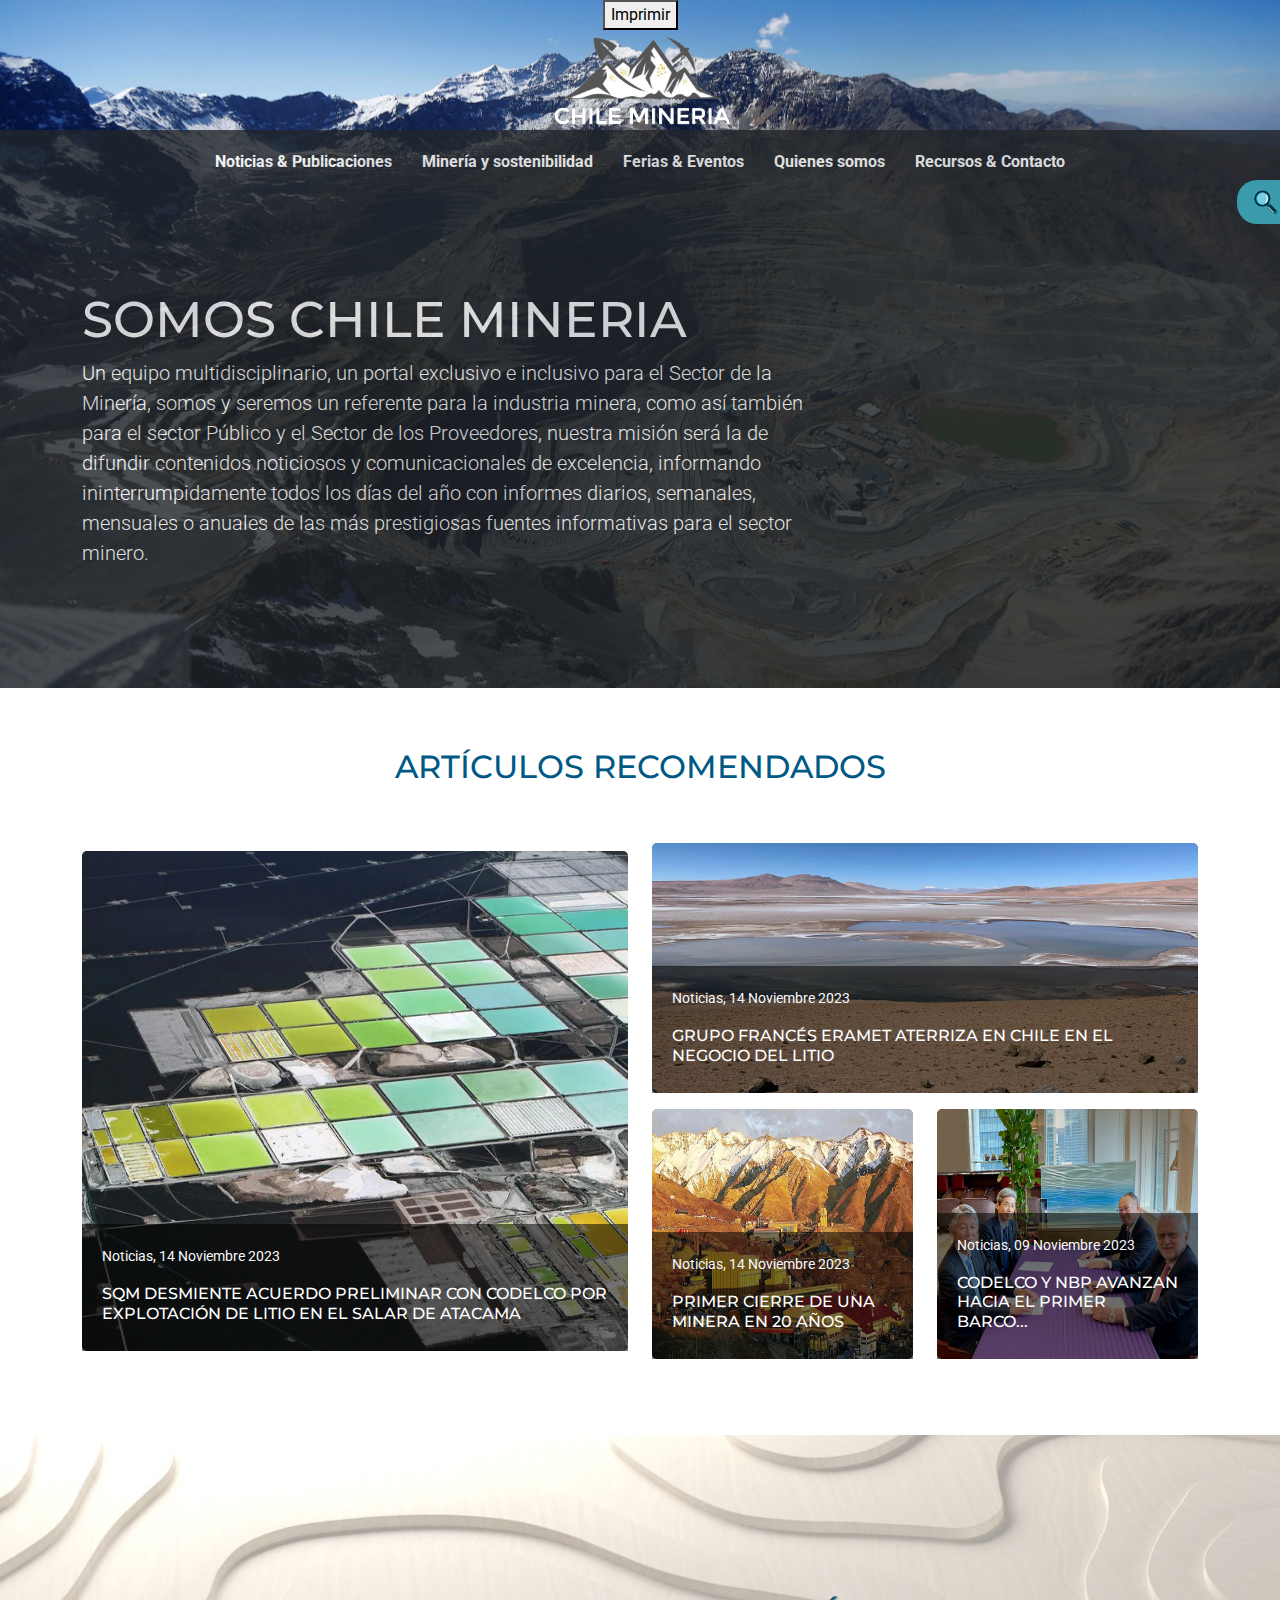
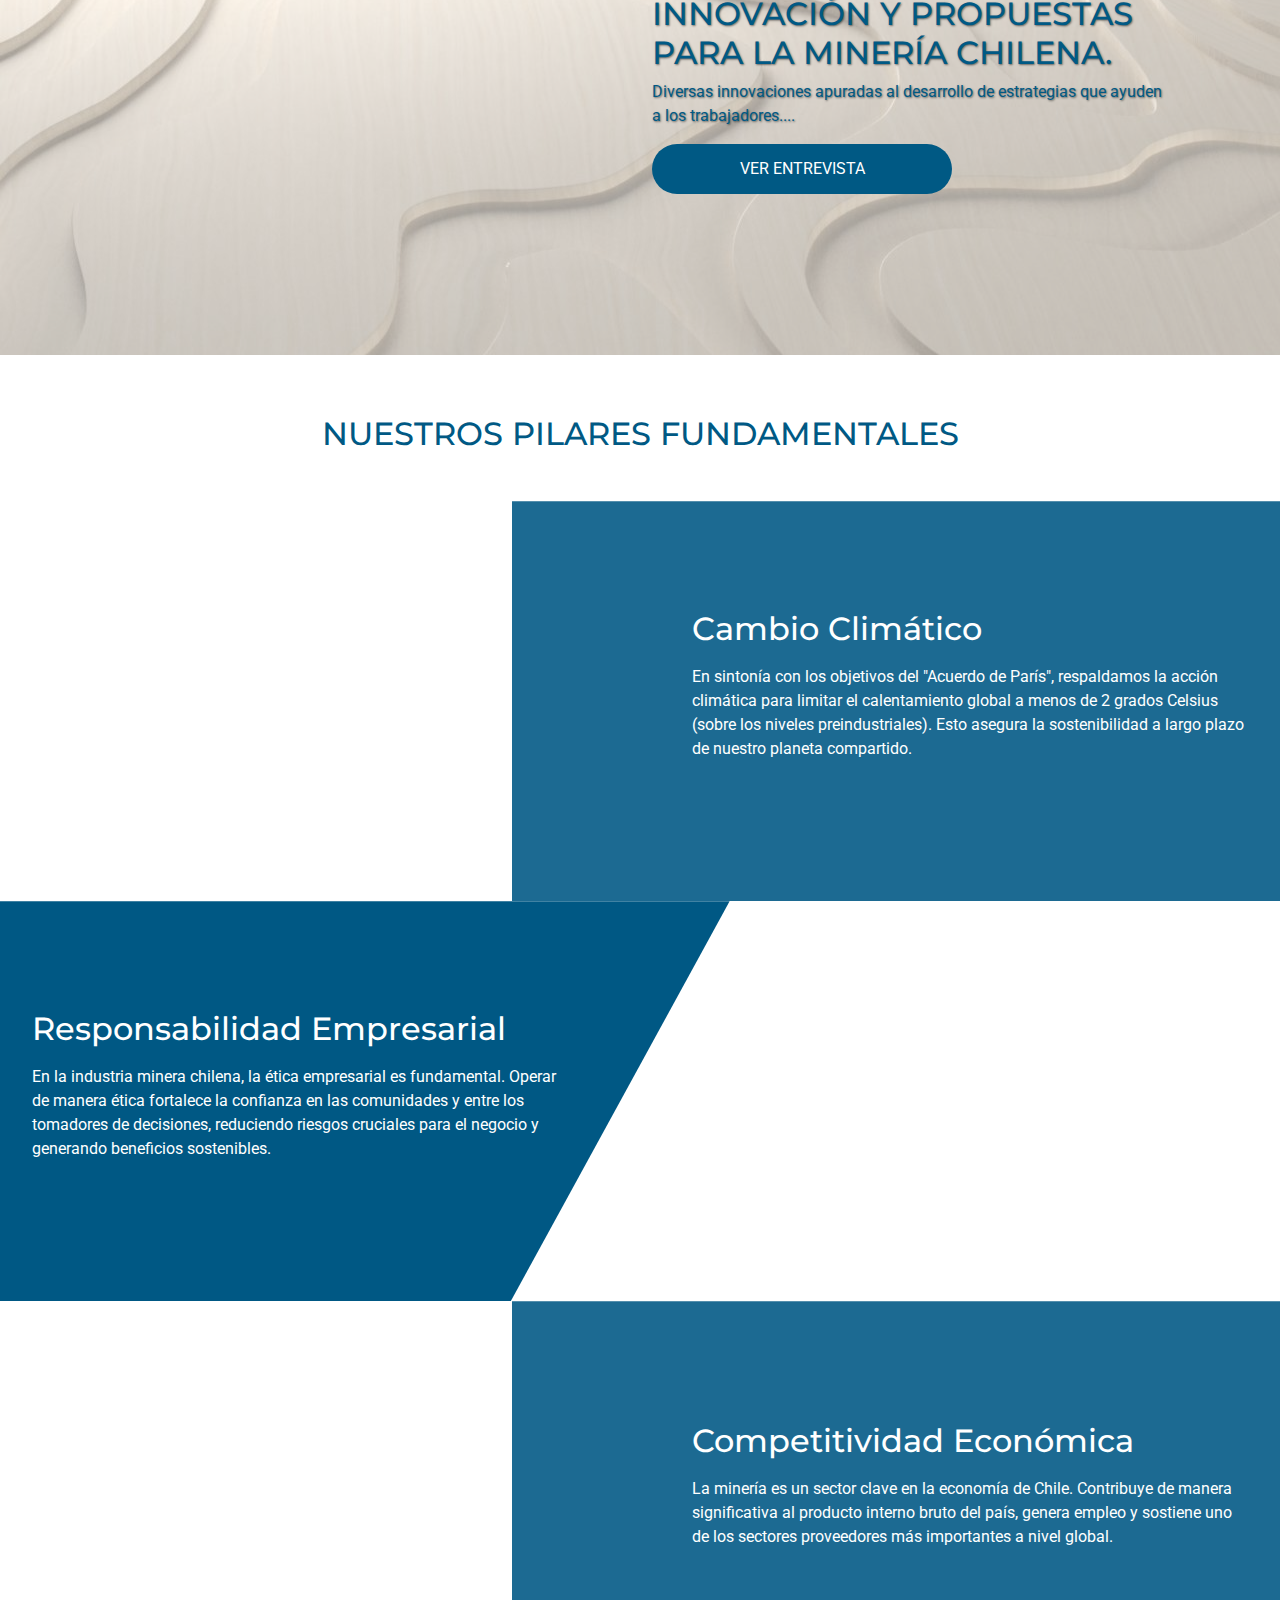
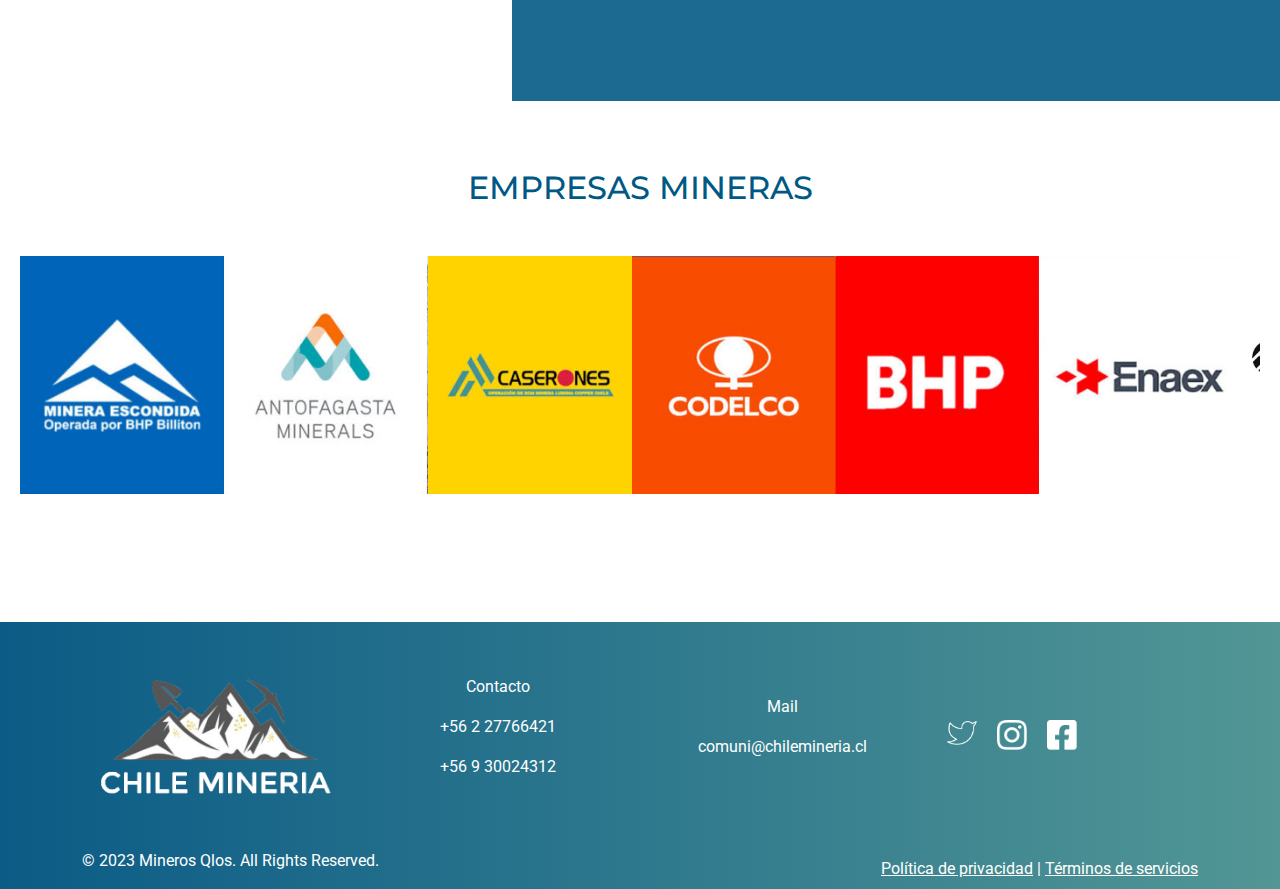
<file: index.html>
<!DOCTYPE html>
<html lang="es">

<head>
  <meta charset="UTF-8">
  <meta name="viewport" content="width=device-width, initial-scale=1.0">
  <title>Portada ChileMineria</title>
  <link rel="stylesheet" href="assets/scss/style.css">
  <link rel="icon" href="assets/img/chile-mineria-icono.png" type="image/x-icon">


</head>

<body>

  <div class="header-container">

    <button onclick="window.print">Imprimir</button>
    <a href="index.html">
      <img src="assets/img/ChileMineriaLogoWhite.png" alt="Logo" class="logo">
    </a>

    <nav class="navbar navbar-expand-lg navbar-dark justify-content-end">

      <button class="navbar-toggler" type="button" data-bs-toggle="collapse" data-bs-target="#navbarNav"
        aria-controls="navbarNav" aria-expanded="true" aria-label="Toggle navigation">
        <span class="navbar-toggler-icon"></span>
      </button>
      <div class="navbar-collapse justify-content-center collapse" id="navbarNav">
        <ul class="navbar-nav ml-auto">
          <li class="nav-item">
            <a href="../chile-mining/noticias/index.html">Noticias &amp; Publicaciones</a>
          </li>
          <li class="nav-item">
            <a href="../chile-mining/mineria-sustentabilidad/index.html">Minería y sostenibilidad</a>
          </li>
          <li class="nav-item">
            <a href="../chile-mining/feria-eventos/index.html">Ferias &amp; Eventos</a>
          </li>
          <li class="nav-item">
            <a href="../chile-mining/quienes-somos/index.html">Quienes somos</a>
          </li>
          <li class="nav-item">
            <a href="../chile-mining/recursos-contacto/index.html">Recursos &amp; Contacto</a>
          </li>
        </ul>
      </div>
    </nav>

    <section class="info-section bg-dark text-white py-5">
      <div class="container py-5">
        <div class="row">
          <div class="col-lg-8 text-start">
            <h1>SOMOS CHILE MINERIA</h1>
            <p class="lead">Un equipo multidisciplinario, un portal exclusivo e inclusivo para el Sector de la Minería,
              somos y seremos un referente para la industria minera, como así también para el sector Público y el Sector
              de los Proveedores, nuestra misión será la de difundir contenidos noticiosos y comunicacionales de
              excelencia, informando ininterrumpidamente todos los días del año con informes diarios, semanales,
              mensuales o anuales de las más prestigiosas fuentes informativas para el sector minero.</p>
          </div>
        </div>
      </div>
    </section>


  </div>

  <div class="search-container">
    <button id="search-button" class="btn btn-search">
      <img src="assets/img/lupita.webp" alt="Buscar" /> 
    </button>
    <input type="text" id="search-input" class="search-input" placeholder="Buscar...">
    <button id="search-submit" class="search-submit">
      <img src="assets/img/lupita.webp" alt="Buscar" /> 
    </button>
  </div>

  <section class="recommended-articles">
    <div class="container">

      <div class="row my-5">
        <div class="col">
          <h2 class="text-center">ARTÍCULOS RECOMENDADOS</h2>
        </div>
      </div>


      <div class="row align-items-center">



        <div class="col-lg-6 mb-3">
          <a href="../chile-mining/contenido/index.html" class="text-decoration-none">
            <div class="card text-bg-dark h-100">
              <img src="assets/img/img1.webp" class="card-img first-card" alt="SQM">
              <div class="card-img-overlay d-flex align-items-start flex-column-reverse container-fluid cont-card">
                <div class="Cont-bg">
                  <p class="card-text"><small class="text-light">Noticias, 14 Noviembre 2023</small></p>
                  <h3 class="card-title text-white">SQM DESMIENTE ACUERDO PRELIMINAR CON CODELCO POR EXPLOTACIÓN DE
                    LITIO EN EL SALAR DE ATACAMA</h3>
                </div>
              </div>
            </div>
          </a>
        </div>



        <div class="col-lg-6">
          <a href="../chile-mining/contenido/index.html" class="text-decoration-none"></a>
          <div class="d-flex flex-column h-100">
            <div class="row mb-3">
              <div class="col-12">
                <div class="card text-bg-dark">
                  <img src="assets/img/img2.webp" class="card-img other-card" alt="GRUPO FRANCÉS">
                  <div class="card-img-overlay d-flex align-items-start flex-column-reverse cont-card">
                    <div class="Cont-bg">
                      <p class="card-text"><small class="text-light">Noticias, 14 Noviembre 2023</small></p>
                      <h3 class="card-title text-white">GRUPO FRANCÉS ERAMET ATERRIZA EN CHILE EN EL NEGOCIO DEL LITIO
                      </h3>
                    </div>
                  </div>
                </div>
              </div>

            </div>

            <div class="row flex-grow-1">
              <div class="col-md-6 mb-3">
                <div class="card text-bg-dark">
                  <img src="assets/img/img3.jpeg" class="card-img other-card" alt="PRIMER CIERRE DE UNA MINERA">
                  <div class="card-img-overlay d-flex align-items-start flex-column-reverse cont-card">
                    <div class="Cont-bg">
                      <p class="card-text"><small class="text-light">Noticias, 14 Noviembre 2023</small></p>
                      <h3 class="card-title text-white">PRIMER CIERRE DE UNA MINERA EN 20 AÑOS</h3>
                    </div>
                  </div>
                </div>
              </div>


              <div class="col-md-6 mb-3">
                <div class="card text-bg-dark">
                  <img src="assets/img/img4.png" class="card-img other-card" alt="CODELCO Y NBP">
                  <div class="card-img-overlay d-flex align-items-start flex-column-reverse cont-card">
                    <div class="Cont-bg">
                      <p class="card-text"><small class="text-light">Noticias, 09 Noviembre 2023</small></p>
                      <h3 class="card-title text-white">CODELCO Y NBP AVANZAN HACIA EL PRIMER BARCO...</h3>
                    </div>
                  </div>
                </div>
              </div>
            </div>
          </div>
        </div>
      </div>
    </div>
  </section>

  <div class="video">
    <div class="container my-5 p-5">
      <div class="row align-items-center">

        <div class="col-lg-6">

          <div class="videoFull"><iframe src="https://www.youtube.com/embed/F_UXkBdMLT4?si=QdqzgvZ5ENlWUypa"
              allowfullscreen=""></iframe></div>
        </div>


        <div class="col-lg-6">
          <h2>INNOVACIÓN Y PROPUESTAS PARA LA MINERÍA CHILENA.</h2>
          <p>Diversas innovaciones apuradas al desarrollo de estrategias que ayuden a los trabajadores....</p>
          <button type="button" class="btn btn-Interview">VER ENTREVISTA</button>
        </div>
      </div>
    </div>
  </div>


  <section class="p-funda">


    <h2 class="text-center my-5">NUESTROS PILARES FUNDAMENTALES</h2>
    <div class="wrapper">

      <div class="content-side1 d-flex justify-content-center align-items-center">
        <div class="text-content">
          <h2>Cambio Climático</h2>
          <p>En sintonía con los objetivos del "Acuerdo de París", respaldamos la acción climática para limitar el
            calentamiento global a menos de 2 grados Celsius (sobre los niveles preindustriales). Esto asegura la
            sostenibilidad a largo plazo de nuestro planeta compartido.</p>
        </div>

      </div>

      <div class="bg1"></div>
    </div>
    <div class="wrapper reverse">
      <div class="bg2"></div>
      <div class="content-side d-flex justify-content-center align-items-center">
        <div class="text-content2">
          <h2>Responsabilidad Empresarial</h2>
          <p>En la industria minera chilena, la ética empresarial es fundamental. Operar de manera ética fortalece la
            confianza en las comunidades y entre los tomadores de decisiones, reduciendo riesgos cruciales para el
            negocio y generando beneficios sostenibles.</p>
        </div>
      </div>
    </div>
    <div class="wrapper">
      <div class="bg3"></div>
      <div class="content-side1 d-flex justify-content-center align-items-center">
        <div class="text-content">
          <h2>Competitividad Económica</h2>
          <p>La minería es un sector clave en la economía de Chile. Contribuye de manera significativa al producto
            interno bruto del país, genera empleo y sostiene uno de los sectores proveedores más importantes a nivel
            global.</p>
        </div>
      </div>
    </div>
  </section>



  <div class="carousel-container">
    <h2 class="carousel-title my-5">EMPRESAS MINERAS</h2>

    <div class="slider my-5">
      <div class="slide-track">

        <div class="slide"><img src="assets/img/logo1.png" class="slide-img" alt="Imagen 1"></div>
        <div class="slide"><img src="assets/img/logo2.png" class="slide-img" alt="Imagen 2"></div>
        <div class="slide"><img src="assets/img/logo3.png" class="slide-img" alt="Imagen 3"></div>
        <div class="slide"><img src="assets/img/logo4.png" class="slide-img" alt="Imagen 4"></div>
        <div class="slide"><img src="assets/img/logo5.png" class="slide-img" alt="Imagen 5"></div>
        <div class="slide"><img src="assets/img/logo6.png" class="slide-img" alt="Imagen 6"></div>
        <div class="slide"><img src="assets/img/logo7.png" class="slide-img" alt="Imagen 7"></div>
        <div class="slide"><img src="assets/img/logo8.png" class="slide-img" alt="Imagen 8"></div>

        <div class="slide"><img src="assets/img/logo1.png" class="slide-img" alt="Imagen 1"></div>
        <div class="slide"><img src="assets/img/logo2.png" class="slide-img" alt="Imagen 2"></div>
        <div class="slide"><img src="assets/img/logo3.png" class="slide-img" alt="Imagen 3"></div>
        <div class="slide"><img src="assets/img/logo4.png" class="slide-img" alt="Imagen 4"></div>
        <div class="slide"><img src="assets/img/logo5.png" class="slide-img" alt="Imagen 5"></div>
        <div class="slide"><img src="assets/img/logo6.png" class="slide-img" alt="Imagen 6"></div>
        <div class="slide"><img src="assets/img/logo7.png" class="slide-img" alt="Imagen 7"></div>
        <div class="slide"><img src="assets/img/logo8.png" class="slide-img" alt="Imagen 8"></div>
      </div>
    </div>
  </div>



  <footer class="footer-gradient">
    <div class="container">

      <div class="row text-center text-md-left align-items-center">

        <div class="col-12 col-md-3 my-5">
          <img src="assets/img/ChileMineriaLogoWhite.png" alt="Chile Mineria" class="img-fluid">
        </div>


        <div class="col-12 col-md-3 my-3">
          <p>Contacto</p>
          <p>+56 2 27766421</p>
          <p>+56 9 30024312</p>
        </div>


        <div class="col-12 col-md-3  my-3">
          <p>Mail</p>
          <p>comuni@chilemineria.cl</p>
        </div>

        <div class="col-12 col-md-3 my-5">
          <div class="d-flex justify-content-center justify-content-md-start">
            <a href="#"><img src="assets/img/twitter.png" alt="Twitter" class="social-icon"></a>
            <a href="#"><img src="assets/img/instagram.png" alt="Instagram" class="social-icon"></a>
            <a href="#"><img src="assets/img/facebook.png" alt="Facebook" class="social-icon"></a>
          </div>
        </div>
      </div>


      <div class="row">
        <div
          class="col-12 d-flex justify-content-between align-items-center flex-column flex-md-row text-center text-md-left">
          <p>© 2023 Mineros Qlos. All Rights Reserved.</p>
          <div>
            <a href="#privacy-policy" class="text-white">Política de privacidad</a>
            <span>|</span>
            <a href="#terms-of-service" class="text-white">Términos de servicios</a>
          </div>
        </div>
      </div>
    </div>
  </footer>

  <script src="https://code.jquery.com/jquery-3.6.0.min.js"></script>
  <script src="assets/js/lupita.js"></script>
  <script src="https://cdn.jsdelivr.net/npm/bootstrap@5.3.2/dist/js/bootstrap.bundle.min.js"
    integrity="sha384-C6RzsynM9kWDrMNeT87bh95OGNyZPhcTNXj1NW7RuBCsyN/o0jlpcV8Qyq46cDfL"
    crossorigin="anonymous"></script>
</body>

</html>
</file>
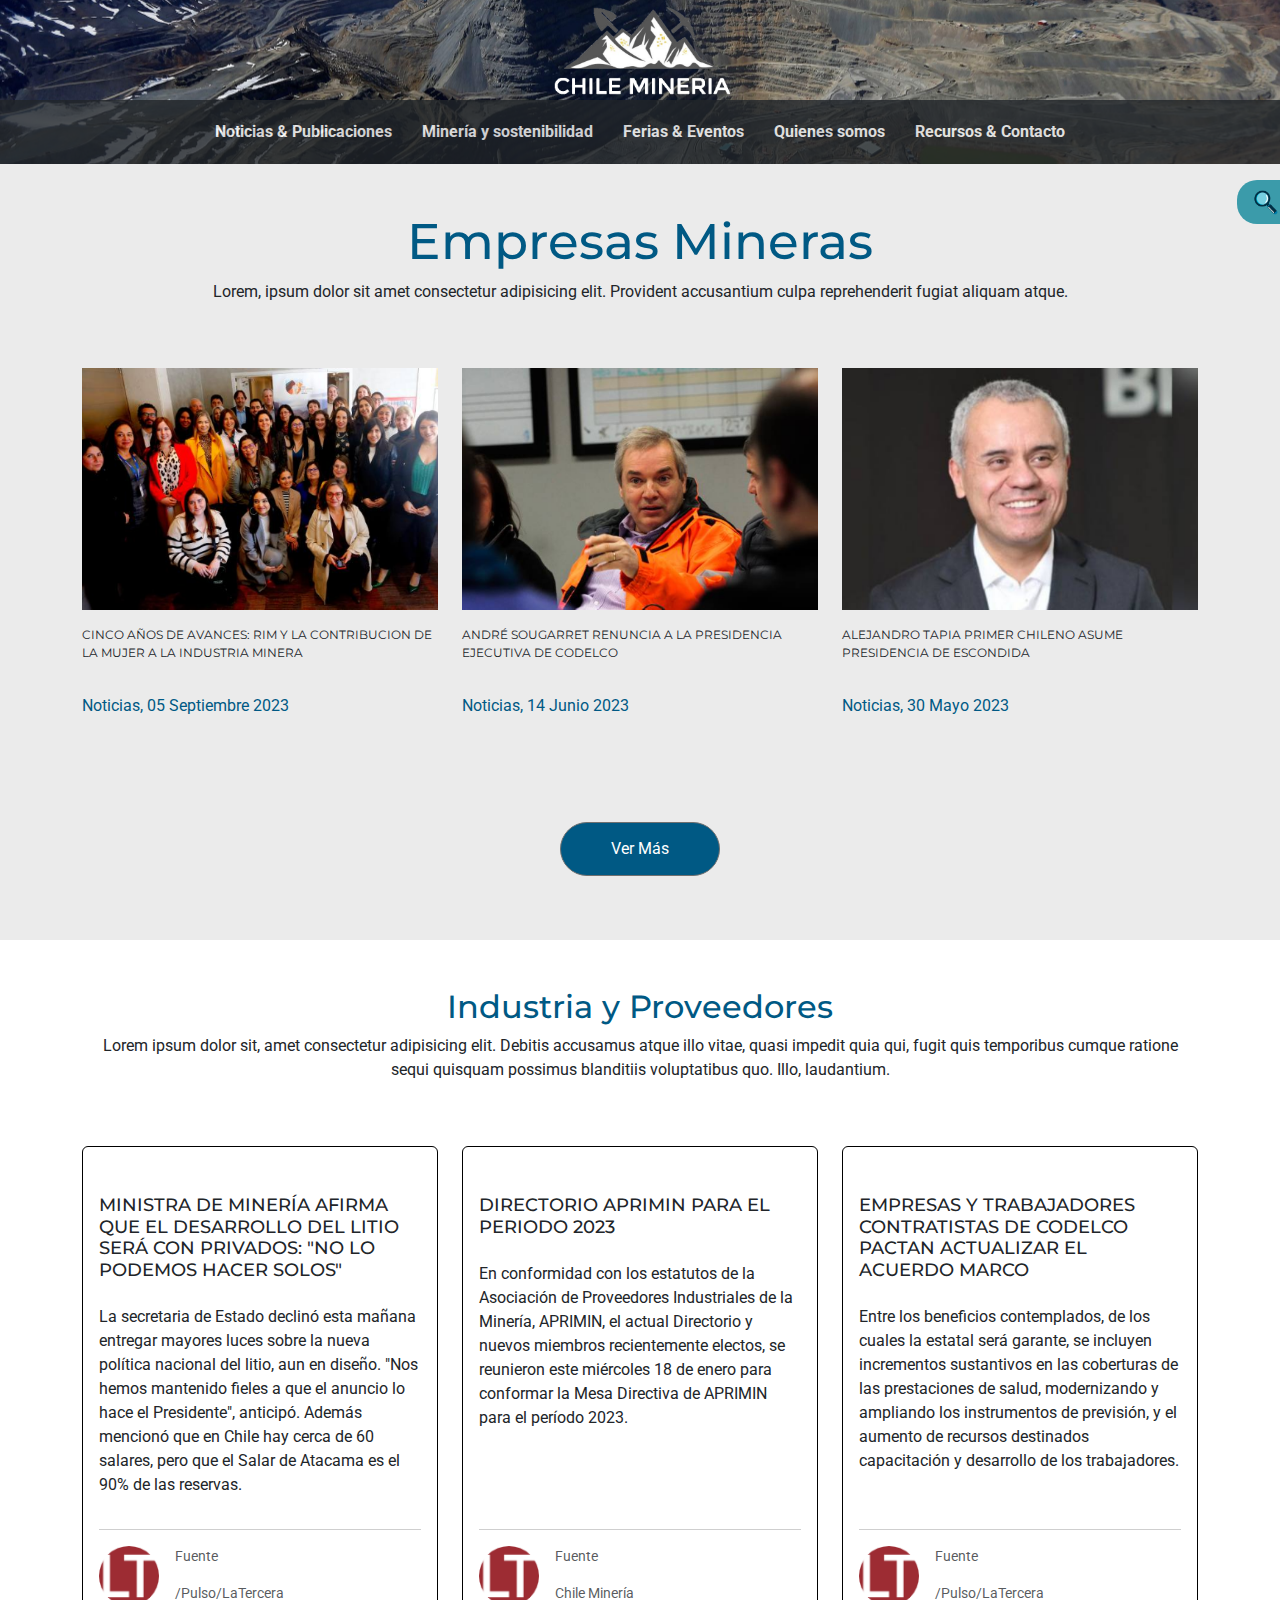
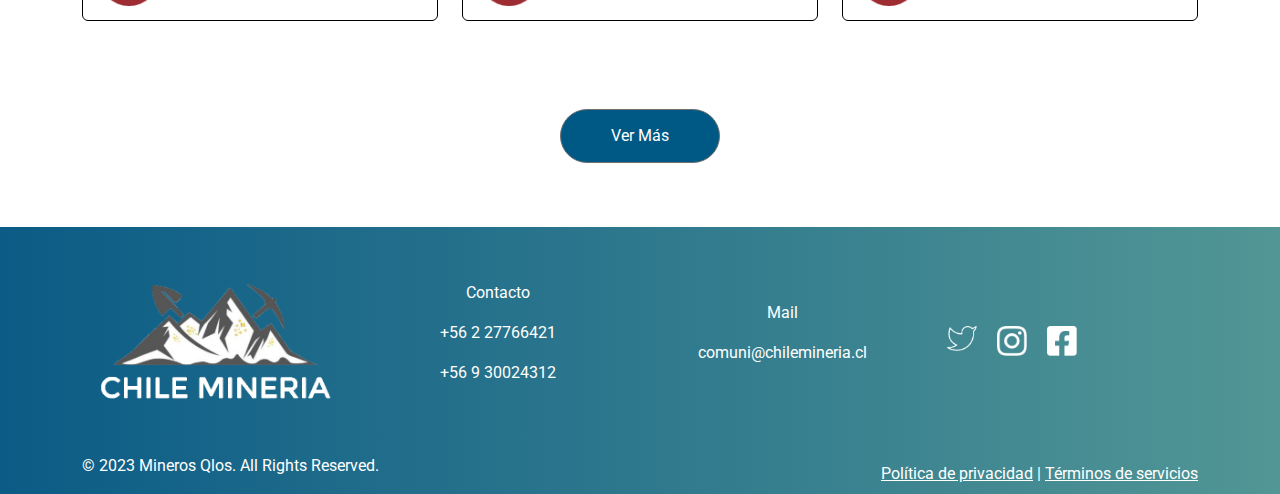
<file: feria-eventos/index.html>
<!DOCTYPE html>
<html lang="es">

<head>
    <meta charset="UTF-8">
    <meta name="viewport" content="width=device-width, initial-scale=1.0">
    <title>Feria & Eventos</title>
    <link rel="stylesheet" href="../assets/scss/style.css">
    <link rel="icon" href="../assets/img/chile-mineria-icono.png" type="image/x-icon">
</head>

<body>

    <header class="header-container">

        <a href="../index.html">
            <img src="../assets/img/ChileMineriaLogoWhite.png" alt="Logo" class="logo">
        </a>

        <nav class="navbar navbar-expand-lg navbar-dark justify-content-end">

            <button class="navbar-toggler" type="button" data-bs-toggle="collapse" data-bs-target="#navbarNav"
                aria-controls="navbarNav" aria-expanded="true" aria-label="Toggle navigation">
                <span class="navbar-toggler-icon"></span>
            </button>
            <div class="navbar-collapse justify-content-center collapse" id="navbarNav">
                <ul class="navbar-nav ml-auto">
                    <li class="nav-item">
                        <a href="../noticias/index.html">Noticias &amp; Publicaciones</a>
                    </li>
                    <li class="nav-item">
                        <a href="../mineria-sustentabilidad/index.html">Minería y sostenibilidad</a>
                    </li>
                    <li class="nav-item">
                        <a href="../feria-eventos/index.html">Ferias &amp; Eventos</a>
                    </li>
                    <li class="nav-item">
                        <a href="../quienes-somos/index.html">Quienes somos</a>
                    </li>
                    <li class="nav-item">
                        <a href="../recursos-contacto/index.html">Recursos &amp; Contacto</a>
                    </li>
                </ul>
            </div>
        </nav>


    </header>




    <main>

        <div class="search-container">
            <button id="search-button" class="btn btn-search">
                <img src="../assets/img/lupita.webp" alt="Buscar" />
            </button>
            <input type="text" id="search-input" class="search-input" placeholder="Buscar...">
            <button id="search-submit" class="search-submit">
                <img src="../assets/img/lupita.webp" alt="Buscar" />
            </button>
        </div>


        <section class="seccion-uno">
            <div class="container py-5">
                <div class="text-center">
                    <div class="empresas">
                        <h1 class="em">Empresas Mineras</h1>
                    </div>
                    <div>
                        <p>Lorem, ipsum dolor sit amet consectetur adipisicing elit. Provident accusantium culpa
                            reprehenderit fugiat aliquam atque.</p>
                    </div>
                </div>
                <div class="py-5">
                    <div class="row ">
                        <div class="col-md-4 mb-4">
                            <div>
                                <img src="../assets/img/noticia-feria-y-eventos.png" alt="noticia-feria"
                                    class="not-uno img-fluid">
                            </div>
                            <div class="cinco py-3">
                                <p>Cinco años de avances: RIM y la contribucion de la mujer a la industria minera</p>
                            </div>
                            <div>
                                <p class="noti-uno">Noticias, 05 Septiembre 2023</p>
                            </div>
                        </div>
                        <div class="col-md-4 mb-4">
                            <div>
                                <img src="../assets/img/noticia-dos-feria-y-eventos.png" alt="noticia-dos-feria"
                                    class="not-dos img-fluid">
                            </div>
                            <div class="andre py-3">
                                <p>André Sougarret renuncia a la presidencia ejecutiva de codelco</p>
                            </div>
                            <div>
                                <p class="noti-dos">Noticias, 14 Junio 2023</p>
                            </div>
                        </div>
                        <div class="col-md-4 mb-4">
                            <div>
                                <img src="../assets/img/noticia-tres-feria-y-eventos.png" alt="noticia-tres-feria"
                                    class="not-tres img-fluid">
                            </div>
                            <div class="alejandro py-3">
                                <p>Alejandro Tapia primer chileno asume presidencia de escondida </p>
                            </div>
                            <div>
                                <p class="noti-tres">Noticias, 30 Mayo 2023</p>
                            </div>
                        </div>
                    </div>
                </div>
                <div class="text-center py-3">
                    <button class="boton-feria">Ver Más</button>
                </div>
            </div>
        </section>
        <section>
            <div class="container py-5">
                <div class="text-center">
                    <div>
                        <h2 class="indus">Industria y Proveedores</h2>
                    </div>
                    <div>
                        <p>Lorem ipsum dolor sit, amet consectetur adipisicing elit. Debitis accusamus atque illo vitae,
                            quasi impedit quia qui, fugit quis temporibus cumque ratione sequi quisquam possimus
                            blanditiis
                            voluptatibus quo. Illo, laudantium.</p>
                    </div>
                </div>
                <div class="row py-5">
                    <div class="col-md-4 mb-4">
                        <div class="contenedor-fuente-uno card px-3 d-flex flex-column justify-content-between">
                            <div class="mt-5">
                                <div class="not-min">
                                    <h3 class="ministra">Ministra de minería afirma que el desarrollo del litio será con
                                        privados: "no lo
                                        podemos hacer solos"</h3>
                                </div>
                                <div class="py-3">
                                    <p>La secretaria de Estado declinó esta mañana entregar mayores luces sobre la nueva
                                        política nacional del litio, aun en diseño. "Nos hemos mantenido fieles a que el
                                        anuncio lo hace el Presidente", anticipó. Además mencionó que en Chile hay cerca
                                        de
                                        60 salares, pero que el Salar de Atacama es el 90% de las reservas.</p>
                                </div>
                            </div>
                            <div class="linea-uno">
                                <div class="d-flex mt-3 gap-3">
                                    <div>
                                        <img src="../assets/img/fuente.png" alt="imagen-fuente" class="fuente-uno">
                                    </div>
                                    <div>
                                        <div>
                                            <p class="fu">Fuente</p>
                                        </div>
                                        <div>
                                            <p class="fu-dos">/Pulso/LaTercera</p>
                                        </div>
                                    </div>
                                </div>
                            </div>
                        </div>
                    </div>
                    <div class="col-md-4 mb-4">
                        <div class="contenedor-fuente-dos card px-3 d-flex flex-column justify-content-between">
                            <div class="mt-5">
                                <div class="not-di">
                                    <h3 class="directorio">Directorio Aprimin para el periodo 2023</h3>
                                </div>
                                <div class="py-3">
                                    <p>En conformidad con los estatutos de la Asociación de Proveedores Industriales de
                                        la
                                        Minería, APRIMIN, el actual Directorio y nuevos miembros recientemente electos,
                                        se
                                        reunieron este miércoles 18 de enero para conformar la Mesa Directiva de APRIMIN
                                        para el período 2023.</p>
                                </div>
                            </div>
                            <div class="linea-dos">
                                <div class="d-flex mt-3 gap-3">
                                    <div>
                                        <img src="../assets/img/fuente.png" alt="imagen-fuente" class="fuente-dos">
                                    </div>
                                    <div>
                                        <div>
                                            <p class="fu">Fuente</p>
                                        </div>
                                        <div>
                                            <p class="fu-dos">Chile Minería</p>
                                        </div>
                                    </div>
                                </div>
                            </div>
                        </div>
                    </div>
                    <div class="col-md-4 mb-4">
                        <div class="contenedor-fuente-tres card px-3 d-flex flex-column justify-content-between">
                            <div class="mt-5">
                                <div class="not-emp">
                                    <h3 class="empres">Empresas y trabajadores contratistas de codelco pactan actualizar
                                        el
                                        acuerdo marco
                                    </h3>
                                </div>
                                <div class="py-3">
                                    <p>Entre los beneficios contemplados, de los cuales la estatal será garante, se
                                        incluyen
                                        incrementos sustantivos en las coberturas de las prestaciones de salud,
                                        modernizando
                                        y ampliando los instrumentos de previsión, y el aumento de recursos destinados
                                        capacitación y desarrollo de los trabajadores.</p>
                                </div>
                            </div>
                            <div class="linea-tres">
                                <div class="d-flex mt-3 gap-3">
                                    <div>
                                        <img src="../assets/img/fuente.png" alt="imagen-fuente" class="fuente-tres">
                                    </div>
                                    <div>
                                        <div>
                                            <p class="fu">Fuente</p>
                                        </div>
                                        <div>
                                            <p class="fu-dos">/Pulso/LaTercera</p>
                                        </div>
                                    </div>
                                </div>
                            </div>
                        </div>
                    </div>

                </div>
                <div class="text-center py-3">
                    <button class="boton-feria">Ver Más</button>
                </div>
            </div>
        </section>

    </main>
    <footer class="footer-gradient">
        <div class="container">

            <div class="row text-center text-md-left align-items-center">

                <div class="col-12 col-md-3 my-5">
                    <img src="../assets/img/ChileMineriaLogoWhite.png" alt="Chile Mineria" class="img-fluid">
                </div>


                <div class="col-12 col-md-3 my-3">
                    <p>Contacto</p>
                    <p>+56 2 27766421</p>
                    <p>+56 9 30024312</p>
                </div>


                <div class="col-12 col-md-3  my-3">
                    <p>Mail</p>
                    <p>comuni@chilemineria.cl</p>
                </div>

                <div class="col-12 col-md-3 my-5">
                    <div class="d-flex justify-content-center justify-content-md-start">
                        <a href="#"><img src="../assets/img/twitter.png" alt="Twitter" class="social-icon"></a>
                        <a href="#"><img src="../assets/img/instagram.png" alt="Instagram" class="social-icon"></a>
                        <a href="#"><img src="../assets/img/facebook.png" alt="Facebook" class="social-icon"></a>
                    </div>
                </div>
            </div>


            <div class="row">
                <div
                    class="col-12 d-flex justify-content-between align-items-center flex-column flex-md-row text-center text-md-left">
                    <p>© 2023 Mineros Qlos. All Rights Reserved.</p>
                    <div>
                        <a href="#privacy-policy" class="text-white">Política de privacidad</a>
                        <span>|</span>
                        <a href="#terms-of-service" class="text-white">Términos de servicios</a>
                    </div>
                </div>
            </div>
        </div>
    </footer>

    <script src="../assets/js/lupita.js"></script>
    <script src="https://cdn.jsdelivr.net/npm/bootstrap@5.3.2/dist/js/bootstrap.bundle.min.js"
        integrity="sha384-C6RzsynM9kWDrMNeT87bh95OGNyZPhcTNXj1NW7RuBCsyN/o0jlpcV8Qyq46cDfL"
        crossorigin="anonymous"></script>
</body>

</html>
</file>
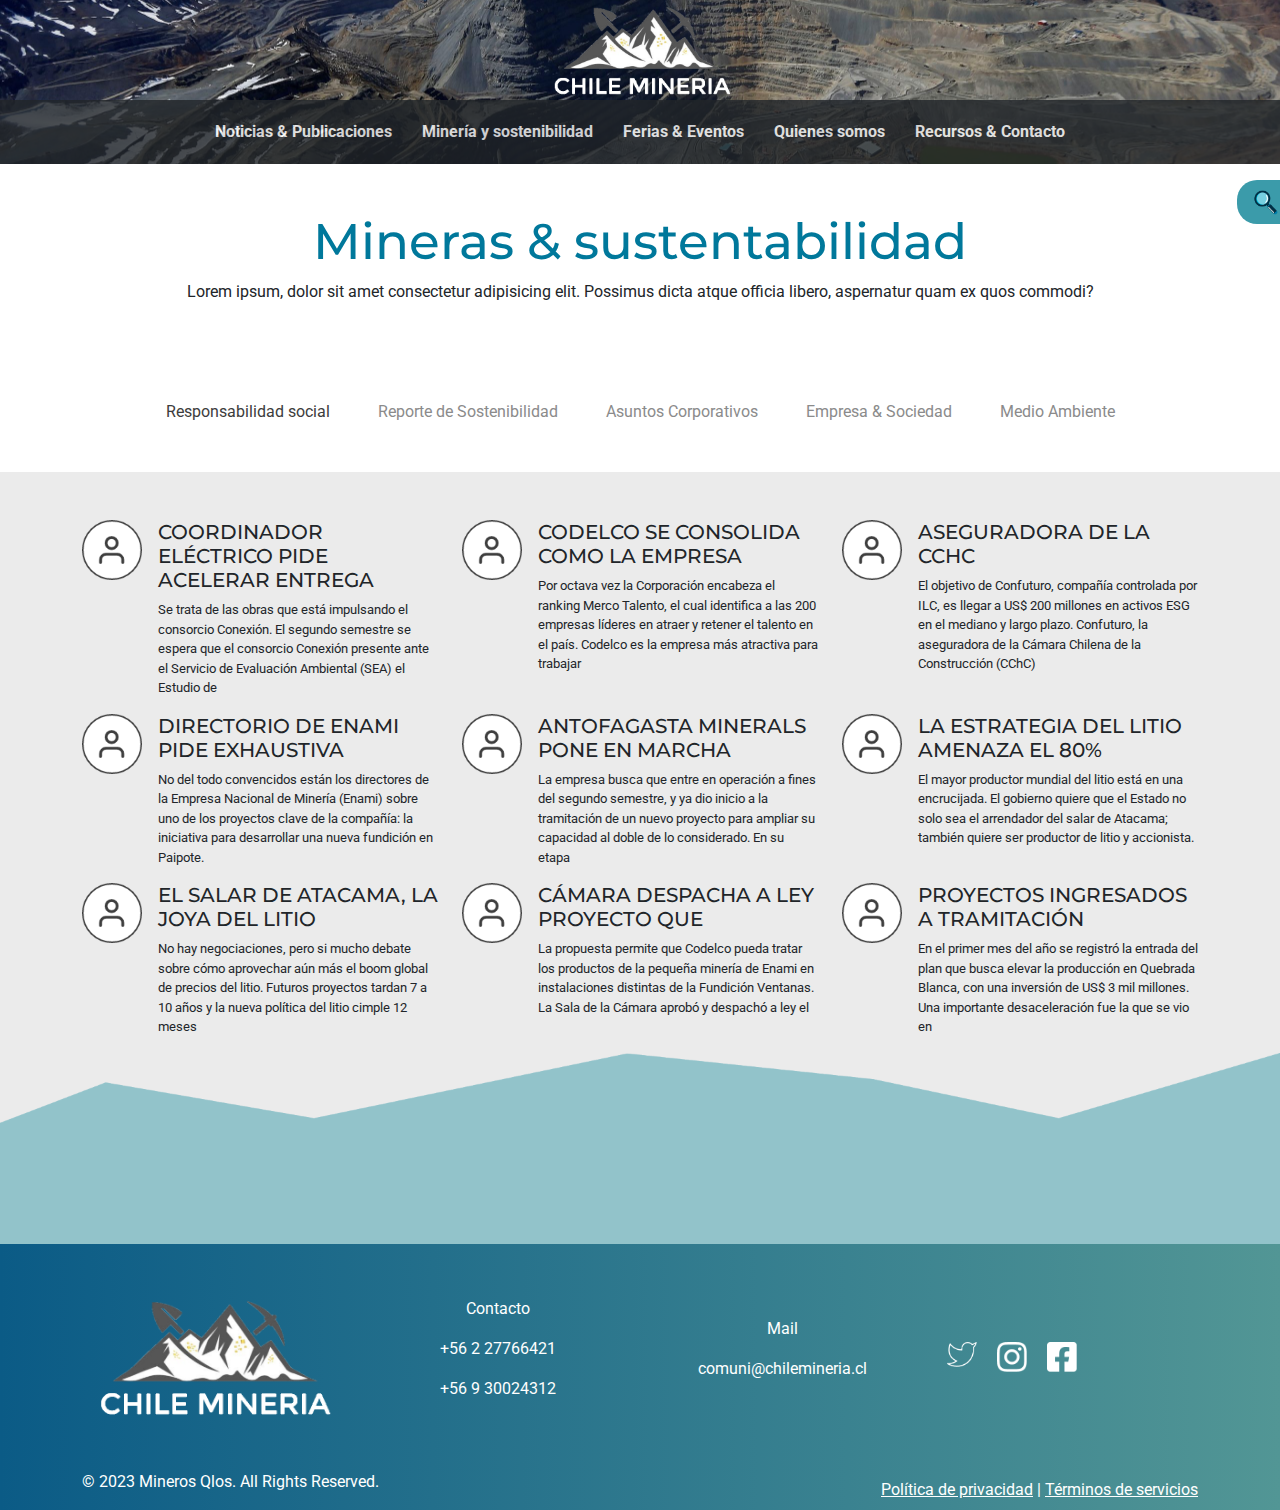
<file: mineria-sustentabilidad/index.html>
<!DOCTYPE html>
<html lang="es">

<head>
    <meta charset="UTF-8">
    <meta name="viewport" content="width=device-width, initial-scale=1.0">
    <title>Minería y sustentabilidad</title>
    <link rel="stylesheet" href="../assets/scss/style.css">
    <link rel="icon" href="../assets/img/chile-mineria-icono.png" type="image/x-icon">
</head>

<body>
    <header class="header-container">
        <a href="../index.html">
            <img src="../assets/img/ChileMineriaLogoWhite.png" alt="Logo" class="logo">
        </a>

        <nav class="navbar navbar-expand-lg navbar-dark justify-content-end">

            <button class="navbar-toggler" type="button" data-bs-toggle="collapse" data-bs-target="#navbarNav"
                aria-controls="navbarNav" aria-expanded="true" aria-label="Toggle navigation">
                <span class="navbar-toggler-icon"></span>
            </button>
            <div class="navbar-collapse justify-content-center collapse" id="navbarNav">
                <ul class="navbar-nav ml-auto">
                    <li class="nav-item">
                        <a href="../noticias/index.html">Noticias &amp; Publicaciones</a>
                    </li>
                    <li class="nav-item">
                        <a href="../mineria-sustentabilidad/index.html">Minería y sostenibilidad</a>
                    </li>
                    <li class="nav-item">
                        <a href="../feria-eventos/index.html">Ferias &amp; Eventos</a>
                    </li>
                    <li class="nav-item">
                        <a href="../quienes-somos/index.html">Quienes somos</a>
                    </li>
                    <li class="nav-item">
                        <a href="../recursos-contacto/index.html">Recursos &amp; Contacto</a>
                    </li>
                </ul>
            </div>
        </nav>
    </header>
    <main>

        <div class="search-container">
            <button id="search-button" class="btn btn-search">
              <img src="../assets/img/lupita.webp" alt="Buscar" /> 
            </button>
            <input type="text" id="search-input" class="search-input" placeholder="Buscar...">
            <button id="search-submit" class="search-submit">
              <img src="../assets/img/lupita.webp" alt="Buscar" /> 
            </button>
          </div>
    

        <section>
            <div class="parte-uno container">
                <div>
                    <div class="text-center mt-5">
                        <div>
                            <h1 class="mineras-y-sust">Mineras & sustentabilidad</h1>
                        </div>
                        <div>
                            <p>Lorem ipsum, dolor sit amet consectetur adipisicing elit. Possimus dicta atque officia
                                libero, aspernatur quam ex quos commodi? </p>
                        </div>
                    </div>
                    <div class="d-flex justify-content-center gap-5 mt-5 py-5 bar">
                        <div class="h-a-uno">
                            <a href="#" class="a-uno">Responsabilidad social</a>
                        </div>
                        <div>
                            <a href="#" class="a-dos">Reporte de Sostenibilidad</a>
                        </div>
                        <div>
                            <a href="#" class="a-tres">Asuntos Corporativos</a>
                        </div>
                        <div>
                            <a href="#" class="a-cuatro">Empresa & Sociedad</a>
                        </div>
                        <div>
                            <a href="#" class="a-cinco">Medio Ambiente</a>
                        </div>
                    </div>
                </div>
            </div>
            <div class="parte-dos pt-5">
                <div class="container">
                    <div class="row">
                        <div class="col-md-4">
                            <div class="cate-uno d-flex gap-3">
                                <div><img src="../assets/img/fuente-dos.png" alt="imagen-fuente-dos"
                                        class="img-fuente-doss"></div>
                                <div>
                                    <div>
                                        <h3 class="coordinador">Coordinador eléctrico pide acelerar entrega</h3>
                                    </div>
                                    <div>
                                        <p class="p-uno">Se trata de las obras que está impulsando el consorcio
                                            Conexión. El segundo
                                            semestre
                                            se espera que el consorcio Conexión presente ante el Servicio de Evaluación
                                            Ambiental (SEA) el Estudio de</p>
                                    </div>
                                </div>
                            </div>
                        </div>
                        <div class="col-md-4">
                            <div class="cate-dos d-flex gap-3">
                                <div><img src="../assets/img/fuente-dos.png" alt="imagen-fuente-dos"
                                        class="img-fuente-doss"></div>
                                <div>
                                    <div>
                                        <h3 class="codelco">Codelco se consolida como la empresa</h3>
                                    </div>
                                    <div>
                                        <p class="p-dos">Por octava vez la Corporación encabeza el ranking Merco
                                            Talento, el cual
                                            identifica a
                                            las 200 empresas líderes en atraer y retener el talento en el país. Codelco
                                            es
                                            la
                                            empresa más atractiva para trabajar</p>
                                    </div>
                                </div>
                            </div>
                        </div>
                        <div class="col-md-4">
                            <div class="cate-tres d-flex gap-3">
                                <div><img src="../assets/img/fuente-dos.png" alt="imagen-fuente-dos"
                                        class="img-fuente-doss"></div>
                                <div>
                                    <div>
                                        <h3 class="aseguradora">Aseguradora de la CCHC</h3>
                                    </div>
                                    <div>
                                        <p class="p-tres">El objetivo de Confuturo, compañía controlada por ILC, es
                                            llegar a US$ 200
                                            millones
                                            en activos ESG en el mediano y largo plazo. Confuturo, la aseguradora de la
                                            Cámara
                                            Chilena de la Construcción (CChC)</p>
                                    </div>
                                </div>
                            </div>
                        </div>
                        <div class="col-md-4">
                            <div class="cate-cuatro d-flex gap-3">
                                <div><img src="../assets/img/fuente-dos.png" alt="imagen-fuente-dos"
                                        class="img-fuente-doss"></div>
                                <div>
                                    <div>
                                        <h3 class="directorio">Directorio de enami pide exhaustiva</h3>
                                    </div>
                                    <div>
                                        <p class="p-cuatro">No del todo convencidos están los directores de la Empresa
                                            Nacional de
                                            Minería
                                            (Enami) sobre uno de los proyectos clave de la compañía: la iniciativa para
                                            desarrollar una nueva fundición en Paipote.</p>
                                    </div>
                                </div>
                            </div>
                        </div>
                        <div class="col-md-4">
                            <div class="cate-cinco d-flex gap-3">
                                <div><img src="../assets/img/fuente-dos.png" alt="imagen-fuente-dos"
                                        class="img-fuente-doss"></div>
                                <div>
                                    <div>
                                        <h3 class="antofagasta">Antofagasta minerals pone en marcha</h3>
                                    </div>
                                    <div>
                                        <p class="p-cinco">La empresa busca que entre en operación a fines del segundo
                                            semestre, y ya
                                            dio
                                            inicio
                                            a la tramitación de un nuevo proyecto para ampliar su capacidad al doble de
                                            lo
                                            considerado. En su etapa</p>
                                    </div>
                                </div>
                            </div>
                        </div>
                        <div class="col-md-4">
                            <div class="cate-seis d-flex gap-3">
                                <div><img src="../assets/img/fuente-dos.png" alt="imagen-fuente-dos"
                                        class="img-fuente-doss"></div>
                                <div>
                                    <div>
                                        <h3 class="estrategia">La estrategia del litio amenaza el 80%</h3>
                                    </div>
                                    <div>
                                        <p class="p-seis">El mayor productor mundial del litio está en una encrucijada.
                                            El gobierno
                                            quiere
                                            que
                                            el Estado no solo sea el arrendador del salar de Atacama; también quiere ser
                                            productor de litio y accionista.</p>
                                    </div>
                                </div>
                            </div>
                        </div>
                        <div class="col-md-4">
                            <div class="cate-siete d-flex gap-3">
                                <div><img src="../assets/img/fuente-dos.png" alt="imagen-fuente-dos"
                                        class="img-fuente-doss"></div>
                                <div>
                                    <div>
                                        <h3 class="salar">El salar de atacama, la joya del litio</h3>
                                    </div>
                                    <div>
                                        <p class="p-siete">No hay negociaciones, pero si mucho debate sobre cómo
                                            aprovechar aún más el
                                            boom
                                            global de precios del litio. Futuros proyectos tardan 7 a 10 años y la nueva
                                            política del litio cimple 12 meses</p>
                                    </div>
                                </div>
                            </div>
                        </div>
                        <div class="col-md-4">
                            <div class="cate-ocho d-flex gap-3">
                                <div><img src="../assets/img/fuente-dos.png" alt="imagen-fuente-dos"
                                        class="img-fuente-doss"></div>
                                <div>
                                    <div>
                                        <h3 class="camara">Cámara despacha a ley proyecto que</h3>
                                    </div>
                                    <div>
                                        <p class="p-ocho">La propuesta permite que Codelco pueda tratar los productos de
                                            la pequeña
                                            minería
                                            de
                                            Enami en instalaciones distintas de la Fundición Ventanas. La Sala de la
                                            Cámara
                                            aprobó y despachó a ley el</p>
                                    </div>
                                </div>
                            </div>
                        </div>
                        <div class="col-md-4">
                            <div class="cate-nueve d-flex gap-3">
                                <div><img src="../assets/img/fuente-dos.png" alt="imagen-fuente-dos"
                                        class="img-fuente-doss"></div>
                                <div>
                                    <div>
                                        <h3 class="proyectos">Proyectos ingresados a tramitación</h3>
                                    </div>
                                    <div>
                                        <p class="p-nueve">En el primer mes del año se registró la entrada del plan que
                                            busca elevar la
                                            producción en Quebrada Blanca, con una inversión de US$ 3 mil millones. Una
                                            importante desaceleración fue la que se vio en</p>
                                    </div>
                                </div>
                            </div>
                        </div>
                    </div>
                </div>
                <div>
                    <img src="../assets/img/montaña2.png" alt="montaña-vector" class="img-fluid">
                </div>
            </div>

        </section>
    </main>
    <footer class="footer-gradient">
        <div class="container">
      
          <div class="row text-center text-md-left align-items-center">
      
            <div class="col-12 col-md-3 my-5">
              <img src="../assets/img/ChileMineriaLogoWhite.png" alt="Chile Mineria" class="img-fluid">
            </div>
      
      
            <div class="col-12 col-md-3 my-3">
              <p>Contacto</p>
              <p>+56 2 27766421</p>
              <p>+56 9 30024312</p>
            </div>
      
      
            <div class="col-12 col-md-3  my-3">
              <p>Mail</p>
              <p>comuni@chilemineria.cl</p>
            </div>
      
            <div class="col-12 col-md-3 my-5">
              <div class="d-flex justify-content-center justify-content-md-start">
                <a href="#"><img src="../assets/img/twitter.png" alt="Twitter" class="social-icon"></a>
                <a href="#"><img src="../assets/img/instagram.png" alt="Instagram" class="social-icon"></a>
                <a href="#"><img src="../assets/img/facebook.png" alt="Facebook" class="social-icon"></a>
              </div>
            </div>
          </div>
      
      
          <div class="row">
            <div
              class="col-12 d-flex justify-content-between align-items-center flex-column flex-md-row text-center text-md-left">
              <p>© 2023 Mineros Qlos. All Rights Reserved.</p>
              <div>
                <a href="#privacy-policy" class="text-white">Política de privacidad</a>
                <span>|</span>
                <a href="#terms-of-service" class="text-white">Términos de servicios</a>
              </div>
            </div>
          </div>
        </div>
      </footer>

      <script src="../assets/js/lupita.js"></script>
    <script src="https://cdn.jsdelivr.net/npm/bootstrap@5.3.2/dist/js/bootstrap.bundle.min.js"
        integrity="sha384-C6RzsynM9kWDrMNeT87bh95OGNyZPhcTNXj1NW7RuBCsyN/o0jlpcV8Qyq46cDfL"
        crossorigin="anonymous"></script>

</body>

</html>
</file>
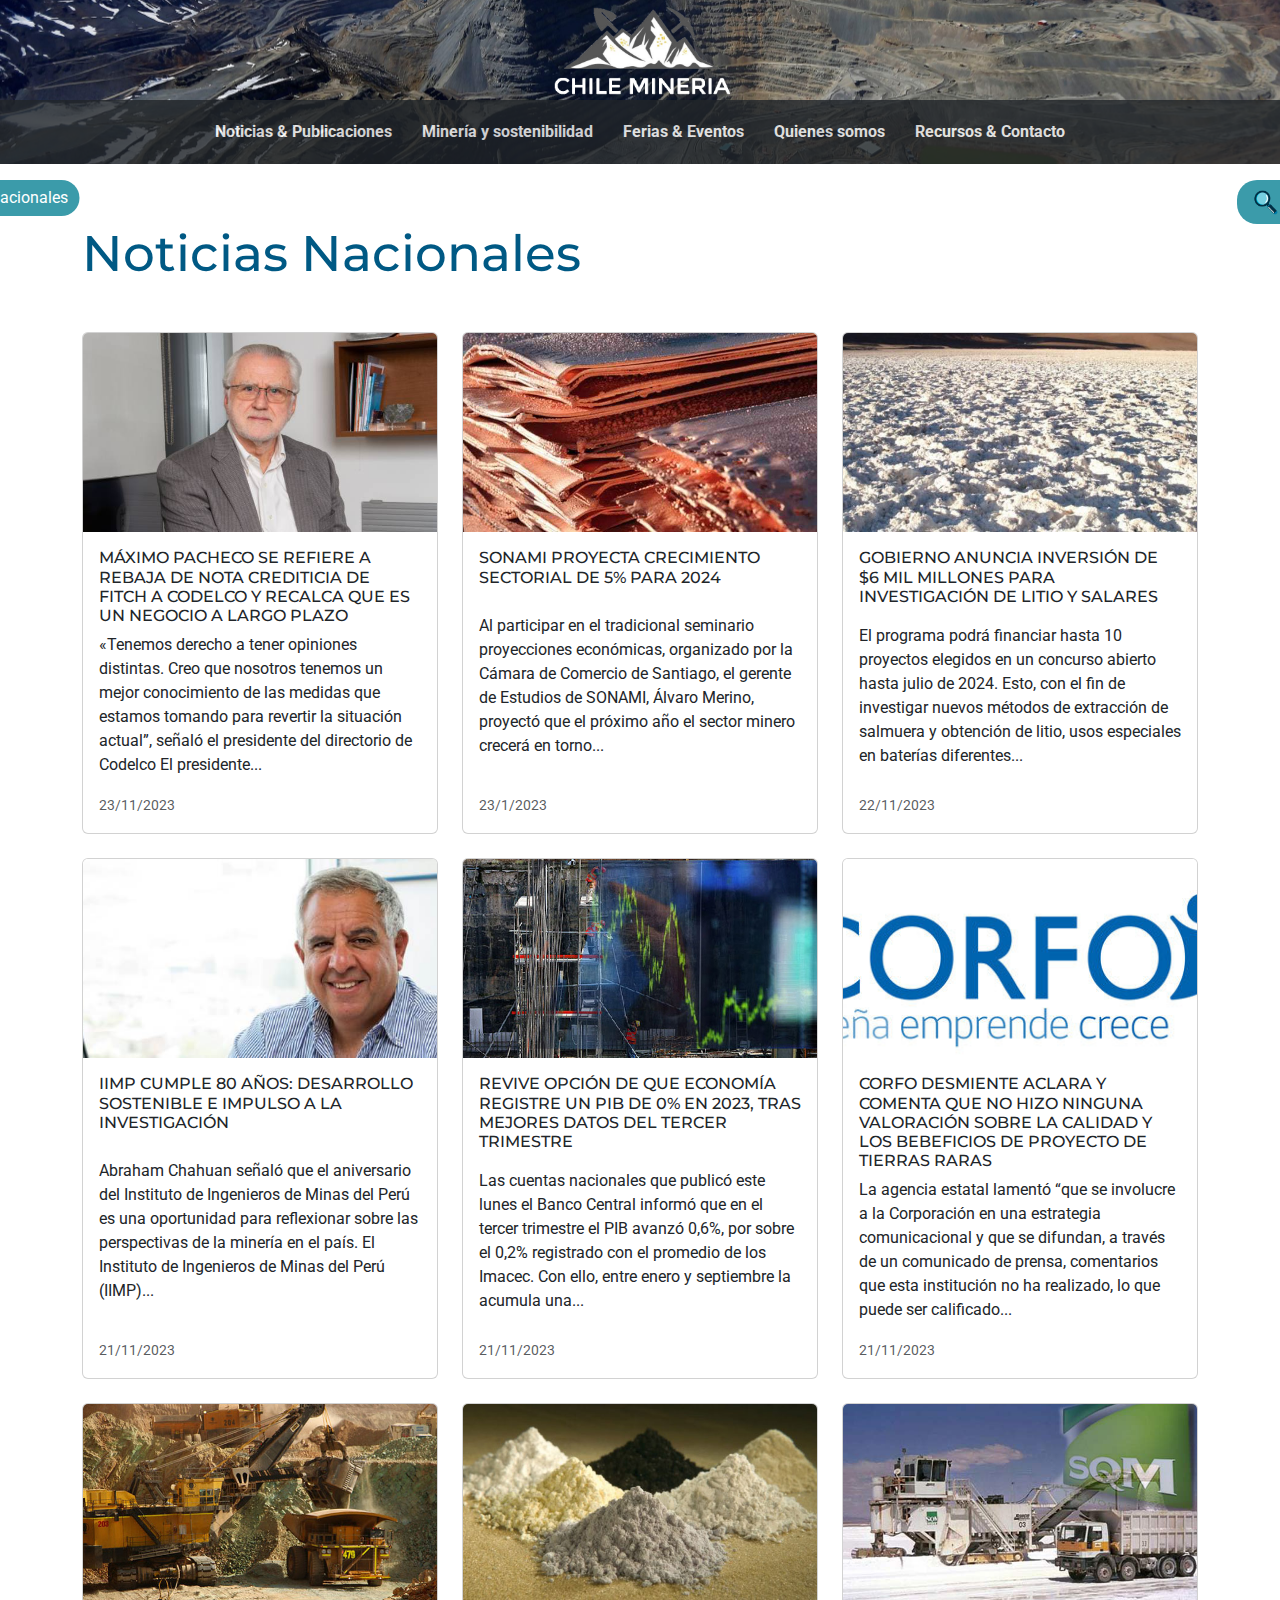
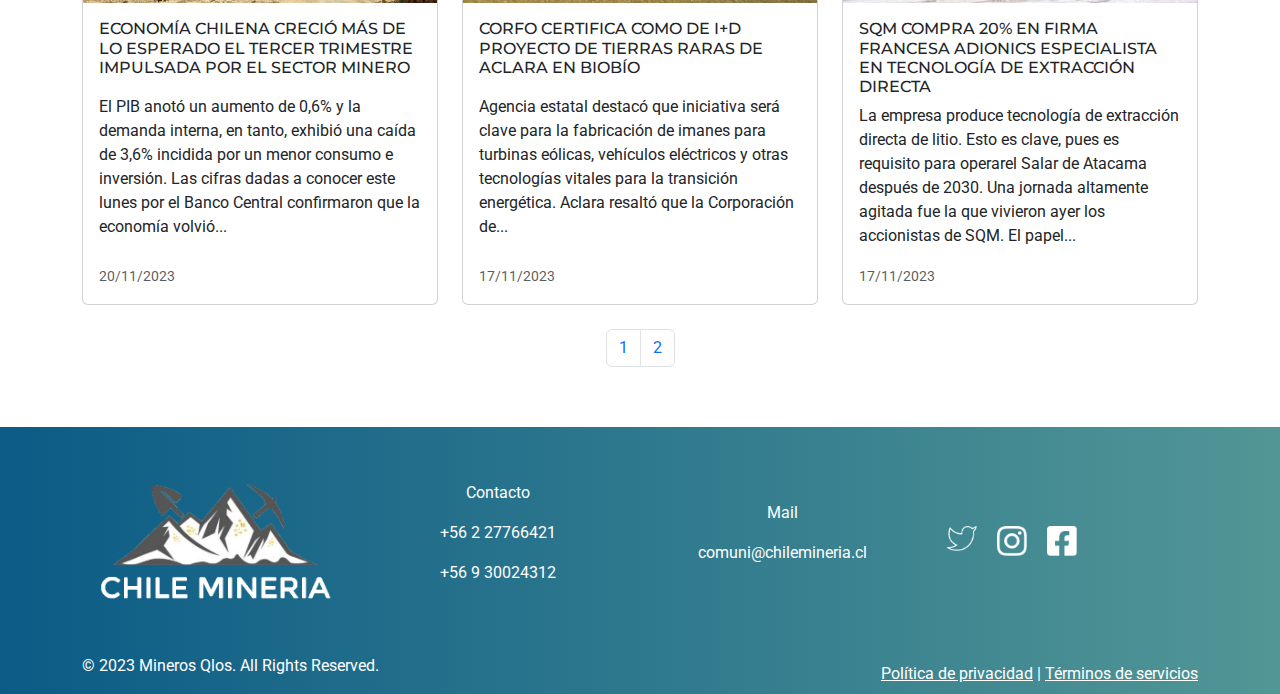
<file: noticias/index.html>
<!DOCTYPE html>
<html lang="es">

<head>
<meta charset="UTF-8">
<meta name="viewport" content="width=device-width, initial-scale=1.0">
<title>Noticias</title>
<link rel="stylesheet" href="../assets/scss/style.css">
<link rel="icon" href="../assets/img/chile-mineria-icono.png" type="image/x-icon">

</head>

<body>

  <header class="header-container">

    <a href="../index.html">
        <img src="../assets/img/ChileMineriaLogoWhite.png" alt="Logo" class="logo">
    </a>

    <nav class="navbar navbar-expand-lg navbar-dark justify-content-end">

        <button class="navbar-toggler" type="button" data-bs-toggle="collapse" data-bs-target="#navbarNav" aria-controls="navbarNav" aria-expanded="true" aria-label="Toggle navigation">
            <span class="navbar-toggler-icon"></span>
        </button>
        <div class="navbar-collapse justify-content-center collapse" id="navbarNav">
            <ul class="navbar-nav ml-auto">
              <li class="nav-item">
                <a href="../noticias/index.html">Noticias &amp; Publicaciones</a>
              </li>
              <li class="nav-item">
                <a href="../mineria-sustentabilidad/index.html">Minería y sostenibilidad</a>
              </li>
              <li class="nav-item">
                <a href="../feria-eventos/index.html">Ferias &amp; Eventos</a>
              </li>
              <li class="nav-item">
                <a href="../quienes-somos/index.html">Quienes somos</a>
              </li>
              <li class="nav-item">
                <a href="../recursos-contacto/index.html">Recursos &amp; Contacto</a>
              </li>
            </ul>
          </div>
    </nav>


</header>

<div class="search-container">
  <button id="search-button" class="btn btn-search">
    <img src="../assets/img/lupita.webp" alt="Buscar" /> 
  </button>
  <input type="text" id="search-input" class="search-input" placeholder="Buscar...">
  <button id="search-submit" class="search-submit">
    <img src="../assets/img/lupita.webp" alt="Buscar" /> 
  </button>
</div>



  <div class="container news-pape">
    <h1 id="section-title" class="text-left my-5">Noticias Nacionales</h1>
    <div id="news-section" class="row">
        <!-- Las cajas de noticias se muestran aquí -->
    </div>
    <nav aria-label="Page navigation">
        <ul id="news-pagination" class="pagination justify-content-center">
            <!-- Paginacion con Js -->
        </ul>
    </nav>
    <button id="toggle-section" class="btn btn-primary">Ver Internacionales</button>
</div>


<footer class="footer-gradient">
  <div class="container">

    <div class="row text-center text-md-left align-items-center">

      <div class="col-12 col-md-3 my-5">
        <img src="../assets/img/ChileMineriaLogoWhite.png" alt="Chile Mineria" class="img-fluid">
      </div>


      <div class="col-12 col-md-3 my-3">
        <p>Contacto</p>
        <p>+56 2 27766421</p>
        <p>+56 9 30024312</p>
      </div>


      <div class="col-12 col-md-3  my-3">
        <p>Mail</p>
        <p>comuni@chilemineria.cl</p>
      </div>

      <div class="col-12 col-md-3 my-5">
        <div class="d-flex justify-content-center justify-content-md-start">
          <a href="#"><img src="../assets/img/twitter.png" alt="Twitter" class="social-icon"></a>
          <a href="#"><img src="../assets/img/instagram.png" alt="Instagram" class="social-icon"></a>
          <a href="#"><img src="../assets/img/facebook.png" alt="Facebook" class="social-icon"></a>
        </div>
      </div>
    </div>


    <div class="row">
      <div
        class="col-12 d-flex justify-content-between align-items-center flex-column flex-md-row text-center text-md-left">
        <p>© 2023 Mineros Qlos. All Rights Reserved.</p>
        <div>
          <a href="#privacy-policy" class="text-white">Política de privacidad</a>
          <span>|</span>
          <a href="#terms-of-service" class="text-white">Términos de servicios</a>
        </div>
      </div>
    </div>
  </div>
</footer>

  <script src="../assets/js/lupita.js"></script>
  <script src="https://code.jquery.com/jquery-3.6.0.min.js"></script>
  <script src="../assets/js/switch.js"></script>
<script src="https://cdn.jsdelivr.net/npm/bootstrap@5.3.2/dist/js/bootstrap.bundle.min.js"
integrity="sha384-C6RzsynM9kWDrMNeT87bh95OGNyZPhcTNXj1NW7RuBCsyN/o0jlpcV8Qyq46cDfL"
crossorigin="anonymous"></script>
</body>

</html>
</file>
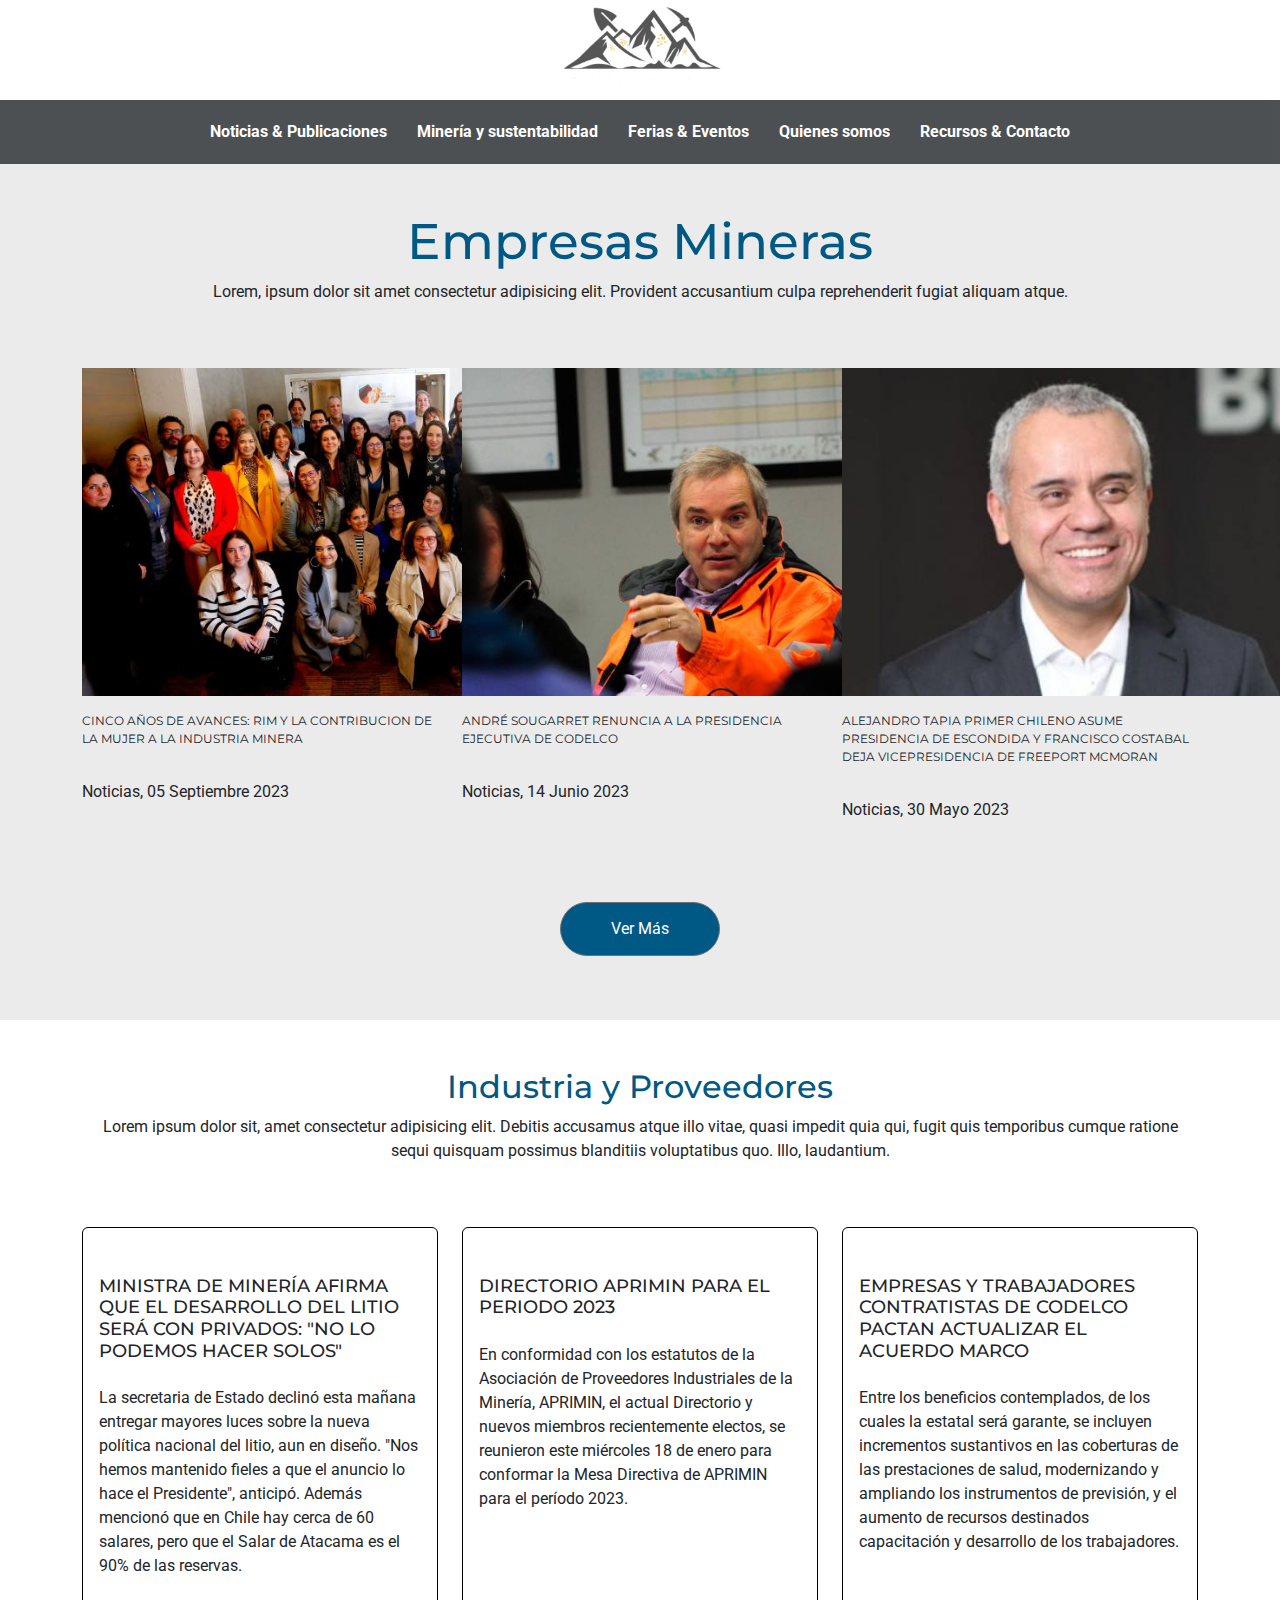
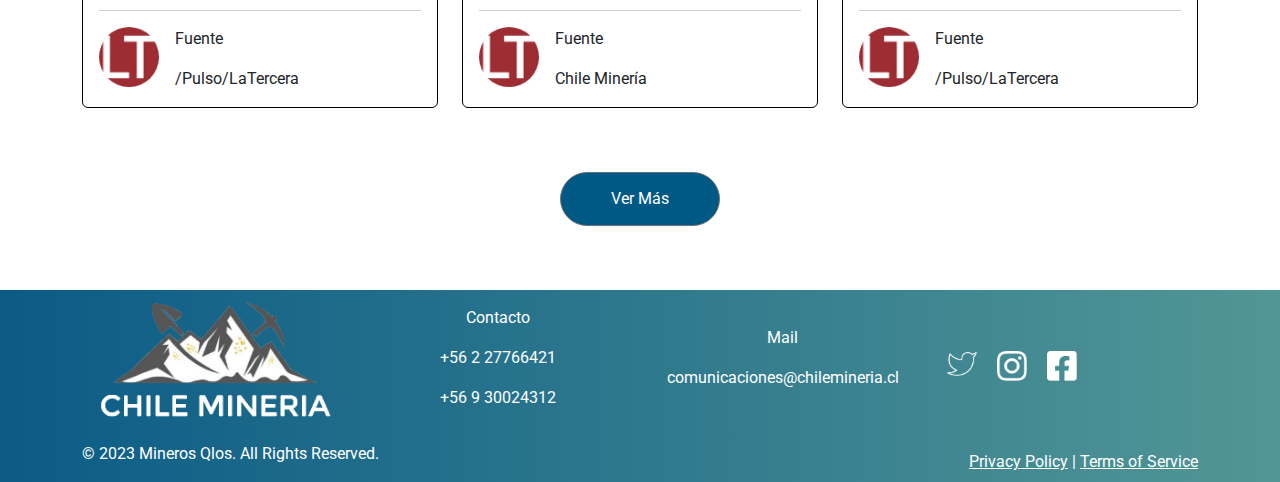
<file: feriayeventos.html>
<!DOCTYPE html>
<html lang="en">

<head>
    <meta charset="UTF-8">
    <meta name="viewport" content="width=device-width, initial-scale=1.0">
    <title>Feria & Eventos</title>
    <link rel="stylesheet" href="assets/scss/style.css">
</head>

<body>
    <header>
        <div>
            <img src="assets/img/ChileMineriaLogoWhite.png" alt="logo" class="logo">
        </div>
        <div class="barra">
            <nav class="navbar navbar-expand-lg navbar-dark justify-content-center">
                <ul class="navbar-nav">
                    <li class="nav-item">
                        <a href="../chile-mining/noticias/index.html">Noticias & Publicaciones</a>
                    </li>
                    <li class="nav-item">
                        <a href="#">Minería y sustentabilidad</a>
                    </li>
                    <li class="nav-item">
                        <a href="#">Ferias & Eventos</a>
                    </li>
                    <li class="nav-item">
                        <a href="quienessomos.html">Quienes somos</a>
                    </li>
                    <li class="nav-item">
                        <a href="../chile-mining/recursos-contacto/index.html">Recursos & Contacto</a>
                    </li>
                </ul>
            </nav>
        </div>
    </header>
    <main>
        <section class="seccion-uno">
            <div class="container py-5">
                <div class="text-center">
                    <div class="empresas">
                        <h1>Empresas Mineras</h1>
                    </div>
                    <div>
                        <p>Lorem, ipsum dolor sit amet consectetur adipisicing elit. Provident accusantium culpa
                            reprehenderit fugiat aliquam atque.</p>
                    </div>
                </div>
                <div class="py-5">
                    <div class="row">
                        <div class="col-md-4">
                            <div><img src="assets/img/noticia-feria-y-eventos.png" class="not-uno"></div>
                            <div class="cinco py-3">
                                <p>Cinco años de avances: RIM y la contribucion de la mujer a la industria minera</p>
                            </div>
                            <div>
                                <p>Noticias, 05 Septiembre 2023</p>
                            </div>
                        </div>
                        <div class="col-md-4">
                            <div><img src="assets/img/noticia-dos-feria-y-eventos.png" class="not-dos"></div>
                            <div class="andre py-3">
                                <p>André Sougarret renuncia a la presidencia ejecutiva de codelco</p>
                            </div>
                            <div>
                                <p>Noticias, 14 Junio 2023</p>
                            </div>
                        </div>
                        <div class="col-md-4">
                            <div><img src="assets/img/noticia-tres-feria-y-eventos.png" class="not-tres"></div>
                            <div class="alejandro py-3">
                                <p>Alejandro Tapia primer chileno asume presidencia de escondida y Francisco Costabal
                                    deja
                                    vicepresidencia de Freeport Mcmoran</p>
                            </div>
                            <div>
                                <p>Noticias, 30 Mayo 2023</p>
                            </div>
                        </div>
                    </div>
                </div>
                <div class="text-center py-3">
                    <button class="boton-feria">Ver Más</button>
                </div>
            </div>
        </section>
        <section>
            <div class="container py-5">
                <div class="text-center">
                    <div>
                        <h2 class="indus">Industria y Proveedores</h2>
                    </div>
                    <div>
                        <p>Lorem ipsum dolor sit, amet consectetur adipisicing elit. Debitis accusamus atque illo vitae,
                            quasi impedit quia qui, fugit quis temporibus cumque ratione sequi quisquam possimus
                            blanditiis
                            voluptatibus quo. Illo, laudantium.</p>
                    </div>
                </div>
                <div class="row py-5">
                    <div class="col-md-4">
                        <div class="contenedor-fuente-uno card px-3 d-flex flex-column justify-content-between">
                            <div class="mt-5">
                                <div class="not-min">
                                    <h3 class="ministra">Ministra de minería afirma que el desarrollo del litio será con
                                        privados: "no lo
                                        podemos hacer solos"</h3>
                                </div>
                                <div class="py-3">
                                    <p>La secretaria de Estado declinó esta mañana entregar mayores luces sobre la nueva
                                        política nacional del litio, aun en diseño. "Nos hemos mantenido fieles a que el
                                        anuncio lo hace el Presidente", anticipó. Además mencionó que en Chile hay cerca
                                        de
                                        60 salares, pero que el Salar de Atacama es el 90% de las reservas.</p>
                                </div>
                            </div>
                            <div class="linea-uno">
                                <div class="d-flex mt-3 gap-3">
                                    <div>
                                        <img src="assets/img/fuente.png" alt="imagen-fuente" class="fuente-uno">
                                    </div>
                                    <div>
                                        <div>
                                            <p>Fuente</p>
                                        </div>
                                        <div>
                                            <p>/Pulso/LaTercera</p>
                                        </div>
                                    </div>
                                </div>
                            </div>
                        </div>
                    </div>
                    <div class="col-md-4">
                        <div class="contenedor-fuente-dos card px-3 d-flex flex-column justify-content-between">
                            <div class="mt-5">
                                <div class="not-di">
                                    <h3 class="directorio">Directorio Aprimin para el periodo 2023</h3>
                                </div>
                                <div class="py-3">
                                    <p>En conformidad con los estatutos de la Asociación de Proveedores Industriales de
                                        la
                                        Minería, APRIMIN, el actual Directorio y nuevos miembros recientemente electos,
                                        se
                                        reunieron este miércoles 18 de enero para conformar la Mesa Directiva de APRIMIN
                                        para el período 2023.</p>
                                </div>
                            </div>
                            <div class="linea-dos">
                                <div class="d-flex mt-3 gap-3">
                                    <div>
                                        <img src="assets/img/fuente.png" alt="imagen-fuente" class="fuente-dos">
                                    </div>
                                    <div>
                                        <div>
                                            <p>Fuente</p>
                                        </div>
                                        <div>
                                            <p>Chile Minería</p>
                                        </div>
                                    </div>
                                </div>
                            </div>
                        </div>
                    </div>
                    <div class="col-md-4">
                        <div class="contenedor-fuente-tres card px-3 d-flex flex-column justify-content-between">
                            <div class="mt-5">
                                <div class="not-emp">
                                    <h3 class="empres">Empresas y trabajadores contratistas de codelco pactan actualizar
                                        el
                                        acuerdo marco
                                    </h3>
                                </div>
                                <div class="py-3">
                                    <p>Entre los beneficios contemplados, de los cuales la estatal será garante, se
                                        incluyen
                                        incrementos sustantivos en las coberturas de las prestaciones de salud,
                                        modernizando
                                        y ampliando los instrumentos de previsión, y el aumento de recursos destinados
                                        capacitación y desarrollo de los trabajadores.</p>
                                </div>
                            </div>
                            <div class="linea-tres">
                                <div class="d-flex mt-3 gap-3">
                                    <div>
                                        <img src="assets/img/fuente.png" alt="imagen-fuente" class="fuente-tres">
                                    </div>
                                    <div>
                                        <div>
                                            <p>Fuente</p>
                                        </div>
                                        <div>
                                            <p>/Pulso/LaTercera</p>
                                        </div>
                                    </div>
                                </div>
                            </div>
                        </div>
                    </div>

                </div>
                <div class="text-center py-3">
                    <button class="boton-feria">Ver Más</button>
                </div>
            </div>
        </section>

    </main>
    <footer class="footer-gradient">
        <div class="container">

            <div class="row text-center text-md-left align-items-center">

                <div class="col-12 col-md-3 mb-3">
                    <img src="assets/img/ChileMineriaLogoWhite.png" alt="Chile Mineria" class="img-fluid">
                </div>


                <div class="col-6 col-md-3 mt-3 mb-3">
                    <p>Contacto</p>
                    <p>+56 2 27766421</p>
                    <p>+56 9 30024312</p>
                </div>


                <div class="col-6 col-md-3  mt-3 mb-3">
                    <p>Mail</p>
                    <p>comunicaciones@chilemineria.cl</p>
                </div>

                <div class="col-12 col-md-3 mt-3 mb-3">
                    <div class="d-flex justify-content-center justify-content-md-start">
                        <a href="#"><img src="assets/img/twitter.png" alt="Twitter" class="social-icon" /></a>
                        <a href="#"><img src="assets/img/instagram.png" alt="Instagram" class="social-icon" /></a>
                        <a href="#"><img src="assets/img/facebook.png" alt="Facebook" class="social-icon" /></a>
                    </div>
                </div>
            </div>


            <div class="row">
                <div
                    class="col-12 d-flex justify-content-between align-items-center flex-column flex-md-row text-center text-md-left">
                    <p>© 2023 Mineros Qlos. All Rights Reserved.</p>
                    <div>
                        <a href="#privacy-policy" class="text-white">Privacy Policy</a>
                        <span>|</span>
                        <a href="#terms-of-service" class="text-white">Terms of Service</a>
                    </div>
                </div>
            </div>
        </div>
    </footer>
    <script src="https://cdn.jsdelivr.net/npm/bootstrap@5.3.2/dist/js/bootstrap.bundle.min.js"
        integrity="sha384-C6RzsynM9kWDrMNeT87bh95OGNyZPhcTNXj1NW7RuBCsyN/o0jlpcV8Qyq46cDfL"
        crossorigin="anonymous"></script>
</body>

</html>
</file>
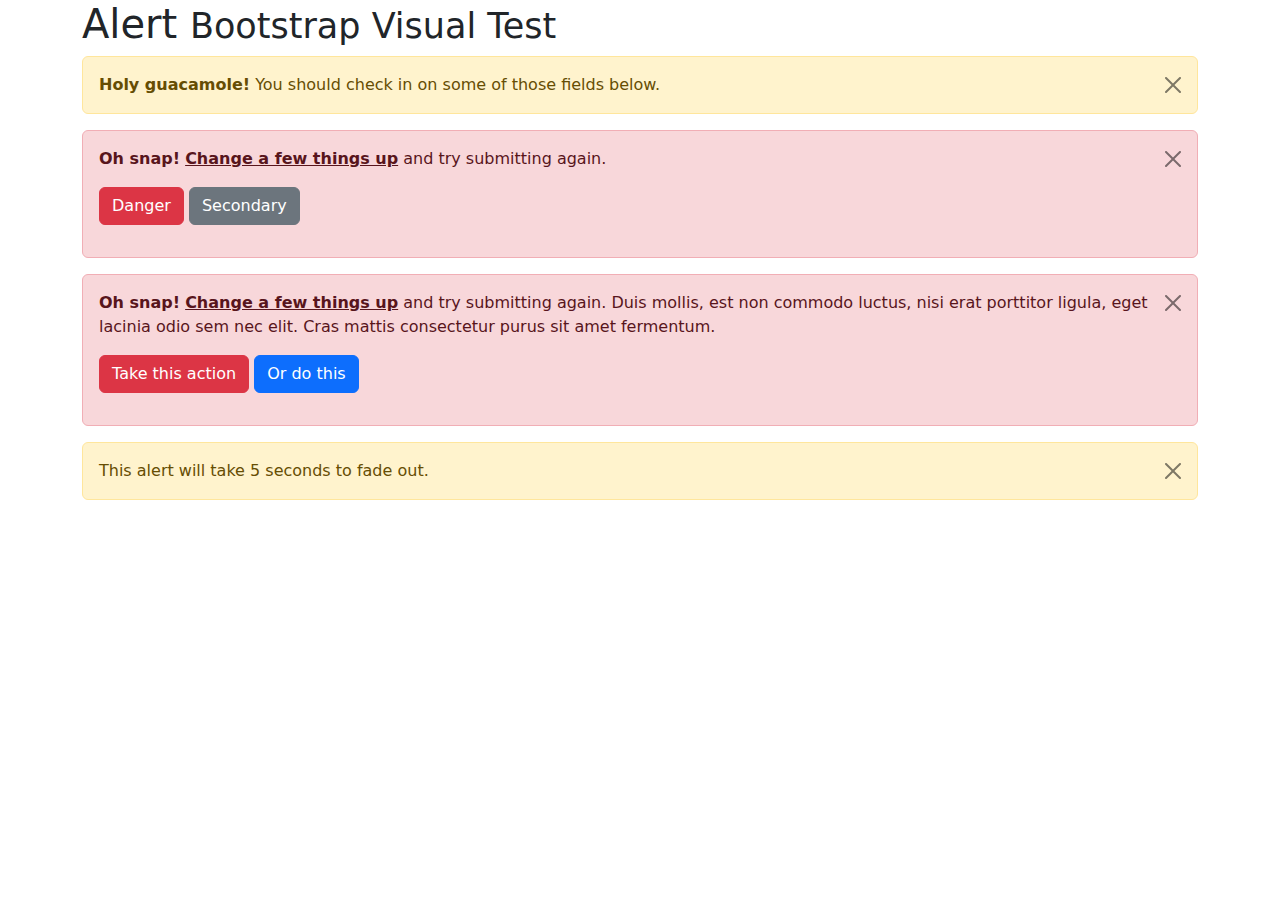
<file: assets/bootstrap-5.3.2/js/tests/visual/alert.html>
<!doctype html>
<html lang="en">
  <head>
    <meta charset="utf-8">
    <meta name="viewport" content="width=device-width, initial-scale=1">
    <link href="../../../dist/css/bootstrap.min.css" rel="stylesheet">
    <title>Alert</title>
  </head>
  <body>
    <div class="container">
      <h1>Alert <small>Bootstrap Visual Test</small></h1>

      <div class="alert alert-warning alert-dismissible fade show" role="alert">
        <button type="button" class="btn-close" data-bs-dismiss="alert" aria-label="Close"></button>
        <strong>Holy guacamole!</strong> You should check in on some of those fields below.
      </div>

      <div class="alert alert-danger alert-dismissible fade show" role="alert">
        <button type="button" class="btn-close" data-bs-dismiss="alert" aria-label="Close"></button>
        <p>
          <strong>Oh snap!</strong> <a href="#" class="alert-link">Change a few things up</a> and try submitting again.
        </p>
        <p>
          <button type="button" class="btn btn-danger">Danger</button>
          <button type="button" class="btn btn-secondary">Secondary</button>
        </p>
      </div>

      <div class="alert alert-danger alert-dismissible fade show" role="alert">
        <button type="button" class="btn-close" data-bs-dismiss="alert" aria-label="Close"></button>
        <p>
          <strong>Oh snap!</strong> <a href="#" class="alert-link">Change a few things up</a> and try submitting again. Duis mollis, est non commodo luctus, nisi erat porttitor ligula, eget lacinia odio sem nec elit. Cras mattis consectetur purus sit amet fermentum.
        </p>
        <p>
          <button type="button" class="btn btn-danger">Take this action</button>
          <button type="button" class="btn btn-primary">Or do this</button>
        </p>
      </div>

      <div class="alert alert-warning alert-dismissible fade show" role="alert" style="transition-duration: 5s;">
        <button type="button" class="btn-close" data-bs-dismiss="alert" aria-label="Close"></button>
        This alert will take 5 seconds to fade out.
      </div>
    </div>

    <script src="../../../dist/js/bootstrap.bundle.js"></script>
  </body>
</html>
</file>
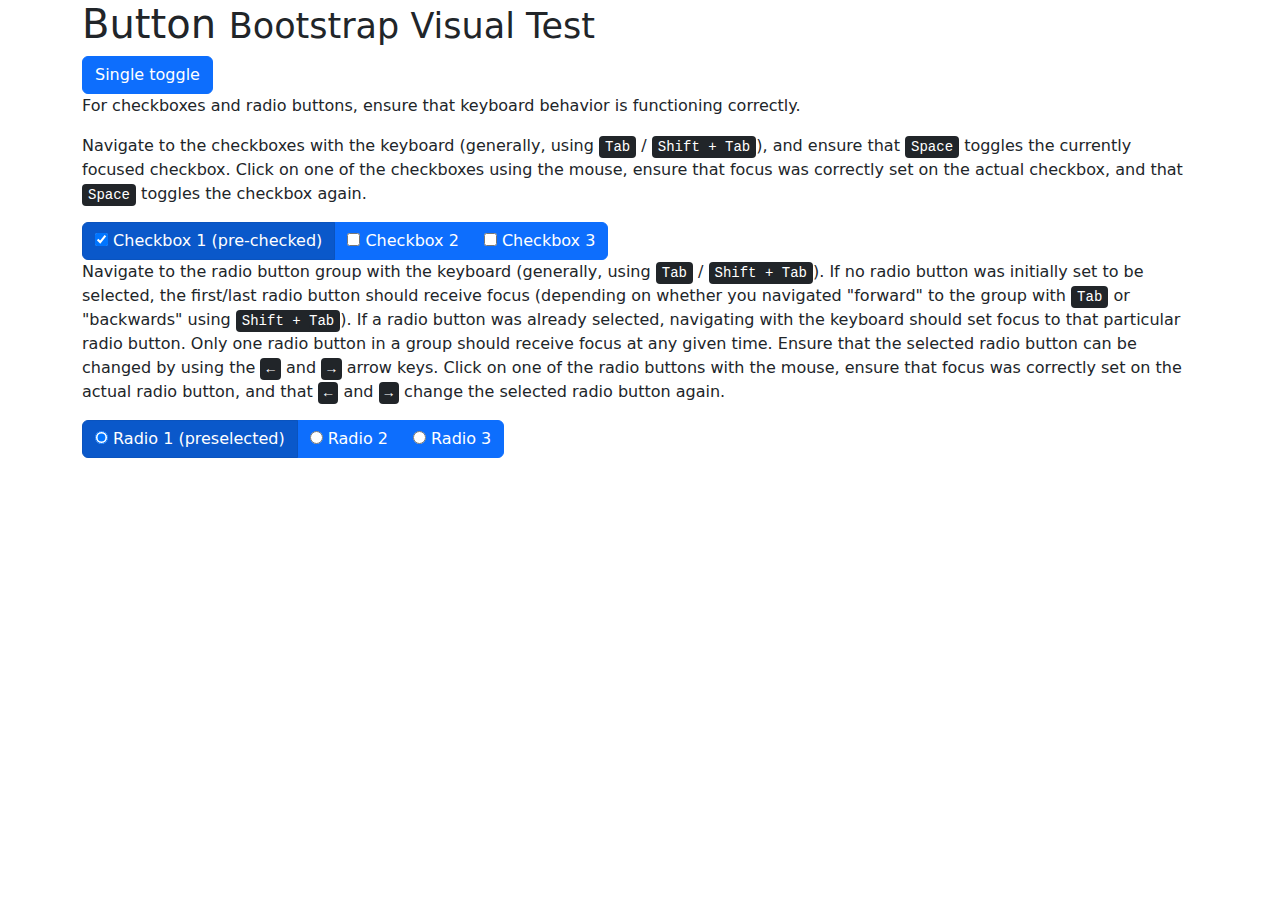
<file: assets/bootstrap-5.3.2/js/tests/visual/button.html>
<!doctype html>
<html lang="en">
  <head>
    <meta charset="utf-8">
    <meta name="viewport" content="width=device-width, initial-scale=1">
    <link href="../../../dist/css/bootstrap.min.css" rel="stylesheet">
    <title>Button</title>
  </head>
  <body>
    <div class="container">
      <h1>Button <small>Bootstrap Visual Test</small></h1>

      <button type="button" class="btn btn-primary" data-bs-toggle="button" aria-pressed="false" autocomplete="off">
        Single toggle
      </button>

      <p>For checkboxes and radio buttons, ensure that keyboard behavior is functioning correctly.</p>
      <p>Navigate to the checkboxes with the keyboard (generally, using <kbd>Tab</kbd> / <kbd><kbd>Shift</kbd> + <kbd>Tab</kbd></kbd>), and ensure that <kbd>Space</kbd> toggles the currently focused checkbox. Click on one of the checkboxes using the mouse, ensure that focus was correctly set on the actual checkbox, and that <kbd>Space</kbd> toggles the checkbox again.</p>

      <div class="btn-group" data-bs-toggle="buttons">
        <label class="btn btn-primary active">
          <input type="checkbox" checked autocomplete="off"> Checkbox 1 (pre-checked)
        </label>
        <label class="btn btn-primary">
          <input type="checkbox" autocomplete="off"> Checkbox 2
        </label>
        <label class="btn btn-primary">
          <input type="checkbox" autocomplete="off"> Checkbox 3
        </label>
      </div>

      <p>Navigate to the radio button group with the keyboard (generally, using <kbd>Tab</kbd> / <kbd><kbd>Shift</kbd> + <kbd>Tab</kbd></kbd>). If no radio button was initially set to be selected, the first/last radio button should receive focus (depending on whether you navigated "forward" to the group with <kbd>Tab</kbd> or "backwards" using <kbd><kbd>Shift</kbd> + <kbd>Tab</kbd></kbd>). If a radio button was already selected, navigating with the keyboard should set focus to that particular radio button. Only one radio button in a group should receive focus at any given time.  Ensure that the selected radio button can be changed by using the <kbd>←</kbd> and <kbd>→</kbd> arrow keys. Click on one of the radio buttons with the mouse,  ensure that focus was correctly set on the actual radio button, and that <kbd>←</kbd> and <kbd>→</kbd> change the selected radio button again.</p>

      <div class="btn-group" data-bs-toggle="buttons">
        <label class="btn btn-primary active">
          <input type="radio" name="options" id="option1" autocomplete="off" checked> Radio 1 (preselected)
        </label>
        <label class="btn btn-primary">
          <input type="radio" name="options" id="option2" autocomplete="off"> Radio 2
        </label>
        <label class="btn btn-primary">
          <input type="radio" name="options" id="option3" autocomplete="off"> Radio 3
        </label>
      </div>
    </div>

    <script src="../../../dist/js/bootstrap.bundle.js"></script>
  </body>
</html>
</file>
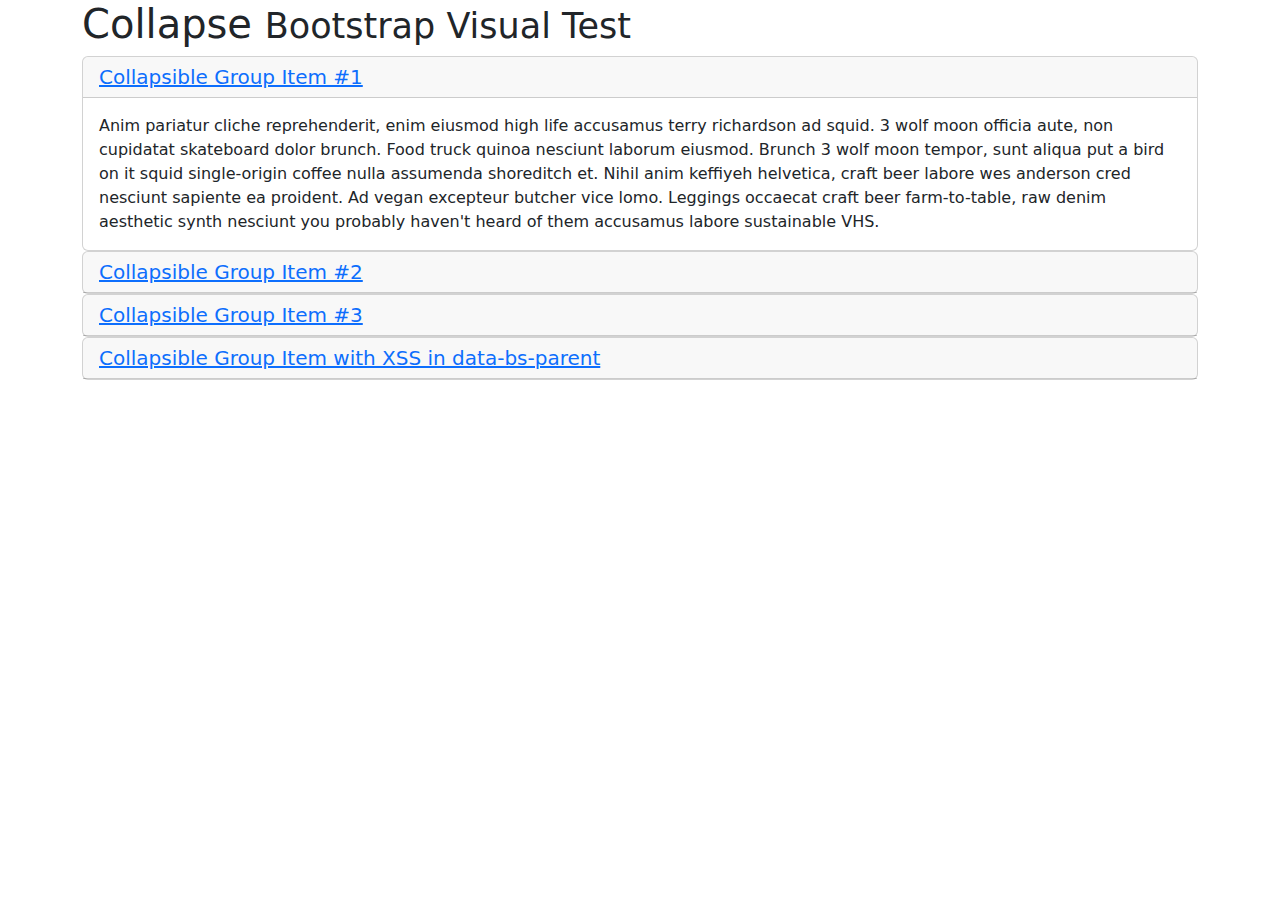
<file: assets/bootstrap-5.3.2/js/tests/visual/collapse.html>
<!doctype html>
<html lang="en">
  <head>
    <meta charset="utf-8">
    <meta name="viewport" content="width=device-width, initial-scale=1">
    <link href="../../../dist/css/bootstrap.min.css" rel="stylesheet">
    <title>Collapse</title>
  </head>
  <body>
    <div class="container">
      <h1>Collapse <small>Bootstrap Visual Test</small></h1>

      <div id="accordion" role="tablist">
        <div class="card" role="presentation">
          <div class="card-header" role="tab" id="headingOne">
            <h5 class="mb-0">
              <a data-bs-toggle="collapse" href="#collapseOne" aria-expanded="true" aria-controls="collapseOne">
                Collapsible Group Item #1
              </a>
            </h5>
          </div>

          <div id="collapseOne" class="collapse show" data-bs-parent="#accordion" role="tabpanel" aria-labelledby="headingOne">
            <div class="card-body">
              Anim pariatur cliche reprehenderit, enim eiusmod high life accusamus terry richardson ad squid. 3 wolf moon officia aute, non cupidatat skateboard dolor brunch. Food truck quinoa nesciunt laborum eiusmod. Brunch 3 wolf moon tempor, sunt aliqua put a bird on it squid single-origin coffee nulla assumenda shoreditch et. Nihil anim keffiyeh helvetica, craft beer labore wes anderson cred nesciunt sapiente ea proident. Ad vegan excepteur butcher vice lomo. Leggings occaecat craft beer farm-to-table, raw denim aesthetic synth nesciunt you probably haven't heard of them accusamus labore sustainable VHS.
            </div>
          </div>
        </div>
        <div class="card" role="presentation">
          <div class="card-header" role="tab" id="headingTwo">
            <h5 class="mb-0">
              <a class="collapsed" data-bs-toggle="collapse" href="#collapseTwo" aria-expanded="false" aria-controls="collapseTwo">
                Collapsible Group Item #2
              </a>
            </h5>
          </div>
          <div id="collapseTwo" class="collapse" data-bs-parent="#accordion" role="tabpanel" aria-labelledby="headingTwo">
            <div class="card-body">
              Anim pariatur cliche reprehenderit, enim eiusmod high life accusamus terry richardson ad squid. 3 wolf moon officia aute, non cupidatat skateboard dolor brunch. Food truck quinoa nesciunt laborum eiusmod. Brunch 3 wolf moon tempor, sunt aliqua put a bird on it squid single-origin coffee nulla assumenda shoreditch et. Nihil anim keffiyeh helvetica, craft beer labore wes anderson cred nesciunt sapiente ea proident. Ad vegan excepteur butcher vice lomo. Leggings occaecat craft beer farm-to-table, raw denim aesthetic synth nesciunt you probably haven't heard of them accusamus labore sustainable VHS.
            </div>
          </div>
        </div>
        <div class="card" role="presentation">
          <div class="card-header" role="tab" id="headingThree">
            <h5 class="mb-0">
              <a class="collapsed" data-bs-toggle="collapse" href="#collapseThree" aria-expanded="false" aria-controls="collapseThree">
                Collapsible Group Item #3
              </a>
            </h5>
          </div>
          <div id="collapseThree" class="collapse" data-bs-parent="#accordion" role="tabpanel" aria-labelledby="headingThree">
            <div class="card-body">
              Anim pariatur cliche reprehenderit, enim eiusmod high life accusamus terry richardson ad squid. 3 wolf moon officia aute, non cupidatat skateboard dolor brunch. Food truck quinoa nesciunt laborum eiusmod. Brunch 3 wolf moon tempor, sunt aliqua put a bird on it squid single-origin coffee nulla assumenda shoreditch et. Nihil anim keffiyeh helvetica, craft beer labore wes anderson cred nesciunt sapiente ea proident. Ad vegan excepteur butcher vice lomo. Leggings occaecat craft beer farm-to-table, raw denim aesthetic synth nesciunt you probably haven't heard of them accusamus labore sustainable VHS.
            </div>
          </div>
        </div>
        <div class="card" role="presentation">
          <div class="card-header" role="tab" id="headingFour">
            <h5 class="mb-0">
              <a class="collapsed" data-bs-toggle="collapse" href="#collapseFour" aria-expanded="false" aria-controls="collapseFour">
                Collapsible Group Item with XSS in data-bs-parent
              </a>
            </h5>
          </div>
          <div id="collapseFour" class="collapse" data-bs-parent="<img src=1 onerror=alert(123)>" role="tabpanel" aria-labelledby="headingFour">
            <div class="card-body">
              Anim pariatur cliche reprehenderit, enim eiusmod high life accusamus terry richardson ad squid. 3 wolf moon officia aute, non cupidatat skateboard dolor brunch. Food truck quinoa nesciunt laborum eiusmod. Brunch 3 wolf moon tempor, sunt aliqua put a bird on it squid single-origin coffee nulla assumenda shoreditch et. Nihil anim keffiyeh helvetica, craft beer labore wes anderson cred nesciunt sapiente ea proident. Ad vegan excepteur butcher vice lomo. Leggings occaecat craft beer farm-to-table, raw denim aesthetic synth nesciunt you probably haven't heard of them accusamus labore sustainable VHS.
            </div>
          </div>
        </div>
      </div>
    </div>

    <script src="../../../dist/js/bootstrap.bundle.js"></script>
  </body>
</html>
</file>
<file: assets/scss/style.css>
@charset "UTF-8";
/*Importar Bootstrap*/
/*!
 * Bootstrap  v5.3.2 (https://getbootstrap.com/)
 * Copyright 2011-2023 The Bootstrap Authors
 * Licensed under MIT (https://github.com/twbs/bootstrap/blob/main/LICENSE)
 */
@import url("https://fonts.googleapis.com/css2?family=Montserrat:wght@700&family=Roboto:wght@400;500&display=swap");
:root,
[data-bs-theme=light] {
  --bs-blue: #0d6efd;
  --bs-indigo: #6610f2;
  --bs-purple: #6f42c1;
  --bs-pink: #d63384;
  --bs-red: #dc3545;
  --bs-orange: #fd7e14;
  --bs-yellow: #ffc107;
  --bs-green: #198754;
  --bs-teal: #20c997;
  --bs-cyan: #0dcaf0;
  --bs-black: #000;
  --bs-white: #fff;
  --bs-gray: #6c757d;
  --bs-gray-dark: #343a40;
  --bs-gray-100: #f8f9fa;
  --bs-gray-200: #e9ecef;
  --bs-gray-300: #dee2e6;
  --bs-gray-400: #ced4da;
  --bs-gray-500: #adb5bd;
  --bs-gray-600: #6c757d;
  --bs-gray-700: #495057;
  --bs-gray-800: #343a40;
  --bs-gray-900: #212529;
  --bs-primary: #0d6efd;
  --bs-secondary: #6c757d;
  --bs-success: #198754;
  --bs-info: #0dcaf0;
  --bs-warning: #ffc107;
  --bs-danger: #dc3545;
  --bs-light: #f8f9fa;
  --bs-dark: #212529;
  --bs-primary-rgb: 13, 110, 253;
  --bs-secondary-rgb: 108, 117, 125;
  --bs-success-rgb: 25, 135, 84;
  --bs-info-rgb: 13, 202, 240;
  --bs-warning-rgb: 255, 193, 7;
  --bs-danger-rgb: 220, 53, 69;
  --bs-light-rgb: 248, 249, 250;
  --bs-dark-rgb: 33, 37, 41;
  --bs-primary-text-emphasis: #052c65;
  --bs-secondary-text-emphasis: #2b2f32;
  --bs-success-text-emphasis: #0a3622;
  --bs-info-text-emphasis: #055160;
  --bs-warning-text-emphasis: #664d03;
  --bs-danger-text-emphasis: #58151c;
  --bs-light-text-emphasis: #495057;
  --bs-dark-text-emphasis: #495057;
  --bs-primary-bg-subtle: #cfe2ff;
  --bs-secondary-bg-subtle: #e2e3e5;
  --bs-success-bg-subtle: #d1e7dd;
  --bs-info-bg-subtle: #cff4fc;
  --bs-warning-bg-subtle: #fff3cd;
  --bs-danger-bg-subtle: #f8d7da;
  --bs-light-bg-subtle: #fcfcfd;
  --bs-dark-bg-subtle: #ced4da;
  --bs-primary-border-subtle: #9ec5fe;
  --bs-secondary-border-subtle: #c4c8cb;
  --bs-success-border-subtle: #a3cfbb;
  --bs-info-border-subtle: #9eeaf9;
  --bs-warning-border-subtle: #ffe69c;
  --bs-danger-border-subtle: #f1aeb5;
  --bs-light-border-subtle: #e9ecef;
  --bs-dark-border-subtle: #adb5bd;
  --bs-white-rgb: 255, 255, 255;
  --bs-black-rgb: 0, 0, 0;
  --bs-font-sans-serif: system-ui, -apple-system, "Segoe UI", Roboto, "Helvetica Neue", "Noto Sans", "Liberation Sans", Arial, sans-serif, "Apple Color Emoji", "Segoe UI Emoji", "Segoe UI Symbol", "Noto Color Emoji";
  --bs-font-monospace: SFMono-Regular, Menlo, Monaco, Consolas, "Liberation Mono", "Courier New", monospace;
  --bs-gradient: linear-gradient(180deg, rgba(255, 255, 255, 0.15), rgba(255, 255, 255, 0));
  --bs-body-font-family: var(--bs-font-sans-serif);
  --bs-body-font-size: 1rem;
  --bs-body-font-weight: 400;
  --bs-body-line-height: 1.5;
  --bs-body-color: #212529;
  --bs-body-color-rgb: 33, 37, 41;
  --bs-body-bg: #fff;
  --bs-body-bg-rgb: 255, 255, 255;
  --bs-emphasis-color: #000;
  --bs-emphasis-color-rgb: 0, 0, 0;
  --bs-secondary-color: rgba(33, 37, 41, 0.75);
  --bs-secondary-color-rgb: 33, 37, 41;
  --bs-secondary-bg: #e9ecef;
  --bs-secondary-bg-rgb: 233, 236, 239;
  --bs-tertiary-color: rgba(33, 37, 41, 0.5);
  --bs-tertiary-color-rgb: 33, 37, 41;
  --bs-tertiary-bg: #f8f9fa;
  --bs-tertiary-bg-rgb: 248, 249, 250;
  --bs-heading-color: inherit;
  --bs-link-color: #0d6efd;
  --bs-link-color-rgb: 13, 110, 253;
  --bs-link-decoration: underline;
  --bs-link-hover-color: #0a58ca;
  --bs-link-hover-color-rgb: 10, 88, 202;
  --bs-code-color: #d63384;
  --bs-highlight-color: #212529;
  --bs-highlight-bg: #fff3cd;
  --bs-border-width: 1px;
  --bs-border-style: solid;
  --bs-border-color: #dee2e6;
  --bs-border-color-translucent: rgba(0, 0, 0, 0.175);
  --bs-border-radius: 0.375rem;
  --bs-border-radius-sm: 0.25rem;
  --bs-border-radius-lg: 0.5rem;
  --bs-border-radius-xl: 1rem;
  --bs-border-radius-xxl: 2rem;
  --bs-border-radius-2xl: var(--bs-border-radius-xxl);
  --bs-border-radius-pill: 50rem;
  --bs-box-shadow: 0 0.5rem 1rem rgba(0, 0, 0, 0.15);
  --bs-box-shadow-sm: 0 0.125rem 0.25rem rgba(0, 0, 0, 0.075);
  --bs-box-shadow-lg: 0 1rem 3rem rgba(0, 0, 0, 0.175);
  --bs-box-shadow-inset: inset 0 1px 2px rgba(0, 0, 0, 0.075);
  --bs-focus-ring-width: 0.25rem;
  --bs-focus-ring-opacity: 0.25;
  --bs-focus-ring-color: rgba(13, 110, 253, 0.25);
  --bs-form-valid-color: #198754;
  --bs-form-valid-border-color: #198754;
  --bs-form-invalid-color: #dc3545;
  --bs-form-invalid-border-color: #dc3545;
}

[data-bs-theme=dark] {
  color-scheme: dark;
  --bs-body-color: #dee2e6;
  --bs-body-color-rgb: 222, 226, 230;
  --bs-body-bg: #212529;
  --bs-body-bg-rgb: 33, 37, 41;
  --bs-emphasis-color: #fff;
  --bs-emphasis-color-rgb: 255, 255, 255;
  --bs-secondary-color: rgba(222, 226, 230, 0.75);
  --bs-secondary-color-rgb: 222, 226, 230;
  --bs-secondary-bg: #343a40;
  --bs-secondary-bg-rgb: 52, 58, 64;
  --bs-tertiary-color: rgba(222, 226, 230, 0.5);
  --bs-tertiary-color-rgb: 222, 226, 230;
  --bs-tertiary-bg: #2b3035;
  --bs-tertiary-bg-rgb: 43, 48, 53;
  --bs-primary-text-emphasis: #6ea8fe;
  --bs-secondary-text-emphasis: #a7acb1;
  --bs-success-text-emphasis: #75b798;
  --bs-info-text-emphasis: #6edff6;
  --bs-warning-text-emphasis: #ffda6a;
  --bs-danger-text-emphasis: #ea868f;
  --bs-light-text-emphasis: #f8f9fa;
  --bs-dark-text-emphasis: #dee2e6;
  --bs-primary-bg-subtle: #031633;
  --bs-secondary-bg-subtle: #161719;
  --bs-success-bg-subtle: #051b11;
  --bs-info-bg-subtle: #032830;
  --bs-warning-bg-subtle: #332701;
  --bs-danger-bg-subtle: #2c0b0e;
  --bs-light-bg-subtle: #343a40;
  --bs-dark-bg-subtle: #1a1d20;
  --bs-primary-border-subtle: #084298;
  --bs-secondary-border-subtle: #41464b;
  --bs-success-border-subtle: #0f5132;
  --bs-info-border-subtle: #087990;
  --bs-warning-border-subtle: #997404;
  --bs-danger-border-subtle: #842029;
  --bs-light-border-subtle: #495057;
  --bs-dark-border-subtle: #343a40;
  --bs-heading-color: inherit;
  --bs-link-color: #6ea8fe;
  --bs-link-hover-color: #8bb9fe;
  --bs-link-color-rgb: 110, 168, 254;
  --bs-link-hover-color-rgb: 139, 185, 254;
  --bs-code-color: #e685b5;
  --bs-highlight-color: #dee2e6;
  --bs-highlight-bg: #664d03;
  --bs-border-color: #495057;
  --bs-border-color-translucent: rgba(255, 255, 255, 0.15);
  --bs-form-valid-color: #75b798;
  --bs-form-valid-border-color: #75b798;
  --bs-form-invalid-color: #ea868f;
  --bs-form-invalid-border-color: #ea868f;
}

*,
*::before,
*::after {
  box-sizing: border-box;
}

@media (prefers-reduced-motion: no-preference) {
  :root {
    scroll-behavior: smooth;
  }
}

body {
  margin: 0;
  font-family: var(--bs-body-font-family);
  font-size: var(--bs-body-font-size);
  font-weight: var(--bs-body-font-weight);
  line-height: var(--bs-body-line-height);
  color: var(--bs-body-color);
  text-align: var(--bs-body-text-align);
  background-color: var(--bs-body-bg);
  -webkit-text-size-adjust: 100%;
  -webkit-tap-highlight-color: rgba(0, 0, 0, 0);
}

hr {
  margin: 1rem 0;
  color: inherit;
  border: 0;
  border-top: var(--bs-border-width) solid;
  opacity: 0.25;
}

h6, .h6, h5, .h5, h4, .h4, h3, .h3, h2, .h2, h1, .h1 {
  margin-top: 0;
  margin-bottom: 0.5rem;
  font-weight: 500;
  line-height: 1.2;
  color: var(--bs-heading-color);
}

h1, .h1 {
  font-size: calc(1.375rem + 1.5vw);
}
@media (min-width: 1200px) {
  h1, .h1 {
    font-size: 2.5rem;
  }
}

h2, .h2 {
  font-size: calc(1.325rem + 0.9vw);
}
@media (min-width: 1200px) {
  h2, .h2 {
    font-size: 2rem;
  }
}

h3, .h3 {
  font-size: calc(1.3rem + 0.6vw);
}
@media (min-width: 1200px) {
  h3, .h3 {
    font-size: 1.75rem;
  }
}

h4, .h4 {
  font-size: calc(1.275rem + 0.3vw);
}
@media (min-width: 1200px) {
  h4, .h4 {
    font-size: 1.5rem;
  }
}

h5, .h5 {
  font-size: 1.25rem;
}

h6, .h6 {
  font-size: 1rem;
}

p {
  margin-top: 0;
  margin-bottom: 1rem;
}

abbr[title] {
  -webkit-text-decoration: underline dotted;
          text-decoration: underline dotted;
  cursor: help;
  -webkit-text-decoration-skip-ink: none;
          text-decoration-skip-ink: none;
}

address {
  margin-bottom: 1rem;
  font-style: normal;
  line-height: inherit;
}

ol,
ul {
  padding-left: 2rem;
}

ol,
ul,
dl {
  margin-top: 0;
  margin-bottom: 1rem;
}

ol ol,
ul ul,
ol ul,
ul ol {
  margin-bottom: 0;
}

dt {
  font-weight: 700;
}

dd {
  margin-bottom: 0.5rem;
  margin-left: 0;
}

blockquote {
  margin: 0 0 1rem;
}

b,
strong {
  font-weight: bolder;
}

small, .small {
  font-size: 0.875em;
}

mark, .mark {
  padding: 0.1875em;
  color: var(--bs-highlight-color);
  background-color: var(--bs-highlight-bg);
}

sub,
sup {
  position: relative;
  font-size: 0.75em;
  line-height: 0;
  vertical-align: baseline;
}

sub {
  bottom: -0.25em;
}

sup {
  top: -0.5em;
}

a {
  color: rgba(var(--bs-link-color-rgb), var(--bs-link-opacity, 1));
  text-decoration: underline;
}
a:hover {
  --bs-link-color-rgb: var(--bs-link-hover-color-rgb);
}

a:not([href]):not([class]), a:not([href]):not([class]):hover {
  color: inherit;
  text-decoration: none;
}

pre,
code,
kbd,
samp {
  font-family: var(--bs-font-monospace);
  font-size: 1em;
}

pre {
  display: block;
  margin-top: 0;
  margin-bottom: 1rem;
  overflow: auto;
  font-size: 0.875em;
}
pre code {
  font-size: inherit;
  color: inherit;
  word-break: normal;
}

code {
  font-size: 0.875em;
  color: var(--bs-code-color);
  word-wrap: break-word;
}
a > code {
  color: inherit;
}

kbd {
  padding: 0.1875rem 0.375rem;
  font-size: 0.875em;
  color: var(--bs-body-bg);
  background-color: var(--bs-body-color);
  border-radius: 0.25rem;
}
kbd kbd {
  padding: 0;
  font-size: 1em;
}

figure {
  margin: 0 0 1rem;
}

img,
svg {
  vertical-align: middle;
}

table {
  caption-side: bottom;
  border-collapse: collapse;
}

caption {
  padding-top: 0.5rem;
  padding-bottom: 0.5rem;
  color: var(--bs-secondary-color);
  text-align: left;
}

th {
  text-align: inherit;
  text-align: -webkit-match-parent;
}

thead,
tbody,
tfoot,
tr,
td,
th {
  border-color: inherit;
  border-style: solid;
  border-width: 0;
}

label {
  display: inline-block;
}

button {
  border-radius: 0;
}

button:focus:not(:focus-visible) {
  outline: 0;
}

input,
button,
select,
optgroup,
textarea {
  margin: 0;
  font-family: inherit;
  font-size: inherit;
  line-height: inherit;
}

button,
select {
  text-transform: none;
}

[role=button] {
  cursor: pointer;
}

select {
  word-wrap: normal;
}
select:disabled {
  opacity: 1;
}

[list]:not([type=date]):not([type=datetime-local]):not([type=month]):not([type=week]):not([type=time])::-webkit-calendar-picker-indicator {
  display: none !important;
}

button,
[type=button],
[type=reset],
[type=submit] {
  -webkit-appearance: button;
}
button:not(:disabled),
[type=button]:not(:disabled),
[type=reset]:not(:disabled),
[type=submit]:not(:disabled) {
  cursor: pointer;
}

::-moz-focus-inner {
  padding: 0;
  border-style: none;
}

textarea {
  resize: vertical;
}

fieldset {
  min-width: 0;
  padding: 0;
  margin: 0;
  border: 0;
}

legend {
  float: left;
  width: 100%;
  padding: 0;
  margin-bottom: 0.5rem;
  font-size: calc(1.275rem + 0.3vw);
  line-height: inherit;
}
@media (min-width: 1200px) {
  legend {
    font-size: 1.5rem;
  }
}
legend + * {
  clear: left;
}

::-webkit-datetime-edit-fields-wrapper,
::-webkit-datetime-edit-text,
::-webkit-datetime-edit-minute,
::-webkit-datetime-edit-hour-field,
::-webkit-datetime-edit-day-field,
::-webkit-datetime-edit-month-field,
::-webkit-datetime-edit-year-field {
  padding: 0;
}

::-webkit-inner-spin-button {
  height: auto;
}

[type=search] {
  -webkit-appearance: textfield;
  outline-offset: -2px;
}

/* rtl:raw:
[type="tel"],
[type="url"],
[type="email"],
[type="number"] {
  direction: ltr;
}
*/
::-webkit-search-decoration {
  -webkit-appearance: none;
}

::-webkit-color-swatch-wrapper {
  padding: 0;
}

::file-selector-button {
  font: inherit;
  -webkit-appearance: button;
}

output {
  display: inline-block;
}

iframe {
  border: 0;
}

summary {
  display: list-item;
  cursor: pointer;
}

progress {
  vertical-align: baseline;
}

[hidden] {
  display: none !important;
}

.lead {
  font-size: 1.25rem;
  font-weight: 300;
}

.display-1 {
  font-size: calc(1.625rem + 4.5vw);
  font-weight: 300;
  line-height: 1.2;
}
@media (min-width: 1200px) {
  .display-1 {
    font-size: 5rem;
  }
}

.display-2 {
  font-size: calc(1.575rem + 3.9vw);
  font-weight: 300;
  line-height: 1.2;
}
@media (min-width: 1200px) {
  .display-2 {
    font-size: 4.5rem;
  }
}

.display-3 {
  font-size: calc(1.525rem + 3.3vw);
  font-weight: 300;
  line-height: 1.2;
}
@media (min-width: 1200px) {
  .display-3 {
    font-size: 4rem;
  }
}

.display-4 {
  font-size: calc(1.475rem + 2.7vw);
  font-weight: 300;
  line-height: 1.2;
}
@media (min-width: 1200px) {
  .display-4 {
    font-size: 3.5rem;
  }
}

.display-5 {
  font-size: calc(1.425rem + 2.1vw);
  font-weight: 300;
  line-height: 1.2;
}
@media (min-width: 1200px) {
  .display-5 {
    font-size: 3rem;
  }
}

.display-6 {
  font-size: calc(1.375rem + 1.5vw);
  font-weight: 300;
  line-height: 1.2;
}
@media (min-width: 1200px) {
  .display-6 {
    font-size: 2.5rem;
  }
}

.list-unstyled {
  padding-left: 0;
  list-style: none;
}

.list-inline {
  padding-left: 0;
  list-style: none;
}

.list-inline-item {
  display: inline-block;
}
.list-inline-item:not(:last-child) {
  margin-right: 0.5rem;
}

.initialism {
  font-size: 0.875em;
  text-transform: uppercase;
}

.blockquote {
  margin-bottom: 1rem;
  font-size: 1.25rem;
}
.blockquote > :last-child {
  margin-bottom: 0;
}

.blockquote-footer {
  margin-top: -1rem;
  margin-bottom: 1rem;
  font-size: 0.875em;
  color: #6c757d;
}
.blockquote-footer::before {
  content: "— ";
}

.img-fluid {
  max-width: 100%;
  height: auto;
}

.img-thumbnail {
  padding: 0.25rem;
  background-color: var(--bs-body-bg);
  border: var(--bs-border-width) solid var(--bs-border-color);
  border-radius: var(--bs-border-radius);
  max-width: 100%;
  height: auto;
}

.figure {
  display: inline-block;
}

.figure-img {
  margin-bottom: 0.5rem;
  line-height: 1;
}

.figure-caption {
  font-size: 0.875em;
  color: var(--bs-secondary-color);
}

.container,
.container-fluid,
.container-xxl,
.container-xl,
.container-lg,
.container-md,
.container-sm {
  --bs-gutter-x: 1.5rem;
  --bs-gutter-y: 0;
  width: 100%;
  padding-right: calc(var(--bs-gutter-x) * 0.5);
  padding-left: calc(var(--bs-gutter-x) * 0.5);
  margin-right: auto;
  margin-left: auto;
}

@media (min-width: 576px) {
  .container-sm, .container {
    max-width: 540px;
  }
}
@media (min-width: 768px) {
  .container-md, .container-sm, .container {
    max-width: 720px;
  }
}
@media (min-width: 992px) {
  .container-lg, .container-md, .container-sm, .container {
    max-width: 960px;
  }
}
@media (min-width: 1200px) {
  .container-xl, .container-lg, .container-md, .container-sm, .container {
    max-width: 1140px;
  }
}
@media (min-width: 1400px) {
  .container-xxl, .container-xl, .container-lg, .container-md, .container-sm, .container {
    max-width: 1320px;
  }
}
:root {
  --bs-breakpoint-xs: 0;
  --bs-breakpoint-sm: 576px;
  --bs-breakpoint-md: 768px;
  --bs-breakpoint-lg: 992px;
  --bs-breakpoint-xl: 1200px;
  --bs-breakpoint-xxl: 1400px;
}

.row {
  --bs-gutter-x: 1.5rem;
  --bs-gutter-y: 0;
  display: flex;
  flex-wrap: wrap;
  margin-top: calc(-1 * var(--bs-gutter-y));
  margin-right: calc(-0.5 * var(--bs-gutter-x));
  margin-left: calc(-0.5 * var(--bs-gutter-x));
}
.row > * {
  flex-shrink: 0;
  width: 100%;
  max-width: 100%;
  padding-right: calc(var(--bs-gutter-x) * 0.5);
  padding-left: calc(var(--bs-gutter-x) * 0.5);
  margin-top: var(--bs-gutter-y);
}

.col {
  flex: 1 0 0%;
}

.row-cols-auto > * {
  flex: 0 0 auto;
  width: auto;
}

.row-cols-1 > * {
  flex: 0 0 auto;
  width: 100%;
}

.row-cols-2 > * {
  flex: 0 0 auto;
  width: 50%;
}

.row-cols-3 > * {
  flex: 0 0 auto;
  width: 33.33333333%;
}

.row-cols-4 > * {
  flex: 0 0 auto;
  width: 25%;
}

.row-cols-5 > * {
  flex: 0 0 auto;
  width: 20%;
}

.row-cols-6 > * {
  flex: 0 0 auto;
  width: 16.66666667%;
}

.col-auto {
  flex: 0 0 auto;
  width: auto;
}

.col-1 {
  flex: 0 0 auto;
  width: 8.33333333%;
}

.col-2 {
  flex: 0 0 auto;
  width: 16.66666667%;
}

.col-3 {
  flex: 0 0 auto;
  width: 25%;
}

.col-4 {
  flex: 0 0 auto;
  width: 33.33333333%;
}

.col-5 {
  flex: 0 0 auto;
  width: 41.66666667%;
}

.col-6 {
  flex: 0 0 auto;
  width: 50%;
}

.col-7 {
  flex: 0 0 auto;
  width: 58.33333333%;
}

.col-8 {
  flex: 0 0 auto;
  width: 66.66666667%;
}

.col-9 {
  flex: 0 0 auto;
  width: 75%;
}

.col-10 {
  flex: 0 0 auto;
  width: 83.33333333%;
}

.col-11 {
  flex: 0 0 auto;
  width: 91.66666667%;
}

.col-12 {
  flex: 0 0 auto;
  width: 100%;
}

.offset-1 {
  margin-left: 8.33333333%;
}

.offset-2 {
  margin-left: 16.66666667%;
}

.offset-3 {
  margin-left: 25%;
}

.offset-4 {
  margin-left: 33.33333333%;
}

.offset-5 {
  margin-left: 41.66666667%;
}

.offset-6 {
  margin-left: 50%;
}

.offset-7 {
  margin-left: 58.33333333%;
}

.offset-8 {
  margin-left: 66.66666667%;
}

.offset-9 {
  margin-left: 75%;
}

.offset-10 {
  margin-left: 83.33333333%;
}

.offset-11 {
  margin-left: 91.66666667%;
}

.g-0,
.gx-0 {
  --bs-gutter-x: 0;
}

.g-0,
.gy-0 {
  --bs-gutter-y: 0;
}

.g-1,
.gx-1 {
  --bs-gutter-x: 0.25rem;
}

.g-1,
.gy-1 {
  --bs-gutter-y: 0.25rem;
}

.g-2,
.gx-2 {
  --bs-gutter-x: 0.5rem;
}

.g-2,
.gy-2 {
  --bs-gutter-y: 0.5rem;
}

.g-3,
.gx-3 {
  --bs-gutter-x: 1rem;
}

.g-3,
.gy-3 {
  --bs-gutter-y: 1rem;
}

.g-4,
.gx-4 {
  --bs-gutter-x: 1.5rem;
}

.g-4,
.gy-4 {
  --bs-gutter-y: 1.5rem;
}

.g-5,
.gx-5 {
  --bs-gutter-x: 3rem;
}

.g-5,
.gy-5 {
  --bs-gutter-y: 3rem;
}

@media (min-width: 576px) {
  .col-sm {
    flex: 1 0 0%;
  }
  .row-cols-sm-auto > * {
    flex: 0 0 auto;
    width: auto;
  }
  .row-cols-sm-1 > * {
    flex: 0 0 auto;
    width: 100%;
  }
  .row-cols-sm-2 > * {
    flex: 0 0 auto;
    width: 50%;
  }
  .row-cols-sm-3 > * {
    flex: 0 0 auto;
    width: 33.33333333%;
  }
  .row-cols-sm-4 > * {
    flex: 0 0 auto;
    width: 25%;
  }
  .row-cols-sm-5 > * {
    flex: 0 0 auto;
    width: 20%;
  }
  .row-cols-sm-6 > * {
    flex: 0 0 auto;
    width: 16.66666667%;
  }
  .col-sm-auto {
    flex: 0 0 auto;
    width: auto;
  }
  .col-sm-1 {
    flex: 0 0 auto;
    width: 8.33333333%;
  }
  .col-sm-2 {
    flex: 0 0 auto;
    width: 16.66666667%;
  }
  .col-sm-3 {
    flex: 0 0 auto;
    width: 25%;
  }
  .col-sm-4 {
    flex: 0 0 auto;
    width: 33.33333333%;
  }
  .col-sm-5 {
    flex: 0 0 auto;
    width: 41.66666667%;
  }
  .col-sm-6 {
    flex: 0 0 auto;
    width: 50%;
  }
  .col-sm-7 {
    flex: 0 0 auto;
    width: 58.33333333%;
  }
  .col-sm-8 {
    flex: 0 0 auto;
    width: 66.66666667%;
  }
  .col-sm-9 {
    flex: 0 0 auto;
    width: 75%;
  }
  .col-sm-10 {
    flex: 0 0 auto;
    width: 83.33333333%;
  }
  .col-sm-11 {
    flex: 0 0 auto;
    width: 91.66666667%;
  }
  .col-sm-12 {
    flex: 0 0 auto;
    width: 100%;
  }
  .offset-sm-0 {
    margin-left: 0;
  }
  .offset-sm-1 {
    margin-left: 8.33333333%;
  }
  .offset-sm-2 {
    margin-left: 16.66666667%;
  }
  .offset-sm-3 {
    margin-left: 25%;
  }
  .offset-sm-4 {
    margin-left: 33.33333333%;
  }
  .offset-sm-5 {
    margin-left: 41.66666667%;
  }
  .offset-sm-6 {
    margin-left: 50%;
  }
  .offset-sm-7 {
    margin-left: 58.33333333%;
  }
  .offset-sm-8 {
    margin-left: 66.66666667%;
  }
  .offset-sm-9 {
    margin-left: 75%;
  }
  .offset-sm-10 {
    margin-left: 83.33333333%;
  }
  .offset-sm-11 {
    margin-left: 91.66666667%;
  }
  .g-sm-0,
  .gx-sm-0 {
    --bs-gutter-x: 0;
  }
  .g-sm-0,
  .gy-sm-0 {
    --bs-gutter-y: 0;
  }
  .g-sm-1,
  .gx-sm-1 {
    --bs-gutter-x: 0.25rem;
  }
  .g-sm-1,
  .gy-sm-1 {
    --bs-gutter-y: 0.25rem;
  }
  .g-sm-2,
  .gx-sm-2 {
    --bs-gutter-x: 0.5rem;
  }
  .g-sm-2,
  .gy-sm-2 {
    --bs-gutter-y: 0.5rem;
  }
  .g-sm-3,
  .gx-sm-3 {
    --bs-gutter-x: 1rem;
  }
  .g-sm-3,
  .gy-sm-3 {
    --bs-gutter-y: 1rem;
  }
  .g-sm-4,
  .gx-sm-4 {
    --bs-gutter-x: 1.5rem;
  }
  .g-sm-4,
  .gy-sm-4 {
    --bs-gutter-y: 1.5rem;
  }
  .g-sm-5,
  .gx-sm-5 {
    --bs-gutter-x: 3rem;
  }
  .g-sm-5,
  .gy-sm-5 {
    --bs-gutter-y: 3rem;
  }
}
@media (min-width: 768px) {
  .col-md {
    flex: 1 0 0%;
  }
  .row-cols-md-auto > * {
    flex: 0 0 auto;
    width: auto;
  }
  .row-cols-md-1 > * {
    flex: 0 0 auto;
    width: 100%;
  }
  .row-cols-md-2 > * {
    flex: 0 0 auto;
    width: 50%;
  }
  .row-cols-md-3 > * {
    flex: 0 0 auto;
    width: 33.33333333%;
  }
  .row-cols-md-4 > * {
    flex: 0 0 auto;
    width: 25%;
  }
  .row-cols-md-5 > * {
    flex: 0 0 auto;
    width: 20%;
  }
  .row-cols-md-6 > * {
    flex: 0 0 auto;
    width: 16.66666667%;
  }
  .col-md-auto {
    flex: 0 0 auto;
    width: auto;
  }
  .col-md-1 {
    flex: 0 0 auto;
    width: 8.33333333%;
  }
  .col-md-2 {
    flex: 0 0 auto;
    width: 16.66666667%;
  }
  .col-md-3 {
    flex: 0 0 auto;
    width: 25%;
  }
  .col-md-4 {
    flex: 0 0 auto;
    width: 33.33333333%;
  }
  .col-md-5 {
    flex: 0 0 auto;
    width: 41.66666667%;
  }
  .col-md-6 {
    flex: 0 0 auto;
    width: 50%;
  }
  .col-md-7 {
    flex: 0 0 auto;
    width: 58.33333333%;
  }
  .col-md-8 {
    flex: 0 0 auto;
    width: 66.66666667%;
  }
  .col-md-9 {
    flex: 0 0 auto;
    width: 75%;
  }
  .col-md-10 {
    flex: 0 0 auto;
    width: 83.33333333%;
  }
  .col-md-11 {
    flex: 0 0 auto;
    width: 91.66666667%;
  }
  .col-md-12 {
    flex: 0 0 auto;
    width: 100%;
  }
  .offset-md-0 {
    margin-left: 0;
  }
  .offset-md-1 {
    margin-left: 8.33333333%;
  }
  .offset-md-2 {
    margin-left: 16.66666667%;
  }
  .offset-md-3 {
    margin-left: 25%;
  }
  .offset-md-4 {
    margin-left: 33.33333333%;
  }
  .offset-md-5 {
    margin-left: 41.66666667%;
  }
  .offset-md-6 {
    margin-left: 50%;
  }
  .offset-md-7 {
    margin-left: 58.33333333%;
  }
  .offset-md-8 {
    margin-left: 66.66666667%;
  }
  .offset-md-9 {
    margin-left: 75%;
  }
  .offset-md-10 {
    margin-left: 83.33333333%;
  }
  .offset-md-11 {
    margin-left: 91.66666667%;
  }
  .g-md-0,
  .gx-md-0 {
    --bs-gutter-x: 0;
  }
  .g-md-0,
  .gy-md-0 {
    --bs-gutter-y: 0;
  }
  .g-md-1,
  .gx-md-1 {
    --bs-gutter-x: 0.25rem;
  }
  .g-md-1,
  .gy-md-1 {
    --bs-gutter-y: 0.25rem;
  }
  .g-md-2,
  .gx-md-2 {
    --bs-gutter-x: 0.5rem;
  }
  .g-md-2,
  .gy-md-2 {
    --bs-gutter-y: 0.5rem;
  }
  .g-md-3,
  .gx-md-3 {
    --bs-gutter-x: 1rem;
  }
  .g-md-3,
  .gy-md-3 {
    --bs-gutter-y: 1rem;
  }
  .g-md-4,
  .gx-md-4 {
    --bs-gutter-x: 1.5rem;
  }
  .g-md-4,
  .gy-md-4 {
    --bs-gutter-y: 1.5rem;
  }
  .g-md-5,
  .gx-md-5 {
    --bs-gutter-x: 3rem;
  }
  .g-md-5,
  .gy-md-5 {
    --bs-gutter-y: 3rem;
  }
}
@media (min-width: 992px) {
  .col-lg {
    flex: 1 0 0%;
  }
  .row-cols-lg-auto > * {
    flex: 0 0 auto;
    width: auto;
  }
  .row-cols-lg-1 > * {
    flex: 0 0 auto;
    width: 100%;
  }
  .row-cols-lg-2 > * {
    flex: 0 0 auto;
    width: 50%;
  }
  .row-cols-lg-3 > * {
    flex: 0 0 auto;
    width: 33.33333333%;
  }
  .row-cols-lg-4 > * {
    flex: 0 0 auto;
    width: 25%;
  }
  .row-cols-lg-5 > * {
    flex: 0 0 auto;
    width: 20%;
  }
  .row-cols-lg-6 > * {
    flex: 0 0 auto;
    width: 16.66666667%;
  }
  .col-lg-auto {
    flex: 0 0 auto;
    width: auto;
  }
  .col-lg-1 {
    flex: 0 0 auto;
    width: 8.33333333%;
  }
  .col-lg-2 {
    flex: 0 0 auto;
    width: 16.66666667%;
  }
  .col-lg-3 {
    flex: 0 0 auto;
    width: 25%;
  }
  .col-lg-4 {
    flex: 0 0 auto;
    width: 33.33333333%;
  }
  .col-lg-5 {
    flex: 0 0 auto;
    width: 41.66666667%;
  }
  .col-lg-6 {
    flex: 0 0 auto;
    width: 50%;
  }
  .col-lg-7 {
    flex: 0 0 auto;
    width: 58.33333333%;
  }
  .col-lg-8 {
    flex: 0 0 auto;
    width: 66.66666667%;
  }
  .col-lg-9 {
    flex: 0 0 auto;
    width: 75%;
  }
  .col-lg-10 {
    flex: 0 0 auto;
    width: 83.33333333%;
  }
  .col-lg-11 {
    flex: 0 0 auto;
    width: 91.66666667%;
  }
  .col-lg-12 {
    flex: 0 0 auto;
    width: 100%;
  }
  .offset-lg-0 {
    margin-left: 0;
  }
  .offset-lg-1 {
    margin-left: 8.33333333%;
  }
  .offset-lg-2 {
    margin-left: 16.66666667%;
  }
  .offset-lg-3 {
    margin-left: 25%;
  }
  .offset-lg-4 {
    margin-left: 33.33333333%;
  }
  .offset-lg-5 {
    margin-left: 41.66666667%;
  }
  .offset-lg-6 {
    margin-left: 50%;
  }
  .offset-lg-7 {
    margin-left: 58.33333333%;
  }
  .offset-lg-8 {
    margin-left: 66.66666667%;
  }
  .offset-lg-9 {
    margin-left: 75%;
  }
  .offset-lg-10 {
    margin-left: 83.33333333%;
  }
  .offset-lg-11 {
    margin-left: 91.66666667%;
  }
  .g-lg-0,
  .gx-lg-0 {
    --bs-gutter-x: 0;
  }
  .g-lg-0,
  .gy-lg-0 {
    --bs-gutter-y: 0;
  }
  .g-lg-1,
  .gx-lg-1 {
    --bs-gutter-x: 0.25rem;
  }
  .g-lg-1,
  .gy-lg-1 {
    --bs-gutter-y: 0.25rem;
  }
  .g-lg-2,
  .gx-lg-2 {
    --bs-gutter-x: 0.5rem;
  }
  .g-lg-2,
  .gy-lg-2 {
    --bs-gutter-y: 0.5rem;
  }
  .g-lg-3,
  .gx-lg-3 {
    --bs-gutter-x: 1rem;
  }
  .g-lg-3,
  .gy-lg-3 {
    --bs-gutter-y: 1rem;
  }
  .g-lg-4,
  .gx-lg-4 {
    --bs-gutter-x: 1.5rem;
  }
  .g-lg-4,
  .gy-lg-4 {
    --bs-gutter-y: 1.5rem;
  }
  .g-lg-5,
  .gx-lg-5 {
    --bs-gutter-x: 3rem;
  }
  .g-lg-5,
  .gy-lg-5 {
    --bs-gutter-y: 3rem;
  }
}
@media (min-width: 1200px) {
  .col-xl {
    flex: 1 0 0%;
  }
  .row-cols-xl-auto > * {
    flex: 0 0 auto;
    width: auto;
  }
  .row-cols-xl-1 > * {
    flex: 0 0 auto;
    width: 100%;
  }
  .row-cols-xl-2 > * {
    flex: 0 0 auto;
    width: 50%;
  }
  .row-cols-xl-3 > * {
    flex: 0 0 auto;
    width: 33.33333333%;
  }
  .row-cols-xl-4 > * {
    flex: 0 0 auto;
    width: 25%;
  }
  .row-cols-xl-5 > * {
    flex: 0 0 auto;
    width: 20%;
  }
  .row-cols-xl-6 > * {
    flex: 0 0 auto;
    width: 16.66666667%;
  }
  .col-xl-auto {
    flex: 0 0 auto;
    width: auto;
  }
  .col-xl-1 {
    flex: 0 0 auto;
    width: 8.33333333%;
  }
  .col-xl-2 {
    flex: 0 0 auto;
    width: 16.66666667%;
  }
  .col-xl-3 {
    flex: 0 0 auto;
    width: 25%;
  }
  .col-xl-4 {
    flex: 0 0 auto;
    width: 33.33333333%;
  }
  .col-xl-5 {
    flex: 0 0 auto;
    width: 41.66666667%;
  }
  .col-xl-6 {
    flex: 0 0 auto;
    width: 50%;
  }
  .col-xl-7 {
    flex: 0 0 auto;
    width: 58.33333333%;
  }
  .col-xl-8 {
    flex: 0 0 auto;
    width: 66.66666667%;
  }
  .col-xl-9 {
    flex: 0 0 auto;
    width: 75%;
  }
  .col-xl-10 {
    flex: 0 0 auto;
    width: 83.33333333%;
  }
  .col-xl-11 {
    flex: 0 0 auto;
    width: 91.66666667%;
  }
  .col-xl-12 {
    flex: 0 0 auto;
    width: 100%;
  }
  .offset-xl-0 {
    margin-left: 0;
  }
  .offset-xl-1 {
    margin-left: 8.33333333%;
  }
  .offset-xl-2 {
    margin-left: 16.66666667%;
  }
  .offset-xl-3 {
    margin-left: 25%;
  }
  .offset-xl-4 {
    margin-left: 33.33333333%;
  }
  .offset-xl-5 {
    margin-left: 41.66666667%;
  }
  .offset-xl-6 {
    margin-left: 50%;
  }
  .offset-xl-7 {
    margin-left: 58.33333333%;
  }
  .offset-xl-8 {
    margin-left: 66.66666667%;
  }
  .offset-xl-9 {
    margin-left: 75%;
  }
  .offset-xl-10 {
    margin-left: 83.33333333%;
  }
  .offset-xl-11 {
    margin-left: 91.66666667%;
  }
  .g-xl-0,
  .gx-xl-0 {
    --bs-gutter-x: 0;
  }
  .g-xl-0,
  .gy-xl-0 {
    --bs-gutter-y: 0;
  }
  .g-xl-1,
  .gx-xl-1 {
    --bs-gutter-x: 0.25rem;
  }
  .g-xl-1,
  .gy-xl-1 {
    --bs-gutter-y: 0.25rem;
  }
  .g-xl-2,
  .gx-xl-2 {
    --bs-gutter-x: 0.5rem;
  }
  .g-xl-2,
  .gy-xl-2 {
    --bs-gutter-y: 0.5rem;
  }
  .g-xl-3,
  .gx-xl-3 {
    --bs-gutter-x: 1rem;
  }
  .g-xl-3,
  .gy-xl-3 {
    --bs-gutter-y: 1rem;
  }
  .g-xl-4,
  .gx-xl-4 {
    --bs-gutter-x: 1.5rem;
  }
  .g-xl-4,
  .gy-xl-4 {
    --bs-gutter-y: 1.5rem;
  }
  .g-xl-5,
  .gx-xl-5 {
    --bs-gutter-x: 3rem;
  }
  .g-xl-5,
  .gy-xl-5 {
    --bs-gutter-y: 3rem;
  }
}
@media (min-width: 1400px) {
  .col-xxl {
    flex: 1 0 0%;
  }
  .row-cols-xxl-auto > * {
    flex: 0 0 auto;
    width: auto;
  }
  .row-cols-xxl-1 > * {
    flex: 0 0 auto;
    width: 100%;
  }
  .row-cols-xxl-2 > * {
    flex: 0 0 auto;
    width: 50%;
  }
  .row-cols-xxl-3 > * {
    flex: 0 0 auto;
    width: 33.33333333%;
  }
  .row-cols-xxl-4 > * {
    flex: 0 0 auto;
    width: 25%;
  }
  .row-cols-xxl-5 > * {
    flex: 0 0 auto;
    width: 20%;
  }
  .row-cols-xxl-6 > * {
    flex: 0 0 auto;
    width: 16.66666667%;
  }
  .col-xxl-auto {
    flex: 0 0 auto;
    width: auto;
  }
  .col-xxl-1 {
    flex: 0 0 auto;
    width: 8.33333333%;
  }
  .col-xxl-2 {
    flex: 0 0 auto;
    width: 16.66666667%;
  }
  .col-xxl-3 {
    flex: 0 0 auto;
    width: 25%;
  }
  .col-xxl-4 {
    flex: 0 0 auto;
    width: 33.33333333%;
  }
  .col-xxl-5 {
    flex: 0 0 auto;
    width: 41.66666667%;
  }
  .col-xxl-6 {
    flex: 0 0 auto;
    width: 50%;
  }
  .col-xxl-7 {
    flex: 0 0 auto;
    width: 58.33333333%;
  }
  .col-xxl-8 {
    flex: 0 0 auto;
    width: 66.66666667%;
  }
  .col-xxl-9 {
    flex: 0 0 auto;
    width: 75%;
  }
  .col-xxl-10 {
    flex: 0 0 auto;
    width: 83.33333333%;
  }
  .col-xxl-11 {
    flex: 0 0 auto;
    width: 91.66666667%;
  }
  .col-xxl-12 {
    flex: 0 0 auto;
    width: 100%;
  }
  .offset-xxl-0 {
    margin-left: 0;
  }
  .offset-xxl-1 {
    margin-left: 8.33333333%;
  }
  .offset-xxl-2 {
    margin-left: 16.66666667%;
  }
  .offset-xxl-3 {
    margin-left: 25%;
  }
  .offset-xxl-4 {
    margin-left: 33.33333333%;
  }
  .offset-xxl-5 {
    margin-left: 41.66666667%;
  }
  .offset-xxl-6 {
    margin-left: 50%;
  }
  .offset-xxl-7 {
    margin-left: 58.33333333%;
  }
  .offset-xxl-8 {
    margin-left: 66.66666667%;
  }
  .offset-xxl-9 {
    margin-left: 75%;
  }
  .offset-xxl-10 {
    margin-left: 83.33333333%;
  }
  .offset-xxl-11 {
    margin-left: 91.66666667%;
  }
  .g-xxl-0,
  .gx-xxl-0 {
    --bs-gutter-x: 0;
  }
  .g-xxl-0,
  .gy-xxl-0 {
    --bs-gutter-y: 0;
  }
  .g-xxl-1,
  .gx-xxl-1 {
    --bs-gutter-x: 0.25rem;
  }
  .g-xxl-1,
  .gy-xxl-1 {
    --bs-gutter-y: 0.25rem;
  }
  .g-xxl-2,
  .gx-xxl-2 {
    --bs-gutter-x: 0.5rem;
  }
  .g-xxl-2,
  .gy-xxl-2 {
    --bs-gutter-y: 0.5rem;
  }
  .g-xxl-3,
  .gx-xxl-3 {
    --bs-gutter-x: 1rem;
  }
  .g-xxl-3,
  .gy-xxl-3 {
    --bs-gutter-y: 1rem;
  }
  .g-xxl-4,
  .gx-xxl-4 {
    --bs-gutter-x: 1.5rem;
  }
  .g-xxl-4,
  .gy-xxl-4 {
    --bs-gutter-y: 1.5rem;
  }
  .g-xxl-5,
  .gx-xxl-5 {
    --bs-gutter-x: 3rem;
  }
  .g-xxl-5,
  .gy-xxl-5 {
    --bs-gutter-y: 3rem;
  }
}
.table {
  --bs-table-color-type: initial;
  --bs-table-bg-type: initial;
  --bs-table-color-state: initial;
  --bs-table-bg-state: initial;
  --bs-table-color: var(--bs-emphasis-color);
  --bs-table-bg: var(--bs-body-bg);
  --bs-table-border-color: var(--bs-border-color);
  --bs-table-accent-bg: transparent;
  --bs-table-striped-color: var(--bs-emphasis-color);
  --bs-table-striped-bg: rgba(var(--bs-emphasis-color-rgb), 0.05);
  --bs-table-active-color: var(--bs-emphasis-color);
  --bs-table-active-bg: rgba(var(--bs-emphasis-color-rgb), 0.1);
  --bs-table-hover-color: var(--bs-emphasis-color);
  --bs-table-hover-bg: rgba(var(--bs-emphasis-color-rgb), 0.075);
  width: 100%;
  margin-bottom: 1rem;
  vertical-align: top;
  border-color: var(--bs-table-border-color);
}
.table > :not(caption) > * > * {
  padding: 0.5rem 0.5rem;
  color: var(--bs-table-color-state, var(--bs-table-color-type, var(--bs-table-color)));
  background-color: var(--bs-table-bg);
  border-bottom-width: var(--bs-border-width);
  box-shadow: inset 0 0 0 9999px var(--bs-table-bg-state, var(--bs-table-bg-type, var(--bs-table-accent-bg)));
}
.table > tbody {
  vertical-align: inherit;
}
.table > thead {
  vertical-align: bottom;
}

.table-group-divider {
  border-top: calc(var(--bs-border-width) * 2) solid currentcolor;
}

.caption-top {
  caption-side: top;
}

.table-sm > :not(caption) > * > * {
  padding: 0.25rem 0.25rem;
}

.table-bordered > :not(caption) > * {
  border-width: var(--bs-border-width) 0;
}
.table-bordered > :not(caption) > * > * {
  border-width: 0 var(--bs-border-width);
}

.table-borderless > :not(caption) > * > * {
  border-bottom-width: 0;
}
.table-borderless > :not(:first-child) {
  border-top-width: 0;
}

.table-striped > tbody > tr:nth-of-type(odd) > * {
  --bs-table-color-type: var(--bs-table-striped-color);
  --bs-table-bg-type: var(--bs-table-striped-bg);
}

.table-striped-columns > :not(caption) > tr > :nth-child(even) {
  --bs-table-color-type: var(--bs-table-striped-color);
  --bs-table-bg-type: var(--bs-table-striped-bg);
}

.table-active {
  --bs-table-color-state: var(--bs-table-active-color);
  --bs-table-bg-state: var(--bs-table-active-bg);
}

.table-hover > tbody > tr:hover > * {
  --bs-table-color-state: var(--bs-table-hover-color);
  --bs-table-bg-state: var(--bs-table-hover-bg);
}

.table-primary {
  --bs-table-color: #000;
  --bs-table-bg: #cfe2ff;
  --bs-table-border-color: #a6b5cc;
  --bs-table-striped-bg: #c5d7f2;
  --bs-table-striped-color: #000;
  --bs-table-active-bg: #bacbe6;
  --bs-table-active-color: #000;
  --bs-table-hover-bg: #bfd1ec;
  --bs-table-hover-color: #000;
  color: var(--bs-table-color);
  border-color: var(--bs-table-border-color);
}

.table-secondary {
  --bs-table-color: #000;
  --bs-table-bg: #e2e3e5;
  --bs-table-border-color: #b5b6b7;
  --bs-table-striped-bg: #d7d8da;
  --bs-table-striped-color: #000;
  --bs-table-active-bg: #cbccce;
  --bs-table-active-color: #000;
  --bs-table-hover-bg: #d1d2d4;
  --bs-table-hover-color: #000;
  color: var(--bs-table-color);
  border-color: var(--bs-table-border-color);
}

.table-success {
  --bs-table-color: #000;
  --bs-table-bg: #d1e7dd;
  --bs-table-border-color: #a7b9b1;
  --bs-table-striped-bg: #c7dbd2;
  --bs-table-striped-color: #000;
  --bs-table-active-bg: #bcd0c7;
  --bs-table-active-color: #000;
  --bs-table-hover-bg: #c1d6cc;
  --bs-table-hover-color: #000;
  color: var(--bs-table-color);
  border-color: var(--bs-table-border-color);
}

.table-info {
  --bs-table-color: #000;
  --bs-table-bg: #cff4fc;
  --bs-table-border-color: #a6c3ca;
  --bs-table-striped-bg: #c5e8ef;
  --bs-table-striped-color: #000;
  --bs-table-active-bg: #badce3;
  --bs-table-active-color: #000;
  --bs-table-hover-bg: #bfe2e9;
  --bs-table-hover-color: #000;
  color: var(--bs-table-color);
  border-color: var(--bs-table-border-color);
}

.table-warning {
  --bs-table-color: #000;
  --bs-table-bg: #fff3cd;
  --bs-table-border-color: #ccc2a4;
  --bs-table-striped-bg: #f2e7c3;
  --bs-table-striped-color: #000;
  --bs-table-active-bg: #e6dbb9;
  --bs-table-active-color: #000;
  --bs-table-hover-bg: #ece1be;
  --bs-table-hover-color: #000;
  color: var(--bs-table-color);
  border-color: var(--bs-table-border-color);
}

.table-danger {
  --bs-table-color: #000;
  --bs-table-bg: #f8d7da;
  --bs-table-border-color: #c6acae;
  --bs-table-striped-bg: #eccccf;
  --bs-table-striped-color: #000;
  --bs-table-active-bg: #dfc2c4;
  --bs-table-active-color: #000;
  --bs-table-hover-bg: #e5c7ca;
  --bs-table-hover-color: #000;
  color: var(--bs-table-color);
  border-color: var(--bs-table-border-color);
}

.table-light {
  --bs-table-color: #000;
  --bs-table-bg: #f8f9fa;
  --bs-table-border-color: #c6c7c8;
  --bs-table-striped-bg: #ecedee;
  --bs-table-striped-color: #000;
  --bs-table-active-bg: #dfe0e1;
  --bs-table-active-color: #000;
  --bs-table-hover-bg: #e5e6e7;
  --bs-table-hover-color: #000;
  color: var(--bs-table-color);
  border-color: var(--bs-table-border-color);
}

.table-dark {
  --bs-table-color: #fff;
  --bs-table-bg: #212529;
  --bs-table-border-color: #4d5154;
  --bs-table-striped-bg: #2c3034;
  --bs-table-striped-color: #fff;
  --bs-table-active-bg: #373b3e;
  --bs-table-active-color: #fff;
  --bs-table-hover-bg: #323539;
  --bs-table-hover-color: #fff;
  color: var(--bs-table-color);
  border-color: var(--bs-table-border-color);
}

.table-responsive {
  overflow-x: auto;
  -webkit-overflow-scrolling: touch;
}

@media (max-width: 575.98px) {
  .table-responsive-sm {
    overflow-x: auto;
    -webkit-overflow-scrolling: touch;
  }
}
@media (max-width: 767.98px) {
  .table-responsive-md {
    overflow-x: auto;
    -webkit-overflow-scrolling: touch;
  }
}
@media (max-width: 991.98px) {
  .table-responsive-lg {
    overflow-x: auto;
    -webkit-overflow-scrolling: touch;
  }
}
@media (max-width: 1199.98px) {
  .table-responsive-xl {
    overflow-x: auto;
    -webkit-overflow-scrolling: touch;
  }
}
@media (max-width: 1399.98px) {
  .table-responsive-xxl {
    overflow-x: auto;
    -webkit-overflow-scrolling: touch;
  }
}
.form-label {
  margin-bottom: 0.5rem;
}

.col-form-label {
  padding-top: calc(0.375rem + var(--bs-border-width));
  padding-bottom: calc(0.375rem + var(--bs-border-width));
  margin-bottom: 0;
  font-size: inherit;
  line-height: 1.5;
}

.col-form-label-lg {
  padding-top: calc(0.5rem + var(--bs-border-width));
  padding-bottom: calc(0.5rem + var(--bs-border-width));
  font-size: 1.25rem;
}

.col-form-label-sm {
  padding-top: calc(0.25rem + var(--bs-border-width));
  padding-bottom: calc(0.25rem + var(--bs-border-width));
  font-size: 0.875rem;
}

.form-text {
  margin-top: 0.25rem;
  font-size: 0.875em;
  color: var(--bs-secondary-color);
}

.form-control {
  display: block;
  width: 100%;
  padding: 0.375rem 0.75rem;
  font-size: 1rem;
  font-weight: 400;
  line-height: 1.5;
  color: var(--bs-body-color);
  -webkit-appearance: none;
     -moz-appearance: none;
          appearance: none;
  background-color: var(--bs-body-bg);
  background-clip: padding-box;
  border: var(--bs-border-width) solid var(--bs-border-color);
  border-radius: var(--bs-border-radius);
  transition: border-color 0.15s ease-in-out, box-shadow 0.15s ease-in-out;
}
@media (prefers-reduced-motion: reduce) {
  .form-control {
    transition: none;
  }
}
.form-control[type=file] {
  overflow: hidden;
}
.form-control[type=file]:not(:disabled):not([readonly]) {
  cursor: pointer;
}
.form-control:focus {
  color: var(--bs-body-color);
  background-color: var(--bs-body-bg);
  border-color: #86b7fe;
  outline: 0;
  box-shadow: 0 0 0 0.25rem rgba(13, 110, 253, 0.25);
}
.form-control::-webkit-date-and-time-value {
  min-width: 85px;
  height: 1.5em;
  margin: 0;
}
.form-control::-webkit-datetime-edit {
  display: block;
  padding: 0;
}
.form-control::-moz-placeholder {
  color: var(--bs-secondary-color);
  opacity: 1;
}
.form-control::placeholder {
  color: var(--bs-secondary-color);
  opacity: 1;
}
.form-control:disabled {
  background-color: var(--bs-secondary-bg);
  opacity: 1;
}
.form-control::file-selector-button {
  padding: 0.375rem 0.75rem;
  margin: -0.375rem -0.75rem;
  margin-inline-end: 0.75rem;
  color: var(--bs-body-color);
  background-color: var(--bs-tertiary-bg);
  pointer-events: none;
  border-color: inherit;
  border-style: solid;
  border-width: 0;
  border-inline-end-width: var(--bs-border-width);
  border-radius: 0;
  transition: color 0.15s ease-in-out, background-color 0.15s ease-in-out, border-color 0.15s ease-in-out, box-shadow 0.15s ease-in-out;
}
@media (prefers-reduced-motion: reduce) {
  .form-control::file-selector-button {
    transition: none;
  }
}
.form-control:hover:not(:disabled):not([readonly])::file-selector-button {
  background-color: var(--bs-secondary-bg);
}

.form-control-plaintext {
  display: block;
  width: 100%;
  padding: 0.375rem 0;
  margin-bottom: 0;
  line-height: 1.5;
  color: var(--bs-body-color);
  background-color: transparent;
  border: solid transparent;
  border-width: var(--bs-border-width) 0;
}
.form-control-plaintext:focus {
  outline: 0;
}
.form-control-plaintext.form-control-sm, .form-control-plaintext.form-control-lg {
  padding-right: 0;
  padding-left: 0;
}

.form-control-sm {
  min-height: calc(1.5em + 0.5rem + calc(var(--bs-border-width) * 2));
  padding: 0.25rem 0.5rem;
  font-size: 0.875rem;
  border-radius: var(--bs-border-radius-sm);
}
.form-control-sm::file-selector-button {
  padding: 0.25rem 0.5rem;
  margin: -0.25rem -0.5rem;
  margin-inline-end: 0.5rem;
}

.form-control-lg {
  min-height: calc(1.5em + 1rem + calc(var(--bs-border-width) * 2));
  padding: 0.5rem 1rem;
  font-size: 1.25rem;
  border-radius: var(--bs-border-radius-lg);
}
.form-control-lg::file-selector-button {
  padding: 0.5rem 1rem;
  margin: -0.5rem -1rem;
  margin-inline-end: 1rem;
}

textarea.form-control {
  min-height: calc(1.5em + 0.75rem + calc(var(--bs-border-width) * 2));
}
textarea.form-control-sm {
  min-height: calc(1.5em + 0.5rem + calc(var(--bs-border-width) * 2));
}
textarea.form-control-lg {
  min-height: calc(1.5em + 1rem + calc(var(--bs-border-width) * 2));
}

.form-control-color {
  width: 3rem;
  height: calc(1.5em + 0.75rem + calc(var(--bs-border-width) * 2));
  padding: 0.375rem;
}
.form-control-color:not(:disabled):not([readonly]) {
  cursor: pointer;
}
.form-control-color::-moz-color-swatch {
  border: 0 !important;
  border-radius: var(--bs-border-radius);
}
.form-control-color::-webkit-color-swatch {
  border: 0 !important;
  border-radius: var(--bs-border-radius);
}
.form-control-color.form-control-sm {
  height: calc(1.5em + 0.5rem + calc(var(--bs-border-width) * 2));
}
.form-control-color.form-control-lg {
  height: calc(1.5em + 1rem + calc(var(--bs-border-width) * 2));
}

.form-select {
  --bs-form-select-bg-img: url("data:image/svg+xml,%3csvg xmlns='http://www.w3.org/2000/svg' viewBox='0 0 16 16'%3e%3cpath fill='none' stroke='%23343a40' stroke-linecap='round' stroke-linejoin='round' stroke-width='2' d='m2 5 6 6 6-6'/%3e%3c/svg%3e");
  display: block;
  width: 100%;
  padding: 0.375rem 2.25rem 0.375rem 0.75rem;
  font-size: 1rem;
  font-weight: 400;
  line-height: 1.5;
  color: var(--bs-body-color);
  -webkit-appearance: none;
     -moz-appearance: none;
          appearance: none;
  background-color: var(--bs-body-bg);
  background-image: var(--bs-form-select-bg-img), var(--bs-form-select-bg-icon, none);
  background-repeat: no-repeat;
  background-position: right 0.75rem center;
  background-size: 16px 12px;
  border: var(--bs-border-width) solid var(--bs-border-color);
  border-radius: var(--bs-border-radius);
  transition: border-color 0.15s ease-in-out, box-shadow 0.15s ease-in-out;
}
@media (prefers-reduced-motion: reduce) {
  .form-select {
    transition: none;
  }
}
.form-select:focus {
  border-color: #86b7fe;
  outline: 0;
  box-shadow: 0 0 0 0.25rem rgba(13, 110, 253, 0.25);
}
.form-select[multiple], .form-select[size]:not([size="1"]) {
  padding-right: 0.75rem;
  background-image: none;
}
.form-select:disabled {
  background-color: var(--bs-secondary-bg);
}
.form-select:-moz-focusring {
  color: transparent;
  text-shadow: 0 0 0 var(--bs-body-color);
}

.form-select-sm {
  padding-top: 0.25rem;
  padding-bottom: 0.25rem;
  padding-left: 0.5rem;
  font-size: 0.875rem;
  border-radius: var(--bs-border-radius-sm);
}

.form-select-lg {
  padding-top: 0.5rem;
  padding-bottom: 0.5rem;
  padding-left: 1rem;
  font-size: 1.25rem;
  border-radius: var(--bs-border-radius-lg);
}

[data-bs-theme=dark] .form-select {
  --bs-form-select-bg-img: url("data:image/svg+xml,%3csvg xmlns='http://www.w3.org/2000/svg' viewBox='0 0 16 16'%3e%3cpath fill='none' stroke='%23dee2e6' stroke-linecap='round' stroke-linejoin='round' stroke-width='2' d='m2 5 6 6 6-6'/%3e%3c/svg%3e");
}

.form-check {
  display: block;
  min-height: 1.5rem;
  padding-left: 1.5em;
  margin-bottom: 0.125rem;
}
.form-check .form-check-input {
  float: left;
  margin-left: -1.5em;
}

.form-check-reverse {
  padding-right: 1.5em;
  padding-left: 0;
  text-align: right;
}
.form-check-reverse .form-check-input {
  float: right;
  margin-right: -1.5em;
  margin-left: 0;
}

.form-check-input {
  --bs-form-check-bg: var(--bs-body-bg);
  flex-shrink: 0;
  width: 1em;
  height: 1em;
  margin-top: 0.25em;
  vertical-align: top;
  -webkit-appearance: none;
     -moz-appearance: none;
          appearance: none;
  background-color: var(--bs-form-check-bg);
  background-image: var(--bs-form-check-bg-image);
  background-repeat: no-repeat;
  background-position: center;
  background-size: contain;
  border: var(--bs-border-width) solid var(--bs-border-color);
  -webkit-print-color-adjust: exact;
          print-color-adjust: exact;
}
.form-check-input[type=checkbox] {
  border-radius: 0.25em;
}
.form-check-input[type=radio] {
  border-radius: 50%;
}
.form-check-input:active {
  filter: brightness(90%);
}
.form-check-input:focus {
  border-color: #86b7fe;
  outline: 0;
  box-shadow: 0 0 0 0.25rem rgba(13, 110, 253, 0.25);
}
.form-check-input:checked {
  background-color: #0d6efd;
  border-color: #0d6efd;
}
.form-check-input:checked[type=checkbox] {
  --bs-form-check-bg-image: url("data:image/svg+xml,%3csvg xmlns='http://www.w3.org/2000/svg' viewBox='0 0 20 20'%3e%3cpath fill='none' stroke='%23fff' stroke-linecap='round' stroke-linejoin='round' stroke-width='3' d='m6 10 3 3 6-6'/%3e%3c/svg%3e");
}
.form-check-input:checked[type=radio] {
  --bs-form-check-bg-image: url("data:image/svg+xml,%3csvg xmlns='http://www.w3.org/2000/svg' viewBox='-4 -4 8 8'%3e%3ccircle r='2' fill='%23fff'/%3e%3c/svg%3e");
}
.form-check-input[type=checkbox]:indeterminate {
  background-color: #0d6efd;
  border-color: #0d6efd;
  --bs-form-check-bg-image: url("data:image/svg+xml,%3csvg xmlns='http://www.w3.org/2000/svg' viewBox='0 0 20 20'%3e%3cpath fill='none' stroke='%23fff' stroke-linecap='round' stroke-linejoin='round' stroke-width='3' d='M6 10h8'/%3e%3c/svg%3e");
}
.form-check-input:disabled {
  pointer-events: none;
  filter: none;
  opacity: 0.5;
}
.form-check-input[disabled] ~ .form-check-label, .form-check-input:disabled ~ .form-check-label {
  cursor: default;
  opacity: 0.5;
}

.form-switch {
  padding-left: 2.5em;
}
.form-switch .form-check-input {
  --bs-form-switch-bg: url("data:image/svg+xml,%3csvg xmlns='http://www.w3.org/2000/svg' viewBox='-4 -4 8 8'%3e%3ccircle r='3' fill='rgba%280, 0, 0, 0.25%29'/%3e%3c/svg%3e");
  width: 2em;
  margin-left: -2.5em;
  background-image: var(--bs-form-switch-bg);
  background-position: left center;
  border-radius: 2em;
  transition: background-position 0.15s ease-in-out;
}
@media (prefers-reduced-motion: reduce) {
  .form-switch .form-check-input {
    transition: none;
  }
}
.form-switch .form-check-input:focus {
  --bs-form-switch-bg: url("data:image/svg+xml,%3csvg xmlns='http://www.w3.org/2000/svg' viewBox='-4 -4 8 8'%3e%3ccircle r='3' fill='%2386b7fe'/%3e%3c/svg%3e");
}
.form-switch .form-check-input:checked {
  background-position: right center;
  --bs-form-switch-bg: url("data:image/svg+xml,%3csvg xmlns='http://www.w3.org/2000/svg' viewBox='-4 -4 8 8'%3e%3ccircle r='3' fill='%23fff'/%3e%3c/svg%3e");
}
.form-switch.form-check-reverse {
  padding-right: 2.5em;
  padding-left: 0;
}
.form-switch.form-check-reverse .form-check-input {
  margin-right: -2.5em;
  margin-left: 0;
}

.form-check-inline {
  display: inline-block;
  margin-right: 1rem;
}

.btn-check {
  position: absolute;
  clip: rect(0, 0, 0, 0);
  pointer-events: none;
}
.btn-check[disabled] + .btn, .btn-check:disabled + .btn {
  pointer-events: none;
  filter: none;
  opacity: 0.65;
}

[data-bs-theme=dark] .form-switch .form-check-input:not(:checked):not(:focus) {
  --bs-form-switch-bg: url("data:image/svg+xml,%3csvg xmlns='http://www.w3.org/2000/svg' viewBox='-4 -4 8 8'%3e%3ccircle r='3' fill='rgba%28255, 255, 255, 0.25%29'/%3e%3c/svg%3e");
}

.form-range {
  width: 100%;
  height: 1.5rem;
  padding: 0;
  -webkit-appearance: none;
     -moz-appearance: none;
          appearance: none;
  background-color: transparent;
}
.form-range:focus {
  outline: 0;
}
.form-range:focus::-webkit-slider-thumb {
  box-shadow: 0 0 0 1px #fff, 0 0 0 0.25rem rgba(13, 110, 253, 0.25);
}
.form-range:focus::-moz-range-thumb {
  box-shadow: 0 0 0 1px #fff, 0 0 0 0.25rem rgba(13, 110, 253, 0.25);
}
.form-range::-moz-focus-outer {
  border: 0;
}
.form-range::-webkit-slider-thumb {
  width: 1rem;
  height: 1rem;
  margin-top: -0.25rem;
  -webkit-appearance: none;
          appearance: none;
  background-color: #0d6efd;
  border: 0;
  border-radius: 1rem;
  -webkit-transition: background-color 0.15s ease-in-out, border-color 0.15s ease-in-out, box-shadow 0.15s ease-in-out;
  transition: background-color 0.15s ease-in-out, border-color 0.15s ease-in-out, box-shadow 0.15s ease-in-out;
}
@media (prefers-reduced-motion: reduce) {
  .form-range::-webkit-slider-thumb {
    -webkit-transition: none;
    transition: none;
  }
}
.form-range::-webkit-slider-thumb:active {
  background-color: #b6d4fe;
}
.form-range::-webkit-slider-runnable-track {
  width: 100%;
  height: 0.5rem;
  color: transparent;
  cursor: pointer;
  background-color: var(--bs-secondary-bg);
  border-color: transparent;
  border-radius: 1rem;
}
.form-range::-moz-range-thumb {
  width: 1rem;
  height: 1rem;
  -moz-appearance: none;
       appearance: none;
  background-color: #0d6efd;
  border: 0;
  border-radius: 1rem;
  -moz-transition: background-color 0.15s ease-in-out, border-color 0.15s ease-in-out, box-shadow 0.15s ease-in-out;
  transition: background-color 0.15s ease-in-out, border-color 0.15s ease-in-out, box-shadow 0.15s ease-in-out;
}
@media (prefers-reduced-motion: reduce) {
  .form-range::-moz-range-thumb {
    -moz-transition: none;
    transition: none;
  }
}
.form-range::-moz-range-thumb:active {
  background-color: #b6d4fe;
}
.form-range::-moz-range-track {
  width: 100%;
  height: 0.5rem;
  color: transparent;
  cursor: pointer;
  background-color: var(--bs-secondary-bg);
  border-color: transparent;
  border-radius: 1rem;
}
.form-range:disabled {
  pointer-events: none;
}
.form-range:disabled::-webkit-slider-thumb {
  background-color: var(--bs-secondary-color);
}
.form-range:disabled::-moz-range-thumb {
  background-color: var(--bs-secondary-color);
}

.form-floating {
  position: relative;
}
.form-floating > .form-control,
.form-floating > .form-control-plaintext,
.form-floating > .form-select {
  height: calc(3.5rem + calc(var(--bs-border-width) * 2));
  min-height: calc(3.5rem + calc(var(--bs-border-width) * 2));
  line-height: 1.25;
}
.form-floating > label {
  position: absolute;
  top: 0;
  left: 0;
  z-index: 2;
  height: 100%;
  padding: 1rem 0.75rem;
  overflow: hidden;
  text-align: start;
  text-overflow: ellipsis;
  white-space: nowrap;
  pointer-events: none;
  border: var(--bs-border-width) solid transparent;
  transform-origin: 0 0;
  transition: opacity 0.1s ease-in-out, transform 0.1s ease-in-out;
}
@media (prefers-reduced-motion: reduce) {
  .form-floating > label {
    transition: none;
  }
}
.form-floating > .form-control,
.form-floating > .form-control-plaintext {
  padding: 1rem 0.75rem;
}
.form-floating > .form-control::-moz-placeholder, .form-floating > .form-control-plaintext::-moz-placeholder {
  color: transparent;
}
.form-floating > .form-control::placeholder,
.form-floating > .form-control-plaintext::placeholder {
  color: transparent;
}
.form-floating > .form-control:not(:-moz-placeholder-shown), .form-floating > .form-control-plaintext:not(:-moz-placeholder-shown) {
  padding-top: 1.625rem;
  padding-bottom: 0.625rem;
}
.form-floating > .form-control:focus, .form-floating > .form-control:not(:placeholder-shown),
.form-floating > .form-control-plaintext:focus,
.form-floating > .form-control-plaintext:not(:placeholder-shown) {
  padding-top: 1.625rem;
  padding-bottom: 0.625rem;
}
.form-floating > .form-control:-webkit-autofill,
.form-floating > .form-control-plaintext:-webkit-autofill {
  padding-top: 1.625rem;
  padding-bottom: 0.625rem;
}
.form-floating > .form-select {
  padding-top: 1.625rem;
  padding-bottom: 0.625rem;
}
.form-floating > .form-control:not(:-moz-placeholder-shown) ~ label {
  color: rgba(var(--bs-body-color-rgb), 0.65);
  transform: scale(0.85) translateY(-0.5rem) translateX(0.15rem);
}
.form-floating > .form-control:focus ~ label,
.form-floating > .form-control:not(:placeholder-shown) ~ label,
.form-floating > .form-control-plaintext ~ label,
.form-floating > .form-select ~ label {
  color: rgba(var(--bs-body-color-rgb), 0.65);
  transform: scale(0.85) translateY(-0.5rem) translateX(0.15rem);
}
.form-floating > .form-control:not(:-moz-placeholder-shown) ~ label::after {
  position: absolute;
  inset: 1rem 0.375rem;
  z-index: -1;
  height: 1.5em;
  content: "";
  background-color: var(--bs-body-bg);
  border-radius: var(--bs-border-radius);
}
.form-floating > .form-control:focus ~ label::after,
.form-floating > .form-control:not(:placeholder-shown) ~ label::after,
.form-floating > .form-control-plaintext ~ label::after,
.form-floating > .form-select ~ label::after {
  position: absolute;
  inset: 1rem 0.375rem;
  z-index: -1;
  height: 1.5em;
  content: "";
  background-color: var(--bs-body-bg);
  border-radius: var(--bs-border-radius);
}
.form-floating > .form-control:-webkit-autofill ~ label {
  color: rgba(var(--bs-body-color-rgb), 0.65);
  transform: scale(0.85) translateY(-0.5rem) translateX(0.15rem);
}
.form-floating > .form-control-plaintext ~ label {
  border-width: var(--bs-border-width) 0;
}
.form-floating > :disabled ~ label,
.form-floating > .form-control:disabled ~ label {
  color: #6c757d;
}
.form-floating > :disabled ~ label::after,
.form-floating > .form-control:disabled ~ label::after {
  background-color: var(--bs-secondary-bg);
}

.input-group {
  position: relative;
  display: flex;
  flex-wrap: wrap;
  align-items: stretch;
  width: 100%;
}
.input-group > .form-control,
.input-group > .form-select,
.input-group > .form-floating {
  position: relative;
  flex: 1 1 auto;
  width: 1%;
  min-width: 0;
}
.input-group > .form-control:focus,
.input-group > .form-select:focus,
.input-group > .form-floating:focus-within {
  z-index: 5;
}
.input-group .btn {
  position: relative;
  z-index: 2;
}
.input-group .btn:focus {
  z-index: 5;
}

.input-group-text {
  display: flex;
  align-items: center;
  padding: 0.375rem 0.75rem;
  font-size: 1rem;
  font-weight: 400;
  line-height: 1.5;
  color: var(--bs-body-color);
  text-align: center;
  white-space: nowrap;
  background-color: var(--bs-tertiary-bg);
  border: var(--bs-border-width) solid var(--bs-border-color);
  border-radius: var(--bs-border-radius);
}

.input-group-lg > .form-control,
.input-group-lg > .form-select,
.input-group-lg > .input-group-text,
.input-group-lg > .btn {
  padding: 0.5rem 1rem;
  font-size: 1.25rem;
  border-radius: var(--bs-border-radius-lg);
}

.input-group-sm > .form-control,
.input-group-sm > .form-select,
.input-group-sm > .input-group-text,
.input-group-sm > .btn {
  padding: 0.25rem 0.5rem;
  font-size: 0.875rem;
  border-radius: var(--bs-border-radius-sm);
}

.input-group-lg > .form-select,
.input-group-sm > .form-select {
  padding-right: 3rem;
}

.input-group:not(.has-validation) > :not(:last-child):not(.dropdown-toggle):not(.dropdown-menu):not(.form-floating),
.input-group:not(.has-validation) > .dropdown-toggle:nth-last-child(n+3),
.input-group:not(.has-validation) > .form-floating:not(:last-child) > .form-control,
.input-group:not(.has-validation) > .form-floating:not(:last-child) > .form-select {
  border-top-right-radius: 0;
  border-bottom-right-radius: 0;
}
.input-group.has-validation > :nth-last-child(n+3):not(.dropdown-toggle):not(.dropdown-menu):not(.form-floating),
.input-group.has-validation > .dropdown-toggle:nth-last-child(n+4),
.input-group.has-validation > .form-floating:nth-last-child(n+3) > .form-control,
.input-group.has-validation > .form-floating:nth-last-child(n+3) > .form-select {
  border-top-right-radius: 0;
  border-bottom-right-radius: 0;
}
.input-group > :not(:first-child):not(.dropdown-menu):not(.valid-tooltip):not(.valid-feedback):not(.invalid-tooltip):not(.invalid-feedback) {
  margin-left: calc(var(--bs-border-width) * -1);
  border-top-left-radius: 0;
  border-bottom-left-radius: 0;
}
.input-group > .form-floating:not(:first-child) > .form-control,
.input-group > .form-floating:not(:first-child) > .form-select {
  border-top-left-radius: 0;
  border-bottom-left-radius: 0;
}

.valid-feedback {
  display: none;
  width: 100%;
  margin-top: 0.25rem;
  font-size: 0.875em;
  color: var(--bs-form-valid-color);
}

.valid-tooltip {
  position: absolute;
  top: 100%;
  z-index: 5;
  display: none;
  max-width: 100%;
  padding: 0.25rem 0.5rem;
  margin-top: 0.1rem;
  font-size: 0.875rem;
  color: #fff;
  background-color: var(--bs-success);
  border-radius: var(--bs-border-radius);
}

.was-validated :valid ~ .valid-feedback,
.was-validated :valid ~ .valid-tooltip,
.is-valid ~ .valid-feedback,
.is-valid ~ .valid-tooltip {
  display: block;
}

.was-validated .form-control:valid, .form-control.is-valid {
  border-color: var(--bs-form-valid-border-color);
  padding-right: calc(1.5em + 0.75rem);
  background-image: url("data:image/svg+xml,%3csvg xmlns='http://www.w3.org/2000/svg' viewBox='0 0 8 8'%3e%3cpath fill='%23198754' d='M2.3 6.73.6 4.53c-.4-1.04.46-1.4 1.1-.8l1.1 1.4 3.4-3.8c.6-.63 1.6-.27 1.2.7l-4 4.6c-.43.5-.8.4-1.1.1z'/%3e%3c/svg%3e");
  background-repeat: no-repeat;
  background-position: right calc(0.375em + 0.1875rem) center;
  background-size: calc(0.75em + 0.375rem) calc(0.75em + 0.375rem);
}
.was-validated .form-control:valid:focus, .form-control.is-valid:focus {
  border-color: var(--bs-form-valid-border-color);
  box-shadow: 0 0 0 0.25rem rgba(var(--bs-success-rgb), 0.25);
}

.was-validated textarea.form-control:valid, textarea.form-control.is-valid {
  padding-right: calc(1.5em + 0.75rem);
  background-position: top calc(0.375em + 0.1875rem) right calc(0.375em + 0.1875rem);
}

.was-validated .form-select:valid, .form-select.is-valid {
  border-color: var(--bs-form-valid-border-color);
}
.was-validated .form-select:valid:not([multiple]):not([size]), .was-validated .form-select:valid:not([multiple])[size="1"], .form-select.is-valid:not([multiple]):not([size]), .form-select.is-valid:not([multiple])[size="1"] {
  --bs-form-select-bg-icon: url("data:image/svg+xml,%3csvg xmlns='http://www.w3.org/2000/svg' viewBox='0 0 8 8'%3e%3cpath fill='%23198754' d='M2.3 6.73.6 4.53c-.4-1.04.46-1.4 1.1-.8l1.1 1.4 3.4-3.8c.6-.63 1.6-.27 1.2.7l-4 4.6c-.43.5-.8.4-1.1.1z'/%3e%3c/svg%3e");
  padding-right: 4.125rem;
  background-position: right 0.75rem center, center right 2.25rem;
  background-size: 16px 12px, calc(0.75em + 0.375rem) calc(0.75em + 0.375rem);
}
.was-validated .form-select:valid:focus, .form-select.is-valid:focus {
  border-color: var(--bs-form-valid-border-color);
  box-shadow: 0 0 0 0.25rem rgba(var(--bs-success-rgb), 0.25);
}

.was-validated .form-control-color:valid, .form-control-color.is-valid {
  width: calc(3rem + calc(1.5em + 0.75rem));
}

.was-validated .form-check-input:valid, .form-check-input.is-valid {
  border-color: var(--bs-form-valid-border-color);
}
.was-validated .form-check-input:valid:checked, .form-check-input.is-valid:checked {
  background-color: var(--bs-form-valid-color);
}
.was-validated .form-check-input:valid:focus, .form-check-input.is-valid:focus {
  box-shadow: 0 0 0 0.25rem rgba(var(--bs-success-rgb), 0.25);
}
.was-validated .form-check-input:valid ~ .form-check-label, .form-check-input.is-valid ~ .form-check-label {
  color: var(--bs-form-valid-color);
}

.form-check-inline .form-check-input ~ .valid-feedback {
  margin-left: 0.5em;
}

.was-validated .input-group > .form-control:not(:focus):valid, .input-group > .form-control:not(:focus).is-valid,
.was-validated .input-group > .form-select:not(:focus):valid,
.input-group > .form-select:not(:focus).is-valid,
.was-validated .input-group > .form-floating:not(:focus-within):valid,
.input-group > .form-floating:not(:focus-within).is-valid {
  z-index: 3;
}

.invalid-feedback {
  display: none;
  width: 100%;
  margin-top: 0.25rem;
  font-size: 0.875em;
  color: var(--bs-form-invalid-color);
}

.invalid-tooltip {
  position: absolute;
  top: 100%;
  z-index: 5;
  display: none;
  max-width: 100%;
  padding: 0.25rem 0.5rem;
  margin-top: 0.1rem;
  font-size: 0.875rem;
  color: #fff;
  background-color: var(--bs-danger);
  border-radius: var(--bs-border-radius);
}

.was-validated :invalid ~ .invalid-feedback,
.was-validated :invalid ~ .invalid-tooltip,
.is-invalid ~ .invalid-feedback,
.is-invalid ~ .invalid-tooltip {
  display: block;
}

.was-validated .form-control:invalid, .form-control.is-invalid {
  border-color: var(--bs-form-invalid-border-color);
  padding-right: calc(1.5em + 0.75rem);
  background-image: url("data:image/svg+xml,%3csvg xmlns='http://www.w3.org/2000/svg' viewBox='0 0 12 12' width='12' height='12' fill='none' stroke='%23dc3545'%3e%3ccircle cx='6' cy='6' r='4.5'/%3e%3cpath stroke-linejoin='round' d='M5.8 3.6h.4L6 6.5z'/%3e%3ccircle cx='6' cy='8.2' r='.6' fill='%23dc3545' stroke='none'/%3e%3c/svg%3e");
  background-repeat: no-repeat;
  background-position: right calc(0.375em + 0.1875rem) center;
  background-size: calc(0.75em + 0.375rem) calc(0.75em + 0.375rem);
}
.was-validated .form-control:invalid:focus, .form-control.is-invalid:focus {
  border-color: var(--bs-form-invalid-border-color);
  box-shadow: 0 0 0 0.25rem rgba(var(--bs-danger-rgb), 0.25);
}

.was-validated textarea.form-control:invalid, textarea.form-control.is-invalid {
  padding-right: calc(1.5em + 0.75rem);
  background-position: top calc(0.375em + 0.1875rem) right calc(0.375em + 0.1875rem);
}

.was-validated .form-select:invalid, .form-select.is-invalid {
  border-color: var(--bs-form-invalid-border-color);
}
.was-validated .form-select:invalid:not([multiple]):not([size]), .was-validated .form-select:invalid:not([multiple])[size="1"], .form-select.is-invalid:not([multiple]):not([size]), .form-select.is-invalid:not([multiple])[size="1"] {
  --bs-form-select-bg-icon: url("data:image/svg+xml,%3csvg xmlns='http://www.w3.org/2000/svg' viewBox='0 0 12 12' width='12' height='12' fill='none' stroke='%23dc3545'%3e%3ccircle cx='6' cy='6' r='4.5'/%3e%3cpath stroke-linejoin='round' d='M5.8 3.6h.4L6 6.5z'/%3e%3ccircle cx='6' cy='8.2' r='.6' fill='%23dc3545' stroke='none'/%3e%3c/svg%3e");
  padding-right: 4.125rem;
  background-position: right 0.75rem center, center right 2.25rem;
  background-size: 16px 12px, calc(0.75em + 0.375rem) calc(0.75em + 0.375rem);
}
.was-validated .form-select:invalid:focus, .form-select.is-invalid:focus {
  border-color: var(--bs-form-invalid-border-color);
  box-shadow: 0 0 0 0.25rem rgba(var(--bs-danger-rgb), 0.25);
}

.was-validated .form-control-color:invalid, .form-control-color.is-invalid {
  width: calc(3rem + calc(1.5em + 0.75rem));
}

.was-validated .form-check-input:invalid, .form-check-input.is-invalid {
  border-color: var(--bs-form-invalid-border-color);
}
.was-validated .form-check-input:invalid:checked, .form-check-input.is-invalid:checked {
  background-color: var(--bs-form-invalid-color);
}
.was-validated .form-check-input:invalid:focus, .form-check-input.is-invalid:focus {
  box-shadow: 0 0 0 0.25rem rgba(var(--bs-danger-rgb), 0.25);
}
.was-validated .form-check-input:invalid ~ .form-check-label, .form-check-input.is-invalid ~ .form-check-label {
  color: var(--bs-form-invalid-color);
}

.form-check-inline .form-check-input ~ .invalid-feedback {
  margin-left: 0.5em;
}

.was-validated .input-group > .form-control:not(:focus):invalid, .input-group > .form-control:not(:focus).is-invalid,
.was-validated .input-group > .form-select:not(:focus):invalid,
.input-group > .form-select:not(:focus).is-invalid,
.was-validated .input-group > .form-floating:not(:focus-within):invalid,
.input-group > .form-floating:not(:focus-within).is-invalid {
  z-index: 4;
}

.btn {
  --bs-btn-padding-x: 0.75rem;
  --bs-btn-padding-y: 0.375rem;
  --bs-btn-font-family: ;
  --bs-btn-font-size: 1rem;
  --bs-btn-font-weight: 400;
  --bs-btn-line-height: 1.5;
  --bs-btn-color: var(--bs-body-color);
  --bs-btn-bg: transparent;
  --bs-btn-border-width: var(--bs-border-width);
  --bs-btn-border-color: transparent;
  --bs-btn-border-radius: var(--bs-border-radius);
  --bs-btn-hover-border-color: transparent;
  --bs-btn-box-shadow: inset 0 1px 0 rgba(255, 255, 255, 0.15), 0 1px 1px rgba(0, 0, 0, 0.075);
  --bs-btn-disabled-opacity: 0.65;
  --bs-btn-focus-box-shadow: 0 0 0 0.25rem rgba(var(--bs-btn-focus-shadow-rgb), .5);
  display: inline-block;
  padding: var(--bs-btn-padding-y) var(--bs-btn-padding-x);
  font-family: var(--bs-btn-font-family);
  font-size: var(--bs-btn-font-size);
  font-weight: var(--bs-btn-font-weight);
  line-height: var(--bs-btn-line-height);
  color: var(--bs-btn-color);
  text-align: center;
  text-decoration: none;
  vertical-align: middle;
  cursor: pointer;
  -webkit-user-select: none;
     -moz-user-select: none;
          user-select: none;
  border: var(--bs-btn-border-width) solid var(--bs-btn-border-color);
  border-radius: var(--bs-btn-border-radius);
  background-color: var(--bs-btn-bg);
  transition: color 0.15s ease-in-out, background-color 0.15s ease-in-out, border-color 0.15s ease-in-out, box-shadow 0.15s ease-in-out;
}
@media (prefers-reduced-motion: reduce) {
  .btn {
    transition: none;
  }
}
.btn:hover {
  color: var(--bs-btn-hover-color);
  background-color: var(--bs-btn-hover-bg);
  border-color: var(--bs-btn-hover-border-color);
}
.btn-check + .btn:hover {
  color: var(--bs-btn-color);
  background-color: var(--bs-btn-bg);
  border-color: var(--bs-btn-border-color);
}
.btn:focus-visible {
  color: var(--bs-btn-hover-color);
  background-color: var(--bs-btn-hover-bg);
  border-color: var(--bs-btn-hover-border-color);
  outline: 0;
  box-shadow: var(--bs-btn-focus-box-shadow);
}
.btn-check:focus-visible + .btn {
  border-color: var(--bs-btn-hover-border-color);
  outline: 0;
  box-shadow: var(--bs-btn-focus-box-shadow);
}
.btn-check:checked + .btn, :not(.btn-check) + .btn:active, .btn:first-child:active, .btn.active, .btn.show {
  color: var(--bs-btn-active-color);
  background-color: var(--bs-btn-active-bg);
  border-color: var(--bs-btn-active-border-color);
}
.btn-check:checked + .btn:focus-visible, :not(.btn-check) + .btn:active:focus-visible, .btn:first-child:active:focus-visible, .btn.active:focus-visible, .btn.show:focus-visible {
  box-shadow: var(--bs-btn-focus-box-shadow);
}
.btn:disabled, .btn.disabled, fieldset:disabled .btn {
  color: var(--bs-btn-disabled-color);
  pointer-events: none;
  background-color: var(--bs-btn-disabled-bg);
  border-color: var(--bs-btn-disabled-border-color);
  opacity: var(--bs-btn-disabled-opacity);
}

.btn-primary {
  --bs-btn-color: #fff;
  --bs-btn-bg: #0d6efd;
  --bs-btn-border-color: #0d6efd;
  --bs-btn-hover-color: #fff;
  --bs-btn-hover-bg: #0b5ed7;
  --bs-btn-hover-border-color: #0a58ca;
  --bs-btn-focus-shadow-rgb: 49, 132, 253;
  --bs-btn-active-color: #fff;
  --bs-btn-active-bg: #0a58ca;
  --bs-btn-active-border-color: #0a53be;
  --bs-btn-active-shadow: inset 0 3px 5px rgba(0, 0, 0, 0.125);
  --bs-btn-disabled-color: #fff;
  --bs-btn-disabled-bg: #0d6efd;
  --bs-btn-disabled-border-color: #0d6efd;
}

.btn-secondary {
  --bs-btn-color: #fff;
  --bs-btn-bg: #6c757d;
  --bs-btn-border-color: #6c757d;
  --bs-btn-hover-color: #fff;
  --bs-btn-hover-bg: #5c636a;
  --bs-btn-hover-border-color: #565e64;
  --bs-btn-focus-shadow-rgb: 130, 138, 145;
  --bs-btn-active-color: #fff;
  --bs-btn-active-bg: #565e64;
  --bs-btn-active-border-color: #51585e;
  --bs-btn-active-shadow: inset 0 3px 5px rgba(0, 0, 0, 0.125);
  --bs-btn-disabled-color: #fff;
  --bs-btn-disabled-bg: #6c757d;
  --bs-btn-disabled-border-color: #6c757d;
}

.btn-success {
  --bs-btn-color: #fff;
  --bs-btn-bg: #198754;
  --bs-btn-border-color: #198754;
  --bs-btn-hover-color: #fff;
  --bs-btn-hover-bg: #157347;
  --bs-btn-hover-border-color: #146c43;
  --bs-btn-focus-shadow-rgb: 60, 153, 110;
  --bs-btn-active-color: #fff;
  --bs-btn-active-bg: #146c43;
  --bs-btn-active-border-color: #13653f;
  --bs-btn-active-shadow: inset 0 3px 5px rgba(0, 0, 0, 0.125);
  --bs-btn-disabled-color: #fff;
  --bs-btn-disabled-bg: #198754;
  --bs-btn-disabled-border-color: #198754;
}

.btn-info {
  --bs-btn-color: #000;
  --bs-btn-bg: #0dcaf0;
  --bs-btn-border-color: #0dcaf0;
  --bs-btn-hover-color: #000;
  --bs-btn-hover-bg: #31d2f2;
  --bs-btn-hover-border-color: #25cff2;
  --bs-btn-focus-shadow-rgb: 11, 172, 204;
  --bs-btn-active-color: #000;
  --bs-btn-active-bg: #3dd5f3;
  --bs-btn-active-border-color: #25cff2;
  --bs-btn-active-shadow: inset 0 3px 5px rgba(0, 0, 0, 0.125);
  --bs-btn-disabled-color: #000;
  --bs-btn-disabled-bg: #0dcaf0;
  --bs-btn-disabled-border-color: #0dcaf0;
}

.btn-warning {
  --bs-btn-color: #000;
  --bs-btn-bg: #ffc107;
  --bs-btn-border-color: #ffc107;
  --bs-btn-hover-color: #000;
  --bs-btn-hover-bg: #ffca2c;
  --bs-btn-hover-border-color: #ffc720;
  --bs-btn-focus-shadow-rgb: 217, 164, 6;
  --bs-btn-active-color: #000;
  --bs-btn-active-bg: #ffcd39;
  --bs-btn-active-border-color: #ffc720;
  --bs-btn-active-shadow: inset 0 3px 5px rgba(0, 0, 0, 0.125);
  --bs-btn-disabled-color: #000;
  --bs-btn-disabled-bg: #ffc107;
  --bs-btn-disabled-border-color: #ffc107;
}

.btn-danger {
  --bs-btn-color: #fff;
  --bs-btn-bg: #dc3545;
  --bs-btn-border-color: #dc3545;
  --bs-btn-hover-color: #fff;
  --bs-btn-hover-bg: #bb2d3b;
  --bs-btn-hover-border-color: #b02a37;
  --bs-btn-focus-shadow-rgb: 225, 83, 97;
  --bs-btn-active-color: #fff;
  --bs-btn-active-bg: #b02a37;
  --bs-btn-active-border-color: #a52834;
  --bs-btn-active-shadow: inset 0 3px 5px rgba(0, 0, 0, 0.125);
  --bs-btn-disabled-color: #fff;
  --bs-btn-disabled-bg: #dc3545;
  --bs-btn-disabled-border-color: #dc3545;
}

.btn-light {
  --bs-btn-color: #000;
  --bs-btn-bg: #f8f9fa;
  --bs-btn-border-color: #f8f9fa;
  --bs-btn-hover-color: #000;
  --bs-btn-hover-bg: #d3d4d5;
  --bs-btn-hover-border-color: #c6c7c8;
  --bs-btn-focus-shadow-rgb: 211, 212, 213;
  --bs-btn-active-color: #000;
  --bs-btn-active-bg: #c6c7c8;
  --bs-btn-active-border-color: #babbbc;
  --bs-btn-active-shadow: inset 0 3px 5px rgba(0, 0, 0, 0.125);
  --bs-btn-disabled-color: #000;
  --bs-btn-disabled-bg: #f8f9fa;
  --bs-btn-disabled-border-color: #f8f9fa;
}

.btn-dark {
  --bs-btn-color: #fff;
  --bs-btn-bg: #212529;
  --bs-btn-border-color: #212529;
  --bs-btn-hover-color: #fff;
  --bs-btn-hover-bg: #424649;
  --bs-btn-hover-border-color: #373b3e;
  --bs-btn-focus-shadow-rgb: 66, 70, 73;
  --bs-btn-active-color: #fff;
  --bs-btn-active-bg: #4d5154;
  --bs-btn-active-border-color: #373b3e;
  --bs-btn-active-shadow: inset 0 3px 5px rgba(0, 0, 0, 0.125);
  --bs-btn-disabled-color: #fff;
  --bs-btn-disabled-bg: #212529;
  --bs-btn-disabled-border-color: #212529;
}

.btn-outline-primary {
  --bs-btn-color: #0d6efd;
  --bs-btn-border-color: #0d6efd;
  --bs-btn-hover-color: #fff;
  --bs-btn-hover-bg: #0d6efd;
  --bs-btn-hover-border-color: #0d6efd;
  --bs-btn-focus-shadow-rgb: 13, 110, 253;
  --bs-btn-active-color: #fff;
  --bs-btn-active-bg: #0d6efd;
  --bs-btn-active-border-color: #0d6efd;
  --bs-btn-active-shadow: inset 0 3px 5px rgba(0, 0, 0, 0.125);
  --bs-btn-disabled-color: #0d6efd;
  --bs-btn-disabled-bg: transparent;
  --bs-btn-disabled-border-color: #0d6efd;
  --bs-gradient: none;
}

.btn-outline-secondary {
  --bs-btn-color: #6c757d;
  --bs-btn-border-color: #6c757d;
  --bs-btn-hover-color: #fff;
  --bs-btn-hover-bg: #6c757d;
  --bs-btn-hover-border-color: #6c757d;
  --bs-btn-focus-shadow-rgb: 108, 117, 125;
  --bs-btn-active-color: #fff;
  --bs-btn-active-bg: #6c757d;
  --bs-btn-active-border-color: #6c757d;
  --bs-btn-active-shadow: inset 0 3px 5px rgba(0, 0, 0, 0.125);
  --bs-btn-disabled-color: #6c757d;
  --bs-btn-disabled-bg: transparent;
  --bs-btn-disabled-border-color: #6c757d;
  --bs-gradient: none;
}

.btn-outline-success {
  --bs-btn-color: #198754;
  --bs-btn-border-color: #198754;
  --bs-btn-hover-color: #fff;
  --bs-btn-hover-bg: #198754;
  --bs-btn-hover-border-color: #198754;
  --bs-btn-focus-shadow-rgb: 25, 135, 84;
  --bs-btn-active-color: #fff;
  --bs-btn-active-bg: #198754;
  --bs-btn-active-border-color: #198754;
  --bs-btn-active-shadow: inset 0 3px 5px rgba(0, 0, 0, 0.125);
  --bs-btn-disabled-color: #198754;
  --bs-btn-disabled-bg: transparent;
  --bs-btn-disabled-border-color: #198754;
  --bs-gradient: none;
}

.btn-outline-info {
  --bs-btn-color: #0dcaf0;
  --bs-btn-border-color: #0dcaf0;
  --bs-btn-hover-color: #000;
  --bs-btn-hover-bg: #0dcaf0;
  --bs-btn-hover-border-color: #0dcaf0;
  --bs-btn-focus-shadow-rgb: 13, 202, 240;
  --bs-btn-active-color: #000;
  --bs-btn-active-bg: #0dcaf0;
  --bs-btn-active-border-color: #0dcaf0;
  --bs-btn-active-shadow: inset 0 3px 5px rgba(0, 0, 0, 0.125);
  --bs-btn-disabled-color: #0dcaf0;
  --bs-btn-disabled-bg: transparent;
  --bs-btn-disabled-border-color: #0dcaf0;
  --bs-gradient: none;
}

.btn-outline-warning {
  --bs-btn-color: #ffc107;
  --bs-btn-border-color: #ffc107;
  --bs-btn-hover-color: #000;
  --bs-btn-hover-bg: #ffc107;
  --bs-btn-hover-border-color: #ffc107;
  --bs-btn-focus-shadow-rgb: 255, 193, 7;
  --bs-btn-active-color: #000;
  --bs-btn-active-bg: #ffc107;
  --bs-btn-active-border-color: #ffc107;
  --bs-btn-active-shadow: inset 0 3px 5px rgba(0, 0, 0, 0.125);
  --bs-btn-disabled-color: #ffc107;
  --bs-btn-disabled-bg: transparent;
  --bs-btn-disabled-border-color: #ffc107;
  --bs-gradient: none;
}

.btn-outline-danger {
  --bs-btn-color: #dc3545;
  --bs-btn-border-color: #dc3545;
  --bs-btn-hover-color: #fff;
  --bs-btn-hover-bg: #dc3545;
  --bs-btn-hover-border-color: #dc3545;
  --bs-btn-focus-shadow-rgb: 220, 53, 69;
  --bs-btn-active-color: #fff;
  --bs-btn-active-bg: #dc3545;
  --bs-btn-active-border-color: #dc3545;
  --bs-btn-active-shadow: inset 0 3px 5px rgba(0, 0, 0, 0.125);
  --bs-btn-disabled-color: #dc3545;
  --bs-btn-disabled-bg: transparent;
  --bs-btn-disabled-border-color: #dc3545;
  --bs-gradient: none;
}

.btn-outline-light {
  --bs-btn-color: #f8f9fa;
  --bs-btn-border-color: #f8f9fa;
  --bs-btn-hover-color: #000;
  --bs-btn-hover-bg: #f8f9fa;
  --bs-btn-hover-border-color: #f8f9fa;
  --bs-btn-focus-shadow-rgb: 248, 249, 250;
  --bs-btn-active-color: #000;
  --bs-btn-active-bg: #f8f9fa;
  --bs-btn-active-border-color: #f8f9fa;
  --bs-btn-active-shadow: inset 0 3px 5px rgba(0, 0, 0, 0.125);
  --bs-btn-disabled-color: #f8f9fa;
  --bs-btn-disabled-bg: transparent;
  --bs-btn-disabled-border-color: #f8f9fa;
  --bs-gradient: none;
}

.btn-outline-dark {
  --bs-btn-color: #212529;
  --bs-btn-border-color: #212529;
  --bs-btn-hover-color: #fff;
  --bs-btn-hover-bg: #212529;
  --bs-btn-hover-border-color: #212529;
  --bs-btn-focus-shadow-rgb: 33, 37, 41;
  --bs-btn-active-color: #fff;
  --bs-btn-active-bg: #212529;
  --bs-btn-active-border-color: #212529;
  --bs-btn-active-shadow: inset 0 3px 5px rgba(0, 0, 0, 0.125);
  --bs-btn-disabled-color: #212529;
  --bs-btn-disabled-bg: transparent;
  --bs-btn-disabled-border-color: #212529;
  --bs-gradient: none;
}

.btn-link {
  --bs-btn-font-weight: 400;
  --bs-btn-color: var(--bs-link-color);
  --bs-btn-bg: transparent;
  --bs-btn-border-color: transparent;
  --bs-btn-hover-color: var(--bs-link-hover-color);
  --bs-btn-hover-border-color: transparent;
  --bs-btn-active-color: var(--bs-link-hover-color);
  --bs-btn-active-border-color: transparent;
  --bs-btn-disabled-color: #6c757d;
  --bs-btn-disabled-border-color: transparent;
  --bs-btn-box-shadow: 0 0 0 #000;
  --bs-btn-focus-shadow-rgb: 49, 132, 253;
  text-decoration: underline;
}
.btn-link:focus-visible {
  color: var(--bs-btn-color);
}
.btn-link:hover {
  color: var(--bs-btn-hover-color);
}

.btn-lg, .btn-group-lg > .btn {
  --bs-btn-padding-y: 0.5rem;
  --bs-btn-padding-x: 1rem;
  --bs-btn-font-size: 1.25rem;
  --bs-btn-border-radius: var(--bs-border-radius-lg);
}

.btn-sm, .btn-group-sm > .btn {
  --bs-btn-padding-y: 0.25rem;
  --bs-btn-padding-x: 0.5rem;
  --bs-btn-font-size: 0.875rem;
  --bs-btn-border-radius: var(--bs-border-radius-sm);
}

.fade {
  transition: opacity 0.15s linear;
}
@media (prefers-reduced-motion: reduce) {
  .fade {
    transition: none;
  }
}
.fade:not(.show) {
  opacity: 0;
}

.collapse:not(.show) {
  display: none;
}

.collapsing {
  height: 0;
  overflow: hidden;
  transition: height 0.35s ease;
}
@media (prefers-reduced-motion: reduce) {
  .collapsing {
    transition: none;
  }
}
.collapsing.collapse-horizontal {
  width: 0;
  height: auto;
  transition: width 0.35s ease;
}
@media (prefers-reduced-motion: reduce) {
  .collapsing.collapse-horizontal {
    transition: none;
  }
}

.dropup,
.dropend,
.dropdown,
.dropstart,
.dropup-center,
.dropdown-center {
  position: relative;
}

.dropdown-toggle {
  white-space: nowrap;
}
.dropdown-toggle::after {
  display: inline-block;
  margin-left: 0.255em;
  vertical-align: 0.255em;
  content: "";
  border-top: 0.3em solid;
  border-right: 0.3em solid transparent;
  border-bottom: 0;
  border-left: 0.3em solid transparent;
}
.dropdown-toggle:empty::after {
  margin-left: 0;
}

.dropdown-menu {
  --bs-dropdown-zindex: 1000;
  --bs-dropdown-min-width: 10rem;
  --bs-dropdown-padding-x: 0;
  --bs-dropdown-padding-y: 0.5rem;
  --bs-dropdown-spacer: 0.125rem;
  --bs-dropdown-font-size: 1rem;
  --bs-dropdown-color: var(--bs-body-color);
  --bs-dropdown-bg: var(--bs-body-bg);
  --bs-dropdown-border-color: var(--bs-border-color-translucent);
  --bs-dropdown-border-radius: var(--bs-border-radius);
  --bs-dropdown-border-width: var(--bs-border-width);
  --bs-dropdown-inner-border-radius: calc(var(--bs-border-radius) - var(--bs-border-width));
  --bs-dropdown-divider-bg: var(--bs-border-color-translucent);
  --bs-dropdown-divider-margin-y: 0.5rem;
  --bs-dropdown-box-shadow: var(--bs-box-shadow);
  --bs-dropdown-link-color: var(--bs-body-color);
  --bs-dropdown-link-hover-color: var(--bs-body-color);
  --bs-dropdown-link-hover-bg: var(--bs-tertiary-bg);
  --bs-dropdown-link-active-color: #fff;
  --bs-dropdown-link-active-bg: #0d6efd;
  --bs-dropdown-link-disabled-color: var(--bs-tertiary-color);
  --bs-dropdown-item-padding-x: 1rem;
  --bs-dropdown-item-padding-y: 0.25rem;
  --bs-dropdown-header-color: #6c757d;
  --bs-dropdown-header-padding-x: 1rem;
  --bs-dropdown-header-padding-y: 0.5rem;
  position: absolute;
  z-index: var(--bs-dropdown-zindex);
  display: none;
  min-width: var(--bs-dropdown-min-width);
  padding: var(--bs-dropdown-padding-y) var(--bs-dropdown-padding-x);
  margin: 0;
  font-size: var(--bs-dropdown-font-size);
  color: var(--bs-dropdown-color);
  text-align: left;
  list-style: none;
  background-color: var(--bs-dropdown-bg);
  background-clip: padding-box;
  border: var(--bs-dropdown-border-width) solid var(--bs-dropdown-border-color);
  border-radius: var(--bs-dropdown-border-radius);
}
.dropdown-menu[data-bs-popper] {
  top: 100%;
  left: 0;
  margin-top: var(--bs-dropdown-spacer);
}

.dropdown-menu-start {
  --bs-position: start;
}
.dropdown-menu-start[data-bs-popper] {
  right: auto;
  left: 0;
}

.dropdown-menu-end {
  --bs-position: end;
}
.dropdown-menu-end[data-bs-popper] {
  right: 0;
  left: auto;
}

@media (min-width: 576px) {
  .dropdown-menu-sm-start {
    --bs-position: start;
  }
  .dropdown-menu-sm-start[data-bs-popper] {
    right: auto;
    left: 0;
  }
  .dropdown-menu-sm-end {
    --bs-position: end;
  }
  .dropdown-menu-sm-end[data-bs-popper] {
    right: 0;
    left: auto;
  }
}
@media (min-width: 768px) {
  .dropdown-menu-md-start {
    --bs-position: start;
  }
  .dropdown-menu-md-start[data-bs-popper] {
    right: auto;
    left: 0;
  }
  .dropdown-menu-md-end {
    --bs-position: end;
  }
  .dropdown-menu-md-end[data-bs-popper] {
    right: 0;
    left: auto;
  }
}
@media (min-width: 992px) {
  .dropdown-menu-lg-start {
    --bs-position: start;
  }
  .dropdown-menu-lg-start[data-bs-popper] {
    right: auto;
    left: 0;
  }
  .dropdown-menu-lg-end {
    --bs-position: end;
  }
  .dropdown-menu-lg-end[data-bs-popper] {
    right: 0;
    left: auto;
  }
}
@media (min-width: 1200px) {
  .dropdown-menu-xl-start {
    --bs-position: start;
  }
  .dropdown-menu-xl-start[data-bs-popper] {
    right: auto;
    left: 0;
  }
  .dropdown-menu-xl-end {
    --bs-position: end;
  }
  .dropdown-menu-xl-end[data-bs-popper] {
    right: 0;
    left: auto;
  }
}
@media (min-width: 1400px) {
  .dropdown-menu-xxl-start {
    --bs-position: start;
  }
  .dropdown-menu-xxl-start[data-bs-popper] {
    right: auto;
    left: 0;
  }
  .dropdown-menu-xxl-end {
    --bs-position: end;
  }
  .dropdown-menu-xxl-end[data-bs-popper] {
    right: 0;
    left: auto;
  }
}
.dropup .dropdown-menu[data-bs-popper] {
  top: auto;
  bottom: 100%;
  margin-top: 0;
  margin-bottom: var(--bs-dropdown-spacer);
}
.dropup .dropdown-toggle::after {
  display: inline-block;
  margin-left: 0.255em;
  vertical-align: 0.255em;
  content: "";
  border-top: 0;
  border-right: 0.3em solid transparent;
  border-bottom: 0.3em solid;
  border-left: 0.3em solid transparent;
}
.dropup .dropdown-toggle:empty::after {
  margin-left: 0;
}

.dropend .dropdown-menu[data-bs-popper] {
  top: 0;
  right: auto;
  left: 100%;
  margin-top: 0;
  margin-left: var(--bs-dropdown-spacer);
}
.dropend .dropdown-toggle::after {
  display: inline-block;
  margin-left: 0.255em;
  vertical-align: 0.255em;
  content: "";
  border-top: 0.3em solid transparent;
  border-right: 0;
  border-bottom: 0.3em solid transparent;
  border-left: 0.3em solid;
}
.dropend .dropdown-toggle:empty::after {
  margin-left: 0;
}
.dropend .dropdown-toggle::after {
  vertical-align: 0;
}

.dropstart .dropdown-menu[data-bs-popper] {
  top: 0;
  right: 100%;
  left: auto;
  margin-top: 0;
  margin-right: var(--bs-dropdown-spacer);
}
.dropstart .dropdown-toggle::after {
  display: inline-block;
  margin-left: 0.255em;
  vertical-align: 0.255em;
  content: "";
}
.dropstart .dropdown-toggle::after {
  display: none;
}
.dropstart .dropdown-toggle::before {
  display: inline-block;
  margin-right: 0.255em;
  vertical-align: 0.255em;
  content: "";
  border-top: 0.3em solid transparent;
  border-right: 0.3em solid;
  border-bottom: 0.3em solid transparent;
}
.dropstart .dropdown-toggle:empty::after {
  margin-left: 0;
}
.dropstart .dropdown-toggle::before {
  vertical-align: 0;
}

.dropdown-divider {
  height: 0;
  margin: var(--bs-dropdown-divider-margin-y) 0;
  overflow: hidden;
  border-top: 1px solid var(--bs-dropdown-divider-bg);
  opacity: 1;
}

.dropdown-item {
  display: block;
  width: 100%;
  padding: var(--bs-dropdown-item-padding-y) var(--bs-dropdown-item-padding-x);
  clear: both;
  font-weight: 400;
  color: var(--bs-dropdown-link-color);
  text-align: inherit;
  text-decoration: none;
  white-space: nowrap;
  background-color: transparent;
  border: 0;
  border-radius: var(--bs-dropdown-item-border-radius, 0);
}
.dropdown-item:hover, .dropdown-item:focus {
  color: var(--bs-dropdown-link-hover-color);
  background-color: var(--bs-dropdown-link-hover-bg);
}
.dropdown-item.active, .dropdown-item:active {
  color: var(--bs-dropdown-link-active-color);
  text-decoration: none;
  background-color: var(--bs-dropdown-link-active-bg);
}
.dropdown-item.disabled, .dropdown-item:disabled {
  color: var(--bs-dropdown-link-disabled-color);
  pointer-events: none;
  background-color: transparent;
}

.dropdown-menu.show {
  display: block;
}

.dropdown-header {
  display: block;
  padding: var(--bs-dropdown-header-padding-y) var(--bs-dropdown-header-padding-x);
  margin-bottom: 0;
  font-size: 0.875rem;
  color: var(--bs-dropdown-header-color);
  white-space: nowrap;
}

.dropdown-item-text {
  display: block;
  padding: var(--bs-dropdown-item-padding-y) var(--bs-dropdown-item-padding-x);
  color: var(--bs-dropdown-link-color);
}

.dropdown-menu-dark {
  --bs-dropdown-color: #dee2e6;
  --bs-dropdown-bg: #343a40;
  --bs-dropdown-border-color: var(--bs-border-color-translucent);
  --bs-dropdown-box-shadow: ;
  --bs-dropdown-link-color: #dee2e6;
  --bs-dropdown-link-hover-color: #fff;
  --bs-dropdown-divider-bg: var(--bs-border-color-translucent);
  --bs-dropdown-link-hover-bg: rgba(255, 255, 255, 0.15);
  --bs-dropdown-link-active-color: #fff;
  --bs-dropdown-link-active-bg: #0d6efd;
  --bs-dropdown-link-disabled-color: #adb5bd;
  --bs-dropdown-header-color: #adb5bd;
}

.btn-group,
.btn-group-vertical {
  position: relative;
  display: inline-flex;
  vertical-align: middle;
}
.btn-group > .btn,
.btn-group-vertical > .btn {
  position: relative;
  flex: 1 1 auto;
}
.btn-group > .btn-check:checked + .btn,
.btn-group > .btn-check:focus + .btn,
.btn-group > .btn:hover,
.btn-group > .btn:focus,
.btn-group > .btn:active,
.btn-group > .btn.active,
.btn-group-vertical > .btn-check:checked + .btn,
.btn-group-vertical > .btn-check:focus + .btn,
.btn-group-vertical > .btn:hover,
.btn-group-vertical > .btn:focus,
.btn-group-vertical > .btn:active,
.btn-group-vertical > .btn.active {
  z-index: 1;
}

.btn-toolbar {
  display: flex;
  flex-wrap: wrap;
  justify-content: flex-start;
}
.btn-toolbar .input-group {
  width: auto;
}

.btn-group {
  border-radius: var(--bs-border-radius);
}
.btn-group > :not(.btn-check:first-child) + .btn,
.btn-group > .btn-group:not(:first-child) {
  margin-left: calc(var(--bs-border-width) * -1);
}
.btn-group > .btn:not(:last-child):not(.dropdown-toggle),
.btn-group > .btn.dropdown-toggle-split:first-child,
.btn-group > .btn-group:not(:last-child) > .btn {
  border-top-right-radius: 0;
  border-bottom-right-radius: 0;
}
.btn-group > .btn:nth-child(n+3),
.btn-group > :not(.btn-check) + .btn,
.btn-group > .btn-group:not(:first-child) > .btn {
  border-top-left-radius: 0;
  border-bottom-left-radius: 0;
}

.dropdown-toggle-split {
  padding-right: 0.5625rem;
  padding-left: 0.5625rem;
}
.dropdown-toggle-split::after, .dropup .dropdown-toggle-split::after, .dropend .dropdown-toggle-split::after {
  margin-left: 0;
}
.dropstart .dropdown-toggle-split::before {
  margin-right: 0;
}

.btn-sm + .dropdown-toggle-split, .btn-group-sm > .btn + .dropdown-toggle-split {
  padding-right: 0.375rem;
  padding-left: 0.375rem;
}

.btn-lg + .dropdown-toggle-split, .btn-group-lg > .btn + .dropdown-toggle-split {
  padding-right: 0.75rem;
  padding-left: 0.75rem;
}

.btn-group-vertical {
  flex-direction: column;
  align-items: flex-start;
  justify-content: center;
}
.btn-group-vertical > .btn,
.btn-group-vertical > .btn-group {
  width: 100%;
}
.btn-group-vertical > .btn:not(:first-child),
.btn-group-vertical > .btn-group:not(:first-child) {
  margin-top: calc(var(--bs-border-width) * -1);
}
.btn-group-vertical > .btn:not(:last-child):not(.dropdown-toggle),
.btn-group-vertical > .btn-group:not(:last-child) > .btn {
  border-bottom-right-radius: 0;
  border-bottom-left-radius: 0;
}
.btn-group-vertical > .btn ~ .btn,
.btn-group-vertical > .btn-group:not(:first-child) > .btn {
  border-top-left-radius: 0;
  border-top-right-radius: 0;
}

.nav {
  --bs-nav-link-padding-x: 1rem;
  --bs-nav-link-padding-y: 0.5rem;
  --bs-nav-link-font-weight: ;
  --bs-nav-link-color: var(--bs-link-color);
  --bs-nav-link-hover-color: var(--bs-link-hover-color);
  --bs-nav-link-disabled-color: var(--bs-secondary-color);
  display: flex;
  flex-wrap: wrap;
  padding-left: 0;
  margin-bottom: 0;
  list-style: none;
}

.nav-link {
  display: block;
  padding: var(--bs-nav-link-padding-y) var(--bs-nav-link-padding-x);
  font-size: var(--bs-nav-link-font-size);
  font-weight: var(--bs-nav-link-font-weight);
  color: var(--bs-nav-link-color);
  text-decoration: none;
  background: none;
  border: 0;
  transition: color 0.15s ease-in-out, background-color 0.15s ease-in-out, border-color 0.15s ease-in-out;
}
@media (prefers-reduced-motion: reduce) {
  .nav-link {
    transition: none;
  }
}
.nav-link:hover, .nav-link:focus {
  color: var(--bs-nav-link-hover-color);
}
.nav-link:focus-visible {
  outline: 0;
  box-shadow: 0 0 0 0.25rem rgba(13, 110, 253, 0.25);
}
.nav-link.disabled, .nav-link:disabled {
  color: var(--bs-nav-link-disabled-color);
  pointer-events: none;
  cursor: default;
}

.nav-tabs {
  --bs-nav-tabs-border-width: var(--bs-border-width);
  --bs-nav-tabs-border-color: var(--bs-border-color);
  --bs-nav-tabs-border-radius: var(--bs-border-radius);
  --bs-nav-tabs-link-hover-border-color: var(--bs-secondary-bg) var(--bs-secondary-bg) var(--bs-border-color);
  --bs-nav-tabs-link-active-color: var(--bs-emphasis-color);
  --bs-nav-tabs-link-active-bg: var(--bs-body-bg);
  --bs-nav-tabs-link-active-border-color: var(--bs-border-color) var(--bs-border-color) var(--bs-body-bg);
  border-bottom: var(--bs-nav-tabs-border-width) solid var(--bs-nav-tabs-border-color);
}
.nav-tabs .nav-link {
  margin-bottom: calc(-1 * var(--bs-nav-tabs-border-width));
  border: var(--bs-nav-tabs-border-width) solid transparent;
  border-top-left-radius: var(--bs-nav-tabs-border-radius);
  border-top-right-radius: var(--bs-nav-tabs-border-radius);
}
.nav-tabs .nav-link:hover, .nav-tabs .nav-link:focus {
  isolation: isolate;
  border-color: var(--bs-nav-tabs-link-hover-border-color);
}
.nav-tabs .nav-link.active,
.nav-tabs .nav-item.show .nav-link {
  color: var(--bs-nav-tabs-link-active-color);
  background-color: var(--bs-nav-tabs-link-active-bg);
  border-color: var(--bs-nav-tabs-link-active-border-color);
}
.nav-tabs .dropdown-menu {
  margin-top: calc(-1 * var(--bs-nav-tabs-border-width));
  border-top-left-radius: 0;
  border-top-right-radius: 0;
}

.nav-pills {
  --bs-nav-pills-border-radius: var(--bs-border-radius);
  --bs-nav-pills-link-active-color: #fff;
  --bs-nav-pills-link-active-bg: #0d6efd;
}
.nav-pills .nav-link {
  border-radius: var(--bs-nav-pills-border-radius);
}
.nav-pills .nav-link.active,
.nav-pills .show > .nav-link {
  color: var(--bs-nav-pills-link-active-color);
  background-color: var(--bs-nav-pills-link-active-bg);
}

.nav-underline {
  --bs-nav-underline-gap: 1rem;
  --bs-nav-underline-border-width: 0.125rem;
  --bs-nav-underline-link-active-color: var(--bs-emphasis-color);
  gap: var(--bs-nav-underline-gap);
}
.nav-underline .nav-link {
  padding-right: 0;
  padding-left: 0;
  border-bottom: var(--bs-nav-underline-border-width) solid transparent;
}
.nav-underline .nav-link:hover, .nav-underline .nav-link:focus {
  border-bottom-color: currentcolor;
}
.nav-underline .nav-link.active,
.nav-underline .show > .nav-link {
  font-weight: 700;
  color: var(--bs-nav-underline-link-active-color);
  border-bottom-color: currentcolor;
}

.nav-fill > .nav-link,
.nav-fill .nav-item {
  flex: 1 1 auto;
  text-align: center;
}

.nav-justified > .nav-link,
.nav-justified .nav-item {
  flex-basis: 0;
  flex-grow: 1;
  text-align: center;
}

.nav-fill .nav-item .nav-link,
.nav-justified .nav-item .nav-link {
  width: 100%;
}

.tab-content > .tab-pane {
  display: none;
}
.tab-content > .active {
  display: block;
}

.navbar {
  --bs-navbar-padding-x: 0;
  --bs-navbar-padding-y: 0.5rem;
  --bs-navbar-color: rgba(var(--bs-emphasis-color-rgb), 0.65);
  --bs-navbar-hover-color: rgba(var(--bs-emphasis-color-rgb), 0.8);
  --bs-navbar-disabled-color: rgba(var(--bs-emphasis-color-rgb), 0.3);
  --bs-navbar-active-color: rgba(var(--bs-emphasis-color-rgb), 1);
  --bs-navbar-brand-padding-y: 0.3125rem;
  --bs-navbar-brand-margin-end: 1rem;
  --bs-navbar-brand-font-size: 1.25rem;
  --bs-navbar-brand-color: rgba(var(--bs-emphasis-color-rgb), 1);
  --bs-navbar-brand-hover-color: rgba(var(--bs-emphasis-color-rgb), 1);
  --bs-navbar-nav-link-padding-x: 0.5rem;
  --bs-navbar-toggler-padding-y: 0.25rem;
  --bs-navbar-toggler-padding-x: 0.75rem;
  --bs-navbar-toggler-font-size: 1.25rem;
  --bs-navbar-toggler-icon-bg: url("data:image/svg+xml,%3csvg xmlns='http://www.w3.org/2000/svg' viewBox='0 0 30 30'%3e%3cpath stroke='rgba%2833, 37, 41, 0.75%29' stroke-linecap='round' stroke-miterlimit='10' stroke-width='2' d='M4 7h22M4 15h22M4 23h22'/%3e%3c/svg%3e");
  --bs-navbar-toggler-border-color: rgba(var(--bs-emphasis-color-rgb), 0.15);
  --bs-navbar-toggler-border-radius: var(--bs-border-radius);
  --bs-navbar-toggler-focus-width: 0.25rem;
  --bs-navbar-toggler-transition: box-shadow 0.15s ease-in-out;
  position: relative;
  display: flex;
  flex-wrap: wrap;
  align-items: center;
  justify-content: space-between;
  padding: var(--bs-navbar-padding-y) var(--bs-navbar-padding-x);
}
.navbar > .container,
.navbar > .container-fluid,
.navbar > .container-sm,
.navbar > .container-md,
.navbar > .container-lg,
.navbar > .container-xl,
.navbar > .container-xxl {
  display: flex;
  flex-wrap: inherit;
  align-items: center;
  justify-content: space-between;
}
.navbar-brand {
  padding-top: var(--bs-navbar-brand-padding-y);
  padding-bottom: var(--bs-navbar-brand-padding-y);
  margin-right: var(--bs-navbar-brand-margin-end);
  font-size: var(--bs-navbar-brand-font-size);
  color: var(--bs-navbar-brand-color);
  text-decoration: none;
  white-space: nowrap;
}
.navbar-brand:hover, .navbar-brand:focus {
  color: var(--bs-navbar-brand-hover-color);
}

.navbar-nav {
  --bs-nav-link-padding-x: 0;
  --bs-nav-link-padding-y: 0.5rem;
  --bs-nav-link-font-weight: ;
  --bs-nav-link-color: var(--bs-navbar-color);
  --bs-nav-link-hover-color: var(--bs-navbar-hover-color);
  --bs-nav-link-disabled-color: var(--bs-navbar-disabled-color);
  display: flex;
  flex-direction: column;
  padding-left: 0;
  margin-bottom: 0;
  list-style: none;
}
.navbar-nav .nav-link.active, .navbar-nav .nav-link.show {
  color: var(--bs-navbar-active-color);
}
.navbar-nav .dropdown-menu {
  position: static;
}

.navbar-text {
  padding-top: 0.5rem;
  padding-bottom: 0.5rem;
  color: var(--bs-navbar-color);
}
.navbar-text a,
.navbar-text a:hover,
.navbar-text a:focus {
  color: var(--bs-navbar-active-color);
}

.navbar-collapse {
  flex-basis: 100%;
  flex-grow: 1;
  align-items: center;
}

.navbar-toggler {
  padding: var(--bs-navbar-toggler-padding-y) var(--bs-navbar-toggler-padding-x);
  font-size: var(--bs-navbar-toggler-font-size);
  line-height: 1;
  color: var(--bs-navbar-color);
  background-color: transparent;
  border: var(--bs-border-width) solid var(--bs-navbar-toggler-border-color);
  border-radius: var(--bs-navbar-toggler-border-radius);
  transition: var(--bs-navbar-toggler-transition);
}
@media (prefers-reduced-motion: reduce) {
  .navbar-toggler {
    transition: none;
  }
}
.navbar-toggler:hover {
  text-decoration: none;
}
.navbar-toggler:focus {
  text-decoration: none;
  outline: 0;
  box-shadow: 0 0 0 var(--bs-navbar-toggler-focus-width);
}

.navbar-toggler-icon {
  display: inline-block;
  width: 1.5em;
  height: 1.5em;
  vertical-align: middle;
  background-image: var(--bs-navbar-toggler-icon-bg);
  background-repeat: no-repeat;
  background-position: center;
  background-size: 100%;
}

.navbar-nav-scroll {
  max-height: var(--bs-scroll-height, 75vh);
  overflow-y: auto;
}

@media (min-width: 576px) {
  .navbar-expand-sm {
    flex-wrap: nowrap;
    justify-content: flex-start;
  }
  .navbar-expand-sm .navbar-nav {
    flex-direction: row;
  }
  .navbar-expand-sm .navbar-nav .dropdown-menu {
    position: absolute;
  }
  .navbar-expand-sm .navbar-nav .nav-link {
    padding-right: var(--bs-navbar-nav-link-padding-x);
    padding-left: var(--bs-navbar-nav-link-padding-x);
  }
  .navbar-expand-sm .navbar-nav-scroll {
    overflow: visible;
  }
  .navbar-expand-sm .navbar-collapse {
    display: flex !important;
    flex-basis: auto;
  }
  .navbar-expand-sm .navbar-toggler {
    display: none;
  }
  .navbar-expand-sm .offcanvas {
    position: static;
    z-index: auto;
    flex-grow: 1;
    width: auto !important;
    height: auto !important;
    visibility: visible !important;
    background-color: transparent !important;
    border: 0 !important;
    transform: none !important;
    transition: none;
  }
  .navbar-expand-sm .offcanvas .offcanvas-header {
    display: none;
  }
  .navbar-expand-sm .offcanvas .offcanvas-body {
    display: flex;
    flex-grow: 0;
    padding: 0;
    overflow-y: visible;
  }
}
@media (min-width: 768px) {
  .navbar-expand-md {
    flex-wrap: nowrap;
    justify-content: flex-start;
  }
  .navbar-expand-md .navbar-nav {
    flex-direction: row;
  }
  .navbar-expand-md .navbar-nav .dropdown-menu {
    position: absolute;
  }
  .navbar-expand-md .navbar-nav .nav-link {
    padding-right: var(--bs-navbar-nav-link-padding-x);
    padding-left: var(--bs-navbar-nav-link-padding-x);
  }
  .navbar-expand-md .navbar-nav-scroll {
    overflow: visible;
  }
  .navbar-expand-md .navbar-collapse {
    display: flex !important;
    flex-basis: auto;
  }
  .navbar-expand-md .navbar-toggler {
    display: none;
  }
  .navbar-expand-md .offcanvas {
    position: static;
    z-index: auto;
    flex-grow: 1;
    width: auto !important;
    height: auto !important;
    visibility: visible !important;
    background-color: transparent !important;
    border: 0 !important;
    transform: none !important;
    transition: none;
  }
  .navbar-expand-md .offcanvas .offcanvas-header {
    display: none;
  }
  .navbar-expand-md .offcanvas .offcanvas-body {
    display: flex;
    flex-grow: 0;
    padding: 0;
    overflow-y: visible;
  }
}
@media (min-width: 992px) {
  .navbar-expand-lg {
    flex-wrap: nowrap;
    justify-content: flex-start;
  }
  .navbar-expand-lg .navbar-nav {
    flex-direction: row;
  }
  .navbar-expand-lg .navbar-nav .dropdown-menu {
    position: absolute;
  }
  .navbar-expand-lg .navbar-nav .nav-link {
    padding-right: var(--bs-navbar-nav-link-padding-x);
    padding-left: var(--bs-navbar-nav-link-padding-x);
  }
  .navbar-expand-lg .navbar-nav-scroll {
    overflow: visible;
  }
  .navbar-expand-lg .navbar-collapse {
    display: flex !important;
    flex-basis: auto;
  }
  .navbar-expand-lg .navbar-toggler {
    display: none;
  }
  .navbar-expand-lg .offcanvas {
    position: static;
    z-index: auto;
    flex-grow: 1;
    width: auto !important;
    height: auto !important;
    visibility: visible !important;
    background-color: transparent !important;
    border: 0 !important;
    transform: none !important;
    transition: none;
  }
  .navbar-expand-lg .offcanvas .offcanvas-header {
    display: none;
  }
  .navbar-expand-lg .offcanvas .offcanvas-body {
    display: flex;
    flex-grow: 0;
    padding: 0;
    overflow-y: visible;
  }
}
@media (min-width: 1200px) {
  .navbar-expand-xl {
    flex-wrap: nowrap;
    justify-content: flex-start;
  }
  .navbar-expand-xl .navbar-nav {
    flex-direction: row;
  }
  .navbar-expand-xl .navbar-nav .dropdown-menu {
    position: absolute;
  }
  .navbar-expand-xl .navbar-nav .nav-link {
    padding-right: var(--bs-navbar-nav-link-padding-x);
    padding-left: var(--bs-navbar-nav-link-padding-x);
  }
  .navbar-expand-xl .navbar-nav-scroll {
    overflow: visible;
  }
  .navbar-expand-xl .navbar-collapse {
    display: flex !important;
    flex-basis: auto;
  }
  .navbar-expand-xl .navbar-toggler {
    display: none;
  }
  .navbar-expand-xl .offcanvas {
    position: static;
    z-index: auto;
    flex-grow: 1;
    width: auto !important;
    height: auto !important;
    visibility: visible !important;
    background-color: transparent !important;
    border: 0 !important;
    transform: none !important;
    transition: none;
  }
  .navbar-expand-xl .offcanvas .offcanvas-header {
    display: none;
  }
  .navbar-expand-xl .offcanvas .offcanvas-body {
    display: flex;
    flex-grow: 0;
    padding: 0;
    overflow-y: visible;
  }
}
@media (min-width: 1400px) {
  .navbar-expand-xxl {
    flex-wrap: nowrap;
    justify-content: flex-start;
  }
  .navbar-expand-xxl .navbar-nav {
    flex-direction: row;
  }
  .navbar-expand-xxl .navbar-nav .dropdown-menu {
    position: absolute;
  }
  .navbar-expand-xxl .navbar-nav .nav-link {
    padding-right: var(--bs-navbar-nav-link-padding-x);
    padding-left: var(--bs-navbar-nav-link-padding-x);
  }
  .navbar-expand-xxl .navbar-nav-scroll {
    overflow: visible;
  }
  .navbar-expand-xxl .navbar-collapse {
    display: flex !important;
    flex-basis: auto;
  }
  .navbar-expand-xxl .navbar-toggler {
    display: none;
  }
  .navbar-expand-xxl .offcanvas {
    position: static;
    z-index: auto;
    flex-grow: 1;
    width: auto !important;
    height: auto !important;
    visibility: visible !important;
    background-color: transparent !important;
    border: 0 !important;
    transform: none !important;
    transition: none;
  }
  .navbar-expand-xxl .offcanvas .offcanvas-header {
    display: none;
  }
  .navbar-expand-xxl .offcanvas .offcanvas-body {
    display: flex;
    flex-grow: 0;
    padding: 0;
    overflow-y: visible;
  }
}
.navbar-expand {
  flex-wrap: nowrap;
  justify-content: flex-start;
}
.navbar-expand .navbar-nav {
  flex-direction: row;
}
.navbar-expand .navbar-nav .dropdown-menu {
  position: absolute;
}
.navbar-expand .navbar-nav .nav-link {
  padding-right: var(--bs-navbar-nav-link-padding-x);
  padding-left: var(--bs-navbar-nav-link-padding-x);
}
.navbar-expand .navbar-nav-scroll {
  overflow: visible;
}
.navbar-expand .navbar-collapse {
  display: flex !important;
  flex-basis: auto;
}
.navbar-expand .navbar-toggler {
  display: none;
}
.navbar-expand .offcanvas {
  position: static;
  z-index: auto;
  flex-grow: 1;
  width: auto !important;
  height: auto !important;
  visibility: visible !important;
  background-color: transparent !important;
  border: 0 !important;
  transform: none !important;
  transition: none;
}
.navbar-expand .offcanvas .offcanvas-header {
  display: none;
}
.navbar-expand .offcanvas .offcanvas-body {
  display: flex;
  flex-grow: 0;
  padding: 0;
  overflow-y: visible;
}

.navbar-dark,
.navbar[data-bs-theme=dark] {
  --bs-navbar-color: rgba(255, 255, 255, 0.55);
  --bs-navbar-hover-color: rgba(255, 255, 255, 0.75);
  --bs-navbar-disabled-color: rgba(255, 255, 255, 0.25);
  --bs-navbar-active-color: #fff;
  --bs-navbar-brand-color: #fff;
  --bs-navbar-brand-hover-color: #fff;
  --bs-navbar-toggler-border-color: rgba(255, 255, 255, 0.1);
  --bs-navbar-toggler-icon-bg: url("data:image/svg+xml,%3csvg xmlns='http://www.w3.org/2000/svg' viewBox='0 0 30 30'%3e%3cpath stroke='rgba%28255, 255, 255, 0.55%29' stroke-linecap='round' stroke-miterlimit='10' stroke-width='2' d='M4 7h22M4 15h22M4 23h22'/%3e%3c/svg%3e");
}

[data-bs-theme=dark] .navbar-toggler-icon {
  --bs-navbar-toggler-icon-bg: url("data:image/svg+xml,%3csvg xmlns='http://www.w3.org/2000/svg' viewBox='0 0 30 30'%3e%3cpath stroke='rgba%28255, 255, 255, 0.55%29' stroke-linecap='round' stroke-miterlimit='10' stroke-width='2' d='M4 7h22M4 15h22M4 23h22'/%3e%3c/svg%3e");
}

.card {
  --bs-card-spacer-y: 1rem;
  --bs-card-spacer-x: 1rem;
  --bs-card-title-spacer-y: 0.5rem;
  --bs-card-title-color: ;
  --bs-card-subtitle-color: ;
  --bs-card-border-width: var(--bs-border-width);
  --bs-card-border-color: var(--bs-border-color-translucent);
  --bs-card-border-radius: var(--bs-border-radius);
  --bs-card-box-shadow: ;
  --bs-card-inner-border-radius: calc(var(--bs-border-radius) - (var(--bs-border-width)));
  --bs-card-cap-padding-y: 0.5rem;
  --bs-card-cap-padding-x: 1rem;
  --bs-card-cap-bg: rgba(var(--bs-body-color-rgb), 0.03);
  --bs-card-cap-color: ;
  --bs-card-height: ;
  --bs-card-color: ;
  --bs-card-bg: var(--bs-body-bg);
  --bs-card-img-overlay-padding: 1rem;
  --bs-card-group-margin: 0.75rem;
  position: relative;
  display: flex;
  flex-direction: column;
  min-width: 0;
  height: var(--bs-card-height);
  color: var(--bs-body-color);
  word-wrap: break-word;
  background-color: var(--bs-card-bg);
  background-clip: border-box;
  border: var(--bs-card-border-width) solid var(--bs-card-border-color);
  border-radius: var(--bs-card-border-radius);
}
.card > hr {
  margin-right: 0;
  margin-left: 0;
}
.card > .list-group {
  border-top: inherit;
  border-bottom: inherit;
}
.card > .list-group:first-child {
  border-top-width: 0;
  border-top-left-radius: var(--bs-card-inner-border-radius);
  border-top-right-radius: var(--bs-card-inner-border-radius);
}
.card > .list-group:last-child {
  border-bottom-width: 0;
  border-bottom-right-radius: var(--bs-card-inner-border-radius);
  border-bottom-left-radius: var(--bs-card-inner-border-radius);
}
.card > .card-header + .list-group,
.card > .list-group + .card-footer {
  border-top: 0;
}

.card-body {
  flex: 1 1 auto;
  padding: var(--bs-card-spacer-y) var(--bs-card-spacer-x);
  color: var(--bs-card-color);
}

.card-title {
  margin-bottom: var(--bs-card-title-spacer-y);
  color: var(--bs-card-title-color);
}

.card-subtitle {
  margin-top: calc(-0.5 * var(--bs-card-title-spacer-y));
  margin-bottom: 0;
  color: var(--bs-card-subtitle-color);
}

.card-text:last-child {
  margin-bottom: 0;
}

.card-link + .card-link {
  margin-left: var(--bs-card-spacer-x);
}

.card-header {
  padding: var(--bs-card-cap-padding-y) var(--bs-card-cap-padding-x);
  margin-bottom: 0;
  color: var(--bs-card-cap-color);
  background-color: var(--bs-card-cap-bg);
  border-bottom: var(--bs-card-border-width) solid var(--bs-card-border-color);
}
.card-header:first-child {
  border-radius: var(--bs-card-inner-border-radius) var(--bs-card-inner-border-radius) 0 0;
}

.card-footer {
  padding: var(--bs-card-cap-padding-y) var(--bs-card-cap-padding-x);
  color: var(--bs-card-cap-color);
  background-color: var(--bs-card-cap-bg);
  border-top: var(--bs-card-border-width) solid var(--bs-card-border-color);
}
.card-footer:last-child {
  border-radius: 0 0 var(--bs-card-inner-border-radius) var(--bs-card-inner-border-radius);
}

.card-header-tabs {
  margin-right: calc(-0.5 * var(--bs-card-cap-padding-x));
  margin-bottom: calc(-1 * var(--bs-card-cap-padding-y));
  margin-left: calc(-0.5 * var(--bs-card-cap-padding-x));
  border-bottom: 0;
}
.card-header-tabs .nav-link.active {
  background-color: var(--bs-card-bg);
  border-bottom-color: var(--bs-card-bg);
}

.card-header-pills {
  margin-right: calc(-0.5 * var(--bs-card-cap-padding-x));
  margin-left: calc(-0.5 * var(--bs-card-cap-padding-x));
}

.card-img-overlay {
  position: absolute;
  top: 0;
  right: 0;
  bottom: 0;
  left: 0;
  padding: var(--bs-card-img-overlay-padding);
  border-radius: var(--bs-card-inner-border-radius);
}

.card-img,
.card-img-top,
.card-img-bottom {
  width: 100%;
}

.card-img,
.card-img-top {
  border-top-left-radius: var(--bs-card-inner-border-radius);
  border-top-right-radius: var(--bs-card-inner-border-radius);
}

.card-img,
.card-img-bottom {
  border-bottom-right-radius: var(--bs-card-inner-border-radius);
  border-bottom-left-radius: var(--bs-card-inner-border-radius);
}

.card-group > .card {
  margin-bottom: var(--bs-card-group-margin);
}
@media (min-width: 576px) {
  .card-group {
    display: flex;
    flex-flow: row wrap;
  }
  .card-group > .card {
    flex: 1 0 0%;
    margin-bottom: 0;
  }
  .card-group > .card + .card {
    margin-left: 0;
    border-left: 0;
  }
  .card-group > .card:not(:last-child) {
    border-top-right-radius: 0;
    border-bottom-right-radius: 0;
  }
  .card-group > .card:not(:last-child) .card-img-top,
  .card-group > .card:not(:last-child) .card-header {
    border-top-right-radius: 0;
  }
  .card-group > .card:not(:last-child) .card-img-bottom,
  .card-group > .card:not(:last-child) .card-footer {
    border-bottom-right-radius: 0;
  }
  .card-group > .card:not(:first-child) {
    border-top-left-radius: 0;
    border-bottom-left-radius: 0;
  }
  .card-group > .card:not(:first-child) .card-img-top,
  .card-group > .card:not(:first-child) .card-header {
    border-top-left-radius: 0;
  }
  .card-group > .card:not(:first-child) .card-img-bottom,
  .card-group > .card:not(:first-child) .card-footer {
    border-bottom-left-radius: 0;
  }
}

.accordion {
  --bs-accordion-color: var(--bs-body-color);
  --bs-accordion-bg: var(--bs-body-bg);
  --bs-accordion-transition: color 0.15s ease-in-out, background-color 0.15s ease-in-out, border-color 0.15s ease-in-out, box-shadow 0.15s ease-in-out, border-radius 0.15s ease;
  --bs-accordion-border-color: var(--bs-border-color);
  --bs-accordion-border-width: var(--bs-border-width);
  --bs-accordion-border-radius: var(--bs-border-radius);
  --bs-accordion-inner-border-radius: calc(var(--bs-border-radius) - (var(--bs-border-width)));
  --bs-accordion-btn-padding-x: 1.25rem;
  --bs-accordion-btn-padding-y: 1rem;
  --bs-accordion-btn-color: var(--bs-body-color);
  --bs-accordion-btn-bg: var(--bs-accordion-bg);
  --bs-accordion-btn-icon: url("data:image/svg+xml,%3csvg xmlns='http://www.w3.org/2000/svg' viewBox='0 0 16 16' fill='%23212529'%3e%3cpath fill-rule='evenodd' d='M1.646 4.646a.5.5 0 0 1 .708 0L8 10.293l5.646-5.647a.5.5 0 0 1 .708.708l-6 6a.5.5 0 0 1-.708 0l-6-6a.5.5 0 0 1 0-.708z'/%3e%3c/svg%3e");
  --bs-accordion-btn-icon-width: 1.25rem;
  --bs-accordion-btn-icon-transform: rotate(-180deg);
  --bs-accordion-btn-icon-transition: transform 0.2s ease-in-out;
  --bs-accordion-btn-active-icon: url("data:image/svg+xml,%3csvg xmlns='http://www.w3.org/2000/svg' viewBox='0 0 16 16' fill='%23052c65'%3e%3cpath fill-rule='evenodd' d='M1.646 4.646a.5.5 0 0 1 .708 0L8 10.293l5.646-5.647a.5.5 0 0 1 .708.708l-6 6a.5.5 0 0 1-.708 0l-6-6a.5.5 0 0 1 0-.708z'/%3e%3c/svg%3e");
  --bs-accordion-btn-focus-border-color: #86b7fe;
  --bs-accordion-btn-focus-box-shadow: 0 0 0 0.25rem rgba(13, 110, 253, 0.25);
  --bs-accordion-body-padding-x: 1.25rem;
  --bs-accordion-body-padding-y: 1rem;
  --bs-accordion-active-color: var(--bs-primary-text-emphasis);
  --bs-accordion-active-bg: var(--bs-primary-bg-subtle);
}

.accordion-button {
  position: relative;
  display: flex;
  align-items: center;
  width: 100%;
  padding: var(--bs-accordion-btn-padding-y) var(--bs-accordion-btn-padding-x);
  font-size: 1rem;
  color: var(--bs-accordion-btn-color);
  text-align: left;
  background-color: var(--bs-accordion-btn-bg);
  border: 0;
  border-radius: 0;
  overflow-anchor: none;
  transition: var(--bs-accordion-transition);
}
@media (prefers-reduced-motion: reduce) {
  .accordion-button {
    transition: none;
  }
}
.accordion-button:not(.collapsed) {
  color: var(--bs-accordion-active-color);
  background-color: var(--bs-accordion-active-bg);
  box-shadow: inset 0 calc(-1 * var(--bs-accordion-border-width)) 0 var(--bs-accordion-border-color);
}
.accordion-button:not(.collapsed)::after {
  background-image: var(--bs-accordion-btn-active-icon);
  transform: var(--bs-accordion-btn-icon-transform);
}
.accordion-button::after {
  flex-shrink: 0;
  width: var(--bs-accordion-btn-icon-width);
  height: var(--bs-accordion-btn-icon-width);
  margin-left: auto;
  content: "";
  background-image: var(--bs-accordion-btn-icon);
  background-repeat: no-repeat;
  background-size: var(--bs-accordion-btn-icon-width);
  transition: var(--bs-accordion-btn-icon-transition);
}
@media (prefers-reduced-motion: reduce) {
  .accordion-button::after {
    transition: none;
  }
}
.accordion-button:hover {
  z-index: 2;
}
.accordion-button:focus {
  z-index: 3;
  border-color: var(--bs-accordion-btn-focus-border-color);
  outline: 0;
  box-shadow: var(--bs-accordion-btn-focus-box-shadow);
}

.accordion-header {
  margin-bottom: 0;
}

.accordion-item {
  color: var(--bs-accordion-color);
  background-color: var(--bs-accordion-bg);
  border: var(--bs-accordion-border-width) solid var(--bs-accordion-border-color);
}
.accordion-item:first-of-type {
  border-top-left-radius: var(--bs-accordion-border-radius);
  border-top-right-radius: var(--bs-accordion-border-radius);
}
.accordion-item:first-of-type .accordion-button {
  border-top-left-radius: var(--bs-accordion-inner-border-radius);
  border-top-right-radius: var(--bs-accordion-inner-border-radius);
}
.accordion-item:not(:first-of-type) {
  border-top: 0;
}
.accordion-item:last-of-type {
  border-bottom-right-radius: var(--bs-accordion-border-radius);
  border-bottom-left-radius: var(--bs-accordion-border-radius);
}
.accordion-item:last-of-type .accordion-button.collapsed {
  border-bottom-right-radius: var(--bs-accordion-inner-border-radius);
  border-bottom-left-radius: var(--bs-accordion-inner-border-radius);
}
.accordion-item:last-of-type .accordion-collapse {
  border-bottom-right-radius: var(--bs-accordion-border-radius);
  border-bottom-left-radius: var(--bs-accordion-border-radius);
}

.accordion-body {
  padding: var(--bs-accordion-body-padding-y) var(--bs-accordion-body-padding-x);
}

.accordion-flush .accordion-collapse {
  border-width: 0;
}
.accordion-flush .accordion-item {
  border-right: 0;
  border-left: 0;
  border-radius: 0;
}
.accordion-flush .accordion-item:first-child {
  border-top: 0;
}
.accordion-flush .accordion-item:last-child {
  border-bottom: 0;
}
.accordion-flush .accordion-item .accordion-button, .accordion-flush .accordion-item .accordion-button.collapsed {
  border-radius: 0;
}

[data-bs-theme=dark] .accordion-button::after {
  --bs-accordion-btn-icon: url("data:image/svg+xml,%3csvg xmlns='http://www.w3.org/2000/svg' viewBox='0 0 16 16' fill='%236ea8fe'%3e%3cpath fill-rule='evenodd' d='M1.646 4.646a.5.5 0 0 1 .708 0L8 10.293l5.646-5.647a.5.5 0 0 1 .708.708l-6 6a.5.5 0 0 1-.708 0l-6-6a.5.5 0 0 1 0-.708z'/%3e%3c/svg%3e");
  --bs-accordion-btn-active-icon: url("data:image/svg+xml,%3csvg xmlns='http://www.w3.org/2000/svg' viewBox='0 0 16 16' fill='%236ea8fe'%3e%3cpath fill-rule='evenodd' d='M1.646 4.646a.5.5 0 0 1 .708 0L8 10.293l5.646-5.647a.5.5 0 0 1 .708.708l-6 6a.5.5 0 0 1-.708 0l-6-6a.5.5 0 0 1 0-.708z'/%3e%3c/svg%3e");
}

.breadcrumb {
  --bs-breadcrumb-padding-x: 0;
  --bs-breadcrumb-padding-y: 0;
  --bs-breadcrumb-margin-bottom: 1rem;
  --bs-breadcrumb-bg: ;
  --bs-breadcrumb-border-radius: ;
  --bs-breadcrumb-divider-color: var(--bs-secondary-color);
  --bs-breadcrumb-item-padding-x: 0.5rem;
  --bs-breadcrumb-item-active-color: var(--bs-secondary-color);
  display: flex;
  flex-wrap: wrap;
  padding: var(--bs-breadcrumb-padding-y) var(--bs-breadcrumb-padding-x);
  margin-bottom: var(--bs-breadcrumb-margin-bottom);
  font-size: var(--bs-breadcrumb-font-size);
  list-style: none;
  background-color: var(--bs-breadcrumb-bg);
  border-radius: var(--bs-breadcrumb-border-radius);
}

.breadcrumb-item + .breadcrumb-item {
  padding-left: var(--bs-breadcrumb-item-padding-x);
}
.breadcrumb-item + .breadcrumb-item::before {
  float: left;
  padding-right: var(--bs-breadcrumb-item-padding-x);
  color: var(--bs-breadcrumb-divider-color);
  content: var(--bs-breadcrumb-divider, "/") /* rtl: var(--bs-breadcrumb-divider, "/") */;
}
.breadcrumb-item.active {
  color: var(--bs-breadcrumb-item-active-color);
}

.pagination {
  --bs-pagination-padding-x: 0.75rem;
  --bs-pagination-padding-y: 0.375rem;
  --bs-pagination-font-size: 1rem;
  --bs-pagination-color: var(--bs-link-color);
  --bs-pagination-bg: var(--bs-body-bg);
  --bs-pagination-border-width: var(--bs-border-width);
  --bs-pagination-border-color: var(--bs-border-color);
  --bs-pagination-border-radius: var(--bs-border-radius);
  --bs-pagination-hover-color: var(--bs-link-hover-color);
  --bs-pagination-hover-bg: var(--bs-tertiary-bg);
  --bs-pagination-hover-border-color: var(--bs-border-color);
  --bs-pagination-focus-color: var(--bs-link-hover-color);
  --bs-pagination-focus-bg: var(--bs-secondary-bg);
  --bs-pagination-focus-box-shadow: 0 0 0 0.25rem rgba(13, 110, 253, 0.25);
  --bs-pagination-active-color: #fff;
  --bs-pagination-active-bg: #0d6efd;
  --bs-pagination-active-border-color: #0d6efd;
  --bs-pagination-disabled-color: var(--bs-secondary-color);
  --bs-pagination-disabled-bg: var(--bs-secondary-bg);
  --bs-pagination-disabled-border-color: var(--bs-border-color);
  display: flex;
  padding-left: 0;
  list-style: none;
}

.page-link {
  position: relative;
  display: block;
  padding: var(--bs-pagination-padding-y) var(--bs-pagination-padding-x);
  font-size: var(--bs-pagination-font-size);
  color: var(--bs-pagination-color);
  text-decoration: none;
  background-color: var(--bs-pagination-bg);
  border: var(--bs-pagination-border-width) solid var(--bs-pagination-border-color);
  transition: color 0.15s ease-in-out, background-color 0.15s ease-in-out, border-color 0.15s ease-in-out, box-shadow 0.15s ease-in-out;
}
@media (prefers-reduced-motion: reduce) {
  .page-link {
    transition: none;
  }
}
.page-link:hover {
  z-index: 2;
  color: var(--bs-pagination-hover-color);
  background-color: var(--bs-pagination-hover-bg);
  border-color: var(--bs-pagination-hover-border-color);
}
.page-link:focus {
  z-index: 3;
  color: var(--bs-pagination-focus-color);
  background-color: var(--bs-pagination-focus-bg);
  outline: 0;
  box-shadow: var(--bs-pagination-focus-box-shadow);
}
.page-link.active, .active > .page-link {
  z-index: 3;
  color: var(--bs-pagination-active-color);
  background-color: var(--bs-pagination-active-bg);
  border-color: var(--bs-pagination-active-border-color);
}
.page-link.disabled, .disabled > .page-link {
  color: var(--bs-pagination-disabled-color);
  pointer-events: none;
  background-color: var(--bs-pagination-disabled-bg);
  border-color: var(--bs-pagination-disabled-border-color);
}

.page-item:not(:first-child) .page-link {
  margin-left: calc(var(--bs-border-width) * -1);
}
.page-item:first-child .page-link {
  border-top-left-radius: var(--bs-pagination-border-radius);
  border-bottom-left-radius: var(--bs-pagination-border-radius);
}
.page-item:last-child .page-link {
  border-top-right-radius: var(--bs-pagination-border-radius);
  border-bottom-right-radius: var(--bs-pagination-border-radius);
}

.pagination-lg {
  --bs-pagination-padding-x: 1.5rem;
  --bs-pagination-padding-y: 0.75rem;
  --bs-pagination-font-size: 1.25rem;
  --bs-pagination-border-radius: var(--bs-border-radius-lg);
}

.pagination-sm {
  --bs-pagination-padding-x: 0.5rem;
  --bs-pagination-padding-y: 0.25rem;
  --bs-pagination-font-size: 0.875rem;
  --bs-pagination-border-radius: var(--bs-border-radius-sm);
}

.badge {
  --bs-badge-padding-x: 0.65em;
  --bs-badge-padding-y: 0.35em;
  --bs-badge-font-size: 0.75em;
  --bs-badge-font-weight: 700;
  --bs-badge-color: #fff;
  --bs-badge-border-radius: var(--bs-border-radius);
  display: inline-block;
  padding: var(--bs-badge-padding-y) var(--bs-badge-padding-x);
  font-size: var(--bs-badge-font-size);
  font-weight: var(--bs-badge-font-weight);
  line-height: 1;
  color: var(--bs-badge-color);
  text-align: center;
  white-space: nowrap;
  vertical-align: baseline;
  border-radius: var(--bs-badge-border-radius);
}
.badge:empty {
  display: none;
}

.btn .badge {
  position: relative;
  top: -1px;
}

.alert {
  --bs-alert-bg: transparent;
  --bs-alert-padding-x: 1rem;
  --bs-alert-padding-y: 1rem;
  --bs-alert-margin-bottom: 1rem;
  --bs-alert-color: inherit;
  --bs-alert-border-color: transparent;
  --bs-alert-border: var(--bs-border-width) solid var(--bs-alert-border-color);
  --bs-alert-border-radius: var(--bs-border-radius);
  --bs-alert-link-color: inherit;
  position: relative;
  padding: var(--bs-alert-padding-y) var(--bs-alert-padding-x);
  margin-bottom: var(--bs-alert-margin-bottom);
  color: var(--bs-alert-color);
  background-color: var(--bs-alert-bg);
  border: var(--bs-alert-border);
  border-radius: var(--bs-alert-border-radius);
}

.alert-heading {
  color: inherit;
}

.alert-link {
  font-weight: 700;
  color: var(--bs-alert-link-color);
}

.alert-dismissible {
  padding-right: 3rem;
}
.alert-dismissible .btn-close {
  position: absolute;
  top: 0;
  right: 0;
  z-index: 2;
  padding: 1.25rem 1rem;
}

.alert-primary {
  --bs-alert-color: var(--bs-primary-text-emphasis);
  --bs-alert-bg: var(--bs-primary-bg-subtle);
  --bs-alert-border-color: var(--bs-primary-border-subtle);
  --bs-alert-link-color: var(--bs-primary-text-emphasis);
}

.alert-secondary {
  --bs-alert-color: var(--bs-secondary-text-emphasis);
  --bs-alert-bg: var(--bs-secondary-bg-subtle);
  --bs-alert-border-color: var(--bs-secondary-border-subtle);
  --bs-alert-link-color: var(--bs-secondary-text-emphasis);
}

.alert-success {
  --bs-alert-color: var(--bs-success-text-emphasis);
  --bs-alert-bg: var(--bs-success-bg-subtle);
  --bs-alert-border-color: var(--bs-success-border-subtle);
  --bs-alert-link-color: var(--bs-success-text-emphasis);
}

.alert-info {
  --bs-alert-color: var(--bs-info-text-emphasis);
  --bs-alert-bg: var(--bs-info-bg-subtle);
  --bs-alert-border-color: var(--bs-info-border-subtle);
  --bs-alert-link-color: var(--bs-info-text-emphasis);
}

.alert-warning {
  --bs-alert-color: var(--bs-warning-text-emphasis);
  --bs-alert-bg: var(--bs-warning-bg-subtle);
  --bs-alert-border-color: var(--bs-warning-border-subtle);
  --bs-alert-link-color: var(--bs-warning-text-emphasis);
}

.alert-danger {
  --bs-alert-color: var(--bs-danger-text-emphasis);
  --bs-alert-bg: var(--bs-danger-bg-subtle);
  --bs-alert-border-color: var(--bs-danger-border-subtle);
  --bs-alert-link-color: var(--bs-danger-text-emphasis);
}

.alert-light {
  --bs-alert-color: var(--bs-light-text-emphasis);
  --bs-alert-bg: var(--bs-light-bg-subtle);
  --bs-alert-border-color: var(--bs-light-border-subtle);
  --bs-alert-link-color: var(--bs-light-text-emphasis);
}

.alert-dark {
  --bs-alert-color: var(--bs-dark-text-emphasis);
  --bs-alert-bg: var(--bs-dark-bg-subtle);
  --bs-alert-border-color: var(--bs-dark-border-subtle);
  --bs-alert-link-color: var(--bs-dark-text-emphasis);
}

@keyframes progress-bar-stripes {
  0% {
    background-position-x: 1rem;
  }
}
.progress,
.progress-stacked {
  --bs-progress-height: 1rem;
  --bs-progress-font-size: 0.75rem;
  --bs-progress-bg: var(--bs-secondary-bg);
  --bs-progress-border-radius: var(--bs-border-radius);
  --bs-progress-box-shadow: var(--bs-box-shadow-inset);
  --bs-progress-bar-color: #fff;
  --bs-progress-bar-bg: #0d6efd;
  --bs-progress-bar-transition: width 0.6s ease;
  display: flex;
  height: var(--bs-progress-height);
  overflow: hidden;
  font-size: var(--bs-progress-font-size);
  background-color: var(--bs-progress-bg);
  border-radius: var(--bs-progress-border-radius);
}

.progress-bar {
  display: flex;
  flex-direction: column;
  justify-content: center;
  overflow: hidden;
  color: var(--bs-progress-bar-color);
  text-align: center;
  white-space: nowrap;
  background-color: var(--bs-progress-bar-bg);
  transition: var(--bs-progress-bar-transition);
}
@media (prefers-reduced-motion: reduce) {
  .progress-bar {
    transition: none;
  }
}

.progress-bar-striped {
  background-image: linear-gradient(45deg, rgba(255, 255, 255, 0.15) 25%, transparent 25%, transparent 50%, rgba(255, 255, 255, 0.15) 50%, rgba(255, 255, 255, 0.15) 75%, transparent 75%, transparent);
  background-size: var(--bs-progress-height) var(--bs-progress-height);
}

.progress-stacked > .progress {
  overflow: visible;
}

.progress-stacked > .progress > .progress-bar {
  width: 100%;
}

.progress-bar-animated {
  animation: 1s linear infinite progress-bar-stripes;
}
@media (prefers-reduced-motion: reduce) {
  .progress-bar-animated {
    animation: none;
  }
}

.list-group {
  --bs-list-group-color: var(--bs-body-color);
  --bs-list-group-bg: var(--bs-body-bg);
  --bs-list-group-border-color: var(--bs-border-color);
  --bs-list-group-border-width: var(--bs-border-width);
  --bs-list-group-border-radius: var(--bs-border-radius);
  --bs-list-group-item-padding-x: 1rem;
  --bs-list-group-item-padding-y: 0.5rem;
  --bs-list-group-action-color: var(--bs-secondary-color);
  --bs-list-group-action-hover-color: var(--bs-emphasis-color);
  --bs-list-group-action-hover-bg: var(--bs-tertiary-bg);
  --bs-list-group-action-active-color: var(--bs-body-color);
  --bs-list-group-action-active-bg: var(--bs-secondary-bg);
  --bs-list-group-disabled-color: var(--bs-secondary-color);
  --bs-list-group-disabled-bg: var(--bs-body-bg);
  --bs-list-group-active-color: #fff;
  --bs-list-group-active-bg: #0d6efd;
  --bs-list-group-active-border-color: #0d6efd;
  display: flex;
  flex-direction: column;
  padding-left: 0;
  margin-bottom: 0;
  border-radius: var(--bs-list-group-border-radius);
}

.list-group-numbered {
  list-style-type: none;
  counter-reset: section;
}
.list-group-numbered > .list-group-item::before {
  content: counters(section, ".") ". ";
  counter-increment: section;
}

.list-group-item-action {
  width: 100%;
  color: var(--bs-list-group-action-color);
  text-align: inherit;
}
.list-group-item-action:hover, .list-group-item-action:focus {
  z-index: 1;
  color: var(--bs-list-group-action-hover-color);
  text-decoration: none;
  background-color: var(--bs-list-group-action-hover-bg);
}
.list-group-item-action:active {
  color: var(--bs-list-group-action-active-color);
  background-color: var(--bs-list-group-action-active-bg);
}

.list-group-item {
  position: relative;
  display: block;
  padding: var(--bs-list-group-item-padding-y) var(--bs-list-group-item-padding-x);
  color: var(--bs-list-group-color);
  text-decoration: none;
  background-color: var(--bs-list-group-bg);
  border: var(--bs-list-group-border-width) solid var(--bs-list-group-border-color);
}
.list-group-item:first-child {
  border-top-left-radius: inherit;
  border-top-right-radius: inherit;
}
.list-group-item:last-child {
  border-bottom-right-radius: inherit;
  border-bottom-left-radius: inherit;
}
.list-group-item.disabled, .list-group-item:disabled {
  color: var(--bs-list-group-disabled-color);
  pointer-events: none;
  background-color: var(--bs-list-group-disabled-bg);
}
.list-group-item.active {
  z-index: 2;
  color: var(--bs-list-group-active-color);
  background-color: var(--bs-list-group-active-bg);
  border-color: var(--bs-list-group-active-border-color);
}
.list-group-item + .list-group-item {
  border-top-width: 0;
}
.list-group-item + .list-group-item.active {
  margin-top: calc(-1 * var(--bs-list-group-border-width));
  border-top-width: var(--bs-list-group-border-width);
}

.list-group-horizontal {
  flex-direction: row;
}
.list-group-horizontal > .list-group-item:first-child:not(:last-child) {
  border-bottom-left-radius: var(--bs-list-group-border-radius);
  border-top-right-radius: 0;
}
.list-group-horizontal > .list-group-item:last-child:not(:first-child) {
  border-top-right-radius: var(--bs-list-group-border-radius);
  border-bottom-left-radius: 0;
}
.list-group-horizontal > .list-group-item.active {
  margin-top: 0;
}
.list-group-horizontal > .list-group-item + .list-group-item {
  border-top-width: var(--bs-list-group-border-width);
  border-left-width: 0;
}
.list-group-horizontal > .list-group-item + .list-group-item.active {
  margin-left: calc(-1 * var(--bs-list-group-border-width));
  border-left-width: var(--bs-list-group-border-width);
}

@media (min-width: 576px) {
  .list-group-horizontal-sm {
    flex-direction: row;
  }
  .list-group-horizontal-sm > .list-group-item:first-child:not(:last-child) {
    border-bottom-left-radius: var(--bs-list-group-border-radius);
    border-top-right-radius: 0;
  }
  .list-group-horizontal-sm > .list-group-item:last-child:not(:first-child) {
    border-top-right-radius: var(--bs-list-group-border-radius);
    border-bottom-left-radius: 0;
  }
  .list-group-horizontal-sm > .list-group-item.active {
    margin-top: 0;
  }
  .list-group-horizontal-sm > .list-group-item + .list-group-item {
    border-top-width: var(--bs-list-group-border-width);
    border-left-width: 0;
  }
  .list-group-horizontal-sm > .list-group-item + .list-group-item.active {
    margin-left: calc(-1 * var(--bs-list-group-border-width));
    border-left-width: var(--bs-list-group-border-width);
  }
}
@media (min-width: 768px) {
  .list-group-horizontal-md {
    flex-direction: row;
  }
  .list-group-horizontal-md > .list-group-item:first-child:not(:last-child) {
    border-bottom-left-radius: var(--bs-list-group-border-radius);
    border-top-right-radius: 0;
  }
  .list-group-horizontal-md > .list-group-item:last-child:not(:first-child) {
    border-top-right-radius: var(--bs-list-group-border-radius);
    border-bottom-left-radius: 0;
  }
  .list-group-horizontal-md > .list-group-item.active {
    margin-top: 0;
  }
  .list-group-horizontal-md > .list-group-item + .list-group-item {
    border-top-width: var(--bs-list-group-border-width);
    border-left-width: 0;
  }
  .list-group-horizontal-md > .list-group-item + .list-group-item.active {
    margin-left: calc(-1 * var(--bs-list-group-border-width));
    border-left-width: var(--bs-list-group-border-width);
  }
}
@media (min-width: 992px) {
  .list-group-horizontal-lg {
    flex-direction: row;
  }
  .list-group-horizontal-lg > .list-group-item:first-child:not(:last-child) {
    border-bottom-left-radius: var(--bs-list-group-border-radius);
    border-top-right-radius: 0;
  }
  .list-group-horizontal-lg > .list-group-item:last-child:not(:first-child) {
    border-top-right-radius: var(--bs-list-group-border-radius);
    border-bottom-left-radius: 0;
  }
  .list-group-horizontal-lg > .list-group-item.active {
    margin-top: 0;
  }
  .list-group-horizontal-lg > .list-group-item + .list-group-item {
    border-top-width: var(--bs-list-group-border-width);
    border-left-width: 0;
  }
  .list-group-horizontal-lg > .list-group-item + .list-group-item.active {
    margin-left: calc(-1 * var(--bs-list-group-border-width));
    border-left-width: var(--bs-list-group-border-width);
  }
}
@media (min-width: 1200px) {
  .list-group-horizontal-xl {
    flex-direction: row;
  }
  .list-group-horizontal-xl > .list-group-item:first-child:not(:last-child) {
    border-bottom-left-radius: var(--bs-list-group-border-radius);
    border-top-right-radius: 0;
  }
  .list-group-horizontal-xl > .list-group-item:last-child:not(:first-child) {
    border-top-right-radius: var(--bs-list-group-border-radius);
    border-bottom-left-radius: 0;
  }
  .list-group-horizontal-xl > .list-group-item.active {
    margin-top: 0;
  }
  .list-group-horizontal-xl > .list-group-item + .list-group-item {
    border-top-width: var(--bs-list-group-border-width);
    border-left-width: 0;
  }
  .list-group-horizontal-xl > .list-group-item + .list-group-item.active {
    margin-left: calc(-1 * var(--bs-list-group-border-width));
    border-left-width: var(--bs-list-group-border-width);
  }
}
@media (min-width: 1400px) {
  .list-group-horizontal-xxl {
    flex-direction: row;
  }
  .list-group-horizontal-xxl > .list-group-item:first-child:not(:last-child) {
    border-bottom-left-radius: var(--bs-list-group-border-radius);
    border-top-right-radius: 0;
  }
  .list-group-horizontal-xxl > .list-group-item:last-child:not(:first-child) {
    border-top-right-radius: var(--bs-list-group-border-radius);
    border-bottom-left-radius: 0;
  }
  .list-group-horizontal-xxl > .list-group-item.active {
    margin-top: 0;
  }
  .list-group-horizontal-xxl > .list-group-item + .list-group-item {
    border-top-width: var(--bs-list-group-border-width);
    border-left-width: 0;
  }
  .list-group-horizontal-xxl > .list-group-item + .list-group-item.active {
    margin-left: calc(-1 * var(--bs-list-group-border-width));
    border-left-width: var(--bs-list-group-border-width);
  }
}
.list-group-flush {
  border-radius: 0;
}
.list-group-flush > .list-group-item {
  border-width: 0 0 var(--bs-list-group-border-width);
}
.list-group-flush > .list-group-item:last-child {
  border-bottom-width: 0;
}

.list-group-item-primary {
  --bs-list-group-color: var(--bs-primary-text-emphasis);
  --bs-list-group-bg: var(--bs-primary-bg-subtle);
  --bs-list-group-border-color: var(--bs-primary-border-subtle);
  --bs-list-group-action-hover-color: var(--bs-emphasis-color);
  --bs-list-group-action-hover-bg: var(--bs-primary-border-subtle);
  --bs-list-group-action-active-color: var(--bs-emphasis-color);
  --bs-list-group-action-active-bg: var(--bs-primary-border-subtle);
  --bs-list-group-active-color: var(--bs-primary-bg-subtle);
  --bs-list-group-active-bg: var(--bs-primary-text-emphasis);
  --bs-list-group-active-border-color: var(--bs-primary-text-emphasis);
}

.list-group-item-secondary {
  --bs-list-group-color: var(--bs-secondary-text-emphasis);
  --bs-list-group-bg: var(--bs-secondary-bg-subtle);
  --bs-list-group-border-color: var(--bs-secondary-border-subtle);
  --bs-list-group-action-hover-color: var(--bs-emphasis-color);
  --bs-list-group-action-hover-bg: var(--bs-secondary-border-subtle);
  --bs-list-group-action-active-color: var(--bs-emphasis-color);
  --bs-list-group-action-active-bg: var(--bs-secondary-border-subtle);
  --bs-list-group-active-color: var(--bs-secondary-bg-subtle);
  --bs-list-group-active-bg: var(--bs-secondary-text-emphasis);
  --bs-list-group-active-border-color: var(--bs-secondary-text-emphasis);
}

.list-group-item-success {
  --bs-list-group-color: var(--bs-success-text-emphasis);
  --bs-list-group-bg: var(--bs-success-bg-subtle);
  --bs-list-group-border-color: var(--bs-success-border-subtle);
  --bs-list-group-action-hover-color: var(--bs-emphasis-color);
  --bs-list-group-action-hover-bg: var(--bs-success-border-subtle);
  --bs-list-group-action-active-color: var(--bs-emphasis-color);
  --bs-list-group-action-active-bg: var(--bs-success-border-subtle);
  --bs-list-group-active-color: var(--bs-success-bg-subtle);
  --bs-list-group-active-bg: var(--bs-success-text-emphasis);
  --bs-list-group-active-border-color: var(--bs-success-text-emphasis);
}

.list-group-item-info {
  --bs-list-group-color: var(--bs-info-text-emphasis);
  --bs-list-group-bg: var(--bs-info-bg-subtle);
  --bs-list-group-border-color: var(--bs-info-border-subtle);
  --bs-list-group-action-hover-color: var(--bs-emphasis-color);
  --bs-list-group-action-hover-bg: var(--bs-info-border-subtle);
  --bs-list-group-action-active-color: var(--bs-emphasis-color);
  --bs-list-group-action-active-bg: var(--bs-info-border-subtle);
  --bs-list-group-active-color: var(--bs-info-bg-subtle);
  --bs-list-group-active-bg: var(--bs-info-text-emphasis);
  --bs-list-group-active-border-color: var(--bs-info-text-emphasis);
}

.list-group-item-warning {
  --bs-list-group-color: var(--bs-warning-text-emphasis);
  --bs-list-group-bg: var(--bs-warning-bg-subtle);
  --bs-list-group-border-color: var(--bs-warning-border-subtle);
  --bs-list-group-action-hover-color: var(--bs-emphasis-color);
  --bs-list-group-action-hover-bg: var(--bs-warning-border-subtle);
  --bs-list-group-action-active-color: var(--bs-emphasis-color);
  --bs-list-group-action-active-bg: var(--bs-warning-border-subtle);
  --bs-list-group-active-color: var(--bs-warning-bg-subtle);
  --bs-list-group-active-bg: var(--bs-warning-text-emphasis);
  --bs-list-group-active-border-color: var(--bs-warning-text-emphasis);
}

.list-group-item-danger {
  --bs-list-group-color: var(--bs-danger-text-emphasis);
  --bs-list-group-bg: var(--bs-danger-bg-subtle);
  --bs-list-group-border-color: var(--bs-danger-border-subtle);
  --bs-list-group-action-hover-color: var(--bs-emphasis-color);
  --bs-list-group-action-hover-bg: var(--bs-danger-border-subtle);
  --bs-list-group-action-active-color: var(--bs-emphasis-color);
  --bs-list-group-action-active-bg: var(--bs-danger-border-subtle);
  --bs-list-group-active-color: var(--bs-danger-bg-subtle);
  --bs-list-group-active-bg: var(--bs-danger-text-emphasis);
  --bs-list-group-active-border-color: var(--bs-danger-text-emphasis);
}

.list-group-item-light {
  --bs-list-group-color: var(--bs-light-text-emphasis);
  --bs-list-group-bg: var(--bs-light-bg-subtle);
  --bs-list-group-border-color: var(--bs-light-border-subtle);
  --bs-list-group-action-hover-color: var(--bs-emphasis-color);
  --bs-list-group-action-hover-bg: var(--bs-light-border-subtle);
  --bs-list-group-action-active-color: var(--bs-emphasis-color);
  --bs-list-group-action-active-bg: var(--bs-light-border-subtle);
  --bs-list-group-active-color: var(--bs-light-bg-subtle);
  --bs-list-group-active-bg: var(--bs-light-text-emphasis);
  --bs-list-group-active-border-color: var(--bs-light-text-emphasis);
}

.list-group-item-dark {
  --bs-list-group-color: var(--bs-dark-text-emphasis);
  --bs-list-group-bg: var(--bs-dark-bg-subtle);
  --bs-list-group-border-color: var(--bs-dark-border-subtle);
  --bs-list-group-action-hover-color: var(--bs-emphasis-color);
  --bs-list-group-action-hover-bg: var(--bs-dark-border-subtle);
  --bs-list-group-action-active-color: var(--bs-emphasis-color);
  --bs-list-group-action-active-bg: var(--bs-dark-border-subtle);
  --bs-list-group-active-color: var(--bs-dark-bg-subtle);
  --bs-list-group-active-bg: var(--bs-dark-text-emphasis);
  --bs-list-group-active-border-color: var(--bs-dark-text-emphasis);
}

.btn-close {
  --bs-btn-close-color: #000;
  --bs-btn-close-bg: url("data:image/svg+xml,%3csvg xmlns='http://www.w3.org/2000/svg' viewBox='0 0 16 16' fill='%23000'%3e%3cpath d='M.293.293a1 1 0 0 1 1.414 0L8 6.586 14.293.293a1 1 0 1 1 1.414 1.414L9.414 8l6.293 6.293a1 1 0 0 1-1.414 1.414L8 9.414l-6.293 6.293a1 1 0 0 1-1.414-1.414L6.586 8 .293 1.707a1 1 0 0 1 0-1.414z'/%3e%3c/svg%3e");
  --bs-btn-close-opacity: 0.5;
  --bs-btn-close-hover-opacity: 0.75;
  --bs-btn-close-focus-shadow: 0 0 0 0.25rem rgba(13, 110, 253, 0.25);
  --bs-btn-close-focus-opacity: 1;
  --bs-btn-close-disabled-opacity: 0.25;
  --bs-btn-close-white-filter: invert(1) grayscale(100%) brightness(200%);
  box-sizing: content-box;
  width: 1em;
  height: 1em;
  padding: 0.25em 0.25em;
  color: var(--bs-btn-close-color);
  background: transparent var(--bs-btn-close-bg) center/1em auto no-repeat;
  border: 0;
  border-radius: 0.375rem;
  opacity: var(--bs-btn-close-opacity);
}
.btn-close:hover {
  color: var(--bs-btn-close-color);
  text-decoration: none;
  opacity: var(--bs-btn-close-hover-opacity);
}
.btn-close:focus {
  outline: 0;
  box-shadow: var(--bs-btn-close-focus-shadow);
  opacity: var(--bs-btn-close-focus-opacity);
}
.btn-close:disabled, .btn-close.disabled {
  pointer-events: none;
  -webkit-user-select: none;
     -moz-user-select: none;
          user-select: none;
  opacity: var(--bs-btn-close-disabled-opacity);
}

.btn-close-white {
  filter: var(--bs-btn-close-white-filter);
}

[data-bs-theme=dark] .btn-close {
  filter: var(--bs-btn-close-white-filter);
}

.toast {
  --bs-toast-zindex: 1090;
  --bs-toast-padding-x: 0.75rem;
  --bs-toast-padding-y: 0.5rem;
  --bs-toast-spacing: 1.5rem;
  --bs-toast-max-width: 350px;
  --bs-toast-font-size: 0.875rem;
  --bs-toast-color: ;
  --bs-toast-bg: rgba(var(--bs-body-bg-rgb), 0.85);
  --bs-toast-border-width: var(--bs-border-width);
  --bs-toast-border-color: var(--bs-border-color-translucent);
  --bs-toast-border-radius: var(--bs-border-radius);
  --bs-toast-box-shadow: var(--bs-box-shadow);
  --bs-toast-header-color: var(--bs-secondary-color);
  --bs-toast-header-bg: rgba(var(--bs-body-bg-rgb), 0.85);
  --bs-toast-header-border-color: var(--bs-border-color-translucent);
  width: var(--bs-toast-max-width);
  max-width: 100%;
  font-size: var(--bs-toast-font-size);
  color: var(--bs-toast-color);
  pointer-events: auto;
  background-color: var(--bs-toast-bg);
  background-clip: padding-box;
  border: var(--bs-toast-border-width) solid var(--bs-toast-border-color);
  box-shadow: var(--bs-toast-box-shadow);
  border-radius: var(--bs-toast-border-radius);
}
.toast.showing {
  opacity: 0;
}
.toast:not(.show) {
  display: none;
}

.toast-container {
  --bs-toast-zindex: 1090;
  position: absolute;
  z-index: var(--bs-toast-zindex);
  width: -moz-max-content;
  width: max-content;
  max-width: 100%;
  pointer-events: none;
}
.toast-container > :not(:last-child) {
  margin-bottom: var(--bs-toast-spacing);
}

.toast-header {
  display: flex;
  align-items: center;
  padding: var(--bs-toast-padding-y) var(--bs-toast-padding-x);
  color: var(--bs-toast-header-color);
  background-color: var(--bs-toast-header-bg);
  background-clip: padding-box;
  border-bottom: var(--bs-toast-border-width) solid var(--bs-toast-header-border-color);
  border-top-left-radius: calc(var(--bs-toast-border-radius) - var(--bs-toast-border-width));
  border-top-right-radius: calc(var(--bs-toast-border-radius) - var(--bs-toast-border-width));
}
.toast-header .btn-close {
  margin-right: calc(-0.5 * var(--bs-toast-padding-x));
  margin-left: var(--bs-toast-padding-x);
}

.toast-body {
  padding: var(--bs-toast-padding-x);
  word-wrap: break-word;
}

.modal {
  --bs-modal-zindex: 1055;
  --bs-modal-width: 500px;
  --bs-modal-padding: 1rem;
  --bs-modal-margin: 0.5rem;
  --bs-modal-color: ;
  --bs-modal-bg: var(--bs-body-bg);
  --bs-modal-border-color: var(--bs-border-color-translucent);
  --bs-modal-border-width: var(--bs-border-width);
  --bs-modal-border-radius: var(--bs-border-radius-lg);
  --bs-modal-box-shadow: var(--bs-box-shadow-sm);
  --bs-modal-inner-border-radius: calc(var(--bs-border-radius-lg) - (var(--bs-border-width)));
  --bs-modal-header-padding-x: 1rem;
  --bs-modal-header-padding-y: 1rem;
  --bs-modal-header-padding: 1rem 1rem;
  --bs-modal-header-border-color: var(--bs-border-color);
  --bs-modal-header-border-width: var(--bs-border-width);
  --bs-modal-title-line-height: 1.5;
  --bs-modal-footer-gap: 0.5rem;
  --bs-modal-footer-bg: ;
  --bs-modal-footer-border-color: var(--bs-border-color);
  --bs-modal-footer-border-width: var(--bs-border-width);
  position: fixed;
  top: 0;
  left: 0;
  z-index: var(--bs-modal-zindex);
  display: none;
  width: 100%;
  height: 100%;
  overflow-x: hidden;
  overflow-y: auto;
  outline: 0;
}

.modal-dialog {
  position: relative;
  width: auto;
  margin: var(--bs-modal-margin);
  pointer-events: none;
}
.modal.fade .modal-dialog {
  transition: transform 0.3s ease-out;
  transform: translate(0, -50px);
}
@media (prefers-reduced-motion: reduce) {
  .modal.fade .modal-dialog {
    transition: none;
  }
}
.modal.show .modal-dialog {
  transform: none;
}
.modal.modal-static .modal-dialog {
  transform: scale(1.02);
}

.modal-dialog-scrollable {
  height: calc(100% - var(--bs-modal-margin) * 2);
}
.modal-dialog-scrollable .modal-content {
  max-height: 100%;
  overflow: hidden;
}
.modal-dialog-scrollable .modal-body {
  overflow-y: auto;
}

.modal-dialog-centered {
  display: flex;
  align-items: center;
  min-height: calc(100% - var(--bs-modal-margin) * 2);
}

.modal-content {
  position: relative;
  display: flex;
  flex-direction: column;
  width: 100%;
  color: var(--bs-modal-color);
  pointer-events: auto;
  background-color: var(--bs-modal-bg);
  background-clip: padding-box;
  border: var(--bs-modal-border-width) solid var(--bs-modal-border-color);
  border-radius: var(--bs-modal-border-radius);
  outline: 0;
}

.modal-backdrop {
  --bs-backdrop-zindex: 1050;
  --bs-backdrop-bg: #000;
  --bs-backdrop-opacity: 0.5;
  position: fixed;
  top: 0;
  left: 0;
  z-index: var(--bs-backdrop-zindex);
  width: 100vw;
  height: 100vh;
  background-color: var(--bs-backdrop-bg);
}
.modal-backdrop.fade {
  opacity: 0;
}
.modal-backdrop.show {
  opacity: var(--bs-backdrop-opacity);
}

.modal-header {
  display: flex;
  flex-shrink: 0;
  align-items: center;
  justify-content: space-between;
  padding: var(--bs-modal-header-padding);
  border-bottom: var(--bs-modal-header-border-width) solid var(--bs-modal-header-border-color);
  border-top-left-radius: var(--bs-modal-inner-border-radius);
  border-top-right-radius: var(--bs-modal-inner-border-radius);
}
.modal-header .btn-close {
  padding: calc(var(--bs-modal-header-padding-y) * 0.5) calc(var(--bs-modal-header-padding-x) * 0.5);
  margin: calc(-0.5 * var(--bs-modal-header-padding-y)) calc(-0.5 * var(--bs-modal-header-padding-x)) calc(-0.5 * var(--bs-modal-header-padding-y)) auto;
}

.modal-title {
  margin-bottom: 0;
  line-height: var(--bs-modal-title-line-height);
}

.modal-body {
  position: relative;
  flex: 1 1 auto;
  padding: var(--bs-modal-padding);
}

.modal-footer {
  display: flex;
  flex-shrink: 0;
  flex-wrap: wrap;
  align-items: center;
  justify-content: flex-end;
  padding: calc(var(--bs-modal-padding) - var(--bs-modal-footer-gap) * 0.5);
  background-color: var(--bs-modal-footer-bg);
  border-top: var(--bs-modal-footer-border-width) solid var(--bs-modal-footer-border-color);
  border-bottom-right-radius: var(--bs-modal-inner-border-radius);
  border-bottom-left-radius: var(--bs-modal-inner-border-radius);
}
.modal-footer > * {
  margin: calc(var(--bs-modal-footer-gap) * 0.5);
}

@media (min-width: 576px) {
  .modal {
    --bs-modal-margin: 1.75rem;
    --bs-modal-box-shadow: var(--bs-box-shadow);
  }
  .modal-dialog {
    max-width: var(--bs-modal-width);
    margin-right: auto;
    margin-left: auto;
  }
  .modal-sm {
    --bs-modal-width: 300px;
  }
}
@media (min-width: 992px) {
  .modal-lg,
  .modal-xl {
    --bs-modal-width: 800px;
  }
}
@media (min-width: 1200px) {
  .modal-xl {
    --bs-modal-width: 1140px;
  }
}
.modal-fullscreen {
  width: 100vw;
  max-width: none;
  height: 100%;
  margin: 0;
}
.modal-fullscreen .modal-content {
  height: 100%;
  border: 0;
  border-radius: 0;
}
.modal-fullscreen .modal-header,
.modal-fullscreen .modal-footer {
  border-radius: 0;
}
.modal-fullscreen .modal-body {
  overflow-y: auto;
}

@media (max-width: 575.98px) {
  .modal-fullscreen-sm-down {
    width: 100vw;
    max-width: none;
    height: 100%;
    margin: 0;
  }
  .modal-fullscreen-sm-down .modal-content {
    height: 100%;
    border: 0;
    border-radius: 0;
  }
  .modal-fullscreen-sm-down .modal-header,
  .modal-fullscreen-sm-down .modal-footer {
    border-radius: 0;
  }
  .modal-fullscreen-sm-down .modal-body {
    overflow-y: auto;
  }
}
@media (max-width: 767.98px) {
  .modal-fullscreen-md-down {
    width: 100vw;
    max-width: none;
    height: 100%;
    margin: 0;
  }
  .modal-fullscreen-md-down .modal-content {
    height: 100%;
    border: 0;
    border-radius: 0;
  }
  .modal-fullscreen-md-down .modal-header,
  .modal-fullscreen-md-down .modal-footer {
    border-radius: 0;
  }
  .modal-fullscreen-md-down .modal-body {
    overflow-y: auto;
  }
}
@media (max-width: 991.98px) {
  .modal-fullscreen-lg-down {
    width: 100vw;
    max-width: none;
    height: 100%;
    margin: 0;
  }
  .modal-fullscreen-lg-down .modal-content {
    height: 100%;
    border: 0;
    border-radius: 0;
  }
  .modal-fullscreen-lg-down .modal-header,
  .modal-fullscreen-lg-down .modal-footer {
    border-radius: 0;
  }
  .modal-fullscreen-lg-down .modal-body {
    overflow-y: auto;
  }
}
@media (max-width: 1199.98px) {
  .modal-fullscreen-xl-down {
    width: 100vw;
    max-width: none;
    height: 100%;
    margin: 0;
  }
  .modal-fullscreen-xl-down .modal-content {
    height: 100%;
    border: 0;
    border-radius: 0;
  }
  .modal-fullscreen-xl-down .modal-header,
  .modal-fullscreen-xl-down .modal-footer {
    border-radius: 0;
  }
  .modal-fullscreen-xl-down .modal-body {
    overflow-y: auto;
  }
}
@media (max-width: 1399.98px) {
  .modal-fullscreen-xxl-down {
    width: 100vw;
    max-width: none;
    height: 100%;
    margin: 0;
  }
  .modal-fullscreen-xxl-down .modal-content {
    height: 100%;
    border: 0;
    border-radius: 0;
  }
  .modal-fullscreen-xxl-down .modal-header,
  .modal-fullscreen-xxl-down .modal-footer {
    border-radius: 0;
  }
  .modal-fullscreen-xxl-down .modal-body {
    overflow-y: auto;
  }
}
.tooltip {
  --bs-tooltip-zindex: 1080;
  --bs-tooltip-max-width: 200px;
  --bs-tooltip-padding-x: 0.5rem;
  --bs-tooltip-padding-y: 0.25rem;
  --bs-tooltip-margin: ;
  --bs-tooltip-font-size: 0.875rem;
  --bs-tooltip-color: var(--bs-body-bg);
  --bs-tooltip-bg: var(--bs-emphasis-color);
  --bs-tooltip-border-radius: var(--bs-border-radius);
  --bs-tooltip-opacity: 0.9;
  --bs-tooltip-arrow-width: 0.8rem;
  --bs-tooltip-arrow-height: 0.4rem;
  z-index: var(--bs-tooltip-zindex);
  display: block;
  margin: var(--bs-tooltip-margin);
  font-family: var(--bs-font-sans-serif);
  font-style: normal;
  font-weight: 400;
  line-height: 1.5;
  text-align: left;
  text-align: start;
  text-decoration: none;
  text-shadow: none;
  text-transform: none;
  letter-spacing: normal;
  word-break: normal;
  white-space: normal;
  word-spacing: normal;
  line-break: auto;
  font-size: var(--bs-tooltip-font-size);
  word-wrap: break-word;
  opacity: 0;
}
.tooltip.show {
  opacity: var(--bs-tooltip-opacity);
}
.tooltip .tooltip-arrow {
  display: block;
  width: var(--bs-tooltip-arrow-width);
  height: var(--bs-tooltip-arrow-height);
}
.tooltip .tooltip-arrow::before {
  position: absolute;
  content: "";
  border-color: transparent;
  border-style: solid;
}

.bs-tooltip-top .tooltip-arrow, .bs-tooltip-auto[data-popper-placement^=top] .tooltip-arrow {
  bottom: calc(-1 * var(--bs-tooltip-arrow-height));
}
.bs-tooltip-top .tooltip-arrow::before, .bs-tooltip-auto[data-popper-placement^=top] .tooltip-arrow::before {
  top: -1px;
  border-width: var(--bs-tooltip-arrow-height) calc(var(--bs-tooltip-arrow-width) * 0.5) 0;
  border-top-color: var(--bs-tooltip-bg);
}

/* rtl:begin:ignore */
.bs-tooltip-end .tooltip-arrow, .bs-tooltip-auto[data-popper-placement^=right] .tooltip-arrow {
  left: calc(-1 * var(--bs-tooltip-arrow-height));
  width: var(--bs-tooltip-arrow-height);
  height: var(--bs-tooltip-arrow-width);
}
.bs-tooltip-end .tooltip-arrow::before, .bs-tooltip-auto[data-popper-placement^=right] .tooltip-arrow::before {
  right: -1px;
  border-width: calc(var(--bs-tooltip-arrow-width) * 0.5) var(--bs-tooltip-arrow-height) calc(var(--bs-tooltip-arrow-width) * 0.5) 0;
  border-right-color: var(--bs-tooltip-bg);
}

/* rtl:end:ignore */
.bs-tooltip-bottom .tooltip-arrow, .bs-tooltip-auto[data-popper-placement^=bottom] .tooltip-arrow {
  top: calc(-1 * var(--bs-tooltip-arrow-height));
}
.bs-tooltip-bottom .tooltip-arrow::before, .bs-tooltip-auto[data-popper-placement^=bottom] .tooltip-arrow::before {
  bottom: -1px;
  border-width: 0 calc(var(--bs-tooltip-arrow-width) * 0.5) var(--bs-tooltip-arrow-height);
  border-bottom-color: var(--bs-tooltip-bg);
}

/* rtl:begin:ignore */
.bs-tooltip-start .tooltip-arrow, .bs-tooltip-auto[data-popper-placement^=left] .tooltip-arrow {
  right: calc(-1 * var(--bs-tooltip-arrow-height));
  width: var(--bs-tooltip-arrow-height);
  height: var(--bs-tooltip-arrow-width);
}
.bs-tooltip-start .tooltip-arrow::before, .bs-tooltip-auto[data-popper-placement^=left] .tooltip-arrow::before {
  left: -1px;
  border-width: calc(var(--bs-tooltip-arrow-width) * 0.5) 0 calc(var(--bs-tooltip-arrow-width) * 0.5) var(--bs-tooltip-arrow-height);
  border-left-color: var(--bs-tooltip-bg);
}

/* rtl:end:ignore */
.tooltip-inner {
  max-width: var(--bs-tooltip-max-width);
  padding: var(--bs-tooltip-padding-y) var(--bs-tooltip-padding-x);
  color: var(--bs-tooltip-color);
  text-align: center;
  background-color: var(--bs-tooltip-bg);
  border-radius: var(--bs-tooltip-border-radius);
}

.popover {
  --bs-popover-zindex: 1070;
  --bs-popover-max-width: 276px;
  --bs-popover-font-size: 0.875rem;
  --bs-popover-bg: var(--bs-body-bg);
  --bs-popover-border-width: var(--bs-border-width);
  --bs-popover-border-color: var(--bs-border-color-translucent);
  --bs-popover-border-radius: var(--bs-border-radius-lg);
  --bs-popover-inner-border-radius: calc(var(--bs-border-radius-lg) - var(--bs-border-width));
  --bs-popover-box-shadow: var(--bs-box-shadow);
  --bs-popover-header-padding-x: 1rem;
  --bs-popover-header-padding-y: 0.5rem;
  --bs-popover-header-font-size: 1rem;
  --bs-popover-header-color: inherit;
  --bs-popover-header-bg: var(--bs-secondary-bg);
  --bs-popover-body-padding-x: 1rem;
  --bs-popover-body-padding-y: 1rem;
  --bs-popover-body-color: var(--bs-body-color);
  --bs-popover-arrow-width: 1rem;
  --bs-popover-arrow-height: 0.5rem;
  --bs-popover-arrow-border: var(--bs-popover-border-color);
  z-index: var(--bs-popover-zindex);
  display: block;
  max-width: var(--bs-popover-max-width);
  font-family: var(--bs-font-sans-serif);
  font-style: normal;
  font-weight: 400;
  line-height: 1.5;
  text-align: left;
  text-align: start;
  text-decoration: none;
  text-shadow: none;
  text-transform: none;
  letter-spacing: normal;
  word-break: normal;
  white-space: normal;
  word-spacing: normal;
  line-break: auto;
  font-size: var(--bs-popover-font-size);
  word-wrap: break-word;
  background-color: var(--bs-popover-bg);
  background-clip: padding-box;
  border: var(--bs-popover-border-width) solid var(--bs-popover-border-color);
  border-radius: var(--bs-popover-border-radius);
}
.popover .popover-arrow {
  display: block;
  width: var(--bs-popover-arrow-width);
  height: var(--bs-popover-arrow-height);
}
.popover .popover-arrow::before, .popover .popover-arrow::after {
  position: absolute;
  display: block;
  content: "";
  border-color: transparent;
  border-style: solid;
  border-width: 0;
}

.bs-popover-top > .popover-arrow, .bs-popover-auto[data-popper-placement^=top] > .popover-arrow {
  bottom: calc(-1 * (var(--bs-popover-arrow-height)) - var(--bs-popover-border-width));
}
.bs-popover-top > .popover-arrow::before, .bs-popover-auto[data-popper-placement^=top] > .popover-arrow::before, .bs-popover-top > .popover-arrow::after, .bs-popover-auto[data-popper-placement^=top] > .popover-arrow::after {
  border-width: var(--bs-popover-arrow-height) calc(var(--bs-popover-arrow-width) * 0.5) 0;
}
.bs-popover-top > .popover-arrow::before, .bs-popover-auto[data-popper-placement^=top] > .popover-arrow::before {
  bottom: 0;
  border-top-color: var(--bs-popover-arrow-border);
}
.bs-popover-top > .popover-arrow::after, .bs-popover-auto[data-popper-placement^=top] > .popover-arrow::after {
  bottom: var(--bs-popover-border-width);
  border-top-color: var(--bs-popover-bg);
}

/* rtl:begin:ignore */
.bs-popover-end > .popover-arrow, .bs-popover-auto[data-popper-placement^=right] > .popover-arrow {
  left: calc(-1 * (var(--bs-popover-arrow-height)) - var(--bs-popover-border-width));
  width: var(--bs-popover-arrow-height);
  height: var(--bs-popover-arrow-width);
}
.bs-popover-end > .popover-arrow::before, .bs-popover-auto[data-popper-placement^=right] > .popover-arrow::before, .bs-popover-end > .popover-arrow::after, .bs-popover-auto[data-popper-placement^=right] > .popover-arrow::after {
  border-width: calc(var(--bs-popover-arrow-width) * 0.5) var(--bs-popover-arrow-height) calc(var(--bs-popover-arrow-width) * 0.5) 0;
}
.bs-popover-end > .popover-arrow::before, .bs-popover-auto[data-popper-placement^=right] > .popover-arrow::before {
  left: 0;
  border-right-color: var(--bs-popover-arrow-border);
}
.bs-popover-end > .popover-arrow::after, .bs-popover-auto[data-popper-placement^=right] > .popover-arrow::after {
  left: var(--bs-popover-border-width);
  border-right-color: var(--bs-popover-bg);
}

/* rtl:end:ignore */
.bs-popover-bottom > .popover-arrow, .bs-popover-auto[data-popper-placement^=bottom] > .popover-arrow {
  top: calc(-1 * (var(--bs-popover-arrow-height)) - var(--bs-popover-border-width));
}
.bs-popover-bottom > .popover-arrow::before, .bs-popover-auto[data-popper-placement^=bottom] > .popover-arrow::before, .bs-popover-bottom > .popover-arrow::after, .bs-popover-auto[data-popper-placement^=bottom] > .popover-arrow::after {
  border-width: 0 calc(var(--bs-popover-arrow-width) * 0.5) var(--bs-popover-arrow-height);
}
.bs-popover-bottom > .popover-arrow::before, .bs-popover-auto[data-popper-placement^=bottom] > .popover-arrow::before {
  top: 0;
  border-bottom-color: var(--bs-popover-arrow-border);
}
.bs-popover-bottom > .popover-arrow::after, .bs-popover-auto[data-popper-placement^=bottom] > .popover-arrow::after {
  top: var(--bs-popover-border-width);
  border-bottom-color: var(--bs-popover-bg);
}
.bs-popover-bottom .popover-header::before, .bs-popover-auto[data-popper-placement^=bottom] .popover-header::before {
  position: absolute;
  top: 0;
  left: 50%;
  display: block;
  width: var(--bs-popover-arrow-width);
  margin-left: calc(-0.5 * var(--bs-popover-arrow-width));
  content: "";
  border-bottom: var(--bs-popover-border-width) solid var(--bs-popover-header-bg);
}

/* rtl:begin:ignore */
.bs-popover-start > .popover-arrow, .bs-popover-auto[data-popper-placement^=left] > .popover-arrow {
  right: calc(-1 * (var(--bs-popover-arrow-height)) - var(--bs-popover-border-width));
  width: var(--bs-popover-arrow-height);
  height: var(--bs-popover-arrow-width);
}
.bs-popover-start > .popover-arrow::before, .bs-popover-auto[data-popper-placement^=left] > .popover-arrow::before, .bs-popover-start > .popover-arrow::after, .bs-popover-auto[data-popper-placement^=left] > .popover-arrow::after {
  border-width: calc(var(--bs-popover-arrow-width) * 0.5) 0 calc(var(--bs-popover-arrow-width) * 0.5) var(--bs-popover-arrow-height);
}
.bs-popover-start > .popover-arrow::before, .bs-popover-auto[data-popper-placement^=left] > .popover-arrow::before {
  right: 0;
  border-left-color: var(--bs-popover-arrow-border);
}
.bs-popover-start > .popover-arrow::after, .bs-popover-auto[data-popper-placement^=left] > .popover-arrow::after {
  right: var(--bs-popover-border-width);
  border-left-color: var(--bs-popover-bg);
}

/* rtl:end:ignore */
.popover-header {
  padding: var(--bs-popover-header-padding-y) var(--bs-popover-header-padding-x);
  margin-bottom: 0;
  font-size: var(--bs-popover-header-font-size);
  color: var(--bs-popover-header-color);
  background-color: var(--bs-popover-header-bg);
  border-bottom: var(--bs-popover-border-width) solid var(--bs-popover-border-color);
  border-top-left-radius: var(--bs-popover-inner-border-radius);
  border-top-right-radius: var(--bs-popover-inner-border-radius);
}
.popover-header:empty {
  display: none;
}

.popover-body {
  padding: var(--bs-popover-body-padding-y) var(--bs-popover-body-padding-x);
  color: var(--bs-popover-body-color);
}

.carousel {
  position: relative;
}

.carousel.pointer-event {
  touch-action: pan-y;
}

.carousel-inner {
  position: relative;
  width: 100%;
  overflow: hidden;
}
.carousel-inner::after {
  display: block;
  clear: both;
  content: "";
}

.carousel-item {
  position: relative;
  display: none;
  float: left;
  width: 100%;
  margin-right: -100%;
  backface-visibility: hidden;
  transition: transform 0.6s ease-in-out;
}
@media (prefers-reduced-motion: reduce) {
  .carousel-item {
    transition: none;
  }
}

.carousel-item.active,
.carousel-item-next,
.carousel-item-prev {
  display: block;
}

.carousel-item-next:not(.carousel-item-start),
.active.carousel-item-end {
  transform: translateX(100%);
}

.carousel-item-prev:not(.carousel-item-end),
.active.carousel-item-start {
  transform: translateX(-100%);
}

.carousel-fade .carousel-item {
  opacity: 0;
  transition-property: opacity;
  transform: none;
}
.carousel-fade .carousel-item.active,
.carousel-fade .carousel-item-next.carousel-item-start,
.carousel-fade .carousel-item-prev.carousel-item-end {
  z-index: 1;
  opacity: 1;
}
.carousel-fade .active.carousel-item-start,
.carousel-fade .active.carousel-item-end {
  z-index: 0;
  opacity: 0;
  transition: opacity 0s 0.6s;
}
@media (prefers-reduced-motion: reduce) {
  .carousel-fade .active.carousel-item-start,
  .carousel-fade .active.carousel-item-end {
    transition: none;
  }
}

.carousel-control-prev,
.carousel-control-next {
  position: absolute;
  top: 0;
  bottom: 0;
  z-index: 1;
  display: flex;
  align-items: center;
  justify-content: center;
  width: 15%;
  padding: 0;
  color: #fff;
  text-align: center;
  background: none;
  border: 0;
  opacity: 0.5;
  transition: opacity 0.15s ease;
}
@media (prefers-reduced-motion: reduce) {
  .carousel-control-prev,
  .carousel-control-next {
    transition: none;
  }
}
.carousel-control-prev:hover, .carousel-control-prev:focus,
.carousel-control-next:hover,
.carousel-control-next:focus {
  color: #fff;
  text-decoration: none;
  outline: 0;
  opacity: 0.9;
}

.carousel-control-prev {
  left: 0;
}

.carousel-control-next {
  right: 0;
}

.carousel-control-prev-icon,
.carousel-control-next-icon {
  display: inline-block;
  width: 2rem;
  height: 2rem;
  background-repeat: no-repeat;
  background-position: 50%;
  background-size: 100% 100%;
}

/* rtl:options: {
  "autoRename": true,
  "stringMap":[ {
    "name"    : "prev-next",
    "search"  : "prev",
    "replace" : "next"
  } ]
} */
.carousel-control-prev-icon {
  background-image: url("data:image/svg+xml,%3csvg xmlns='http://www.w3.org/2000/svg' viewBox='0 0 16 16' fill='%23fff'%3e%3cpath d='M11.354 1.646a.5.5 0 0 1 0 .708L5.707 8l5.647 5.646a.5.5 0 0 1-.708.708l-6-6a.5.5 0 0 1 0-.708l6-6a.5.5 0 0 1 .708 0z'/%3e%3c/svg%3e");
}

.carousel-control-next-icon {
  background-image: url("data:image/svg+xml,%3csvg xmlns='http://www.w3.org/2000/svg' viewBox='0 0 16 16' fill='%23fff'%3e%3cpath d='M4.646 1.646a.5.5 0 0 1 .708 0l6 6a.5.5 0 0 1 0 .708l-6 6a.5.5 0 0 1-.708-.708L10.293 8 4.646 2.354a.5.5 0 0 1 0-.708z'/%3e%3c/svg%3e");
}

.carousel-indicators {
  position: absolute;
  right: 0;
  bottom: 0;
  left: 0;
  z-index: 2;
  display: flex;
  justify-content: center;
  padding: 0;
  margin-right: 15%;
  margin-bottom: 1rem;
  margin-left: 15%;
}
.carousel-indicators [data-bs-target] {
  box-sizing: content-box;
  flex: 0 1 auto;
  width: 30px;
  height: 3px;
  padding: 0;
  margin-right: 3px;
  margin-left: 3px;
  text-indent: -999px;
  cursor: pointer;
  background-color: #fff;
  background-clip: padding-box;
  border: 0;
  border-top: 10px solid transparent;
  border-bottom: 10px solid transparent;
  opacity: 0.5;
  transition: opacity 0.6s ease;
}
@media (prefers-reduced-motion: reduce) {
  .carousel-indicators [data-bs-target] {
    transition: none;
  }
}
.carousel-indicators .active {
  opacity: 1;
}

.carousel-caption {
  position: absolute;
  right: 15%;
  bottom: 1.25rem;
  left: 15%;
  padding-top: 1.25rem;
  padding-bottom: 1.25rem;
  color: #fff;
  text-align: center;
}

.carousel-dark .carousel-control-prev-icon,
.carousel-dark .carousel-control-next-icon {
  filter: invert(1) grayscale(100);
}
.carousel-dark .carousel-indicators [data-bs-target] {
  background-color: #000;
}
.carousel-dark .carousel-caption {
  color: #000;
}

[data-bs-theme=dark] .carousel .carousel-control-prev-icon,
[data-bs-theme=dark] .carousel .carousel-control-next-icon, [data-bs-theme=dark].carousel .carousel-control-prev-icon,
[data-bs-theme=dark].carousel .carousel-control-next-icon {
  filter: invert(1) grayscale(100);
}
[data-bs-theme=dark] .carousel .carousel-indicators [data-bs-target], [data-bs-theme=dark].carousel .carousel-indicators [data-bs-target] {
  background-color: #000;
}
[data-bs-theme=dark] .carousel .carousel-caption, [data-bs-theme=dark].carousel .carousel-caption {
  color: #000;
}

.spinner-grow,
.spinner-border {
  display: inline-block;
  width: var(--bs-spinner-width);
  height: var(--bs-spinner-height);
  vertical-align: var(--bs-spinner-vertical-align);
  border-radius: 50%;
  animation: var(--bs-spinner-animation-speed) linear infinite var(--bs-spinner-animation-name);
}

@keyframes spinner-border {
  to {
    transform: rotate(360deg) /* rtl:ignore */;
  }
}
.spinner-border {
  --bs-spinner-width: 2rem;
  --bs-spinner-height: 2rem;
  --bs-spinner-vertical-align: -0.125em;
  --bs-spinner-border-width: 0.25em;
  --bs-spinner-animation-speed: 0.75s;
  --bs-spinner-animation-name: spinner-border;
  border: var(--bs-spinner-border-width) solid currentcolor;
  border-right-color: transparent;
}

.spinner-border-sm {
  --bs-spinner-width: 1rem;
  --bs-spinner-height: 1rem;
  --bs-spinner-border-width: 0.2em;
}

@keyframes spinner-grow {
  0% {
    transform: scale(0);
  }
  50% {
    opacity: 1;
    transform: none;
  }
}
.spinner-grow {
  --bs-spinner-width: 2rem;
  --bs-spinner-height: 2rem;
  --bs-spinner-vertical-align: -0.125em;
  --bs-spinner-animation-speed: 0.75s;
  --bs-spinner-animation-name: spinner-grow;
  background-color: currentcolor;
  opacity: 0;
}

.spinner-grow-sm {
  --bs-spinner-width: 1rem;
  --bs-spinner-height: 1rem;
}

@media (prefers-reduced-motion: reduce) {
  .spinner-border,
  .spinner-grow {
    --bs-spinner-animation-speed: 1.5s;
  }
}
.offcanvas, .offcanvas-xxl, .offcanvas-xl, .offcanvas-lg, .offcanvas-md, .offcanvas-sm {
  --bs-offcanvas-zindex: 1045;
  --bs-offcanvas-width: 400px;
  --bs-offcanvas-height: 30vh;
  --bs-offcanvas-padding-x: 1rem;
  --bs-offcanvas-padding-y: 1rem;
  --bs-offcanvas-color: var(--bs-body-color);
  --bs-offcanvas-bg: var(--bs-body-bg);
  --bs-offcanvas-border-width: var(--bs-border-width);
  --bs-offcanvas-border-color: var(--bs-border-color-translucent);
  --bs-offcanvas-box-shadow: var(--bs-box-shadow-sm);
  --bs-offcanvas-transition: transform 0.3s ease-in-out;
  --bs-offcanvas-title-line-height: 1.5;
}

@media (max-width: 575.98px) {
  .offcanvas-sm {
    position: fixed;
    bottom: 0;
    z-index: var(--bs-offcanvas-zindex);
    display: flex;
    flex-direction: column;
    max-width: 100%;
    color: var(--bs-offcanvas-color);
    visibility: hidden;
    background-color: var(--bs-offcanvas-bg);
    background-clip: padding-box;
    outline: 0;
    transition: var(--bs-offcanvas-transition);
  }
}
@media (max-width: 575.98px) and (prefers-reduced-motion: reduce) {
  .offcanvas-sm {
    transition: none;
  }
}
@media (max-width: 575.98px) {
  .offcanvas-sm.offcanvas-start {
    top: 0;
    left: 0;
    width: var(--bs-offcanvas-width);
    border-right: var(--bs-offcanvas-border-width) solid var(--bs-offcanvas-border-color);
    transform: translateX(-100%);
  }
  .offcanvas-sm.offcanvas-end {
    top: 0;
    right: 0;
    width: var(--bs-offcanvas-width);
    border-left: var(--bs-offcanvas-border-width) solid var(--bs-offcanvas-border-color);
    transform: translateX(100%);
  }
  .offcanvas-sm.offcanvas-top {
    top: 0;
    right: 0;
    left: 0;
    height: var(--bs-offcanvas-height);
    max-height: 100%;
    border-bottom: var(--bs-offcanvas-border-width) solid var(--bs-offcanvas-border-color);
    transform: translateY(-100%);
  }
  .offcanvas-sm.offcanvas-bottom {
    right: 0;
    left: 0;
    height: var(--bs-offcanvas-height);
    max-height: 100%;
    border-top: var(--bs-offcanvas-border-width) solid var(--bs-offcanvas-border-color);
    transform: translateY(100%);
  }
  .offcanvas-sm.showing, .offcanvas-sm.show:not(.hiding) {
    transform: none;
  }
  .offcanvas-sm.showing, .offcanvas-sm.hiding, .offcanvas-sm.show {
    visibility: visible;
  }
}
@media (min-width: 576px) {
  .offcanvas-sm {
    --bs-offcanvas-height: auto;
    --bs-offcanvas-border-width: 0;
    background-color: transparent !important;
  }
  .offcanvas-sm .offcanvas-header {
    display: none;
  }
  .offcanvas-sm .offcanvas-body {
    display: flex;
    flex-grow: 0;
    padding: 0;
    overflow-y: visible;
    background-color: transparent !important;
  }
}

@media (max-width: 767.98px) {
  .offcanvas-md {
    position: fixed;
    bottom: 0;
    z-index: var(--bs-offcanvas-zindex);
    display: flex;
    flex-direction: column;
    max-width: 100%;
    color: var(--bs-offcanvas-color);
    visibility: hidden;
    background-color: var(--bs-offcanvas-bg);
    background-clip: padding-box;
    outline: 0;
    transition: var(--bs-offcanvas-transition);
  }
}
@media (max-width: 767.98px) and (prefers-reduced-motion: reduce) {
  .offcanvas-md {
    transition: none;
  }
}
@media (max-width: 767.98px) {
  .offcanvas-md.offcanvas-start {
    top: 0;
    left: 0;
    width: var(--bs-offcanvas-width);
    border-right: var(--bs-offcanvas-border-width) solid var(--bs-offcanvas-border-color);
    transform: translateX(-100%);
  }
  .offcanvas-md.offcanvas-end {
    top: 0;
    right: 0;
    width: var(--bs-offcanvas-width);
    border-left: var(--bs-offcanvas-border-width) solid var(--bs-offcanvas-border-color);
    transform: translateX(100%);
  }
  .offcanvas-md.offcanvas-top {
    top: 0;
    right: 0;
    left: 0;
    height: var(--bs-offcanvas-height);
    max-height: 100%;
    border-bottom: var(--bs-offcanvas-border-width) solid var(--bs-offcanvas-border-color);
    transform: translateY(-100%);
  }
  .offcanvas-md.offcanvas-bottom {
    right: 0;
    left: 0;
    height: var(--bs-offcanvas-height);
    max-height: 100%;
    border-top: var(--bs-offcanvas-border-width) solid var(--bs-offcanvas-border-color);
    transform: translateY(100%);
  }
  .offcanvas-md.showing, .offcanvas-md.show:not(.hiding) {
    transform: none;
  }
  .offcanvas-md.showing, .offcanvas-md.hiding, .offcanvas-md.show {
    visibility: visible;
  }
}
@media (min-width: 768px) {
  .offcanvas-md {
    --bs-offcanvas-height: auto;
    --bs-offcanvas-border-width: 0;
    background-color: transparent !important;
  }
  .offcanvas-md .offcanvas-header {
    display: none;
  }
  .offcanvas-md .offcanvas-body {
    display: flex;
    flex-grow: 0;
    padding: 0;
    overflow-y: visible;
    background-color: transparent !important;
  }
}

@media (max-width: 991.98px) {
  .offcanvas-lg {
    position: fixed;
    bottom: 0;
    z-index: var(--bs-offcanvas-zindex);
    display: flex;
    flex-direction: column;
    max-width: 100%;
    color: var(--bs-offcanvas-color);
    visibility: hidden;
    background-color: var(--bs-offcanvas-bg);
    background-clip: padding-box;
    outline: 0;
    transition: var(--bs-offcanvas-transition);
  }
}
@media (max-width: 991.98px) and (prefers-reduced-motion: reduce) {
  .offcanvas-lg {
    transition: none;
  }
}
@media (max-width: 991.98px) {
  .offcanvas-lg.offcanvas-start {
    top: 0;
    left: 0;
    width: var(--bs-offcanvas-width);
    border-right: var(--bs-offcanvas-border-width) solid var(--bs-offcanvas-border-color);
    transform: translateX(-100%);
  }
  .offcanvas-lg.offcanvas-end {
    top: 0;
    right: 0;
    width: var(--bs-offcanvas-width);
    border-left: var(--bs-offcanvas-border-width) solid var(--bs-offcanvas-border-color);
    transform: translateX(100%);
  }
  .offcanvas-lg.offcanvas-top {
    top: 0;
    right: 0;
    left: 0;
    height: var(--bs-offcanvas-height);
    max-height: 100%;
    border-bottom: var(--bs-offcanvas-border-width) solid var(--bs-offcanvas-border-color);
    transform: translateY(-100%);
  }
  .offcanvas-lg.offcanvas-bottom {
    right: 0;
    left: 0;
    height: var(--bs-offcanvas-height);
    max-height: 100%;
    border-top: var(--bs-offcanvas-border-width) solid var(--bs-offcanvas-border-color);
    transform: translateY(100%);
  }
  .offcanvas-lg.showing, .offcanvas-lg.show:not(.hiding) {
    transform: none;
  }
  .offcanvas-lg.showing, .offcanvas-lg.hiding, .offcanvas-lg.show {
    visibility: visible;
  }
}
@media (min-width: 992px) {
  .offcanvas-lg {
    --bs-offcanvas-height: auto;
    --bs-offcanvas-border-width: 0;
    background-color: transparent !important;
  }
  .offcanvas-lg .offcanvas-header {
    display: none;
  }
  .offcanvas-lg .offcanvas-body {
    display: flex;
    flex-grow: 0;
    padding: 0;
    overflow-y: visible;
    background-color: transparent !important;
  }
}

@media (max-width: 1199.98px) {
  .offcanvas-xl {
    position: fixed;
    bottom: 0;
    z-index: var(--bs-offcanvas-zindex);
    display: flex;
    flex-direction: column;
    max-width: 100%;
    color: var(--bs-offcanvas-color);
    visibility: hidden;
    background-color: var(--bs-offcanvas-bg);
    background-clip: padding-box;
    outline: 0;
    transition: var(--bs-offcanvas-transition);
  }
}
@media (max-width: 1199.98px) and (prefers-reduced-motion: reduce) {
  .offcanvas-xl {
    transition: none;
  }
}
@media (max-width: 1199.98px) {
  .offcanvas-xl.offcanvas-start {
    top: 0;
    left: 0;
    width: var(--bs-offcanvas-width);
    border-right: var(--bs-offcanvas-border-width) solid var(--bs-offcanvas-border-color);
    transform: translateX(-100%);
  }
  .offcanvas-xl.offcanvas-end {
    top: 0;
    right: 0;
    width: var(--bs-offcanvas-width);
    border-left: var(--bs-offcanvas-border-width) solid var(--bs-offcanvas-border-color);
    transform: translateX(100%);
  }
  .offcanvas-xl.offcanvas-top {
    top: 0;
    right: 0;
    left: 0;
    height: var(--bs-offcanvas-height);
    max-height: 100%;
    border-bottom: var(--bs-offcanvas-border-width) solid var(--bs-offcanvas-border-color);
    transform: translateY(-100%);
  }
  .offcanvas-xl.offcanvas-bottom {
    right: 0;
    left: 0;
    height: var(--bs-offcanvas-height);
    max-height: 100%;
    border-top: var(--bs-offcanvas-border-width) solid var(--bs-offcanvas-border-color);
    transform: translateY(100%);
  }
  .offcanvas-xl.showing, .offcanvas-xl.show:not(.hiding) {
    transform: none;
  }
  .offcanvas-xl.showing, .offcanvas-xl.hiding, .offcanvas-xl.show {
    visibility: visible;
  }
}
@media (min-width: 1200px) {
  .offcanvas-xl {
    --bs-offcanvas-height: auto;
    --bs-offcanvas-border-width: 0;
    background-color: transparent !important;
  }
  .offcanvas-xl .offcanvas-header {
    display: none;
  }
  .offcanvas-xl .offcanvas-body {
    display: flex;
    flex-grow: 0;
    padding: 0;
    overflow-y: visible;
    background-color: transparent !important;
  }
}

@media (max-width: 1399.98px) {
  .offcanvas-xxl {
    position: fixed;
    bottom: 0;
    z-index: var(--bs-offcanvas-zindex);
    display: flex;
    flex-direction: column;
    max-width: 100%;
    color: var(--bs-offcanvas-color);
    visibility: hidden;
    background-color: var(--bs-offcanvas-bg);
    background-clip: padding-box;
    outline: 0;
    transition: var(--bs-offcanvas-transition);
  }
}
@media (max-width: 1399.98px) and (prefers-reduced-motion: reduce) {
  .offcanvas-xxl {
    transition: none;
  }
}
@media (max-width: 1399.98px) {
  .offcanvas-xxl.offcanvas-start {
    top: 0;
    left: 0;
    width: var(--bs-offcanvas-width);
    border-right: var(--bs-offcanvas-border-width) solid var(--bs-offcanvas-border-color);
    transform: translateX(-100%);
  }
  .offcanvas-xxl.offcanvas-end {
    top: 0;
    right: 0;
    width: var(--bs-offcanvas-width);
    border-left: var(--bs-offcanvas-border-width) solid var(--bs-offcanvas-border-color);
    transform: translateX(100%);
  }
  .offcanvas-xxl.offcanvas-top {
    top: 0;
    right: 0;
    left: 0;
    height: var(--bs-offcanvas-height);
    max-height: 100%;
    border-bottom: var(--bs-offcanvas-border-width) solid var(--bs-offcanvas-border-color);
    transform: translateY(-100%);
  }
  .offcanvas-xxl.offcanvas-bottom {
    right: 0;
    left: 0;
    height: var(--bs-offcanvas-height);
    max-height: 100%;
    border-top: var(--bs-offcanvas-border-width) solid var(--bs-offcanvas-border-color);
    transform: translateY(100%);
  }
  .offcanvas-xxl.showing, .offcanvas-xxl.show:not(.hiding) {
    transform: none;
  }
  .offcanvas-xxl.showing, .offcanvas-xxl.hiding, .offcanvas-xxl.show {
    visibility: visible;
  }
}
@media (min-width: 1400px) {
  .offcanvas-xxl {
    --bs-offcanvas-height: auto;
    --bs-offcanvas-border-width: 0;
    background-color: transparent !important;
  }
  .offcanvas-xxl .offcanvas-header {
    display: none;
  }
  .offcanvas-xxl .offcanvas-body {
    display: flex;
    flex-grow: 0;
    padding: 0;
    overflow-y: visible;
    background-color: transparent !important;
  }
}

.offcanvas {
  position: fixed;
  bottom: 0;
  z-index: var(--bs-offcanvas-zindex);
  display: flex;
  flex-direction: column;
  max-width: 100%;
  color: var(--bs-offcanvas-color);
  visibility: hidden;
  background-color: var(--bs-offcanvas-bg);
  background-clip: padding-box;
  outline: 0;
  transition: var(--bs-offcanvas-transition);
}
@media (prefers-reduced-motion: reduce) {
  .offcanvas {
    transition: none;
  }
}
.offcanvas.offcanvas-start {
  top: 0;
  left: 0;
  width: var(--bs-offcanvas-width);
  border-right: var(--bs-offcanvas-border-width) solid var(--bs-offcanvas-border-color);
  transform: translateX(-100%);
}
.offcanvas.offcanvas-end {
  top: 0;
  right: 0;
  width: var(--bs-offcanvas-width);
  border-left: var(--bs-offcanvas-border-width) solid var(--bs-offcanvas-border-color);
  transform: translateX(100%);
}
.offcanvas.offcanvas-top {
  top: 0;
  right: 0;
  left: 0;
  height: var(--bs-offcanvas-height);
  max-height: 100%;
  border-bottom: var(--bs-offcanvas-border-width) solid var(--bs-offcanvas-border-color);
  transform: translateY(-100%);
}
.offcanvas.offcanvas-bottom {
  right: 0;
  left: 0;
  height: var(--bs-offcanvas-height);
  max-height: 100%;
  border-top: var(--bs-offcanvas-border-width) solid var(--bs-offcanvas-border-color);
  transform: translateY(100%);
}
.offcanvas.showing, .offcanvas.show:not(.hiding) {
  transform: none;
}
.offcanvas.showing, .offcanvas.hiding, .offcanvas.show {
  visibility: visible;
}

.offcanvas-backdrop {
  position: fixed;
  top: 0;
  left: 0;
  z-index: 1040;
  width: 100vw;
  height: 100vh;
  background-color: #000;
}
.offcanvas-backdrop.fade {
  opacity: 0;
}
.offcanvas-backdrop.show {
  opacity: 0.5;
}

.offcanvas-header {
  display: flex;
  align-items: center;
  justify-content: space-between;
  padding: var(--bs-offcanvas-padding-y) var(--bs-offcanvas-padding-x);
}
.offcanvas-header .btn-close {
  padding: calc(var(--bs-offcanvas-padding-y) * 0.5) calc(var(--bs-offcanvas-padding-x) * 0.5);
  margin-top: calc(-0.5 * var(--bs-offcanvas-padding-y));
  margin-right: calc(-0.5 * var(--bs-offcanvas-padding-x));
  margin-bottom: calc(-0.5 * var(--bs-offcanvas-padding-y));
}

.offcanvas-title {
  margin-bottom: 0;
  line-height: var(--bs-offcanvas-title-line-height);
}

.offcanvas-body {
  flex-grow: 1;
  padding: var(--bs-offcanvas-padding-y) var(--bs-offcanvas-padding-x);
  overflow-y: auto;
}

.placeholder {
  display: inline-block;
  min-height: 1em;
  vertical-align: middle;
  cursor: wait;
  background-color: currentcolor;
  opacity: 0.5;
}
.placeholder.btn::before {
  display: inline-block;
  content: "";
}

.placeholder-xs {
  min-height: 0.6em;
}

.placeholder-sm {
  min-height: 0.8em;
}

.placeholder-lg {
  min-height: 1.2em;
}

.placeholder-glow .placeholder {
  animation: placeholder-glow 2s ease-in-out infinite;
}

@keyframes placeholder-glow {
  50% {
    opacity: 0.2;
  }
}
.placeholder-wave {
  -webkit-mask-image: linear-gradient(130deg, #000 55%, rgba(0, 0, 0, 0.8) 75%, #000 95%);
          mask-image: linear-gradient(130deg, #000 55%, rgba(0, 0, 0, 0.8) 75%, #000 95%);
  -webkit-mask-size: 200% 100%;
          mask-size: 200% 100%;
  animation: placeholder-wave 2s linear infinite;
}

@keyframes placeholder-wave {
  100% {
    -webkit-mask-position: -200% 0%;
            mask-position: -200% 0%;
  }
}
.clearfix::after {
  display: block;
  clear: both;
  content: "";
}

.text-bg-primary {
  color: #fff !important;
  background-color: RGBA(var(--bs-primary-rgb), var(--bs-bg-opacity, 1)) !important;
}

.text-bg-secondary {
  color: #fff !important;
  background-color: RGBA(var(--bs-secondary-rgb), var(--bs-bg-opacity, 1)) !important;
}

.text-bg-success {
  color: #fff !important;
  background-color: RGBA(var(--bs-success-rgb), var(--bs-bg-opacity, 1)) !important;
}

.text-bg-info {
  color: #000 !important;
  background-color: RGBA(var(--bs-info-rgb), var(--bs-bg-opacity, 1)) !important;
}

.text-bg-warning {
  color: #000 !important;
  background-color: RGBA(var(--bs-warning-rgb), var(--bs-bg-opacity, 1)) !important;
}

.text-bg-danger {
  color: #fff !important;
  background-color: RGBA(var(--bs-danger-rgb), var(--bs-bg-opacity, 1)) !important;
}

.text-bg-light {
  color: #000 !important;
  background-color: RGBA(var(--bs-light-rgb), var(--bs-bg-opacity, 1)) !important;
}

.text-bg-dark {
  color: #fff !important;
  background-color: RGBA(var(--bs-dark-rgb), var(--bs-bg-opacity, 1)) !important;
}

.link-primary {
  color: RGBA(var(--bs-primary-rgb), var(--bs-link-opacity, 1)) !important;
  text-decoration-color: RGBA(var(--bs-primary-rgb), var(--bs-link-underline-opacity, 1)) !important;
}
.link-primary:hover, .link-primary:focus {
  color: RGBA(10, 88, 202, var(--bs-link-opacity, 1)) !important;
  text-decoration-color: RGBA(10, 88, 202, var(--bs-link-underline-opacity, 1)) !important;
}

.link-secondary {
  color: RGBA(var(--bs-secondary-rgb), var(--bs-link-opacity, 1)) !important;
  text-decoration-color: RGBA(var(--bs-secondary-rgb), var(--bs-link-underline-opacity, 1)) !important;
}
.link-secondary:hover, .link-secondary:focus {
  color: RGBA(86, 94, 100, var(--bs-link-opacity, 1)) !important;
  text-decoration-color: RGBA(86, 94, 100, var(--bs-link-underline-opacity, 1)) !important;
}

.link-success {
  color: RGBA(var(--bs-success-rgb), var(--bs-link-opacity, 1)) !important;
  text-decoration-color: RGBA(var(--bs-success-rgb), var(--bs-link-underline-opacity, 1)) !important;
}
.link-success:hover, .link-success:focus {
  color: RGBA(20, 108, 67, var(--bs-link-opacity, 1)) !important;
  text-decoration-color: RGBA(20, 108, 67, var(--bs-link-underline-opacity, 1)) !important;
}

.link-info {
  color: RGBA(var(--bs-info-rgb), var(--bs-link-opacity, 1)) !important;
  text-decoration-color: RGBA(var(--bs-info-rgb), var(--bs-link-underline-opacity, 1)) !important;
}
.link-info:hover, .link-info:focus {
  color: RGBA(61, 213, 243, var(--bs-link-opacity, 1)) !important;
  text-decoration-color: RGBA(61, 213, 243, var(--bs-link-underline-opacity, 1)) !important;
}

.link-warning {
  color: RGBA(var(--bs-warning-rgb), var(--bs-link-opacity, 1)) !important;
  text-decoration-color: RGBA(var(--bs-warning-rgb), var(--bs-link-underline-opacity, 1)) !important;
}
.link-warning:hover, .link-warning:focus {
  color: RGBA(255, 205, 57, var(--bs-link-opacity, 1)) !important;
  text-decoration-color: RGBA(255, 205, 57, var(--bs-link-underline-opacity, 1)) !important;
}

.link-danger {
  color: RGBA(var(--bs-danger-rgb), var(--bs-link-opacity, 1)) !important;
  text-decoration-color: RGBA(var(--bs-danger-rgb), var(--bs-link-underline-opacity, 1)) !important;
}
.link-danger:hover, .link-danger:focus {
  color: RGBA(176, 42, 55, var(--bs-link-opacity, 1)) !important;
  text-decoration-color: RGBA(176, 42, 55, var(--bs-link-underline-opacity, 1)) !important;
}

.link-light {
  color: RGBA(var(--bs-light-rgb), var(--bs-link-opacity, 1)) !important;
  text-decoration-color: RGBA(var(--bs-light-rgb), var(--bs-link-underline-opacity, 1)) !important;
}
.link-light:hover, .link-light:focus {
  color: RGBA(249, 250, 251, var(--bs-link-opacity, 1)) !important;
  text-decoration-color: RGBA(249, 250, 251, var(--bs-link-underline-opacity, 1)) !important;
}

.link-dark {
  color: RGBA(var(--bs-dark-rgb), var(--bs-link-opacity, 1)) !important;
  text-decoration-color: RGBA(var(--bs-dark-rgb), var(--bs-link-underline-opacity, 1)) !important;
}
.link-dark:hover, .link-dark:focus {
  color: RGBA(26, 30, 33, var(--bs-link-opacity, 1)) !important;
  text-decoration-color: RGBA(26, 30, 33, var(--bs-link-underline-opacity, 1)) !important;
}

.link-body-emphasis {
  color: RGBA(var(--bs-emphasis-color-rgb), var(--bs-link-opacity, 1)) !important;
  text-decoration-color: RGBA(var(--bs-emphasis-color-rgb), var(--bs-link-underline-opacity, 1)) !important;
}
.link-body-emphasis:hover, .link-body-emphasis:focus {
  color: RGBA(var(--bs-emphasis-color-rgb), var(--bs-link-opacity, 0.75)) !important;
  text-decoration-color: RGBA(var(--bs-emphasis-color-rgb), var(--bs-link-underline-opacity, 0.75)) !important;
}

.focus-ring:focus {
  outline: 0;
  box-shadow: var(--bs-focus-ring-x, 0) var(--bs-focus-ring-y, 0) var(--bs-focus-ring-blur, 0) var(--bs-focus-ring-width) var(--bs-focus-ring-color);
}

.icon-link {
  display: inline-flex;
  gap: 0.375rem;
  align-items: center;
  text-decoration-color: rgba(var(--bs-link-color-rgb), var(--bs-link-opacity, 0.5));
  text-underline-offset: 0.25em;
  backface-visibility: hidden;
}
.icon-link > .bi {
  flex-shrink: 0;
  width: 1em;
  height: 1em;
  fill: currentcolor;
  transition: 0.2s ease-in-out transform;
}
@media (prefers-reduced-motion: reduce) {
  .icon-link > .bi {
    transition: none;
  }
}

.icon-link-hover:hover > .bi, .icon-link-hover:focus-visible > .bi {
  transform: var(--bs-icon-link-transform, translate3d(0.25em, 0, 0));
}

.ratio {
  position: relative;
  width: 100%;
}
.ratio::before {
  display: block;
  padding-top: var(--bs-aspect-ratio);
  content: "";
}
.ratio > * {
  position: absolute;
  top: 0;
  left: 0;
  width: 100%;
  height: 100%;
}

.ratio-1x1 {
  --bs-aspect-ratio: 100%;
}

.ratio-4x3 {
  --bs-aspect-ratio: 75%;
}

.ratio-16x9 {
  --bs-aspect-ratio: 56.25%;
}

.ratio-21x9 {
  --bs-aspect-ratio: 42.8571428571%;
}

.fixed-top {
  position: fixed;
  top: 0;
  right: 0;
  left: 0;
  z-index: 1030;
}

.fixed-bottom {
  position: fixed;
  right: 0;
  bottom: 0;
  left: 0;
  z-index: 1030;
}

.sticky-top {
  position: sticky;
  top: 0;
  z-index: 1020;
}

.sticky-bottom {
  position: sticky;
  bottom: 0;
  z-index: 1020;
}

@media (min-width: 576px) {
  .sticky-sm-top {
    position: sticky;
    top: 0;
    z-index: 1020;
  }
  .sticky-sm-bottom {
    position: sticky;
    bottom: 0;
    z-index: 1020;
  }
}
@media (min-width: 768px) {
  .sticky-md-top {
    position: sticky;
    top: 0;
    z-index: 1020;
  }
  .sticky-md-bottom {
    position: sticky;
    bottom: 0;
    z-index: 1020;
  }
}
@media (min-width: 992px) {
  .sticky-lg-top {
    position: sticky;
    top: 0;
    z-index: 1020;
  }
  .sticky-lg-bottom {
    position: sticky;
    bottom: 0;
    z-index: 1020;
  }
}
@media (min-width: 1200px) {
  .sticky-xl-top {
    position: sticky;
    top: 0;
    z-index: 1020;
  }
  .sticky-xl-bottom {
    position: sticky;
    bottom: 0;
    z-index: 1020;
  }
}
@media (min-width: 1400px) {
  .sticky-xxl-top {
    position: sticky;
    top: 0;
    z-index: 1020;
  }
  .sticky-xxl-bottom {
    position: sticky;
    bottom: 0;
    z-index: 1020;
  }
}
.hstack {
  display: flex;
  flex-direction: row;
  align-items: center;
  align-self: stretch;
}

.vstack {
  display: flex;
  flex: 1 1 auto;
  flex-direction: column;
  align-self: stretch;
}

.visually-hidden,
.visually-hidden-focusable:not(:focus):not(:focus-within) {
  width: 1px !important;
  height: 1px !important;
  padding: 0 !important;
  margin: -1px !important;
  overflow: hidden !important;
  clip: rect(0, 0, 0, 0) !important;
  white-space: nowrap !important;
  border: 0 !important;
}
.visually-hidden:not(caption),
.visually-hidden-focusable:not(:focus):not(:focus-within):not(caption) {
  position: absolute !important;
}

.stretched-link::after {
  position: absolute;
  top: 0;
  right: 0;
  bottom: 0;
  left: 0;
  z-index: 1;
  content: "";
}

.text-truncate {
  overflow: hidden;
  text-overflow: ellipsis;
  white-space: nowrap;
}

.vr {
  display: inline-block;
  align-self: stretch;
  width: var(--bs-border-width);
  min-height: 1em;
  background-color: currentcolor;
  opacity: 0.25;
}

.align-baseline {
  vertical-align: baseline !important;
}

.align-top {
  vertical-align: top !important;
}

.align-middle {
  vertical-align: middle !important;
}

.align-bottom {
  vertical-align: bottom !important;
}

.align-text-bottom {
  vertical-align: text-bottom !important;
}

.align-text-top {
  vertical-align: text-top !important;
}

.float-start {
  float: left !important;
}

.float-end {
  float: right !important;
}

.float-none {
  float: none !important;
}

.object-fit-contain {
  -o-object-fit: contain !important;
     object-fit: contain !important;
}

.object-fit-cover {
  -o-object-fit: cover !important;
     object-fit: cover !important;
}

.object-fit-fill {
  -o-object-fit: fill !important;
     object-fit: fill !important;
}

.object-fit-scale {
  -o-object-fit: scale-down !important;
     object-fit: scale-down !important;
}

.object-fit-none {
  -o-object-fit: none !important;
     object-fit: none !important;
}

.opacity-0 {
  opacity: 0 !important;
}

.opacity-25 {
  opacity: 0.25 !important;
}

.opacity-50 {
  opacity: 0.5 !important;
}

.opacity-75 {
  opacity: 0.75 !important;
}

.opacity-100 {
  opacity: 1 !important;
}

.overflow-auto {
  overflow: auto !important;
}

.overflow-hidden {
  overflow: hidden !important;
}

.overflow-visible {
  overflow: visible !important;
}

.overflow-scroll {
  overflow: scroll !important;
}

.overflow-x-auto {
  overflow-x: auto !important;
}

.overflow-x-hidden {
  overflow-x: hidden !important;
}

.overflow-x-visible {
  overflow-x: visible !important;
}

.overflow-x-scroll {
  overflow-x: scroll !important;
}

.overflow-y-auto {
  overflow-y: auto !important;
}

.overflow-y-hidden {
  overflow-y: hidden !important;
}

.overflow-y-visible {
  overflow-y: visible !important;
}

.overflow-y-scroll {
  overflow-y: scroll !important;
}

.d-inline {
  display: inline !important;
}

.d-inline-block {
  display: inline-block !important;
}

.d-block {
  display: block !important;
}

.d-grid {
  display: grid !important;
}

.d-inline-grid {
  display: inline-grid !important;
}

.d-table {
  display: table !important;
}

.d-table-row {
  display: table-row !important;
}

.d-table-cell {
  display: table-cell !important;
}

.d-flex {
  display: flex !important;
}

.d-inline-flex {
  display: inline-flex !important;
}

.d-none {
  display: none !important;
}

.shadow {
  box-shadow: var(--bs-box-shadow) !important;
}

.shadow-sm {
  box-shadow: var(--bs-box-shadow-sm) !important;
}

.shadow-lg {
  box-shadow: var(--bs-box-shadow-lg) !important;
}

.shadow-none {
  box-shadow: none !important;
}

.focus-ring-primary {
  --bs-focus-ring-color: rgba(var(--bs-primary-rgb), var(--bs-focus-ring-opacity));
}

.focus-ring-secondary {
  --bs-focus-ring-color: rgba(var(--bs-secondary-rgb), var(--bs-focus-ring-opacity));
}

.focus-ring-success {
  --bs-focus-ring-color: rgba(var(--bs-success-rgb), var(--bs-focus-ring-opacity));
}

.focus-ring-info {
  --bs-focus-ring-color: rgba(var(--bs-info-rgb), var(--bs-focus-ring-opacity));
}

.focus-ring-warning {
  --bs-focus-ring-color: rgba(var(--bs-warning-rgb), var(--bs-focus-ring-opacity));
}

.focus-ring-danger {
  --bs-focus-ring-color: rgba(var(--bs-danger-rgb), var(--bs-focus-ring-opacity));
}

.focus-ring-light {
  --bs-focus-ring-color: rgba(var(--bs-light-rgb), var(--bs-focus-ring-opacity));
}

.focus-ring-dark {
  --bs-focus-ring-color: rgba(var(--bs-dark-rgb), var(--bs-focus-ring-opacity));
}

.position-static {
  position: static !important;
}

.position-relative {
  position: relative !important;
}

.position-absolute {
  position: absolute !important;
}

.position-fixed {
  position: fixed !important;
}

.position-sticky {
  position: sticky !important;
}

.top-0 {
  top: 0 !important;
}

.top-50 {
  top: 50% !important;
}

.top-100 {
  top: 100% !important;
}

.bottom-0 {
  bottom: 0 !important;
}

.bottom-50 {
  bottom: 50% !important;
}

.bottom-100 {
  bottom: 100% !important;
}

.start-0 {
  left: 0 !important;
}

.start-50 {
  left: 50% !important;
}

.start-100 {
  left: 100% !important;
}

.end-0 {
  right: 0 !important;
}

.end-50 {
  right: 50% !important;
}

.end-100 {
  right: 100% !important;
}

.translate-middle {
  transform: translate(-50%, -50%) !important;
}

.translate-middle-x {
  transform: translateX(-50%) !important;
}

.translate-middle-y {
  transform: translateY(-50%) !important;
}

.border {
  border: var(--bs-border-width) var(--bs-border-style) var(--bs-border-color) !important;
}

.border-0 {
  border: 0 !important;
}

.border-top {
  border-top: var(--bs-border-width) var(--bs-border-style) var(--bs-border-color) !important;
}

.border-top-0 {
  border-top: 0 !important;
}

.border-end {
  border-right: var(--bs-border-width) var(--bs-border-style) var(--bs-border-color) !important;
}

.border-end-0 {
  border-right: 0 !important;
}

.border-bottom {
  border-bottom: var(--bs-border-width) var(--bs-border-style) var(--bs-border-color) !important;
}

.border-bottom-0 {
  border-bottom: 0 !important;
}

.border-start {
  border-left: var(--bs-border-width) var(--bs-border-style) var(--bs-border-color) !important;
}

.border-start-0 {
  border-left: 0 !important;
}

.border-primary {
  --bs-border-opacity: 1;
  border-color: rgba(var(--bs-primary-rgb), var(--bs-border-opacity)) !important;
}

.border-secondary {
  --bs-border-opacity: 1;
  border-color: rgba(var(--bs-secondary-rgb), var(--bs-border-opacity)) !important;
}

.border-success {
  --bs-border-opacity: 1;
  border-color: rgba(var(--bs-success-rgb), var(--bs-border-opacity)) !important;
}

.border-info {
  --bs-border-opacity: 1;
  border-color: rgba(var(--bs-info-rgb), var(--bs-border-opacity)) !important;
}

.border-warning {
  --bs-border-opacity: 1;
  border-color: rgba(var(--bs-warning-rgb), var(--bs-border-opacity)) !important;
}

.border-danger {
  --bs-border-opacity: 1;
  border-color: rgba(var(--bs-danger-rgb), var(--bs-border-opacity)) !important;
}

.border-light {
  --bs-border-opacity: 1;
  border-color: rgba(var(--bs-light-rgb), var(--bs-border-opacity)) !important;
}

.border-dark {
  --bs-border-opacity: 1;
  border-color: rgba(var(--bs-dark-rgb), var(--bs-border-opacity)) !important;
}

.border-black {
  --bs-border-opacity: 1;
  border-color: rgba(var(--bs-black-rgb), var(--bs-border-opacity)) !important;
}

.border-white {
  --bs-border-opacity: 1;
  border-color: rgba(var(--bs-white-rgb), var(--bs-border-opacity)) !important;
}

.border-primary-subtle {
  border-color: var(--bs-primary-border-subtle) !important;
}

.border-secondary-subtle {
  border-color: var(--bs-secondary-border-subtle) !important;
}

.border-success-subtle {
  border-color: var(--bs-success-border-subtle) !important;
}

.border-info-subtle {
  border-color: var(--bs-info-border-subtle) !important;
}

.border-warning-subtle {
  border-color: var(--bs-warning-border-subtle) !important;
}

.border-danger-subtle {
  border-color: var(--bs-danger-border-subtle) !important;
}

.border-light-subtle {
  border-color: var(--bs-light-border-subtle) !important;
}

.border-dark-subtle {
  border-color: var(--bs-dark-border-subtle) !important;
}

.border-1 {
  border-width: 1px !important;
}

.border-2 {
  border-width: 2px !important;
}

.border-3 {
  border-width: 3px !important;
}

.border-4 {
  border-width: 4px !important;
}

.border-5 {
  border-width: 5px !important;
}

.border-opacity-10 {
  --bs-border-opacity: 0.1;
}

.border-opacity-25 {
  --bs-border-opacity: 0.25;
}

.border-opacity-50 {
  --bs-border-opacity: 0.5;
}

.border-opacity-75 {
  --bs-border-opacity: 0.75;
}

.border-opacity-100 {
  --bs-border-opacity: 1;
}

.w-25 {
  width: 25% !important;
}

.w-50 {
  width: 50% !important;
}

.w-75 {
  width: 75% !important;
}

.w-100 {
  width: 100% !important;
}

.w-auto {
  width: auto !important;
}

.mw-100 {
  max-width: 100% !important;
}

.vw-100 {
  width: 100vw !important;
}

.min-vw-100 {
  min-width: 100vw !important;
}

.h-25 {
  height: 25% !important;
}

.h-50 {
  height: 50% !important;
}

.h-75 {
  height: 75% !important;
}

.h-100 {
  height: 100% !important;
}

.h-auto {
  height: auto !important;
}

.mh-100 {
  max-height: 100% !important;
}

.vh-100 {
  height: 100vh !important;
}

.min-vh-100 {
  min-height: 100vh !important;
}

.flex-fill {
  flex: 1 1 auto !important;
}

.flex-row {
  flex-direction: row !important;
}

.flex-column {
  flex-direction: column !important;
}

.flex-row-reverse {
  flex-direction: row-reverse !important;
}

.flex-column-reverse {
  flex-direction: column-reverse !important;
}

.flex-grow-0 {
  flex-grow: 0 !important;
}

.flex-grow-1 {
  flex-grow: 1 !important;
}

.flex-shrink-0 {
  flex-shrink: 0 !important;
}

.flex-shrink-1 {
  flex-shrink: 1 !important;
}

.flex-wrap {
  flex-wrap: wrap !important;
}

.flex-nowrap {
  flex-wrap: nowrap !important;
}

.flex-wrap-reverse {
  flex-wrap: wrap-reverse !important;
}

.justify-content-start {
  justify-content: flex-start !important;
}

.justify-content-end {
  justify-content: flex-end !important;
}

.justify-content-center {
  justify-content: center !important;
}

.justify-content-between {
  justify-content: space-between !important;
}

.justify-content-around {
  justify-content: space-around !important;
}

.justify-content-evenly {
  justify-content: space-evenly !important;
}

.align-items-start {
  align-items: flex-start !important;
}

.align-items-end {
  align-items: flex-end !important;
}

.align-items-center {
  align-items: center !important;
}

.align-items-baseline {
  align-items: baseline !important;
}

.align-items-stretch {
  align-items: stretch !important;
}

.align-content-start {
  align-content: flex-start !important;
}

.align-content-end {
  align-content: flex-end !important;
}

.align-content-center {
  align-content: center !important;
}

.align-content-between {
  align-content: space-between !important;
}

.align-content-around {
  align-content: space-around !important;
}

.align-content-stretch {
  align-content: stretch !important;
}

.align-self-auto {
  align-self: auto !important;
}

.align-self-start {
  align-self: flex-start !important;
}

.align-self-end {
  align-self: flex-end !important;
}

.align-self-center {
  align-self: center !important;
}

.align-self-baseline {
  align-self: baseline !important;
}

.align-self-stretch {
  align-self: stretch !important;
}

.order-first {
  order: -1 !important;
}

.order-0 {
  order: 0 !important;
}

.order-1 {
  order: 1 !important;
}

.order-2 {
  order: 2 !important;
}

.order-3 {
  order: 3 !important;
}

.order-4 {
  order: 4 !important;
}

.order-5 {
  order: 5 !important;
}

.order-last {
  order: 6 !important;
}

.m-0 {
  margin: 0 !important;
}

.m-1 {
  margin: 0.25rem !important;
}

.m-2 {
  margin: 0.5rem !important;
}

.m-3 {
  margin: 1rem !important;
}

.m-4 {
  margin: 1.5rem !important;
}

.m-5 {
  margin: 3rem !important;
}

.m-auto {
  margin: auto !important;
}

.mx-0 {
  margin-right: 0 !important;
  margin-left: 0 !important;
}

.mx-1 {
  margin-right: 0.25rem !important;
  margin-left: 0.25rem !important;
}

.mx-2 {
  margin-right: 0.5rem !important;
  margin-left: 0.5rem !important;
}

.mx-3 {
  margin-right: 1rem !important;
  margin-left: 1rem !important;
}

.mx-4 {
  margin-right: 1.5rem !important;
  margin-left: 1.5rem !important;
}

.mx-5 {
  margin-right: 3rem !important;
  margin-left: 3rem !important;
}

.mx-auto {
  margin-right: auto !important;
  margin-left: auto !important;
}

.my-0 {
  margin-top: 0 !important;
  margin-bottom: 0 !important;
}

.my-1 {
  margin-top: 0.25rem !important;
  margin-bottom: 0.25rem !important;
}

.my-2 {
  margin-top: 0.5rem !important;
  margin-bottom: 0.5rem !important;
}

.my-3 {
  margin-top: 1rem !important;
  margin-bottom: 1rem !important;
}

.my-4 {
  margin-top: 1.5rem !important;
  margin-bottom: 1.5rem !important;
}

.my-5 {
  margin-top: 3rem !important;
  margin-bottom: 3rem !important;
}

.my-auto {
  margin-top: auto !important;
  margin-bottom: auto !important;
}

.mt-0 {
  margin-top: 0 !important;
}

.mt-1 {
  margin-top: 0.25rem !important;
}

.mt-2 {
  margin-top: 0.5rem !important;
}

.mt-3 {
  margin-top: 1rem !important;
}

.mt-4 {
  margin-top: 1.5rem !important;
}

.mt-5 {
  margin-top: 3rem !important;
}

.mt-auto {
  margin-top: auto !important;
}

.me-0 {
  margin-right: 0 !important;
}

.me-1 {
  margin-right: 0.25rem !important;
}

.me-2 {
  margin-right: 0.5rem !important;
}

.me-3 {
  margin-right: 1rem !important;
}

.me-4 {
  margin-right: 1.5rem !important;
}

.me-5 {
  margin-right: 3rem !important;
}

.me-auto {
  margin-right: auto !important;
}

.mb-0 {
  margin-bottom: 0 !important;
}

.mb-1 {
  margin-bottom: 0.25rem !important;
}

.mb-2 {
  margin-bottom: 0.5rem !important;
}

.mb-3 {
  margin-bottom: 1rem !important;
}

.mb-4 {
  margin-bottom: 1.5rem !important;
}

.mb-5 {
  margin-bottom: 3rem !important;
}

.mb-auto {
  margin-bottom: auto !important;
}

.ms-0 {
  margin-left: 0 !important;
}

.ms-1 {
  margin-left: 0.25rem !important;
}

.ms-2 {
  margin-left: 0.5rem !important;
}

.ms-3 {
  margin-left: 1rem !important;
}

.ms-4 {
  margin-left: 1.5rem !important;
}

.ms-5 {
  margin-left: 3rem !important;
}

.ms-auto {
  margin-left: auto !important;
}

.p-0 {
  padding: 0 !important;
}

.p-1 {
  padding: 0.25rem !important;
}

.p-2 {
  padding: 0.5rem !important;
}

.p-3 {
  padding: 1rem !important;
}

.p-4 {
  padding: 1.5rem !important;
}

.p-5 {
  padding: 3rem !important;
}

.px-0 {
  padding-right: 0 !important;
  padding-left: 0 !important;
}

.px-1 {
  padding-right: 0.25rem !important;
  padding-left: 0.25rem !important;
}

.px-2 {
  padding-right: 0.5rem !important;
  padding-left: 0.5rem !important;
}

.px-3 {
  padding-right: 1rem !important;
  padding-left: 1rem !important;
}

.px-4 {
  padding-right: 1.5rem !important;
  padding-left: 1.5rem !important;
}

.px-5 {
  padding-right: 3rem !important;
  padding-left: 3rem !important;
}

.py-0 {
  padding-top: 0 !important;
  padding-bottom: 0 !important;
}

.py-1 {
  padding-top: 0.25rem !important;
  padding-bottom: 0.25rem !important;
}

.py-2 {
  padding-top: 0.5rem !important;
  padding-bottom: 0.5rem !important;
}

.py-3 {
  padding-top: 1rem !important;
  padding-bottom: 1rem !important;
}

.py-4 {
  padding-top: 1.5rem !important;
  padding-bottom: 1.5rem !important;
}

.py-5 {
  padding-top: 3rem !important;
  padding-bottom: 3rem !important;
}

.pt-0 {
  padding-top: 0 !important;
}

.pt-1 {
  padding-top: 0.25rem !important;
}

.pt-2 {
  padding-top: 0.5rem !important;
}

.pt-3 {
  padding-top: 1rem !important;
}

.pt-4 {
  padding-top: 1.5rem !important;
}

.pt-5 {
  padding-top: 3rem !important;
}

.pe-0 {
  padding-right: 0 !important;
}

.pe-1 {
  padding-right: 0.25rem !important;
}

.pe-2 {
  padding-right: 0.5rem !important;
}

.pe-3 {
  padding-right: 1rem !important;
}

.pe-4 {
  padding-right: 1.5rem !important;
}

.pe-5 {
  padding-right: 3rem !important;
}

.pb-0 {
  padding-bottom: 0 !important;
}

.pb-1 {
  padding-bottom: 0.25rem !important;
}

.pb-2 {
  padding-bottom: 0.5rem !important;
}

.pb-3 {
  padding-bottom: 1rem !important;
}

.pb-4 {
  padding-bottom: 1.5rem !important;
}

.pb-5 {
  padding-bottom: 3rem !important;
}

.ps-0 {
  padding-left: 0 !important;
}

.ps-1 {
  padding-left: 0.25rem !important;
}

.ps-2 {
  padding-left: 0.5rem !important;
}

.ps-3 {
  padding-left: 1rem !important;
}

.ps-4 {
  padding-left: 1.5rem !important;
}

.ps-5 {
  padding-left: 3rem !important;
}

.gap-0 {
  gap: 0 !important;
}

.gap-1 {
  gap: 0.25rem !important;
}

.gap-2 {
  gap: 0.5rem !important;
}

.gap-3 {
  gap: 1rem !important;
}

.gap-4 {
  gap: 1.5rem !important;
}

.gap-5 {
  gap: 3rem !important;
}

.row-gap-0 {
  row-gap: 0 !important;
}

.row-gap-1 {
  row-gap: 0.25rem !important;
}

.row-gap-2 {
  row-gap: 0.5rem !important;
}

.row-gap-3 {
  row-gap: 1rem !important;
}

.row-gap-4 {
  row-gap: 1.5rem !important;
}

.row-gap-5 {
  row-gap: 3rem !important;
}

.column-gap-0 {
  -moz-column-gap: 0 !important;
       column-gap: 0 !important;
}

.column-gap-1 {
  -moz-column-gap: 0.25rem !important;
       column-gap: 0.25rem !important;
}

.column-gap-2 {
  -moz-column-gap: 0.5rem !important;
       column-gap: 0.5rem !important;
}

.column-gap-3 {
  -moz-column-gap: 1rem !important;
       column-gap: 1rem !important;
}

.column-gap-4 {
  -moz-column-gap: 1.5rem !important;
       column-gap: 1.5rem !important;
}

.column-gap-5 {
  -moz-column-gap: 3rem !important;
       column-gap: 3rem !important;
}

.font-monospace {
  font-family: var(--bs-font-monospace) !important;
}

.fs-1 {
  font-size: calc(1.375rem + 1.5vw) !important;
}

.fs-2 {
  font-size: calc(1.325rem + 0.9vw) !important;
}

.fs-3 {
  font-size: calc(1.3rem + 0.6vw) !important;
}

.fs-4 {
  font-size: calc(1.275rem + 0.3vw) !important;
}

.fs-5 {
  font-size: 1.25rem !important;
}

.fs-6 {
  font-size: 1rem !important;
}

.fst-italic {
  font-style: italic !important;
}

.fst-normal {
  font-style: normal !important;
}

.fw-lighter {
  font-weight: lighter !important;
}

.fw-light {
  font-weight: 300 !important;
}

.fw-normal {
  font-weight: 400 !important;
}

.fw-medium {
  font-weight: 500 !important;
}

.fw-semibold {
  font-weight: 600 !important;
}

.fw-bold {
  font-weight: 700 !important;
}

.fw-bolder {
  font-weight: bolder !important;
}

.lh-1 {
  line-height: 1 !important;
}

.lh-sm {
  line-height: 1.25 !important;
}

.lh-base {
  line-height: 1.5 !important;
}

.lh-lg {
  line-height: 2 !important;
}

.text-start {
  text-align: left !important;
}

.text-end {
  text-align: right !important;
}

.text-center {
  text-align: center !important;
}

.text-decoration-none {
  text-decoration: none !important;
}

.text-decoration-underline {
  text-decoration: underline !important;
}

.text-decoration-line-through {
  text-decoration: line-through !important;
}

.text-lowercase {
  text-transform: lowercase !important;
}

.text-uppercase {
  text-transform: uppercase !important;
}

.text-capitalize {
  text-transform: capitalize !important;
}

.text-wrap {
  white-space: normal !important;
}

.text-nowrap {
  white-space: nowrap !important;
}

/* rtl:begin:remove */
.text-break {
  word-wrap: break-word !important;
  word-break: break-word !important;
}

/* rtl:end:remove */
.text-primary {
  --bs-text-opacity: 1;
  color: rgba(var(--bs-primary-rgb), var(--bs-text-opacity)) !important;
}

.text-secondary {
  --bs-text-opacity: 1;
  color: rgba(var(--bs-secondary-rgb), var(--bs-text-opacity)) !important;
}

.text-success {
  --bs-text-opacity: 1;
  color: rgba(var(--bs-success-rgb), var(--bs-text-opacity)) !important;
}

.text-info {
  --bs-text-opacity: 1;
  color: rgba(var(--bs-info-rgb), var(--bs-text-opacity)) !important;
}

.text-warning {
  --bs-text-opacity: 1;
  color: rgba(var(--bs-warning-rgb), var(--bs-text-opacity)) !important;
}

.text-danger {
  --bs-text-opacity: 1;
  color: rgba(var(--bs-danger-rgb), var(--bs-text-opacity)) !important;
}

.text-light {
  --bs-text-opacity: 1;
  color: rgba(var(--bs-light-rgb), var(--bs-text-opacity)) !important;
}

.text-dark {
  --bs-text-opacity: 1;
  color: rgba(var(--bs-dark-rgb), var(--bs-text-opacity)) !important;
}

.text-black {
  --bs-text-opacity: 1;
  color: rgba(var(--bs-black-rgb), var(--bs-text-opacity)) !important;
}

.text-white {
  --bs-text-opacity: 1;
  color: rgba(var(--bs-white-rgb), var(--bs-text-opacity)) !important;
}

.text-body {
  --bs-text-opacity: 1;
  color: rgba(var(--bs-body-color-rgb), var(--bs-text-opacity)) !important;
}

.text-muted {
  --bs-text-opacity: 1;
  color: var(--bs-secondary-color) !important;
}

.text-black-50 {
  --bs-text-opacity: 1;
  color: rgba(0, 0, 0, 0.5) !important;
}

.text-white-50 {
  --bs-text-opacity: 1;
  color: rgba(255, 255, 255, 0.5) !important;
}

.text-body-secondary {
  --bs-text-opacity: 1;
  color: var(--bs-secondary-color) !important;
}

.text-body-tertiary {
  --bs-text-opacity: 1;
  color: var(--bs-tertiary-color) !important;
}

.text-body-emphasis {
  --bs-text-opacity: 1;
  color: var(--bs-emphasis-color) !important;
}

.text-reset {
  --bs-text-opacity: 1;
  color: inherit !important;
}

.text-opacity-25 {
  --bs-text-opacity: 0.25;
}

.text-opacity-50 {
  --bs-text-opacity: 0.5;
}

.text-opacity-75 {
  --bs-text-opacity: 0.75;
}

.text-opacity-100 {
  --bs-text-opacity: 1;
}

.text-primary-emphasis {
  color: var(--bs-primary-text-emphasis) !important;
}

.text-secondary-emphasis {
  color: var(--bs-secondary-text-emphasis) !important;
}

.text-success-emphasis {
  color: var(--bs-success-text-emphasis) !important;
}

.text-info-emphasis {
  color: var(--bs-info-text-emphasis) !important;
}

.text-warning-emphasis {
  color: var(--bs-warning-text-emphasis) !important;
}

.text-danger-emphasis {
  color: var(--bs-danger-text-emphasis) !important;
}

.text-light-emphasis {
  color: var(--bs-light-text-emphasis) !important;
}

.text-dark-emphasis {
  color: var(--bs-dark-text-emphasis) !important;
}

.link-opacity-10 {
  --bs-link-opacity: 0.1;
}

.link-opacity-10-hover:hover {
  --bs-link-opacity: 0.1;
}

.link-opacity-25 {
  --bs-link-opacity: 0.25;
}

.link-opacity-25-hover:hover {
  --bs-link-opacity: 0.25;
}

.link-opacity-50 {
  --bs-link-opacity: 0.5;
}

.link-opacity-50-hover:hover {
  --bs-link-opacity: 0.5;
}

.link-opacity-75 {
  --bs-link-opacity: 0.75;
}

.link-opacity-75-hover:hover {
  --bs-link-opacity: 0.75;
}

.link-opacity-100 {
  --bs-link-opacity: 1;
}

.link-opacity-100-hover:hover {
  --bs-link-opacity: 1;
}

.link-offset-1 {
  text-underline-offset: 0.125em !important;
}

.link-offset-1-hover:hover {
  text-underline-offset: 0.125em !important;
}

.link-offset-2 {
  text-underline-offset: 0.25em !important;
}

.link-offset-2-hover:hover {
  text-underline-offset: 0.25em !important;
}

.link-offset-3 {
  text-underline-offset: 0.375em !important;
}

.link-offset-3-hover:hover {
  text-underline-offset: 0.375em !important;
}

.link-underline-primary {
  --bs-link-underline-opacity: 1;
  text-decoration-color: rgba(var(--bs-primary-rgb), var(--bs-link-underline-opacity)) !important;
}

.link-underline-secondary {
  --bs-link-underline-opacity: 1;
  text-decoration-color: rgba(var(--bs-secondary-rgb), var(--bs-link-underline-opacity)) !important;
}

.link-underline-success {
  --bs-link-underline-opacity: 1;
  text-decoration-color: rgba(var(--bs-success-rgb), var(--bs-link-underline-opacity)) !important;
}

.link-underline-info {
  --bs-link-underline-opacity: 1;
  text-decoration-color: rgba(var(--bs-info-rgb), var(--bs-link-underline-opacity)) !important;
}

.link-underline-warning {
  --bs-link-underline-opacity: 1;
  text-decoration-color: rgba(var(--bs-warning-rgb), var(--bs-link-underline-opacity)) !important;
}

.link-underline-danger {
  --bs-link-underline-opacity: 1;
  text-decoration-color: rgba(var(--bs-danger-rgb), var(--bs-link-underline-opacity)) !important;
}

.link-underline-light {
  --bs-link-underline-opacity: 1;
  text-decoration-color: rgba(var(--bs-light-rgb), var(--bs-link-underline-opacity)) !important;
}

.link-underline-dark {
  --bs-link-underline-opacity: 1;
  text-decoration-color: rgba(var(--bs-dark-rgb), var(--bs-link-underline-opacity)) !important;
}

.link-underline {
  --bs-link-underline-opacity: 1;
  text-decoration-color: rgba(var(--bs-link-color-rgb), var(--bs-link-underline-opacity, 1)) !important;
}

.link-underline-opacity-0 {
  --bs-link-underline-opacity: 0;
}

.link-underline-opacity-0-hover:hover {
  --bs-link-underline-opacity: 0;
}

.link-underline-opacity-10 {
  --bs-link-underline-opacity: 0.1;
}

.link-underline-opacity-10-hover:hover {
  --bs-link-underline-opacity: 0.1;
}

.link-underline-opacity-25 {
  --bs-link-underline-opacity: 0.25;
}

.link-underline-opacity-25-hover:hover {
  --bs-link-underline-opacity: 0.25;
}

.link-underline-opacity-50 {
  --bs-link-underline-opacity: 0.5;
}

.link-underline-opacity-50-hover:hover {
  --bs-link-underline-opacity: 0.5;
}

.link-underline-opacity-75 {
  --bs-link-underline-opacity: 0.75;
}

.link-underline-opacity-75-hover:hover {
  --bs-link-underline-opacity: 0.75;
}

.link-underline-opacity-100 {
  --bs-link-underline-opacity: 1;
}

.link-underline-opacity-100-hover:hover {
  --bs-link-underline-opacity: 1;
}

.bg-primary {
  --bs-bg-opacity: 1;
  background-color: rgba(var(--bs-primary-rgb), var(--bs-bg-opacity)) !important;
}

.bg-secondary {
  --bs-bg-opacity: 1;
  background-color: rgba(var(--bs-secondary-rgb), var(--bs-bg-opacity)) !important;
}

.bg-success {
  --bs-bg-opacity: 1;
  background-color: rgba(var(--bs-success-rgb), var(--bs-bg-opacity)) !important;
}

.bg-info {
  --bs-bg-opacity: 1;
  background-color: rgba(var(--bs-info-rgb), var(--bs-bg-opacity)) !important;
}

.bg-warning {
  --bs-bg-opacity: 1;
  background-color: rgba(var(--bs-warning-rgb), var(--bs-bg-opacity)) !important;
}

.bg-danger {
  --bs-bg-opacity: 1;
  background-color: rgba(var(--bs-danger-rgb), var(--bs-bg-opacity)) !important;
}

.bg-light {
  --bs-bg-opacity: 1;
  background-color: rgba(var(--bs-light-rgb), var(--bs-bg-opacity)) !important;
}

.bg-dark {
  --bs-bg-opacity: 1;
  background-color: rgba(var(--bs-dark-rgb), var(--bs-bg-opacity)) !important;
}

.bg-black {
  --bs-bg-opacity: 1;
  background-color: rgba(var(--bs-black-rgb), var(--bs-bg-opacity)) !important;
}

.bg-white {
  --bs-bg-opacity: 1;
  background-color: rgba(var(--bs-white-rgb), var(--bs-bg-opacity)) !important;
}

.bg-body {
  --bs-bg-opacity: 1;
  background-color: rgba(var(--bs-body-bg-rgb), var(--bs-bg-opacity)) !important;
}

.bg-transparent {
  --bs-bg-opacity: 1;
  background-color: transparent !important;
}

.bg-body-secondary {
  --bs-bg-opacity: 1;
  background-color: rgba(var(--bs-secondary-bg-rgb), var(--bs-bg-opacity)) !important;
}

.bg-body-tertiary {
  --bs-bg-opacity: 1;
  background-color: rgba(var(--bs-tertiary-bg-rgb), var(--bs-bg-opacity)) !important;
}

.bg-opacity-10 {
  --bs-bg-opacity: 0.1;
}

.bg-opacity-25 {
  --bs-bg-opacity: 0.25;
}

.bg-opacity-50 {
  --bs-bg-opacity: 0.5;
}

.bg-opacity-75 {
  --bs-bg-opacity: 0.75;
}

.bg-opacity-100 {
  --bs-bg-opacity: 1;
}

.bg-primary-subtle {
  background-color: var(--bs-primary-bg-subtle) !important;
}

.bg-secondary-subtle {
  background-color: var(--bs-secondary-bg-subtle) !important;
}

.bg-success-subtle {
  background-color: var(--bs-success-bg-subtle) !important;
}

.bg-info-subtle {
  background-color: var(--bs-info-bg-subtle) !important;
}

.bg-warning-subtle {
  background-color: var(--bs-warning-bg-subtle) !important;
}

.bg-danger-subtle {
  background-color: var(--bs-danger-bg-subtle) !important;
}

.bg-light-subtle {
  background-color: var(--bs-light-bg-subtle) !important;
}

.bg-dark-subtle {
  background-color: var(--bs-dark-bg-subtle) !important;
}

.bg-gradient {
  background-image: var(--bs-gradient) !important;
}

.user-select-all {
  -webkit-user-select: all !important;
     -moz-user-select: all !important;
          user-select: all !important;
}

.user-select-auto {
  -webkit-user-select: auto !important;
     -moz-user-select: auto !important;
          user-select: auto !important;
}

.user-select-none {
  -webkit-user-select: none !important;
     -moz-user-select: none !important;
          user-select: none !important;
}

.pe-none {
  pointer-events: none !important;
}

.pe-auto {
  pointer-events: auto !important;
}

.rounded {
  border-radius: var(--bs-border-radius) !important;
}

.rounded-0 {
  border-radius: 0 !important;
}

.rounded-1 {
  border-radius: var(--bs-border-radius-sm) !important;
}

.rounded-2 {
  border-radius: var(--bs-border-radius) !important;
}

.rounded-3 {
  border-radius: var(--bs-border-radius-lg) !important;
}

.rounded-4 {
  border-radius: var(--bs-border-radius-xl) !important;
}

.rounded-5 {
  border-radius: var(--bs-border-radius-xxl) !important;
}

.rounded-circle {
  border-radius: 50% !important;
}

.rounded-pill {
  border-radius: var(--bs-border-radius-pill) !important;
}

.rounded-top {
  border-top-left-radius: var(--bs-border-radius) !important;
  border-top-right-radius: var(--bs-border-radius) !important;
}

.rounded-top-0 {
  border-top-left-radius: 0 !important;
  border-top-right-radius: 0 !important;
}

.rounded-top-1 {
  border-top-left-radius: var(--bs-border-radius-sm) !important;
  border-top-right-radius: var(--bs-border-radius-sm) !important;
}

.rounded-top-2 {
  border-top-left-radius: var(--bs-border-radius) !important;
  border-top-right-radius: var(--bs-border-radius) !important;
}

.rounded-top-3 {
  border-top-left-radius: var(--bs-border-radius-lg) !important;
  border-top-right-radius: var(--bs-border-radius-lg) !important;
}

.rounded-top-4 {
  border-top-left-radius: var(--bs-border-radius-xl) !important;
  border-top-right-radius: var(--bs-border-radius-xl) !important;
}

.rounded-top-5 {
  border-top-left-radius: var(--bs-border-radius-xxl) !important;
  border-top-right-radius: var(--bs-border-radius-xxl) !important;
}

.rounded-top-circle {
  border-top-left-radius: 50% !important;
  border-top-right-radius: 50% !important;
}

.rounded-top-pill {
  border-top-left-radius: var(--bs-border-radius-pill) !important;
  border-top-right-radius: var(--bs-border-radius-pill) !important;
}

.rounded-end {
  border-top-right-radius: var(--bs-border-radius) !important;
  border-bottom-right-radius: var(--bs-border-radius) !important;
}

.rounded-end-0 {
  border-top-right-radius: 0 !important;
  border-bottom-right-radius: 0 !important;
}

.rounded-end-1 {
  border-top-right-radius: var(--bs-border-radius-sm) !important;
  border-bottom-right-radius: var(--bs-border-radius-sm) !important;
}

.rounded-end-2 {
  border-top-right-radius: var(--bs-border-radius) !important;
  border-bottom-right-radius: var(--bs-border-radius) !important;
}

.rounded-end-3 {
  border-top-right-radius: var(--bs-border-radius-lg) !important;
  border-bottom-right-radius: var(--bs-border-radius-lg) !important;
}

.rounded-end-4 {
  border-top-right-radius: var(--bs-border-radius-xl) !important;
  border-bottom-right-radius: var(--bs-border-radius-xl) !important;
}

.rounded-end-5 {
  border-top-right-radius: var(--bs-border-radius-xxl) !important;
  border-bottom-right-radius: var(--bs-border-radius-xxl) !important;
}

.rounded-end-circle {
  border-top-right-radius: 50% !important;
  border-bottom-right-radius: 50% !important;
}

.rounded-end-pill {
  border-top-right-radius: var(--bs-border-radius-pill) !important;
  border-bottom-right-radius: var(--bs-border-radius-pill) !important;
}

.rounded-bottom {
  border-bottom-right-radius: var(--bs-border-radius) !important;
  border-bottom-left-radius: var(--bs-border-radius) !important;
}

.rounded-bottom-0 {
  border-bottom-right-radius: 0 !important;
  border-bottom-left-radius: 0 !important;
}

.rounded-bottom-1 {
  border-bottom-right-radius: var(--bs-border-radius-sm) !important;
  border-bottom-left-radius: var(--bs-border-radius-sm) !important;
}

.rounded-bottom-2 {
  border-bottom-right-radius: var(--bs-border-radius) !important;
  border-bottom-left-radius: var(--bs-border-radius) !important;
}

.rounded-bottom-3 {
  border-bottom-right-radius: var(--bs-border-radius-lg) !important;
  border-bottom-left-radius: var(--bs-border-radius-lg) !important;
}

.rounded-bottom-4 {
  border-bottom-right-radius: var(--bs-border-radius-xl) !important;
  border-bottom-left-radius: var(--bs-border-radius-xl) !important;
}

.rounded-bottom-5 {
  border-bottom-right-radius: var(--bs-border-radius-xxl) !important;
  border-bottom-left-radius: var(--bs-border-radius-xxl) !important;
}

.rounded-bottom-circle {
  border-bottom-right-radius: 50% !important;
  border-bottom-left-radius: 50% !important;
}

.rounded-bottom-pill {
  border-bottom-right-radius: var(--bs-border-radius-pill) !important;
  border-bottom-left-radius: var(--bs-border-radius-pill) !important;
}

.rounded-start {
  border-bottom-left-radius: var(--bs-border-radius) !important;
  border-top-left-radius: var(--bs-border-radius) !important;
}

.rounded-start-0 {
  border-bottom-left-radius: 0 !important;
  border-top-left-radius: 0 !important;
}

.rounded-start-1 {
  border-bottom-left-radius: var(--bs-border-radius-sm) !important;
  border-top-left-radius: var(--bs-border-radius-sm) !important;
}

.rounded-start-2 {
  border-bottom-left-radius: var(--bs-border-radius) !important;
  border-top-left-radius: var(--bs-border-radius) !important;
}

.rounded-start-3 {
  border-bottom-left-radius: var(--bs-border-radius-lg) !important;
  border-top-left-radius: var(--bs-border-radius-lg) !important;
}

.rounded-start-4 {
  border-bottom-left-radius: var(--bs-border-radius-xl) !important;
  border-top-left-radius: var(--bs-border-radius-xl) !important;
}

.rounded-start-5 {
  border-bottom-left-radius: var(--bs-border-radius-xxl) !important;
  border-top-left-radius: var(--bs-border-radius-xxl) !important;
}

.rounded-start-circle {
  border-bottom-left-radius: 50% !important;
  border-top-left-radius: 50% !important;
}

.rounded-start-pill {
  border-bottom-left-radius: var(--bs-border-radius-pill) !important;
  border-top-left-radius: var(--bs-border-radius-pill) !important;
}

.visible {
  visibility: visible !important;
}

.invisible {
  visibility: hidden !important;
}

.z-n1 {
  z-index: -1 !important;
}

.z-0 {
  z-index: 0 !important;
}

.z-1 {
  z-index: 1 !important;
}

.z-2 {
  z-index: 2 !important;
}

.z-3 {
  z-index: 3 !important;
}

@media (min-width: 576px) {
  .float-sm-start {
    float: left !important;
  }
  .float-sm-end {
    float: right !important;
  }
  .float-sm-none {
    float: none !important;
  }
  .object-fit-sm-contain {
    -o-object-fit: contain !important;
       object-fit: contain !important;
  }
  .object-fit-sm-cover {
    -o-object-fit: cover !important;
       object-fit: cover !important;
  }
  .object-fit-sm-fill {
    -o-object-fit: fill !important;
       object-fit: fill !important;
  }
  .object-fit-sm-scale {
    -o-object-fit: scale-down !important;
       object-fit: scale-down !important;
  }
  .object-fit-sm-none {
    -o-object-fit: none !important;
       object-fit: none !important;
  }
  .d-sm-inline {
    display: inline !important;
  }
  .d-sm-inline-block {
    display: inline-block !important;
  }
  .d-sm-block {
    display: block !important;
  }
  .d-sm-grid {
    display: grid !important;
  }
  .d-sm-inline-grid {
    display: inline-grid !important;
  }
  .d-sm-table {
    display: table !important;
  }
  .d-sm-table-row {
    display: table-row !important;
  }
  .d-sm-table-cell {
    display: table-cell !important;
  }
  .d-sm-flex {
    display: flex !important;
  }
  .d-sm-inline-flex {
    display: inline-flex !important;
  }
  .d-sm-none {
    display: none !important;
  }
  .flex-sm-fill {
    flex: 1 1 auto !important;
  }
  .flex-sm-row {
    flex-direction: row !important;
  }
  .flex-sm-column {
    flex-direction: column !important;
  }
  .flex-sm-row-reverse {
    flex-direction: row-reverse !important;
  }
  .flex-sm-column-reverse {
    flex-direction: column-reverse !important;
  }
  .flex-sm-grow-0 {
    flex-grow: 0 !important;
  }
  .flex-sm-grow-1 {
    flex-grow: 1 !important;
  }
  .flex-sm-shrink-0 {
    flex-shrink: 0 !important;
  }
  .flex-sm-shrink-1 {
    flex-shrink: 1 !important;
  }
  .flex-sm-wrap {
    flex-wrap: wrap !important;
  }
  .flex-sm-nowrap {
    flex-wrap: nowrap !important;
  }
  .flex-sm-wrap-reverse {
    flex-wrap: wrap-reverse !important;
  }
  .justify-content-sm-start {
    justify-content: flex-start !important;
  }
  .justify-content-sm-end {
    justify-content: flex-end !important;
  }
  .justify-content-sm-center {
    justify-content: center !important;
  }
  .justify-content-sm-between {
    justify-content: space-between !important;
  }
  .justify-content-sm-around {
    justify-content: space-around !important;
  }
  .justify-content-sm-evenly {
    justify-content: space-evenly !important;
  }
  .align-items-sm-start {
    align-items: flex-start !important;
  }
  .align-items-sm-end {
    align-items: flex-end !important;
  }
  .align-items-sm-center {
    align-items: center !important;
  }
  .align-items-sm-baseline {
    align-items: baseline !important;
  }
  .align-items-sm-stretch {
    align-items: stretch !important;
  }
  .align-content-sm-start {
    align-content: flex-start !important;
  }
  .align-content-sm-end {
    align-content: flex-end !important;
  }
  .align-content-sm-center {
    align-content: center !important;
  }
  .align-content-sm-between {
    align-content: space-between !important;
  }
  .align-content-sm-around {
    align-content: space-around !important;
  }
  .align-content-sm-stretch {
    align-content: stretch !important;
  }
  .align-self-sm-auto {
    align-self: auto !important;
  }
  .align-self-sm-start {
    align-self: flex-start !important;
  }
  .align-self-sm-end {
    align-self: flex-end !important;
  }
  .align-self-sm-center {
    align-self: center !important;
  }
  .align-self-sm-baseline {
    align-self: baseline !important;
  }
  .align-self-sm-stretch {
    align-self: stretch !important;
  }
  .order-sm-first {
    order: -1 !important;
  }
  .order-sm-0 {
    order: 0 !important;
  }
  .order-sm-1 {
    order: 1 !important;
  }
  .order-sm-2 {
    order: 2 !important;
  }
  .order-sm-3 {
    order: 3 !important;
  }
  .order-sm-4 {
    order: 4 !important;
  }
  .order-sm-5 {
    order: 5 !important;
  }
  .order-sm-last {
    order: 6 !important;
  }
  .m-sm-0 {
    margin: 0 !important;
  }
  .m-sm-1 {
    margin: 0.25rem !important;
  }
  .m-sm-2 {
    margin: 0.5rem !important;
  }
  .m-sm-3 {
    margin: 1rem !important;
  }
  .m-sm-4 {
    margin: 1.5rem !important;
  }
  .m-sm-5 {
    margin: 3rem !important;
  }
  .m-sm-auto {
    margin: auto !important;
  }
  .mx-sm-0 {
    margin-right: 0 !important;
    margin-left: 0 !important;
  }
  .mx-sm-1 {
    margin-right: 0.25rem !important;
    margin-left: 0.25rem !important;
  }
  .mx-sm-2 {
    margin-right: 0.5rem !important;
    margin-left: 0.5rem !important;
  }
  .mx-sm-3 {
    margin-right: 1rem !important;
    margin-left: 1rem !important;
  }
  .mx-sm-4 {
    margin-right: 1.5rem !important;
    margin-left: 1.5rem !important;
  }
  .mx-sm-5 {
    margin-right: 3rem !important;
    margin-left: 3rem !important;
  }
  .mx-sm-auto {
    margin-right: auto !important;
    margin-left: auto !important;
  }
  .my-sm-0 {
    margin-top: 0 !important;
    margin-bottom: 0 !important;
  }
  .my-sm-1 {
    margin-top: 0.25rem !important;
    margin-bottom: 0.25rem !important;
  }
  .my-sm-2 {
    margin-top: 0.5rem !important;
    margin-bottom: 0.5rem !important;
  }
  .my-sm-3 {
    margin-top: 1rem !important;
    margin-bottom: 1rem !important;
  }
  .my-sm-4 {
    margin-top: 1.5rem !important;
    margin-bottom: 1.5rem !important;
  }
  .my-sm-5 {
    margin-top: 3rem !important;
    margin-bottom: 3rem !important;
  }
  .my-sm-auto {
    margin-top: auto !important;
    margin-bottom: auto !important;
  }
  .mt-sm-0 {
    margin-top: 0 !important;
  }
  .mt-sm-1 {
    margin-top: 0.25rem !important;
  }
  .mt-sm-2 {
    margin-top: 0.5rem !important;
  }
  .mt-sm-3 {
    margin-top: 1rem !important;
  }
  .mt-sm-4 {
    margin-top: 1.5rem !important;
  }
  .mt-sm-5 {
    margin-top: 3rem !important;
  }
  .mt-sm-auto {
    margin-top: auto !important;
  }
  .me-sm-0 {
    margin-right: 0 !important;
  }
  .me-sm-1 {
    margin-right: 0.25rem !important;
  }
  .me-sm-2 {
    margin-right: 0.5rem !important;
  }
  .me-sm-3 {
    margin-right: 1rem !important;
  }
  .me-sm-4 {
    margin-right: 1.5rem !important;
  }
  .me-sm-5 {
    margin-right: 3rem !important;
  }
  .me-sm-auto {
    margin-right: auto !important;
  }
  .mb-sm-0 {
    margin-bottom: 0 !important;
  }
  .mb-sm-1 {
    margin-bottom: 0.25rem !important;
  }
  .mb-sm-2 {
    margin-bottom: 0.5rem !important;
  }
  .mb-sm-3 {
    margin-bottom: 1rem !important;
  }
  .mb-sm-4 {
    margin-bottom: 1.5rem !important;
  }
  .mb-sm-5 {
    margin-bottom: 3rem !important;
  }
  .mb-sm-auto {
    margin-bottom: auto !important;
  }
  .ms-sm-0 {
    margin-left: 0 !important;
  }
  .ms-sm-1 {
    margin-left: 0.25rem !important;
  }
  .ms-sm-2 {
    margin-left: 0.5rem !important;
  }
  .ms-sm-3 {
    margin-left: 1rem !important;
  }
  .ms-sm-4 {
    margin-left: 1.5rem !important;
  }
  .ms-sm-5 {
    margin-left: 3rem !important;
  }
  .ms-sm-auto {
    margin-left: auto !important;
  }
  .p-sm-0 {
    padding: 0 !important;
  }
  .p-sm-1 {
    padding: 0.25rem !important;
  }
  .p-sm-2 {
    padding: 0.5rem !important;
  }
  .p-sm-3 {
    padding: 1rem !important;
  }
  .p-sm-4 {
    padding: 1.5rem !important;
  }
  .p-sm-5 {
    padding: 3rem !important;
  }
  .px-sm-0 {
    padding-right: 0 !important;
    padding-left: 0 !important;
  }
  .px-sm-1 {
    padding-right: 0.25rem !important;
    padding-left: 0.25rem !important;
  }
  .px-sm-2 {
    padding-right: 0.5rem !important;
    padding-left: 0.5rem !important;
  }
  .px-sm-3 {
    padding-right: 1rem !important;
    padding-left: 1rem !important;
  }
  .px-sm-4 {
    padding-right: 1.5rem !important;
    padding-left: 1.5rem !important;
  }
  .px-sm-5 {
    padding-right: 3rem !important;
    padding-left: 3rem !important;
  }
  .py-sm-0 {
    padding-top: 0 !important;
    padding-bottom: 0 !important;
  }
  .py-sm-1 {
    padding-top: 0.25rem !important;
    padding-bottom: 0.25rem !important;
  }
  .py-sm-2 {
    padding-top: 0.5rem !important;
    padding-bottom: 0.5rem !important;
  }
  .py-sm-3 {
    padding-top: 1rem !important;
    padding-bottom: 1rem !important;
  }
  .py-sm-4 {
    padding-top: 1.5rem !important;
    padding-bottom: 1.5rem !important;
  }
  .py-sm-5 {
    padding-top: 3rem !important;
    padding-bottom: 3rem !important;
  }
  .pt-sm-0 {
    padding-top: 0 !important;
  }
  .pt-sm-1 {
    padding-top: 0.25rem !important;
  }
  .pt-sm-2 {
    padding-top: 0.5rem !important;
  }
  .pt-sm-3 {
    padding-top: 1rem !important;
  }
  .pt-sm-4 {
    padding-top: 1.5rem !important;
  }
  .pt-sm-5 {
    padding-top: 3rem !important;
  }
  .pe-sm-0 {
    padding-right: 0 !important;
  }
  .pe-sm-1 {
    padding-right: 0.25rem !important;
  }
  .pe-sm-2 {
    padding-right: 0.5rem !important;
  }
  .pe-sm-3 {
    padding-right: 1rem !important;
  }
  .pe-sm-4 {
    padding-right: 1.5rem !important;
  }
  .pe-sm-5 {
    padding-right: 3rem !important;
  }
  .pb-sm-0 {
    padding-bottom: 0 !important;
  }
  .pb-sm-1 {
    padding-bottom: 0.25rem !important;
  }
  .pb-sm-2 {
    padding-bottom: 0.5rem !important;
  }
  .pb-sm-3 {
    padding-bottom: 1rem !important;
  }
  .pb-sm-4 {
    padding-bottom: 1.5rem !important;
  }
  .pb-sm-5 {
    padding-bottom: 3rem !important;
  }
  .ps-sm-0 {
    padding-left: 0 !important;
  }
  .ps-sm-1 {
    padding-left: 0.25rem !important;
  }
  .ps-sm-2 {
    padding-left: 0.5rem !important;
  }
  .ps-sm-3 {
    padding-left: 1rem !important;
  }
  .ps-sm-4 {
    padding-left: 1.5rem !important;
  }
  .ps-sm-5 {
    padding-left: 3rem !important;
  }
  .gap-sm-0 {
    gap: 0 !important;
  }
  .gap-sm-1 {
    gap: 0.25rem !important;
  }
  .gap-sm-2 {
    gap: 0.5rem !important;
  }
  .gap-sm-3 {
    gap: 1rem !important;
  }
  .gap-sm-4 {
    gap: 1.5rem !important;
  }
  .gap-sm-5 {
    gap: 3rem !important;
  }
  .row-gap-sm-0 {
    row-gap: 0 !important;
  }
  .row-gap-sm-1 {
    row-gap: 0.25rem !important;
  }
  .row-gap-sm-2 {
    row-gap: 0.5rem !important;
  }
  .row-gap-sm-3 {
    row-gap: 1rem !important;
  }
  .row-gap-sm-4 {
    row-gap: 1.5rem !important;
  }
  .row-gap-sm-5 {
    row-gap: 3rem !important;
  }
  .column-gap-sm-0 {
    -moz-column-gap: 0 !important;
         column-gap: 0 !important;
  }
  .column-gap-sm-1 {
    -moz-column-gap: 0.25rem !important;
         column-gap: 0.25rem !important;
  }
  .column-gap-sm-2 {
    -moz-column-gap: 0.5rem !important;
         column-gap: 0.5rem !important;
  }
  .column-gap-sm-3 {
    -moz-column-gap: 1rem !important;
         column-gap: 1rem !important;
  }
  .column-gap-sm-4 {
    -moz-column-gap: 1.5rem !important;
         column-gap: 1.5rem !important;
  }
  .column-gap-sm-5 {
    -moz-column-gap: 3rem !important;
         column-gap: 3rem !important;
  }
  .text-sm-start {
    text-align: left !important;
  }
  .text-sm-end {
    text-align: right !important;
  }
  .text-sm-center {
    text-align: center !important;
  }
}
@media (min-width: 768px) {
  .float-md-start {
    float: left !important;
  }
  .float-md-end {
    float: right !important;
  }
  .float-md-none {
    float: none !important;
  }
  .object-fit-md-contain {
    -o-object-fit: contain !important;
       object-fit: contain !important;
  }
  .object-fit-md-cover {
    -o-object-fit: cover !important;
       object-fit: cover !important;
  }
  .object-fit-md-fill {
    -o-object-fit: fill !important;
       object-fit: fill !important;
  }
  .object-fit-md-scale {
    -o-object-fit: scale-down !important;
       object-fit: scale-down !important;
  }
  .object-fit-md-none {
    -o-object-fit: none !important;
       object-fit: none !important;
  }
  .d-md-inline {
    display: inline !important;
  }
  .d-md-inline-block {
    display: inline-block !important;
  }
  .d-md-block {
    display: block !important;
  }
  .d-md-grid {
    display: grid !important;
  }
  .d-md-inline-grid {
    display: inline-grid !important;
  }
  .d-md-table {
    display: table !important;
  }
  .d-md-table-row {
    display: table-row !important;
  }
  .d-md-table-cell {
    display: table-cell !important;
  }
  .d-md-flex {
    display: flex !important;
  }
  .d-md-inline-flex {
    display: inline-flex !important;
  }
  .d-md-none {
    display: none !important;
  }
  .flex-md-fill {
    flex: 1 1 auto !important;
  }
  .flex-md-row {
    flex-direction: row !important;
  }
  .flex-md-column {
    flex-direction: column !important;
  }
  .flex-md-row-reverse {
    flex-direction: row-reverse !important;
  }
  .flex-md-column-reverse {
    flex-direction: column-reverse !important;
  }
  .flex-md-grow-0 {
    flex-grow: 0 !important;
  }
  .flex-md-grow-1 {
    flex-grow: 1 !important;
  }
  .flex-md-shrink-0 {
    flex-shrink: 0 !important;
  }
  .flex-md-shrink-1 {
    flex-shrink: 1 !important;
  }
  .flex-md-wrap {
    flex-wrap: wrap !important;
  }
  .flex-md-nowrap {
    flex-wrap: nowrap !important;
  }
  .flex-md-wrap-reverse {
    flex-wrap: wrap-reverse !important;
  }
  .justify-content-md-start {
    justify-content: flex-start !important;
  }
  .justify-content-md-end {
    justify-content: flex-end !important;
  }
  .justify-content-md-center {
    justify-content: center !important;
  }
  .justify-content-md-between {
    justify-content: space-between !important;
  }
  .justify-content-md-around {
    justify-content: space-around !important;
  }
  .justify-content-md-evenly {
    justify-content: space-evenly !important;
  }
  .align-items-md-start {
    align-items: flex-start !important;
  }
  .align-items-md-end {
    align-items: flex-end !important;
  }
  .align-items-md-center {
    align-items: center !important;
  }
  .align-items-md-baseline {
    align-items: baseline !important;
  }
  .align-items-md-stretch {
    align-items: stretch !important;
  }
  .align-content-md-start {
    align-content: flex-start !important;
  }
  .align-content-md-end {
    align-content: flex-end !important;
  }
  .align-content-md-center {
    align-content: center !important;
  }
  .align-content-md-between {
    align-content: space-between !important;
  }
  .align-content-md-around {
    align-content: space-around !important;
  }
  .align-content-md-stretch {
    align-content: stretch !important;
  }
  .align-self-md-auto {
    align-self: auto !important;
  }
  .align-self-md-start {
    align-self: flex-start !important;
  }
  .align-self-md-end {
    align-self: flex-end !important;
  }
  .align-self-md-center {
    align-self: center !important;
  }
  .align-self-md-baseline {
    align-self: baseline !important;
  }
  .align-self-md-stretch {
    align-self: stretch !important;
  }
  .order-md-first {
    order: -1 !important;
  }
  .order-md-0 {
    order: 0 !important;
  }
  .order-md-1 {
    order: 1 !important;
  }
  .order-md-2 {
    order: 2 !important;
  }
  .order-md-3 {
    order: 3 !important;
  }
  .order-md-4 {
    order: 4 !important;
  }
  .order-md-5 {
    order: 5 !important;
  }
  .order-md-last {
    order: 6 !important;
  }
  .m-md-0 {
    margin: 0 !important;
  }
  .m-md-1 {
    margin: 0.25rem !important;
  }
  .m-md-2 {
    margin: 0.5rem !important;
  }
  .m-md-3 {
    margin: 1rem !important;
  }
  .m-md-4 {
    margin: 1.5rem !important;
  }
  .m-md-5 {
    margin: 3rem !important;
  }
  .m-md-auto {
    margin: auto !important;
  }
  .mx-md-0 {
    margin-right: 0 !important;
    margin-left: 0 !important;
  }
  .mx-md-1 {
    margin-right: 0.25rem !important;
    margin-left: 0.25rem !important;
  }
  .mx-md-2 {
    margin-right: 0.5rem !important;
    margin-left: 0.5rem !important;
  }
  .mx-md-3 {
    margin-right: 1rem !important;
    margin-left: 1rem !important;
  }
  .mx-md-4 {
    margin-right: 1.5rem !important;
    margin-left: 1.5rem !important;
  }
  .mx-md-5 {
    margin-right: 3rem !important;
    margin-left: 3rem !important;
  }
  .mx-md-auto {
    margin-right: auto !important;
    margin-left: auto !important;
  }
  .my-md-0 {
    margin-top: 0 !important;
    margin-bottom: 0 !important;
  }
  .my-md-1 {
    margin-top: 0.25rem !important;
    margin-bottom: 0.25rem !important;
  }
  .my-md-2 {
    margin-top: 0.5rem !important;
    margin-bottom: 0.5rem !important;
  }
  .my-md-3 {
    margin-top: 1rem !important;
    margin-bottom: 1rem !important;
  }
  .my-md-4 {
    margin-top: 1.5rem !important;
    margin-bottom: 1.5rem !important;
  }
  .my-md-5 {
    margin-top: 3rem !important;
    margin-bottom: 3rem !important;
  }
  .my-md-auto {
    margin-top: auto !important;
    margin-bottom: auto !important;
  }
  .mt-md-0 {
    margin-top: 0 !important;
  }
  .mt-md-1 {
    margin-top: 0.25rem !important;
  }
  .mt-md-2 {
    margin-top: 0.5rem !important;
  }
  .mt-md-3 {
    margin-top: 1rem !important;
  }
  .mt-md-4 {
    margin-top: 1.5rem !important;
  }
  .mt-md-5 {
    margin-top: 3rem !important;
  }
  .mt-md-auto {
    margin-top: auto !important;
  }
  .me-md-0 {
    margin-right: 0 !important;
  }
  .me-md-1 {
    margin-right: 0.25rem !important;
  }
  .me-md-2 {
    margin-right: 0.5rem !important;
  }
  .me-md-3 {
    margin-right: 1rem !important;
  }
  .me-md-4 {
    margin-right: 1.5rem !important;
  }
  .me-md-5 {
    margin-right: 3rem !important;
  }
  .me-md-auto {
    margin-right: auto !important;
  }
  .mb-md-0 {
    margin-bottom: 0 !important;
  }
  .mb-md-1 {
    margin-bottom: 0.25rem !important;
  }
  .mb-md-2 {
    margin-bottom: 0.5rem !important;
  }
  .mb-md-3 {
    margin-bottom: 1rem !important;
  }
  .mb-md-4 {
    margin-bottom: 1.5rem !important;
  }
  .mb-md-5 {
    margin-bottom: 3rem !important;
  }
  .mb-md-auto {
    margin-bottom: auto !important;
  }
  .ms-md-0 {
    margin-left: 0 !important;
  }
  .ms-md-1 {
    margin-left: 0.25rem !important;
  }
  .ms-md-2 {
    margin-left: 0.5rem !important;
  }
  .ms-md-3 {
    margin-left: 1rem !important;
  }
  .ms-md-4 {
    margin-left: 1.5rem !important;
  }
  .ms-md-5 {
    margin-left: 3rem !important;
  }
  .ms-md-auto {
    margin-left: auto !important;
  }
  .p-md-0 {
    padding: 0 !important;
  }
  .p-md-1 {
    padding: 0.25rem !important;
  }
  .p-md-2 {
    padding: 0.5rem !important;
  }
  .p-md-3 {
    padding: 1rem !important;
  }
  .p-md-4 {
    padding: 1.5rem !important;
  }
  .p-md-5 {
    padding: 3rem !important;
  }
  .px-md-0 {
    padding-right: 0 !important;
    padding-left: 0 !important;
  }
  .px-md-1 {
    padding-right: 0.25rem !important;
    padding-left: 0.25rem !important;
  }
  .px-md-2 {
    padding-right: 0.5rem !important;
    padding-left: 0.5rem !important;
  }
  .px-md-3 {
    padding-right: 1rem !important;
    padding-left: 1rem !important;
  }
  .px-md-4 {
    padding-right: 1.5rem !important;
    padding-left: 1.5rem !important;
  }
  .px-md-5 {
    padding-right: 3rem !important;
    padding-left: 3rem !important;
  }
  .py-md-0 {
    padding-top: 0 !important;
    padding-bottom: 0 !important;
  }
  .py-md-1 {
    padding-top: 0.25rem !important;
    padding-bottom: 0.25rem !important;
  }
  .py-md-2 {
    padding-top: 0.5rem !important;
    padding-bottom: 0.5rem !important;
  }
  .py-md-3 {
    padding-top: 1rem !important;
    padding-bottom: 1rem !important;
  }
  .py-md-4 {
    padding-top: 1.5rem !important;
    padding-bottom: 1.5rem !important;
  }
  .py-md-5 {
    padding-top: 3rem !important;
    padding-bottom: 3rem !important;
  }
  .pt-md-0 {
    padding-top: 0 !important;
  }
  .pt-md-1 {
    padding-top: 0.25rem !important;
  }
  .pt-md-2 {
    padding-top: 0.5rem !important;
  }
  .pt-md-3 {
    padding-top: 1rem !important;
  }
  .pt-md-4 {
    padding-top: 1.5rem !important;
  }
  .pt-md-5 {
    padding-top: 3rem !important;
  }
  .pe-md-0 {
    padding-right: 0 !important;
  }
  .pe-md-1 {
    padding-right: 0.25rem !important;
  }
  .pe-md-2 {
    padding-right: 0.5rem !important;
  }
  .pe-md-3 {
    padding-right: 1rem !important;
  }
  .pe-md-4 {
    padding-right: 1.5rem !important;
  }
  .pe-md-5 {
    padding-right: 3rem !important;
  }
  .pb-md-0 {
    padding-bottom: 0 !important;
  }
  .pb-md-1 {
    padding-bottom: 0.25rem !important;
  }
  .pb-md-2 {
    padding-bottom: 0.5rem !important;
  }
  .pb-md-3 {
    padding-bottom: 1rem !important;
  }
  .pb-md-4 {
    padding-bottom: 1.5rem !important;
  }
  .pb-md-5 {
    padding-bottom: 3rem !important;
  }
  .ps-md-0 {
    padding-left: 0 !important;
  }
  .ps-md-1 {
    padding-left: 0.25rem !important;
  }
  .ps-md-2 {
    padding-left: 0.5rem !important;
  }
  .ps-md-3 {
    padding-left: 1rem !important;
  }
  .ps-md-4 {
    padding-left: 1.5rem !important;
  }
  .ps-md-5 {
    padding-left: 3rem !important;
  }
  .gap-md-0 {
    gap: 0 !important;
  }
  .gap-md-1 {
    gap: 0.25rem !important;
  }
  .gap-md-2 {
    gap: 0.5rem !important;
  }
  .gap-md-3 {
    gap: 1rem !important;
  }
  .gap-md-4 {
    gap: 1.5rem !important;
  }
  .gap-md-5 {
    gap: 3rem !important;
  }
  .row-gap-md-0 {
    row-gap: 0 !important;
  }
  .row-gap-md-1 {
    row-gap: 0.25rem !important;
  }
  .row-gap-md-2 {
    row-gap: 0.5rem !important;
  }
  .row-gap-md-3 {
    row-gap: 1rem !important;
  }
  .row-gap-md-4 {
    row-gap: 1.5rem !important;
  }
  .row-gap-md-5 {
    row-gap: 3rem !important;
  }
  .column-gap-md-0 {
    -moz-column-gap: 0 !important;
         column-gap: 0 !important;
  }
  .column-gap-md-1 {
    -moz-column-gap: 0.25rem !important;
         column-gap: 0.25rem !important;
  }
  .column-gap-md-2 {
    -moz-column-gap: 0.5rem !important;
         column-gap: 0.5rem !important;
  }
  .column-gap-md-3 {
    -moz-column-gap: 1rem !important;
         column-gap: 1rem !important;
  }
  .column-gap-md-4 {
    -moz-column-gap: 1.5rem !important;
         column-gap: 1.5rem !important;
  }
  .column-gap-md-5 {
    -moz-column-gap: 3rem !important;
         column-gap: 3rem !important;
  }
  .text-md-start {
    text-align: left !important;
  }
  .text-md-end {
    text-align: right !important;
  }
  .text-md-center {
    text-align: center !important;
  }
}
@media (min-width: 992px) {
  .float-lg-start {
    float: left !important;
  }
  .float-lg-end {
    float: right !important;
  }
  .float-lg-none {
    float: none !important;
  }
  .object-fit-lg-contain {
    -o-object-fit: contain !important;
       object-fit: contain !important;
  }
  .object-fit-lg-cover {
    -o-object-fit: cover !important;
       object-fit: cover !important;
  }
  .object-fit-lg-fill {
    -o-object-fit: fill !important;
       object-fit: fill !important;
  }
  .object-fit-lg-scale {
    -o-object-fit: scale-down !important;
       object-fit: scale-down !important;
  }
  .object-fit-lg-none {
    -o-object-fit: none !important;
       object-fit: none !important;
  }
  .d-lg-inline {
    display: inline !important;
  }
  .d-lg-inline-block {
    display: inline-block !important;
  }
  .d-lg-block {
    display: block !important;
  }
  .d-lg-grid {
    display: grid !important;
  }
  .d-lg-inline-grid {
    display: inline-grid !important;
  }
  .d-lg-table {
    display: table !important;
  }
  .d-lg-table-row {
    display: table-row !important;
  }
  .d-lg-table-cell {
    display: table-cell !important;
  }
  .d-lg-flex {
    display: flex !important;
  }
  .d-lg-inline-flex {
    display: inline-flex !important;
  }
  .d-lg-none {
    display: none !important;
  }
  .flex-lg-fill {
    flex: 1 1 auto !important;
  }
  .flex-lg-row {
    flex-direction: row !important;
  }
  .flex-lg-column {
    flex-direction: column !important;
  }
  .flex-lg-row-reverse {
    flex-direction: row-reverse !important;
  }
  .flex-lg-column-reverse {
    flex-direction: column-reverse !important;
  }
  .flex-lg-grow-0 {
    flex-grow: 0 !important;
  }
  .flex-lg-grow-1 {
    flex-grow: 1 !important;
  }
  .flex-lg-shrink-0 {
    flex-shrink: 0 !important;
  }
  .flex-lg-shrink-1 {
    flex-shrink: 1 !important;
  }
  .flex-lg-wrap {
    flex-wrap: wrap !important;
  }
  .flex-lg-nowrap {
    flex-wrap: nowrap !important;
  }
  .flex-lg-wrap-reverse {
    flex-wrap: wrap-reverse !important;
  }
  .justify-content-lg-start {
    justify-content: flex-start !important;
  }
  .justify-content-lg-end {
    justify-content: flex-end !important;
  }
  .justify-content-lg-center {
    justify-content: center !important;
  }
  .justify-content-lg-between {
    justify-content: space-between !important;
  }
  .justify-content-lg-around {
    justify-content: space-around !important;
  }
  .justify-content-lg-evenly {
    justify-content: space-evenly !important;
  }
  .align-items-lg-start {
    align-items: flex-start !important;
  }
  .align-items-lg-end {
    align-items: flex-end !important;
  }
  .align-items-lg-center {
    align-items: center !important;
  }
  .align-items-lg-baseline {
    align-items: baseline !important;
  }
  .align-items-lg-stretch {
    align-items: stretch !important;
  }
  .align-content-lg-start {
    align-content: flex-start !important;
  }
  .align-content-lg-end {
    align-content: flex-end !important;
  }
  .align-content-lg-center {
    align-content: center !important;
  }
  .align-content-lg-between {
    align-content: space-between !important;
  }
  .align-content-lg-around {
    align-content: space-around !important;
  }
  .align-content-lg-stretch {
    align-content: stretch !important;
  }
  .align-self-lg-auto {
    align-self: auto !important;
  }
  .align-self-lg-start {
    align-self: flex-start !important;
  }
  .align-self-lg-end {
    align-self: flex-end !important;
  }
  .align-self-lg-center {
    align-self: center !important;
  }
  .align-self-lg-baseline {
    align-self: baseline !important;
  }
  .align-self-lg-stretch {
    align-self: stretch !important;
  }
  .order-lg-first {
    order: -1 !important;
  }
  .order-lg-0 {
    order: 0 !important;
  }
  .order-lg-1 {
    order: 1 !important;
  }
  .order-lg-2 {
    order: 2 !important;
  }
  .order-lg-3 {
    order: 3 !important;
  }
  .order-lg-4 {
    order: 4 !important;
  }
  .order-lg-5 {
    order: 5 !important;
  }
  .order-lg-last {
    order: 6 !important;
  }
  .m-lg-0 {
    margin: 0 !important;
  }
  .m-lg-1 {
    margin: 0.25rem !important;
  }
  .m-lg-2 {
    margin: 0.5rem !important;
  }
  .m-lg-3 {
    margin: 1rem !important;
  }
  .m-lg-4 {
    margin: 1.5rem !important;
  }
  .m-lg-5 {
    margin: 3rem !important;
  }
  .m-lg-auto {
    margin: auto !important;
  }
  .mx-lg-0 {
    margin-right: 0 !important;
    margin-left: 0 !important;
  }
  .mx-lg-1 {
    margin-right: 0.25rem !important;
    margin-left: 0.25rem !important;
  }
  .mx-lg-2 {
    margin-right: 0.5rem !important;
    margin-left: 0.5rem !important;
  }
  .mx-lg-3 {
    margin-right: 1rem !important;
    margin-left: 1rem !important;
  }
  .mx-lg-4 {
    margin-right: 1.5rem !important;
    margin-left: 1.5rem !important;
  }
  .mx-lg-5 {
    margin-right: 3rem !important;
    margin-left: 3rem !important;
  }
  .mx-lg-auto {
    margin-right: auto !important;
    margin-left: auto !important;
  }
  .my-lg-0 {
    margin-top: 0 !important;
    margin-bottom: 0 !important;
  }
  .my-lg-1 {
    margin-top: 0.25rem !important;
    margin-bottom: 0.25rem !important;
  }
  .my-lg-2 {
    margin-top: 0.5rem !important;
    margin-bottom: 0.5rem !important;
  }
  .my-lg-3 {
    margin-top: 1rem !important;
    margin-bottom: 1rem !important;
  }
  .my-lg-4 {
    margin-top: 1.5rem !important;
    margin-bottom: 1.5rem !important;
  }
  .my-lg-5 {
    margin-top: 3rem !important;
    margin-bottom: 3rem !important;
  }
  .my-lg-auto {
    margin-top: auto !important;
    margin-bottom: auto !important;
  }
  .mt-lg-0 {
    margin-top: 0 !important;
  }
  .mt-lg-1 {
    margin-top: 0.25rem !important;
  }
  .mt-lg-2 {
    margin-top: 0.5rem !important;
  }
  .mt-lg-3 {
    margin-top: 1rem !important;
  }
  .mt-lg-4 {
    margin-top: 1.5rem !important;
  }
  .mt-lg-5 {
    margin-top: 3rem !important;
  }
  .mt-lg-auto {
    margin-top: auto !important;
  }
  .me-lg-0 {
    margin-right: 0 !important;
  }
  .me-lg-1 {
    margin-right: 0.25rem !important;
  }
  .me-lg-2 {
    margin-right: 0.5rem !important;
  }
  .me-lg-3 {
    margin-right: 1rem !important;
  }
  .me-lg-4 {
    margin-right: 1.5rem !important;
  }
  .me-lg-5 {
    margin-right: 3rem !important;
  }
  .me-lg-auto {
    margin-right: auto !important;
  }
  .mb-lg-0 {
    margin-bottom: 0 !important;
  }
  .mb-lg-1 {
    margin-bottom: 0.25rem !important;
  }
  .mb-lg-2 {
    margin-bottom: 0.5rem !important;
  }
  .mb-lg-3 {
    margin-bottom: 1rem !important;
  }
  .mb-lg-4 {
    margin-bottom: 1.5rem !important;
  }
  .mb-lg-5 {
    margin-bottom: 3rem !important;
  }
  .mb-lg-auto {
    margin-bottom: auto !important;
  }
  .ms-lg-0 {
    margin-left: 0 !important;
  }
  .ms-lg-1 {
    margin-left: 0.25rem !important;
  }
  .ms-lg-2 {
    margin-left: 0.5rem !important;
  }
  .ms-lg-3 {
    margin-left: 1rem !important;
  }
  .ms-lg-4 {
    margin-left: 1.5rem !important;
  }
  .ms-lg-5 {
    margin-left: 3rem !important;
  }
  .ms-lg-auto {
    margin-left: auto !important;
  }
  .p-lg-0 {
    padding: 0 !important;
  }
  .p-lg-1 {
    padding: 0.25rem !important;
  }
  .p-lg-2 {
    padding: 0.5rem !important;
  }
  .p-lg-3 {
    padding: 1rem !important;
  }
  .p-lg-4 {
    padding: 1.5rem !important;
  }
  .p-lg-5 {
    padding: 3rem !important;
  }
  .px-lg-0 {
    padding-right: 0 !important;
    padding-left: 0 !important;
  }
  .px-lg-1 {
    padding-right: 0.25rem !important;
    padding-left: 0.25rem !important;
  }
  .px-lg-2 {
    padding-right: 0.5rem !important;
    padding-left: 0.5rem !important;
  }
  .px-lg-3 {
    padding-right: 1rem !important;
    padding-left: 1rem !important;
  }
  .px-lg-4 {
    padding-right: 1.5rem !important;
    padding-left: 1.5rem !important;
  }
  .px-lg-5 {
    padding-right: 3rem !important;
    padding-left: 3rem !important;
  }
  .py-lg-0 {
    padding-top: 0 !important;
    padding-bottom: 0 !important;
  }
  .py-lg-1 {
    padding-top: 0.25rem !important;
    padding-bottom: 0.25rem !important;
  }
  .py-lg-2 {
    padding-top: 0.5rem !important;
    padding-bottom: 0.5rem !important;
  }
  .py-lg-3 {
    padding-top: 1rem !important;
    padding-bottom: 1rem !important;
  }
  .py-lg-4 {
    padding-top: 1.5rem !important;
    padding-bottom: 1.5rem !important;
  }
  .py-lg-5 {
    padding-top: 3rem !important;
    padding-bottom: 3rem !important;
  }
  .pt-lg-0 {
    padding-top: 0 !important;
  }
  .pt-lg-1 {
    padding-top: 0.25rem !important;
  }
  .pt-lg-2 {
    padding-top: 0.5rem !important;
  }
  .pt-lg-3 {
    padding-top: 1rem !important;
  }
  .pt-lg-4 {
    padding-top: 1.5rem !important;
  }
  .pt-lg-5 {
    padding-top: 3rem !important;
  }
  .pe-lg-0 {
    padding-right: 0 !important;
  }
  .pe-lg-1 {
    padding-right: 0.25rem !important;
  }
  .pe-lg-2 {
    padding-right: 0.5rem !important;
  }
  .pe-lg-3 {
    padding-right: 1rem !important;
  }
  .pe-lg-4 {
    padding-right: 1.5rem !important;
  }
  .pe-lg-5 {
    padding-right: 3rem !important;
  }
  .pb-lg-0 {
    padding-bottom: 0 !important;
  }
  .pb-lg-1 {
    padding-bottom: 0.25rem !important;
  }
  .pb-lg-2 {
    padding-bottom: 0.5rem !important;
  }
  .pb-lg-3 {
    padding-bottom: 1rem !important;
  }
  .pb-lg-4 {
    padding-bottom: 1.5rem !important;
  }
  .pb-lg-5 {
    padding-bottom: 3rem !important;
  }
  .ps-lg-0 {
    padding-left: 0 !important;
  }
  .ps-lg-1 {
    padding-left: 0.25rem !important;
  }
  .ps-lg-2 {
    padding-left: 0.5rem !important;
  }
  .ps-lg-3 {
    padding-left: 1rem !important;
  }
  .ps-lg-4 {
    padding-left: 1.5rem !important;
  }
  .ps-lg-5 {
    padding-left: 3rem !important;
  }
  .gap-lg-0 {
    gap: 0 !important;
  }
  .gap-lg-1 {
    gap: 0.25rem !important;
  }
  .gap-lg-2 {
    gap: 0.5rem !important;
  }
  .gap-lg-3 {
    gap: 1rem !important;
  }
  .gap-lg-4 {
    gap: 1.5rem !important;
  }
  .gap-lg-5 {
    gap: 3rem !important;
  }
  .row-gap-lg-0 {
    row-gap: 0 !important;
  }
  .row-gap-lg-1 {
    row-gap: 0.25rem !important;
  }
  .row-gap-lg-2 {
    row-gap: 0.5rem !important;
  }
  .row-gap-lg-3 {
    row-gap: 1rem !important;
  }
  .row-gap-lg-4 {
    row-gap: 1.5rem !important;
  }
  .row-gap-lg-5 {
    row-gap: 3rem !important;
  }
  .column-gap-lg-0 {
    -moz-column-gap: 0 !important;
         column-gap: 0 !important;
  }
  .column-gap-lg-1 {
    -moz-column-gap: 0.25rem !important;
         column-gap: 0.25rem !important;
  }
  .column-gap-lg-2 {
    -moz-column-gap: 0.5rem !important;
         column-gap: 0.5rem !important;
  }
  .column-gap-lg-3 {
    -moz-column-gap: 1rem !important;
         column-gap: 1rem !important;
  }
  .column-gap-lg-4 {
    -moz-column-gap: 1.5rem !important;
         column-gap: 1.5rem !important;
  }
  .column-gap-lg-5 {
    -moz-column-gap: 3rem !important;
         column-gap: 3rem !important;
  }
  .text-lg-start {
    text-align: left !important;
  }
  .text-lg-end {
    text-align: right !important;
  }
  .text-lg-center {
    text-align: center !important;
  }
}
@media (min-width: 1200px) {
  .float-xl-start {
    float: left !important;
  }
  .float-xl-end {
    float: right !important;
  }
  .float-xl-none {
    float: none !important;
  }
  .object-fit-xl-contain {
    -o-object-fit: contain !important;
       object-fit: contain !important;
  }
  .object-fit-xl-cover {
    -o-object-fit: cover !important;
       object-fit: cover !important;
  }
  .object-fit-xl-fill {
    -o-object-fit: fill !important;
       object-fit: fill !important;
  }
  .object-fit-xl-scale {
    -o-object-fit: scale-down !important;
       object-fit: scale-down !important;
  }
  .object-fit-xl-none {
    -o-object-fit: none !important;
       object-fit: none !important;
  }
  .d-xl-inline {
    display: inline !important;
  }
  .d-xl-inline-block {
    display: inline-block !important;
  }
  .d-xl-block {
    display: block !important;
  }
  .d-xl-grid {
    display: grid !important;
  }
  .d-xl-inline-grid {
    display: inline-grid !important;
  }
  .d-xl-table {
    display: table !important;
  }
  .d-xl-table-row {
    display: table-row !important;
  }
  .d-xl-table-cell {
    display: table-cell !important;
  }
  .d-xl-flex {
    display: flex !important;
  }
  .d-xl-inline-flex {
    display: inline-flex !important;
  }
  .d-xl-none {
    display: none !important;
  }
  .flex-xl-fill {
    flex: 1 1 auto !important;
  }
  .flex-xl-row {
    flex-direction: row !important;
  }
  .flex-xl-column {
    flex-direction: column !important;
  }
  .flex-xl-row-reverse {
    flex-direction: row-reverse !important;
  }
  .flex-xl-column-reverse {
    flex-direction: column-reverse !important;
  }
  .flex-xl-grow-0 {
    flex-grow: 0 !important;
  }
  .flex-xl-grow-1 {
    flex-grow: 1 !important;
  }
  .flex-xl-shrink-0 {
    flex-shrink: 0 !important;
  }
  .flex-xl-shrink-1 {
    flex-shrink: 1 !important;
  }
  .flex-xl-wrap {
    flex-wrap: wrap !important;
  }
  .flex-xl-nowrap {
    flex-wrap: nowrap !important;
  }
  .flex-xl-wrap-reverse {
    flex-wrap: wrap-reverse !important;
  }
  .justify-content-xl-start {
    justify-content: flex-start !important;
  }
  .justify-content-xl-end {
    justify-content: flex-end !important;
  }
  .justify-content-xl-center {
    justify-content: center !important;
  }
  .justify-content-xl-between {
    justify-content: space-between !important;
  }
  .justify-content-xl-around {
    justify-content: space-around !important;
  }
  .justify-content-xl-evenly {
    justify-content: space-evenly !important;
  }
  .align-items-xl-start {
    align-items: flex-start !important;
  }
  .align-items-xl-end {
    align-items: flex-end !important;
  }
  .align-items-xl-center {
    align-items: center !important;
  }
  .align-items-xl-baseline {
    align-items: baseline !important;
  }
  .align-items-xl-stretch {
    align-items: stretch !important;
  }
  .align-content-xl-start {
    align-content: flex-start !important;
  }
  .align-content-xl-end {
    align-content: flex-end !important;
  }
  .align-content-xl-center {
    align-content: center !important;
  }
  .align-content-xl-between {
    align-content: space-between !important;
  }
  .align-content-xl-around {
    align-content: space-around !important;
  }
  .align-content-xl-stretch {
    align-content: stretch !important;
  }
  .align-self-xl-auto {
    align-self: auto !important;
  }
  .align-self-xl-start {
    align-self: flex-start !important;
  }
  .align-self-xl-end {
    align-self: flex-end !important;
  }
  .align-self-xl-center {
    align-self: center !important;
  }
  .align-self-xl-baseline {
    align-self: baseline !important;
  }
  .align-self-xl-stretch {
    align-self: stretch !important;
  }
  .order-xl-first {
    order: -1 !important;
  }
  .order-xl-0 {
    order: 0 !important;
  }
  .order-xl-1 {
    order: 1 !important;
  }
  .order-xl-2 {
    order: 2 !important;
  }
  .order-xl-3 {
    order: 3 !important;
  }
  .order-xl-4 {
    order: 4 !important;
  }
  .order-xl-5 {
    order: 5 !important;
  }
  .order-xl-last {
    order: 6 !important;
  }
  .m-xl-0 {
    margin: 0 !important;
  }
  .m-xl-1 {
    margin: 0.25rem !important;
  }
  .m-xl-2 {
    margin: 0.5rem !important;
  }
  .m-xl-3 {
    margin: 1rem !important;
  }
  .m-xl-4 {
    margin: 1.5rem !important;
  }
  .m-xl-5 {
    margin: 3rem !important;
  }
  .m-xl-auto {
    margin: auto !important;
  }
  .mx-xl-0 {
    margin-right: 0 !important;
    margin-left: 0 !important;
  }
  .mx-xl-1 {
    margin-right: 0.25rem !important;
    margin-left: 0.25rem !important;
  }
  .mx-xl-2 {
    margin-right: 0.5rem !important;
    margin-left: 0.5rem !important;
  }
  .mx-xl-3 {
    margin-right: 1rem !important;
    margin-left: 1rem !important;
  }
  .mx-xl-4 {
    margin-right: 1.5rem !important;
    margin-left: 1.5rem !important;
  }
  .mx-xl-5 {
    margin-right: 3rem !important;
    margin-left: 3rem !important;
  }
  .mx-xl-auto {
    margin-right: auto !important;
    margin-left: auto !important;
  }
  .my-xl-0 {
    margin-top: 0 !important;
    margin-bottom: 0 !important;
  }
  .my-xl-1 {
    margin-top: 0.25rem !important;
    margin-bottom: 0.25rem !important;
  }
  .my-xl-2 {
    margin-top: 0.5rem !important;
    margin-bottom: 0.5rem !important;
  }
  .my-xl-3 {
    margin-top: 1rem !important;
    margin-bottom: 1rem !important;
  }
  .my-xl-4 {
    margin-top: 1.5rem !important;
    margin-bottom: 1.5rem !important;
  }
  .my-xl-5 {
    margin-top: 3rem !important;
    margin-bottom: 3rem !important;
  }
  .my-xl-auto {
    margin-top: auto !important;
    margin-bottom: auto !important;
  }
  .mt-xl-0 {
    margin-top: 0 !important;
  }
  .mt-xl-1 {
    margin-top: 0.25rem !important;
  }
  .mt-xl-2 {
    margin-top: 0.5rem !important;
  }
  .mt-xl-3 {
    margin-top: 1rem !important;
  }
  .mt-xl-4 {
    margin-top: 1.5rem !important;
  }
  .mt-xl-5 {
    margin-top: 3rem !important;
  }
  .mt-xl-auto {
    margin-top: auto !important;
  }
  .me-xl-0 {
    margin-right: 0 !important;
  }
  .me-xl-1 {
    margin-right: 0.25rem !important;
  }
  .me-xl-2 {
    margin-right: 0.5rem !important;
  }
  .me-xl-3 {
    margin-right: 1rem !important;
  }
  .me-xl-4 {
    margin-right: 1.5rem !important;
  }
  .me-xl-5 {
    margin-right: 3rem !important;
  }
  .me-xl-auto {
    margin-right: auto !important;
  }
  .mb-xl-0 {
    margin-bottom: 0 !important;
  }
  .mb-xl-1 {
    margin-bottom: 0.25rem !important;
  }
  .mb-xl-2 {
    margin-bottom: 0.5rem !important;
  }
  .mb-xl-3 {
    margin-bottom: 1rem !important;
  }
  .mb-xl-4 {
    margin-bottom: 1.5rem !important;
  }
  .mb-xl-5 {
    margin-bottom: 3rem !important;
  }
  .mb-xl-auto {
    margin-bottom: auto !important;
  }
  .ms-xl-0 {
    margin-left: 0 !important;
  }
  .ms-xl-1 {
    margin-left: 0.25rem !important;
  }
  .ms-xl-2 {
    margin-left: 0.5rem !important;
  }
  .ms-xl-3 {
    margin-left: 1rem !important;
  }
  .ms-xl-4 {
    margin-left: 1.5rem !important;
  }
  .ms-xl-5 {
    margin-left: 3rem !important;
  }
  .ms-xl-auto {
    margin-left: auto !important;
  }
  .p-xl-0 {
    padding: 0 !important;
  }
  .p-xl-1 {
    padding: 0.25rem !important;
  }
  .p-xl-2 {
    padding: 0.5rem !important;
  }
  .p-xl-3 {
    padding: 1rem !important;
  }
  .p-xl-4 {
    padding: 1.5rem !important;
  }
  .p-xl-5 {
    padding: 3rem !important;
  }
  .px-xl-0 {
    padding-right: 0 !important;
    padding-left: 0 !important;
  }
  .px-xl-1 {
    padding-right: 0.25rem !important;
    padding-left: 0.25rem !important;
  }
  .px-xl-2 {
    padding-right: 0.5rem !important;
    padding-left: 0.5rem !important;
  }
  .px-xl-3 {
    padding-right: 1rem !important;
    padding-left: 1rem !important;
  }
  .px-xl-4 {
    padding-right: 1.5rem !important;
    padding-left: 1.5rem !important;
  }
  .px-xl-5 {
    padding-right: 3rem !important;
    padding-left: 3rem !important;
  }
  .py-xl-0 {
    padding-top: 0 !important;
    padding-bottom: 0 !important;
  }
  .py-xl-1 {
    padding-top: 0.25rem !important;
    padding-bottom: 0.25rem !important;
  }
  .py-xl-2 {
    padding-top: 0.5rem !important;
    padding-bottom: 0.5rem !important;
  }
  .py-xl-3 {
    padding-top: 1rem !important;
    padding-bottom: 1rem !important;
  }
  .py-xl-4 {
    padding-top: 1.5rem !important;
    padding-bottom: 1.5rem !important;
  }
  .py-xl-5 {
    padding-top: 3rem !important;
    padding-bottom: 3rem !important;
  }
  .pt-xl-0 {
    padding-top: 0 !important;
  }
  .pt-xl-1 {
    padding-top: 0.25rem !important;
  }
  .pt-xl-2 {
    padding-top: 0.5rem !important;
  }
  .pt-xl-3 {
    padding-top: 1rem !important;
  }
  .pt-xl-4 {
    padding-top: 1.5rem !important;
  }
  .pt-xl-5 {
    padding-top: 3rem !important;
  }
  .pe-xl-0 {
    padding-right: 0 !important;
  }
  .pe-xl-1 {
    padding-right: 0.25rem !important;
  }
  .pe-xl-2 {
    padding-right: 0.5rem !important;
  }
  .pe-xl-3 {
    padding-right: 1rem !important;
  }
  .pe-xl-4 {
    padding-right: 1.5rem !important;
  }
  .pe-xl-5 {
    padding-right: 3rem !important;
  }
  .pb-xl-0 {
    padding-bottom: 0 !important;
  }
  .pb-xl-1 {
    padding-bottom: 0.25rem !important;
  }
  .pb-xl-2 {
    padding-bottom: 0.5rem !important;
  }
  .pb-xl-3 {
    padding-bottom: 1rem !important;
  }
  .pb-xl-4 {
    padding-bottom: 1.5rem !important;
  }
  .pb-xl-5 {
    padding-bottom: 3rem !important;
  }
  .ps-xl-0 {
    padding-left: 0 !important;
  }
  .ps-xl-1 {
    padding-left: 0.25rem !important;
  }
  .ps-xl-2 {
    padding-left: 0.5rem !important;
  }
  .ps-xl-3 {
    padding-left: 1rem !important;
  }
  .ps-xl-4 {
    padding-left: 1.5rem !important;
  }
  .ps-xl-5 {
    padding-left: 3rem !important;
  }
  .gap-xl-0 {
    gap: 0 !important;
  }
  .gap-xl-1 {
    gap: 0.25rem !important;
  }
  .gap-xl-2 {
    gap: 0.5rem !important;
  }
  .gap-xl-3 {
    gap: 1rem !important;
  }
  .gap-xl-4 {
    gap: 1.5rem !important;
  }
  .gap-xl-5 {
    gap: 3rem !important;
  }
  .row-gap-xl-0 {
    row-gap: 0 !important;
  }
  .row-gap-xl-1 {
    row-gap: 0.25rem !important;
  }
  .row-gap-xl-2 {
    row-gap: 0.5rem !important;
  }
  .row-gap-xl-3 {
    row-gap: 1rem !important;
  }
  .row-gap-xl-4 {
    row-gap: 1.5rem !important;
  }
  .row-gap-xl-5 {
    row-gap: 3rem !important;
  }
  .column-gap-xl-0 {
    -moz-column-gap: 0 !important;
         column-gap: 0 !important;
  }
  .column-gap-xl-1 {
    -moz-column-gap: 0.25rem !important;
         column-gap: 0.25rem !important;
  }
  .column-gap-xl-2 {
    -moz-column-gap: 0.5rem !important;
         column-gap: 0.5rem !important;
  }
  .column-gap-xl-3 {
    -moz-column-gap: 1rem !important;
         column-gap: 1rem !important;
  }
  .column-gap-xl-4 {
    -moz-column-gap: 1.5rem !important;
         column-gap: 1.5rem !important;
  }
  .column-gap-xl-5 {
    -moz-column-gap: 3rem !important;
         column-gap: 3rem !important;
  }
  .text-xl-start {
    text-align: left !important;
  }
  .text-xl-end {
    text-align: right !important;
  }
  .text-xl-center {
    text-align: center !important;
  }
}
@media (min-width: 1400px) {
  .float-xxl-start {
    float: left !important;
  }
  .float-xxl-end {
    float: right !important;
  }
  .float-xxl-none {
    float: none !important;
  }
  .object-fit-xxl-contain {
    -o-object-fit: contain !important;
       object-fit: contain !important;
  }
  .object-fit-xxl-cover {
    -o-object-fit: cover !important;
       object-fit: cover !important;
  }
  .object-fit-xxl-fill {
    -o-object-fit: fill !important;
       object-fit: fill !important;
  }
  .object-fit-xxl-scale {
    -o-object-fit: scale-down !important;
       object-fit: scale-down !important;
  }
  .object-fit-xxl-none {
    -o-object-fit: none !important;
       object-fit: none !important;
  }
  .d-xxl-inline {
    display: inline !important;
  }
  .d-xxl-inline-block {
    display: inline-block !important;
  }
  .d-xxl-block {
    display: block !important;
  }
  .d-xxl-grid {
    display: grid !important;
  }
  .d-xxl-inline-grid {
    display: inline-grid !important;
  }
  .d-xxl-table {
    display: table !important;
  }
  .d-xxl-table-row {
    display: table-row !important;
  }
  .d-xxl-table-cell {
    display: table-cell !important;
  }
  .d-xxl-flex {
    display: flex !important;
  }
  .d-xxl-inline-flex {
    display: inline-flex !important;
  }
  .d-xxl-none {
    display: none !important;
  }
  .flex-xxl-fill {
    flex: 1 1 auto !important;
  }
  .flex-xxl-row {
    flex-direction: row !important;
  }
  .flex-xxl-column {
    flex-direction: column !important;
  }
  .flex-xxl-row-reverse {
    flex-direction: row-reverse !important;
  }
  .flex-xxl-column-reverse {
    flex-direction: column-reverse !important;
  }
  .flex-xxl-grow-0 {
    flex-grow: 0 !important;
  }
  .flex-xxl-grow-1 {
    flex-grow: 1 !important;
  }
  .flex-xxl-shrink-0 {
    flex-shrink: 0 !important;
  }
  .flex-xxl-shrink-1 {
    flex-shrink: 1 !important;
  }
  .flex-xxl-wrap {
    flex-wrap: wrap !important;
  }
  .flex-xxl-nowrap {
    flex-wrap: nowrap !important;
  }
  .flex-xxl-wrap-reverse {
    flex-wrap: wrap-reverse !important;
  }
  .justify-content-xxl-start {
    justify-content: flex-start !important;
  }
  .justify-content-xxl-end {
    justify-content: flex-end !important;
  }
  .justify-content-xxl-center {
    justify-content: center !important;
  }
  .justify-content-xxl-between {
    justify-content: space-between !important;
  }
  .justify-content-xxl-around {
    justify-content: space-around !important;
  }
  .justify-content-xxl-evenly {
    justify-content: space-evenly !important;
  }
  .align-items-xxl-start {
    align-items: flex-start !important;
  }
  .align-items-xxl-end {
    align-items: flex-end !important;
  }
  .align-items-xxl-center {
    align-items: center !important;
  }
  .align-items-xxl-baseline {
    align-items: baseline !important;
  }
  .align-items-xxl-stretch {
    align-items: stretch !important;
  }
  .align-content-xxl-start {
    align-content: flex-start !important;
  }
  .align-content-xxl-end {
    align-content: flex-end !important;
  }
  .align-content-xxl-center {
    align-content: center !important;
  }
  .align-content-xxl-between {
    align-content: space-between !important;
  }
  .align-content-xxl-around {
    align-content: space-around !important;
  }
  .align-content-xxl-stretch {
    align-content: stretch !important;
  }
  .align-self-xxl-auto {
    align-self: auto !important;
  }
  .align-self-xxl-start {
    align-self: flex-start !important;
  }
  .align-self-xxl-end {
    align-self: flex-end !important;
  }
  .align-self-xxl-center {
    align-self: center !important;
  }
  .align-self-xxl-baseline {
    align-self: baseline !important;
  }
  .align-self-xxl-stretch {
    align-self: stretch !important;
  }
  .order-xxl-first {
    order: -1 !important;
  }
  .order-xxl-0 {
    order: 0 !important;
  }
  .order-xxl-1 {
    order: 1 !important;
  }
  .order-xxl-2 {
    order: 2 !important;
  }
  .order-xxl-3 {
    order: 3 !important;
  }
  .order-xxl-4 {
    order: 4 !important;
  }
  .order-xxl-5 {
    order: 5 !important;
  }
  .order-xxl-last {
    order: 6 !important;
  }
  .m-xxl-0 {
    margin: 0 !important;
  }
  .m-xxl-1 {
    margin: 0.25rem !important;
  }
  .m-xxl-2 {
    margin: 0.5rem !important;
  }
  .m-xxl-3 {
    margin: 1rem !important;
  }
  .m-xxl-4 {
    margin: 1.5rem !important;
  }
  .m-xxl-5 {
    margin: 3rem !important;
  }
  .m-xxl-auto {
    margin: auto !important;
  }
  .mx-xxl-0 {
    margin-right: 0 !important;
    margin-left: 0 !important;
  }
  .mx-xxl-1 {
    margin-right: 0.25rem !important;
    margin-left: 0.25rem !important;
  }
  .mx-xxl-2 {
    margin-right: 0.5rem !important;
    margin-left: 0.5rem !important;
  }
  .mx-xxl-3 {
    margin-right: 1rem !important;
    margin-left: 1rem !important;
  }
  .mx-xxl-4 {
    margin-right: 1.5rem !important;
    margin-left: 1.5rem !important;
  }
  .mx-xxl-5 {
    margin-right: 3rem !important;
    margin-left: 3rem !important;
  }
  .mx-xxl-auto {
    margin-right: auto !important;
    margin-left: auto !important;
  }
  .my-xxl-0 {
    margin-top: 0 !important;
    margin-bottom: 0 !important;
  }
  .my-xxl-1 {
    margin-top: 0.25rem !important;
    margin-bottom: 0.25rem !important;
  }
  .my-xxl-2 {
    margin-top: 0.5rem !important;
    margin-bottom: 0.5rem !important;
  }
  .my-xxl-3 {
    margin-top: 1rem !important;
    margin-bottom: 1rem !important;
  }
  .my-xxl-4 {
    margin-top: 1.5rem !important;
    margin-bottom: 1.5rem !important;
  }
  .my-xxl-5 {
    margin-top: 3rem !important;
    margin-bottom: 3rem !important;
  }
  .my-xxl-auto {
    margin-top: auto !important;
    margin-bottom: auto !important;
  }
  .mt-xxl-0 {
    margin-top: 0 !important;
  }
  .mt-xxl-1 {
    margin-top: 0.25rem !important;
  }
  .mt-xxl-2 {
    margin-top: 0.5rem !important;
  }
  .mt-xxl-3 {
    margin-top: 1rem !important;
  }
  .mt-xxl-4 {
    margin-top: 1.5rem !important;
  }
  .mt-xxl-5 {
    margin-top: 3rem !important;
  }
  .mt-xxl-auto {
    margin-top: auto !important;
  }
  .me-xxl-0 {
    margin-right: 0 !important;
  }
  .me-xxl-1 {
    margin-right: 0.25rem !important;
  }
  .me-xxl-2 {
    margin-right: 0.5rem !important;
  }
  .me-xxl-3 {
    margin-right: 1rem !important;
  }
  .me-xxl-4 {
    margin-right: 1.5rem !important;
  }
  .me-xxl-5 {
    margin-right: 3rem !important;
  }
  .me-xxl-auto {
    margin-right: auto !important;
  }
  .mb-xxl-0 {
    margin-bottom: 0 !important;
  }
  .mb-xxl-1 {
    margin-bottom: 0.25rem !important;
  }
  .mb-xxl-2 {
    margin-bottom: 0.5rem !important;
  }
  .mb-xxl-3 {
    margin-bottom: 1rem !important;
  }
  .mb-xxl-4 {
    margin-bottom: 1.5rem !important;
  }
  .mb-xxl-5 {
    margin-bottom: 3rem !important;
  }
  .mb-xxl-auto {
    margin-bottom: auto !important;
  }
  .ms-xxl-0 {
    margin-left: 0 !important;
  }
  .ms-xxl-1 {
    margin-left: 0.25rem !important;
  }
  .ms-xxl-2 {
    margin-left: 0.5rem !important;
  }
  .ms-xxl-3 {
    margin-left: 1rem !important;
  }
  .ms-xxl-4 {
    margin-left: 1.5rem !important;
  }
  .ms-xxl-5 {
    margin-left: 3rem !important;
  }
  .ms-xxl-auto {
    margin-left: auto !important;
  }
  .p-xxl-0 {
    padding: 0 !important;
  }
  .p-xxl-1 {
    padding: 0.25rem !important;
  }
  .p-xxl-2 {
    padding: 0.5rem !important;
  }
  .p-xxl-3 {
    padding: 1rem !important;
  }
  .p-xxl-4 {
    padding: 1.5rem !important;
  }
  .p-xxl-5 {
    padding: 3rem !important;
  }
  .px-xxl-0 {
    padding-right: 0 !important;
    padding-left: 0 !important;
  }
  .px-xxl-1 {
    padding-right: 0.25rem !important;
    padding-left: 0.25rem !important;
  }
  .px-xxl-2 {
    padding-right: 0.5rem !important;
    padding-left: 0.5rem !important;
  }
  .px-xxl-3 {
    padding-right: 1rem !important;
    padding-left: 1rem !important;
  }
  .px-xxl-4 {
    padding-right: 1.5rem !important;
    padding-left: 1.5rem !important;
  }
  .px-xxl-5 {
    padding-right: 3rem !important;
    padding-left: 3rem !important;
  }
  .py-xxl-0 {
    padding-top: 0 !important;
    padding-bottom: 0 !important;
  }
  .py-xxl-1 {
    padding-top: 0.25rem !important;
    padding-bottom: 0.25rem !important;
  }
  .py-xxl-2 {
    padding-top: 0.5rem !important;
    padding-bottom: 0.5rem !important;
  }
  .py-xxl-3 {
    padding-top: 1rem !important;
    padding-bottom: 1rem !important;
  }
  .py-xxl-4 {
    padding-top: 1.5rem !important;
    padding-bottom: 1.5rem !important;
  }
  .py-xxl-5 {
    padding-top: 3rem !important;
    padding-bottom: 3rem !important;
  }
  .pt-xxl-0 {
    padding-top: 0 !important;
  }
  .pt-xxl-1 {
    padding-top: 0.25rem !important;
  }
  .pt-xxl-2 {
    padding-top: 0.5rem !important;
  }
  .pt-xxl-3 {
    padding-top: 1rem !important;
  }
  .pt-xxl-4 {
    padding-top: 1.5rem !important;
  }
  .pt-xxl-5 {
    padding-top: 3rem !important;
  }
  .pe-xxl-0 {
    padding-right: 0 !important;
  }
  .pe-xxl-1 {
    padding-right: 0.25rem !important;
  }
  .pe-xxl-2 {
    padding-right: 0.5rem !important;
  }
  .pe-xxl-3 {
    padding-right: 1rem !important;
  }
  .pe-xxl-4 {
    padding-right: 1.5rem !important;
  }
  .pe-xxl-5 {
    padding-right: 3rem !important;
  }
  .pb-xxl-0 {
    padding-bottom: 0 !important;
  }
  .pb-xxl-1 {
    padding-bottom: 0.25rem !important;
  }
  .pb-xxl-2 {
    padding-bottom: 0.5rem !important;
  }
  .pb-xxl-3 {
    padding-bottom: 1rem !important;
  }
  .pb-xxl-4 {
    padding-bottom: 1.5rem !important;
  }
  .pb-xxl-5 {
    padding-bottom: 3rem !important;
  }
  .ps-xxl-0 {
    padding-left: 0 !important;
  }
  .ps-xxl-1 {
    padding-left: 0.25rem !important;
  }
  .ps-xxl-2 {
    padding-left: 0.5rem !important;
  }
  .ps-xxl-3 {
    padding-left: 1rem !important;
  }
  .ps-xxl-4 {
    padding-left: 1.5rem !important;
  }
  .ps-xxl-5 {
    padding-left: 3rem !important;
  }
  .gap-xxl-0 {
    gap: 0 !important;
  }
  .gap-xxl-1 {
    gap: 0.25rem !important;
  }
  .gap-xxl-2 {
    gap: 0.5rem !important;
  }
  .gap-xxl-3 {
    gap: 1rem !important;
  }
  .gap-xxl-4 {
    gap: 1.5rem !important;
  }
  .gap-xxl-5 {
    gap: 3rem !important;
  }
  .row-gap-xxl-0 {
    row-gap: 0 !important;
  }
  .row-gap-xxl-1 {
    row-gap: 0.25rem !important;
  }
  .row-gap-xxl-2 {
    row-gap: 0.5rem !important;
  }
  .row-gap-xxl-3 {
    row-gap: 1rem !important;
  }
  .row-gap-xxl-4 {
    row-gap: 1.5rem !important;
  }
  .row-gap-xxl-5 {
    row-gap: 3rem !important;
  }
  .column-gap-xxl-0 {
    -moz-column-gap: 0 !important;
         column-gap: 0 !important;
  }
  .column-gap-xxl-1 {
    -moz-column-gap: 0.25rem !important;
         column-gap: 0.25rem !important;
  }
  .column-gap-xxl-2 {
    -moz-column-gap: 0.5rem !important;
         column-gap: 0.5rem !important;
  }
  .column-gap-xxl-3 {
    -moz-column-gap: 1rem !important;
         column-gap: 1rem !important;
  }
  .column-gap-xxl-4 {
    -moz-column-gap: 1.5rem !important;
         column-gap: 1.5rem !important;
  }
  .column-gap-xxl-5 {
    -moz-column-gap: 3rem !important;
         column-gap: 3rem !important;
  }
  .text-xxl-start {
    text-align: left !important;
  }
  .text-xxl-end {
    text-align: right !important;
  }
  .text-xxl-center {
    text-align: center !important;
  }
}
@media (min-width: 1200px) {
  .fs-1 {
    font-size: 2.5rem !important;
  }
  .fs-2 {
    font-size: 2rem !important;
  }
  .fs-3 {
    font-size: 1.75rem !important;
  }
  .fs-4 {
    font-size: 1.5rem !important;
  }
}
@media print {
  .d-print-inline {
    display: inline !important;
  }
  .d-print-inline-block {
    display: inline-block !important;
  }
  .d-print-block {
    display: block !important;
  }
  .d-print-grid {
    display: grid !important;
  }
  .d-print-inline-grid {
    display: inline-grid !important;
  }
  .d-print-table {
    display: table !important;
  }
  .d-print-table-row {
    display: table-row !important;
  }
  .d-print-table-cell {
    display: table-cell !important;
  }
  .d-print-flex {
    display: flex !important;
  }
  .d-print-inline-flex {
    display: inline-flex !important;
  }
  .d-print-none {
    display: none !important;
  }
}
/*Importar variables Sass*/
/*Variables de Fuentes y colores*/
/*Variables de Tamaños */
h1, .h1, h2, .h2, h3, .h3, h4, .h4, h5, .h5 {
  font-family: "Montserrat", sans-serif;
}

h1, .h1 {
  font-size: 50px;
}

h2, .h2 {
  color: #005984;
}

/*Clases*/
body {
  margin: 0;
  padding: 0;
  overflow-x: hidden; /* Evita el desbordamiento horizontal */
  font-family: "Roboto", sans-serif;
  background: url(https://mining.ca/wp-content/uploads/2021/02/secondary-section-bg-overlay.png);
}

/* Contenedor de Búsqueda */
.search-container {
  position: fixed;
  top: 0;
  left: 0;
  width: 100%;
  display: flex;
  justify-content: center;
  align-items: center;
  background-color: rgba(0, 0, 0, 0.5);
  height: 0;
  overflow: hidden;
  transition: height 0.5s ease;
  z-index: 5;
}

/* Campo de Búsqueda */
.search-input {
  width: 80%;
  max-width: 600px;
  border: 2px solid #3B9BAA;
  padding: 10px;
  margin-top: 20px;
  font-size: 16px;
  border-radius: 4px;
  display: block;
  opacity: 0;
  transition: opacity 0.5s ease;
  padding-right: 50px;
}

.search-box {
  position: relative;
  display: flex;
  align-items: center;
}

/* Botón de búsqueda */
button#search-button {
  position: fixed;
  top: 20%;
  right: -16px;
  background-color: #3B9BAA;
  color: white;
  border-radius: 20px 0px 0px 20px;
  border: none;
  z-index: 4;
}

button#search-button img {
  width: 35px;
  height: auto;
}

#search-button:hover {
  transform: translateX(0%);
}

/* Botón de envío interno */
.search-submit {
  margin-left: -43px;
  height: 43px;
  width: 41px;
  color: white;
  border: 0;
  -webkit-appearance: none;
  margin-top: 20px;
  background: rgba(255, 0, 0, 0);
  opacity: 0;
  transition: opacity 0.5s ease, width 0.5s ease;
}

.search-submit img {
  height: 30px;
  width: 30px;
}

/*Header*/
.header-container {
  background-image: url("../img/bg-portada.jpg");
  background-size: cover;
  background-position: center;
  text-align: center;
}

.header-container2 {
  background-image: url("../img/sqm.jpg");
  background-size: cover;
  background-position: center;
  text-align: center;
}

.logo {
  display: block;
  margin-left: auto;
  margin-right: auto;
  width: 200px;
}

.navbar {
  padding: 10px 0;
  --bs-bg-opacity: 1;
  background-color: rgba(var(--bs-dark-rgb), var(--bs-bg-opacity)) !important;
  opacity: 0.8;
}

.navbar a {
  text-decoration: none;
  color: white;
  padding: 10px 15px;
  display: inline-block;
  font-weight: bolder;
}

.navbar a:hover {
  color: #FDC76C;
  border-bottom: 1px solid #FDC76C;
}

.info-section {
  background-color: black;
  opacity: 0.8;
}

.info-section h2, .info-section .h2 {
  font-size: 40px;
  margin-bottom: 0.5rem;
}

.info-section p.lead {
  font-size: 20px;
  margin-bottom: 1.5rem;
}

/*cards*/
.recommended-articles {
  margin: 60px 0px;
}

.recommended-articles .card {
  border: none;
}

.Cont-bg h3, .Cont-bg .h3 {
  font-size: 16px;
}

h5, .h5 {
  font-size: 16px;
}

.cont-card {
  padding: 0px;
}

.Cont-bg {
  background-color: rgba(0, 0, 0, 0.5294117647);
  padding: 20px;
  width: 100%;
}

/*Video*/
.video {
  position: relative;
  overflow: hidden;
  margin: 60px 0px;
}

.btn-Interview {
  height: 50px;
  width: 300px;
  color: white;
  border: transparent;
  background-color: #005984;
  border-radius: 45px;
}
.btn-Interview:hover {
  background-color: #FDC76C;
  color: white;
}

.btn-404 {
  width: 300px;
  color: white;
  border: transparent;
  background-color: #005984;
  border-radius: 45px;
}
.btn-404:hover {
  background-color: #FDC76C;
  color: white;
}

.video::before {
  content: "";
  position: absolute;
  top: 0;
  left: 0;
  right: 0;
  bottom: 0;
  background-image: url("../img/fondo-video.jpg");
  opacity: 0.5;
  z-index: 1;
}

.video .container {
  position: relative;
  z-index: 2;
}

.video h2, .video .h2, .video p {
  color: #005984;
  text-shadow: 1px 1px 2px rgba(0, 0, 0, 0.5);
}

.videoFull {
  position: relative;
  padding-bottom: 50.625%;
  padding-top: 30px;
  height: 0;
  overflow: hidden;
  margin: 20px auto;
  max-width: 100%;
}

.videoFull iframe {
  position: absolute;
  top: 0;
  left: 0;
  width: 100%;
  height: 100%;
}

/*Carousel*/
.carousel-container {
  width: 100%;
  padding: 20px;
  box-sizing: border-box;
  margin: -60px 0px 60px 0px;
}

.carousel-title {
  text-align: center;
  margin-bottom: 20px;
}

.slider {
  width: 100%;
  overflow: hidden;
  position: relative;
}

.slide-track {
  display: flex;
  animation: scroll 40s linear infinite;
  width: 3262px;
}

.slide {
  width: 233px;
}

.slide-img {
  height: auto;
  width: 100%;
}

@keyframes scroll {
  0% {
    transform: translateX(0);
  }
  100% {
    transform: translateX(-1631px);
  }
}
/* Ajustes responsivos */
@media (max-width: 768px) {
  .slide-track {
    width: 2100px;
  }
  .slide {
    width: 150px;
  }
}
/*quienes somos*/
.p-funda {
  margin: 60px 0px;
}

.img-quienes-somos {
  background-image: url("../img/quienes-somos.png");
  background-position: center center;
  background-repeat: no-repeat;
  background-size: cover;
  width: 100%;
  height: auto;
  background-color: rgba(0, 0, 0, 0.8);
  background-blend-mode: multiply;
  justify-content: center;
  align-items: center;
  display: flex;
}

.contenedor-uno {
  color: white;
}
.contenedor-uno .quienes-somos {
  font-family: "Montserrat", sans-serif;
}

.somos-chile {
  font-size: 20px;
}

.contenedor-dos {
  color: white;
}
.contenedor-dos .nuestra-mision, .contenedor-dos .nuestra-vision {
  font-family: "Montserrat", sans-serif;
  font-size: 50px;
  text-transform: uppercase;
}

.contribuir, .una-industria {
  font-size: 20px;
}

.pilares-titulo {
  color: #005984;
  text-transform: uppercase;
}

.cambio-cli, .respon, .comp {
  color: #3B9BAA;
  max-width: 200px;
}

.cambio-climatico, .responsabilidad-empresarial, .competitividad-economica {
  width: 300px;
  max-width: 100%;
}

/*feria y eventos*/
.seccion-uno {
  background-color: #EBEBEB;
}

.nuestra-mision, .nuestra-vision {
  color: white;
}

.empresas {
  color: #005984;
}
.empresas .em {
  font-family: "Montserrat", sans-serif;
}

/*.not-uno, .not-dos, .not-tres {

}*/
.cinco, .andre, .alejandro {
  font-family: "Montserrat", sans-serif;
  font-size: 12px;
  text-transform: uppercase;
}

.noti-uno, .noti-dos, .noti-tres {
  font-size: 16px;
  color: #005984;
}

.boton-feria {
  color: white;
  padding: 14px 50px;
  background: #005984;
  border: 1px solid #707070;
  border-radius: 50px;
}

.boton-feria:hover {
  background-color: #FDC76C;
  color: white;
  border: 0;
}

.not-min .ministra {
  font-size: 18px;
  text-transform: uppercase;
}

.indus {
  color: #005984;
}

.not-di .directorio {
  font-size: 18px;
  text-transform: uppercase;
}

.contenedor-fuente-uno, .contenedor-fuente-dos, .contenedor-fuente-tres {
  border: 1px solid black;
  height: 100%;
}

.linea-uno, .linea-dos, .linea-tres {
  border-top: 1px solid #CFCFCF;
}

.fu, .fu-dos {
  font-size: 14px;
  color: var(--bs-secondary-color) !important;
}

.not-emp .empres {
  font-size: 18px;
  text-transform: uppercase;
}

.fuente-uno, .fuente-dos, .fuente-tres {
  width: 60px;
}

/*mineria y sustentabilidad*/
.mineras-y-sust {
  color: #00789B;
  font-family: "Montserrat", sans-serif;
}

.a-uno, .a-dos, .a-tres, .a-cuatro, .a-cinco {
  text-decoration: none;
}

.a-uno {
  color: #3D3D3D;
}

.h-a-uno {
  position: relative;
  display: block;
  transition: 0.5s;
  cursor: pointer;
}

.a-uno::after {
  position: absolute;
  content: "";
  width: 60%;
  height: 2px;
  top: 80%;
  left: 0;
  transition: transform 0.6s;
  transform: scaleX(0);
  transform-origin: left;
  background-color: #005984;
}

.a-uno:hover {
  color: #005984;
}

.a-uno:hover::after {
  transform: scaleX(1);
  transform-origin: left;
}

.a-dos, .a-tres, .a-cuatro, .a-cinco {
  color: #8B8B8B;
}

.parte-dos {
  background-color: #EBEBEB;
}

.img-fuente-doss {
  width: 60px;
}

.coordinador, .codelco, .aseguradora, .directorio, .antofagasta, .estrategia, .salar, .camara, .proyectos {
  font-size: 20px;
  text-transform: uppercase;
}

.p-uno, .p-dos, .p-tres, .p-cuatro, .p-cinco, .p-seis, .p-siete, .p-ocho, .p-nueve {
  font-size: 13px;
}

/*Sector 3*/
.icono-titulares {
  background: url("../img/logo-titulares.png") no-repeat center center;
  background-size: contain;
  display: inline-block;
  width: 30px;
  height: 30px;
}

.wrapper {
  position: relative;
  height: 400px;
  min-height: 100%;
  display: flex;
  align-items: center;
  justify-content: flex-end;
}

.bg1 {
  background-image: url(https://www.telefonica.com/es/wp-content/uploads/sites/4/2022/10/175911-Nature-seen-trough-a-glass-ball.jpg?w=1200);
  position: absolute;
  top: 0;
  left: 0;
  width: 57%;
  height: 100%;
  background-size: cover;
  background-position: center;
  z-index: 2;
  -webkit-clip-path: polygon(0 0, 100% 0%, 100% 100%, 0% 100%);
  clip-path: polygon(0% 0%, 70% 0%, 100% 100%, 0% 100%);
}

.bg2 {
  background-image: url(https://segurossura.com/content/uploads/sites/10/2020/12/seguros-sura-revistaempresassura-fortalecimento-empresas-rol-social-empresas-scaled-e1608148009274.jpg);
  position: absolute;
  top: 0;
  left: 0;
  width: 100%;
  height: 100%;
  background-size: cover;
  background-position: center;
  z-index: -1;
}

.bg3 {
  background-image: url(https://cdmx.imef.org.mx/media/2021/10/Factores-de-competitividad-1-1024x543.jpeg);
  position: absolute;
  top: 0;
  left: 0;
  width: 57%;
  height: 100%;
  background-size: cover;
  background-position: center;
  z-index: 2;
  -webkit-clip-path: polygon(0 0, 100% 0%, 100% 100%, 0% 100%);
  clip-path: polygon(0% 0%, 70% 0%, 100% 100%, 0% 100%);
}

.content-side1 {
  background: rgba(0, 88, 132, 0.89);
  width: 60%;
  padding: 2rem;
  -webkit-clip-path: polygon(0% 0, 100% 0%, 100% 100%, 0% 100%);
  clip-path: polygon(0% 0, 100% 0%, 100% 100%, 0% 100%);
  z-index: 1;
  height: 100%;
}

.content-side {
  background: rgb(0, 88, 132);
  width: 57%;
  padding: 2rem;
  -webkit-clip-path: polygon(0% 0%, 100% 0%, 70% 100%, 0% 100%);
  clip-path: polygon(0% 0%, 100% 0%, 70% 100%, 0% 100%);
  z-index: 1;
  height: 400px;
}

.text-content {
  color: white;
  max-width: 100%;
  padding-left: 21%;
}

.text-content2 {
  color: white;
  max-width: 100%;
  padding-right: 21%;
  padding-left: 0;
}

.text-content h2, .text-content .h2 {
  color: white;
  margin-bottom: 1rem;
}

.text-content2 h2, .text-content2 .h2 {
  color: white;
  margin-bottom: 1rem;
}

.text-content p {
  margin-bottom: 2rem;
}

.text-content2 p {
  margin-bottom: 2rem;
}

.learn-more {
  display: inline-block;
  padding: 10px 20px;
  border: 2px solid white;
  color: white;
  text-decoration: none;
  background: none;
}

.wrapper.reverse {
  justify-content: flex-start;
}

.wrapper.reverse .content-side, .content-side1 {
  order: 1;
}

.wrapper.reverse .background-image {
  order: 2;
}

@media (max-width: 768px) {
  .wrapper {
    justify-content: center;
    text-align: center;
  }
  .content-side, .content-side1 {
    -webkit-clip-path: none;
            clip-path: none;
    background: rgba(0, 88, 132, 0.89);
    padding: 1rem;
    width: 100%;
  }
  .text-content, .text-content2 {
    max-width: none;
    padding: 0;
  }
  .bg1, .bg2, .bg3 {
    z-index: 1;
    width: 100%;
    -webkit-clip-path: polygon(0 0, 100% 0%, 100% 100%, 0% 100%);
    clip-path: polygon(0 0, 100% 0%, 100% 100%, 0% 100%);
  }
}
/*contacto*/
.consult, .content-s {
  margin-top: 60px;
  margin-bottom: 60px;
}

.btn-contact {
  height: 50px;
  width: 300px;
  color: white;
  border: transparent;
  background: #005984;
  border-radius: 0;
}

.btn-contact:hover {
  background-color: #FDC76C;
  color: white;
}

.contacto-form {
  align-items: center;
}

.correo {
  text-align: left;
}

.contacto-img {
  width: 100%;
}

.iconos-contacto {
  width: 24px;
  height: 24px;
  margin-right: 10px;
}

/*Noticias*/
h1#section-title, #section-title.h1 {
  color: #005984;
}

.news-pape {
  margin-top: 60px;
  margin-bottom: 60px;
}

button#toggle-section {
  position: fixed;
  top: 20%;
  left: 0;
  transform: translateX(-50%);
  transition: transform 0.3s ease;
  background-color: #3B9BAA;
  color: white;
  border-radius: 0px 20px 20px 0px;
  border: none;
}

#toggle-section:hover {
  transform: translateX(0%);
}

.news {
  height: 100%;
}

.frokt {
  display: flex;
  flex-direction: column;
  justify-content: space-between;
  height: 100%;
}

.frokt h3, .frokt .h3 {
  font-size: 16px;
}

.image-container {
  width: 100%;
  padding-top: 56.25%;
  position: relative;
}

.first-card {
  height: 500px;
}

.other-card {
  height: 250px;
}

.card-img-top {
  position: absolute;
  top: 0;
  left: 0;
  width: 100%;
  height: 100%;
  -o-object-fit: cover;
     object-fit: cover;
}

/*Publicaciones*/
.central {
  margin-top: 60px;
  margin-bottom: 60px;
}

.cont-first {
  background-image: url(../img/BackgroundMontanas.png);
  background-size: contain;
  background-position: top;
  background-repeat: no-repeat;
  width: 100%;
  padding-top: 1px;
}

.cont-first h1, .cont-first .h1 {
  color: #0B5B86;
}

/*Footer*/
.footer-gradient {
  background: linear-gradient(to right, #0B5B86, #529695);
  color: white;
}

.footer-container {
  display: flex;
  justify-content: space-between;
  align-items: center;
  padding: 20px;
}

.footer-container > div {
  display: flex;
  flex-direction: column;
  align-items: center;
}

.social-icon {
  width: 30px;
  height: auto;
  margin: 0 10px;
}

/*404*/
.error-container {
  min-height: 100vh;
  display: flex;
  justify-content: center;
  align-items: center;
  flex-direction: column;
  text-align: center;
}

.error-container h1, .error-container .h1 {
  font-size: 6rem;
}

.error-container a {
  font-size: 1.2rem;
  margin-top: 20px;
}

@media (min-width: 991px) {
  .img-quienes-somos {
    justify-content: center;
    align-items: center;
    display: flex;
    height: 700px;
  }
}
@media (max-width: 768px) {
  .bar {
    flex-direction: column;
    align-items: center;
    gap: 10px !important;
  }
  .pilares {
    text-align: center;
  }
  .cambio-cli, .respon, .comp {
    max-width: 100%;
  }
}
@media (max-width: 530px) {
  .contenedor-dos {
    display: block !important;
    text-align: center;
  }
}
@media (max-width: 500px) {
  h1, .h1 {
    font-size: 1.9em;
  }
  .nuestra-mision, .nuestra-vision {
    font-size: 1.9em !important;
  }
  .mision, .vision {
    width: 100%;
  }
}/*# sourceMappingURL=style.css.map */
</file>
